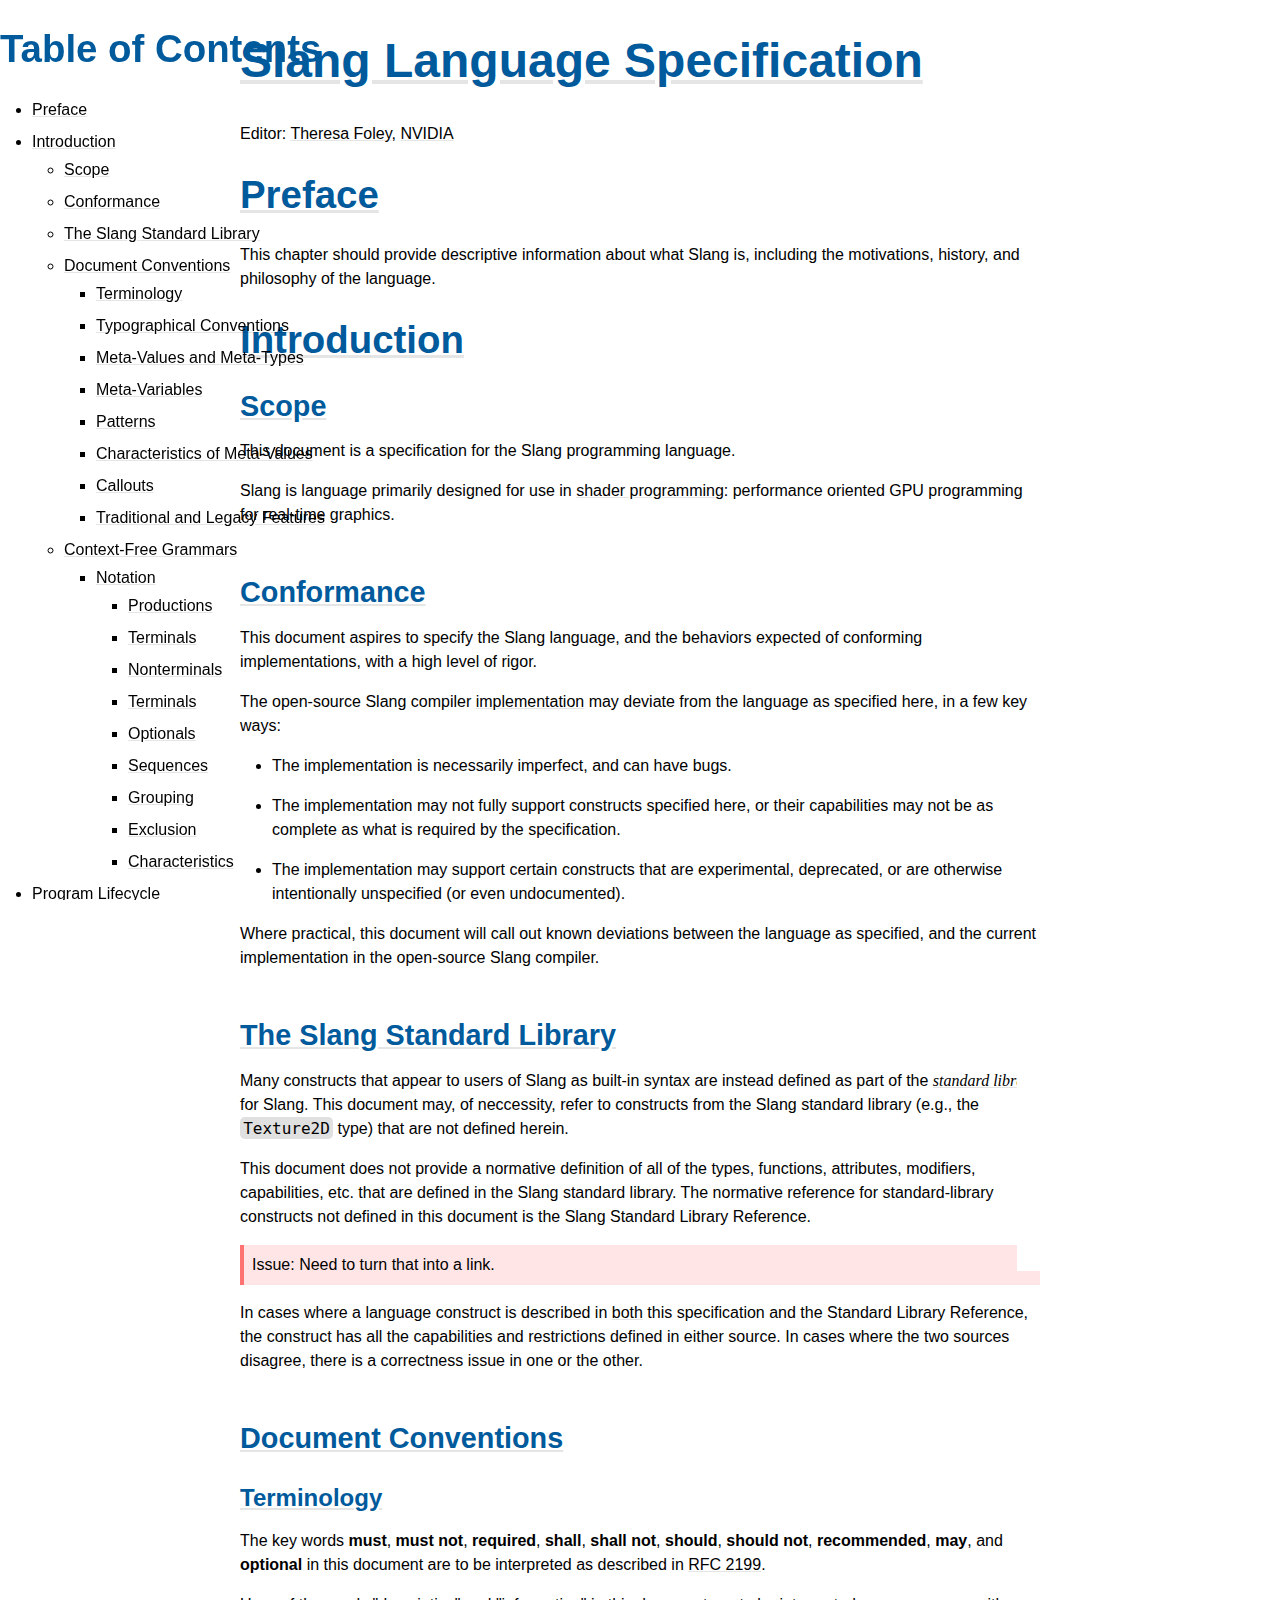
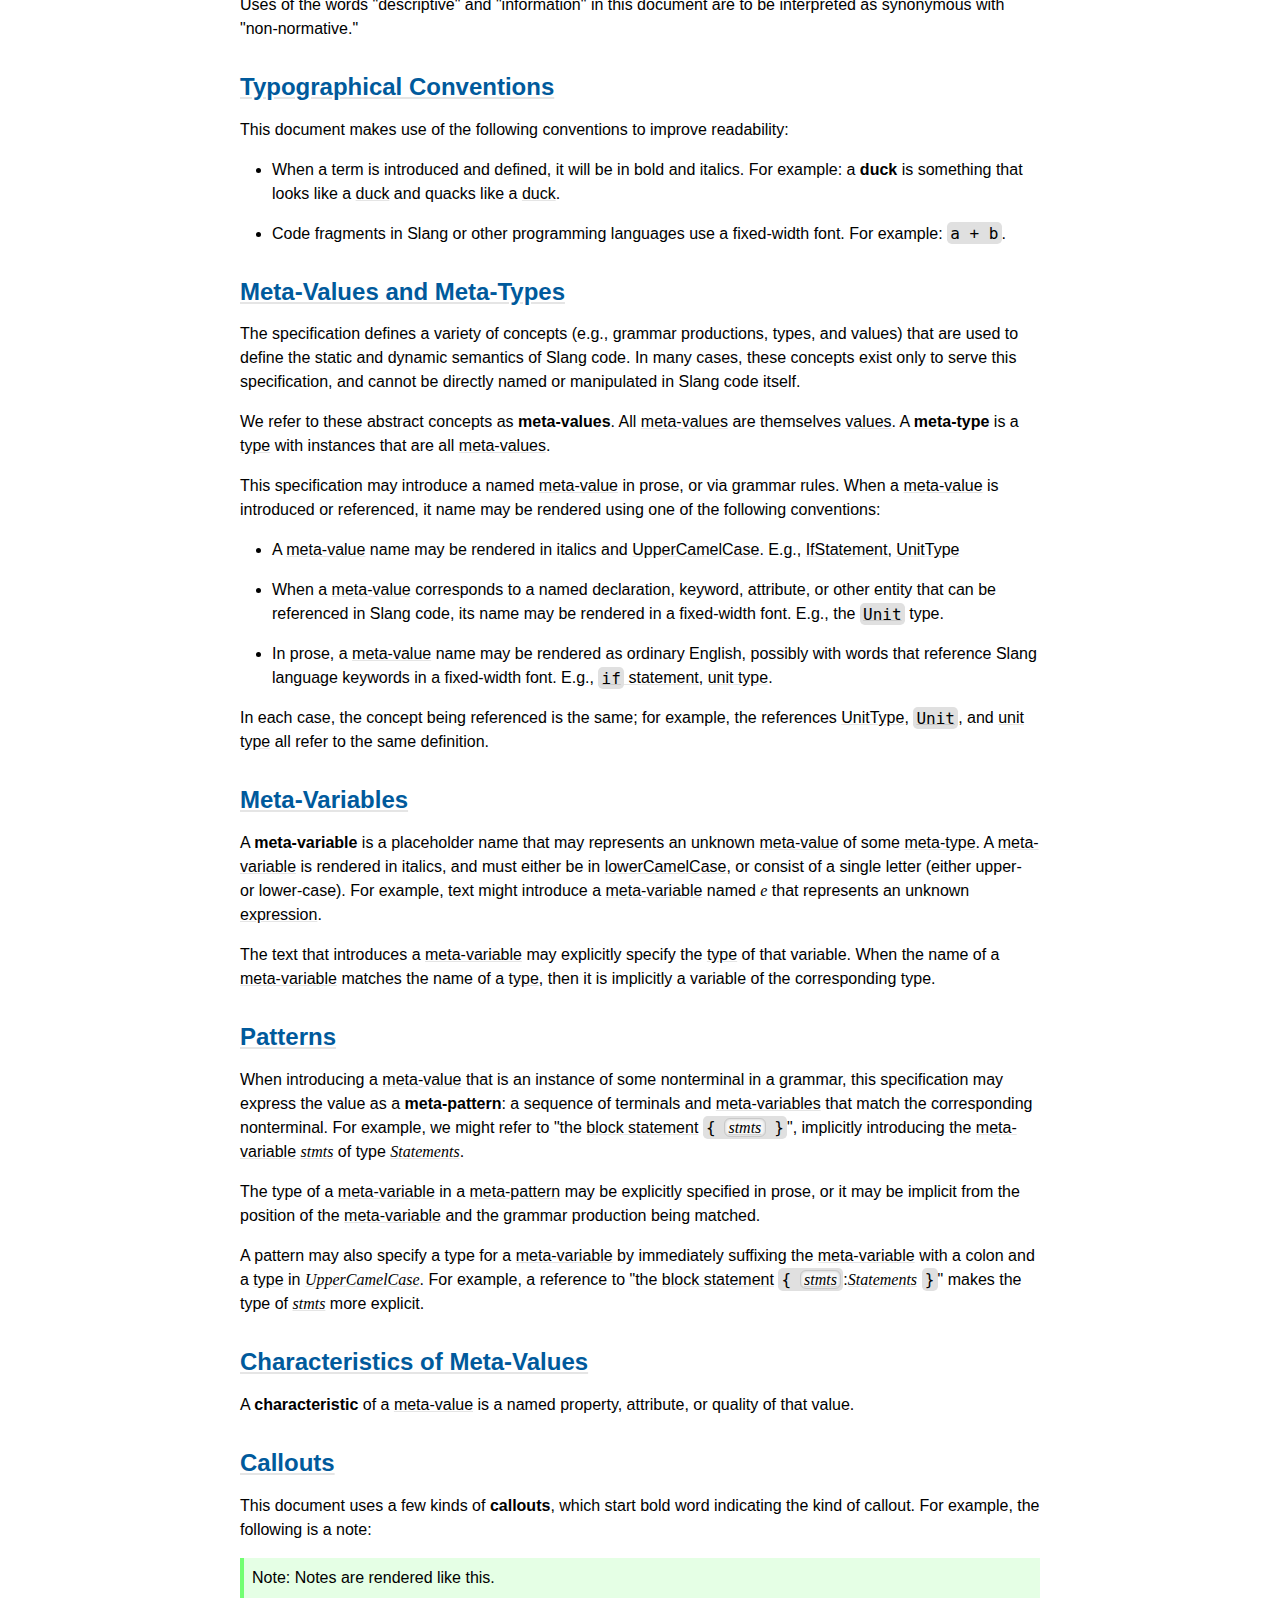
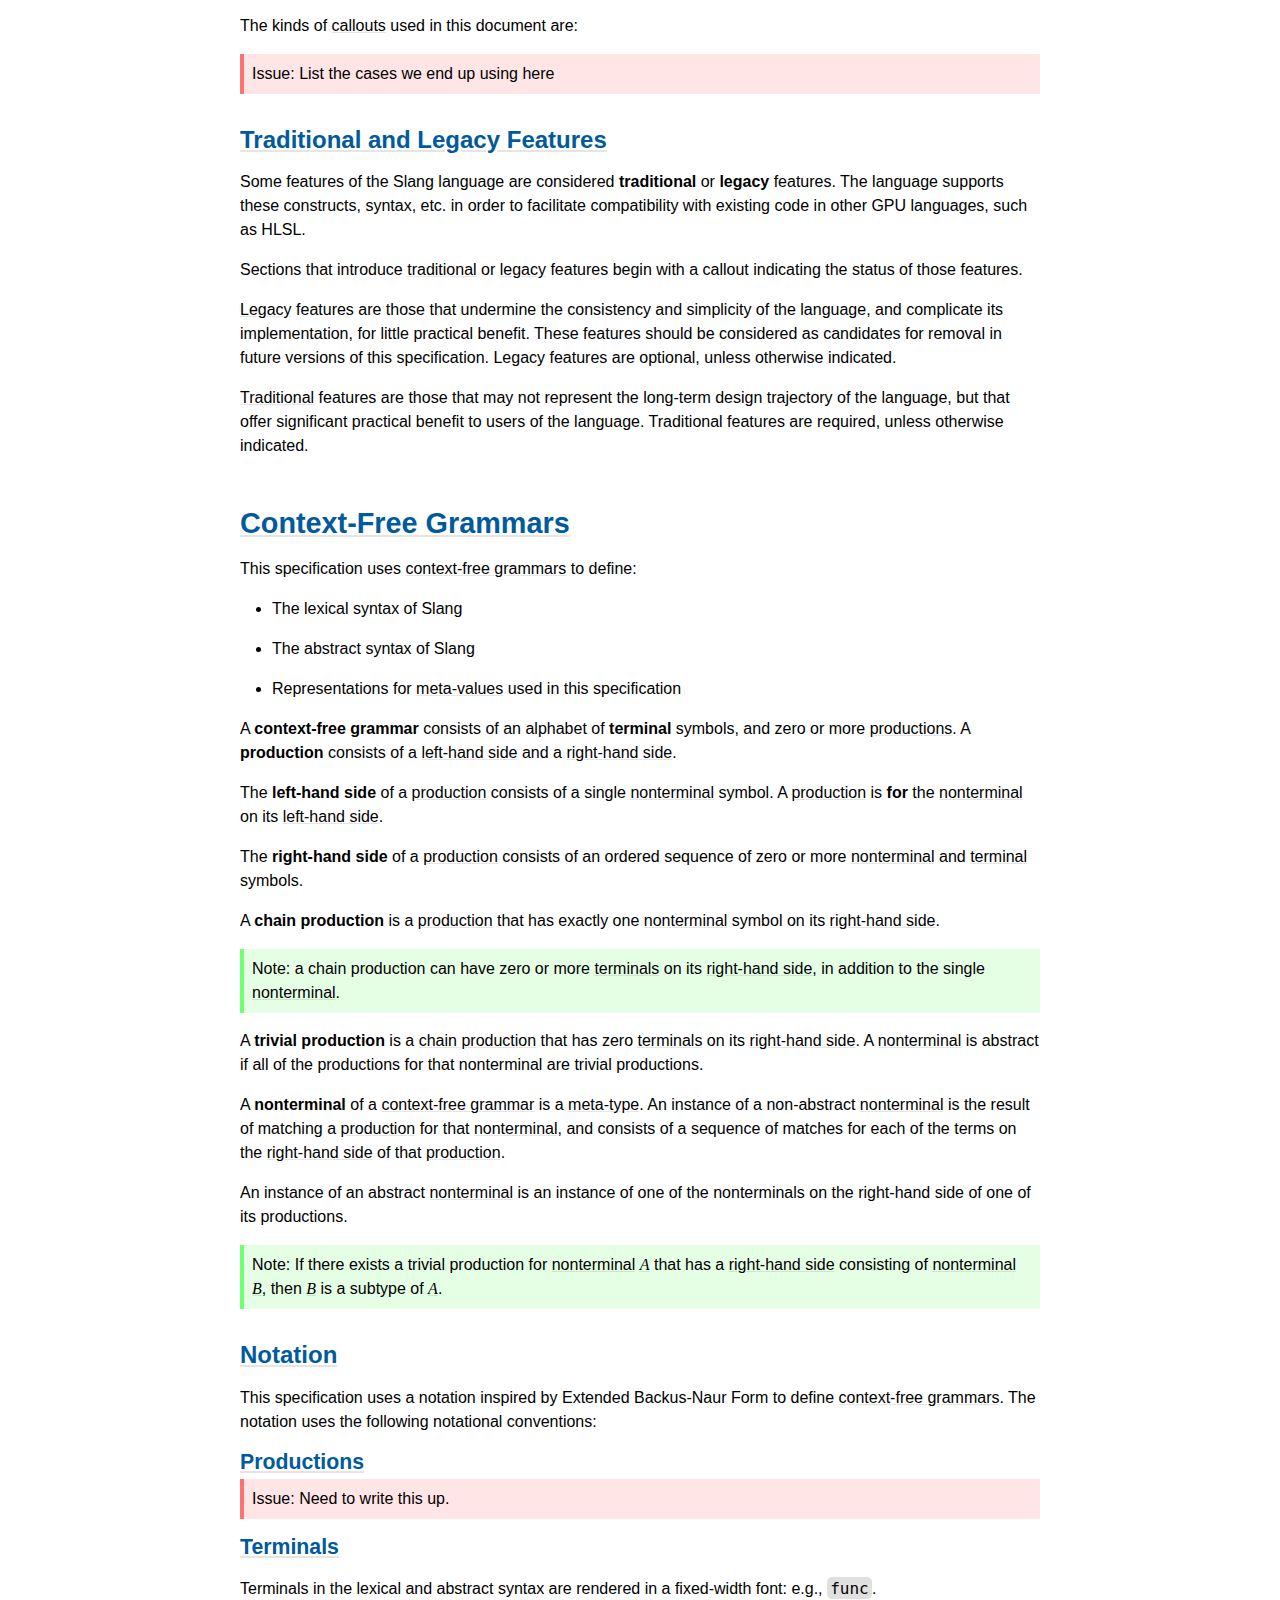
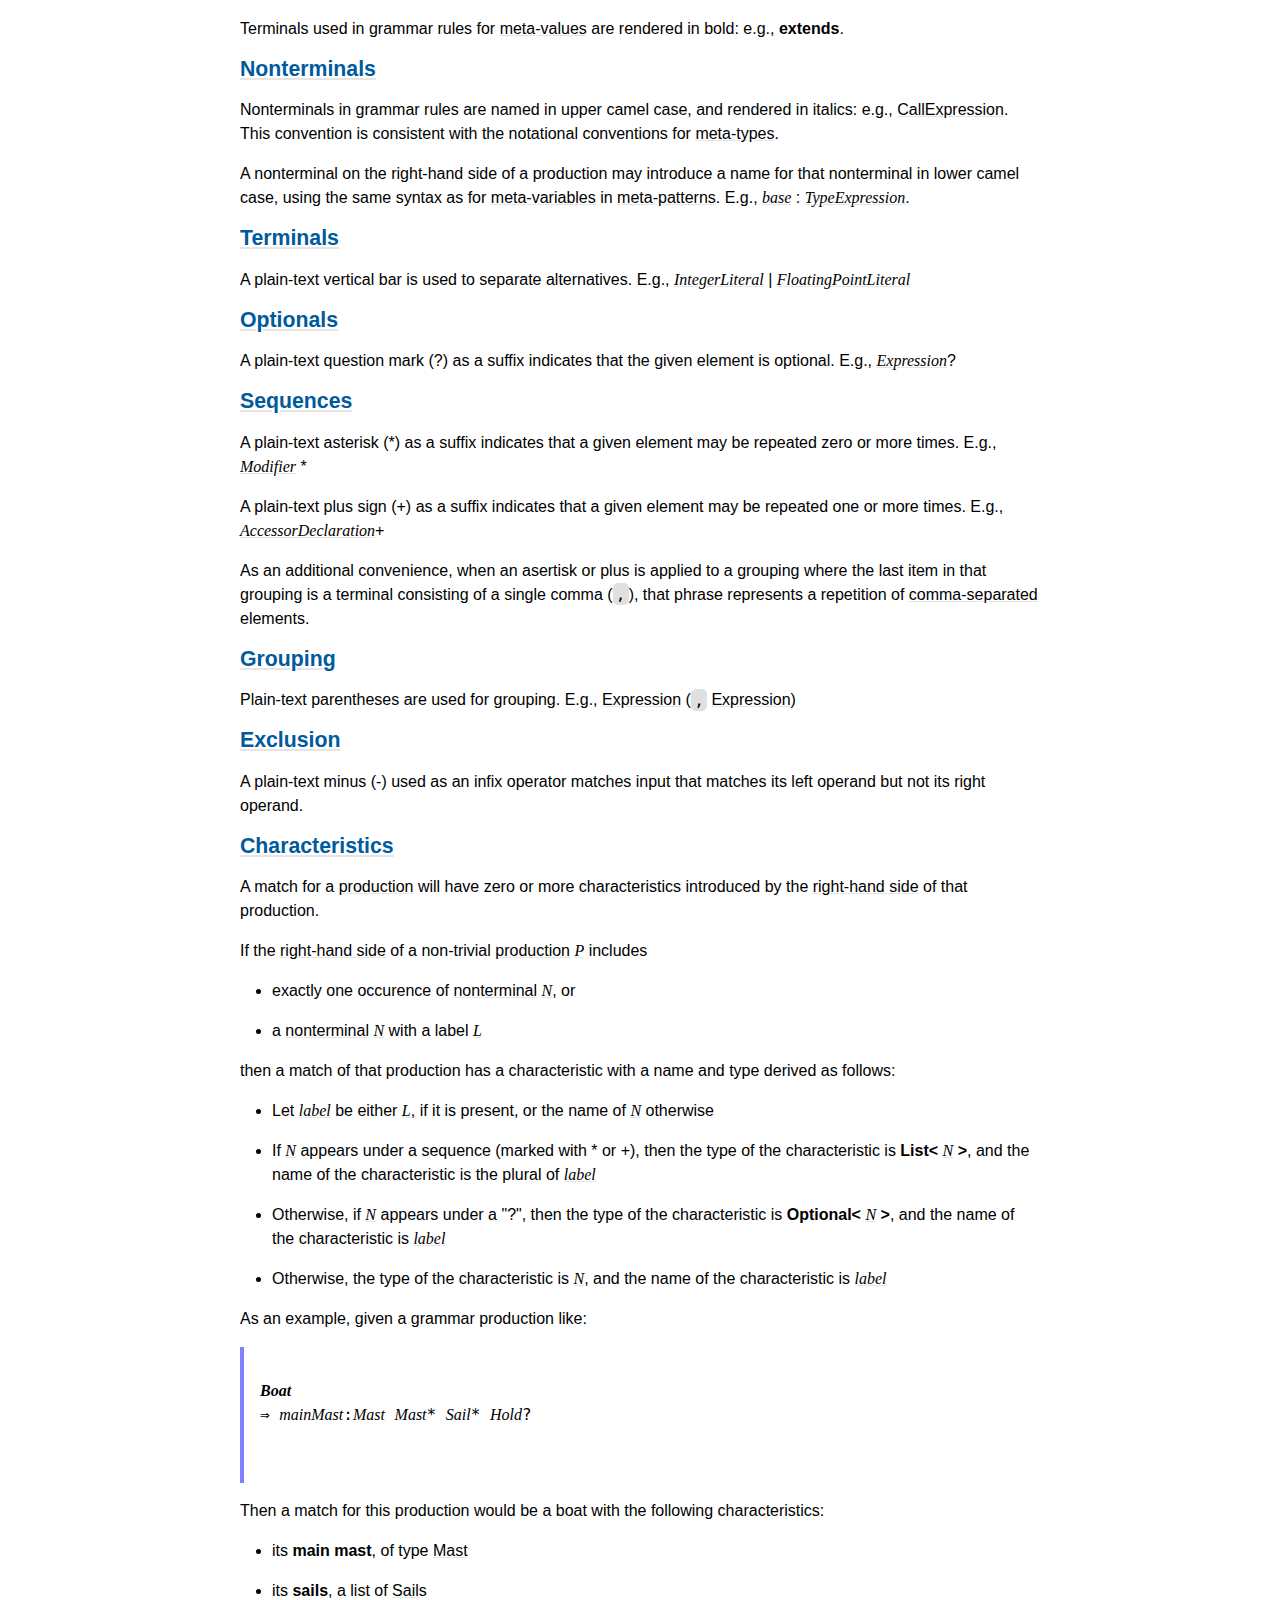
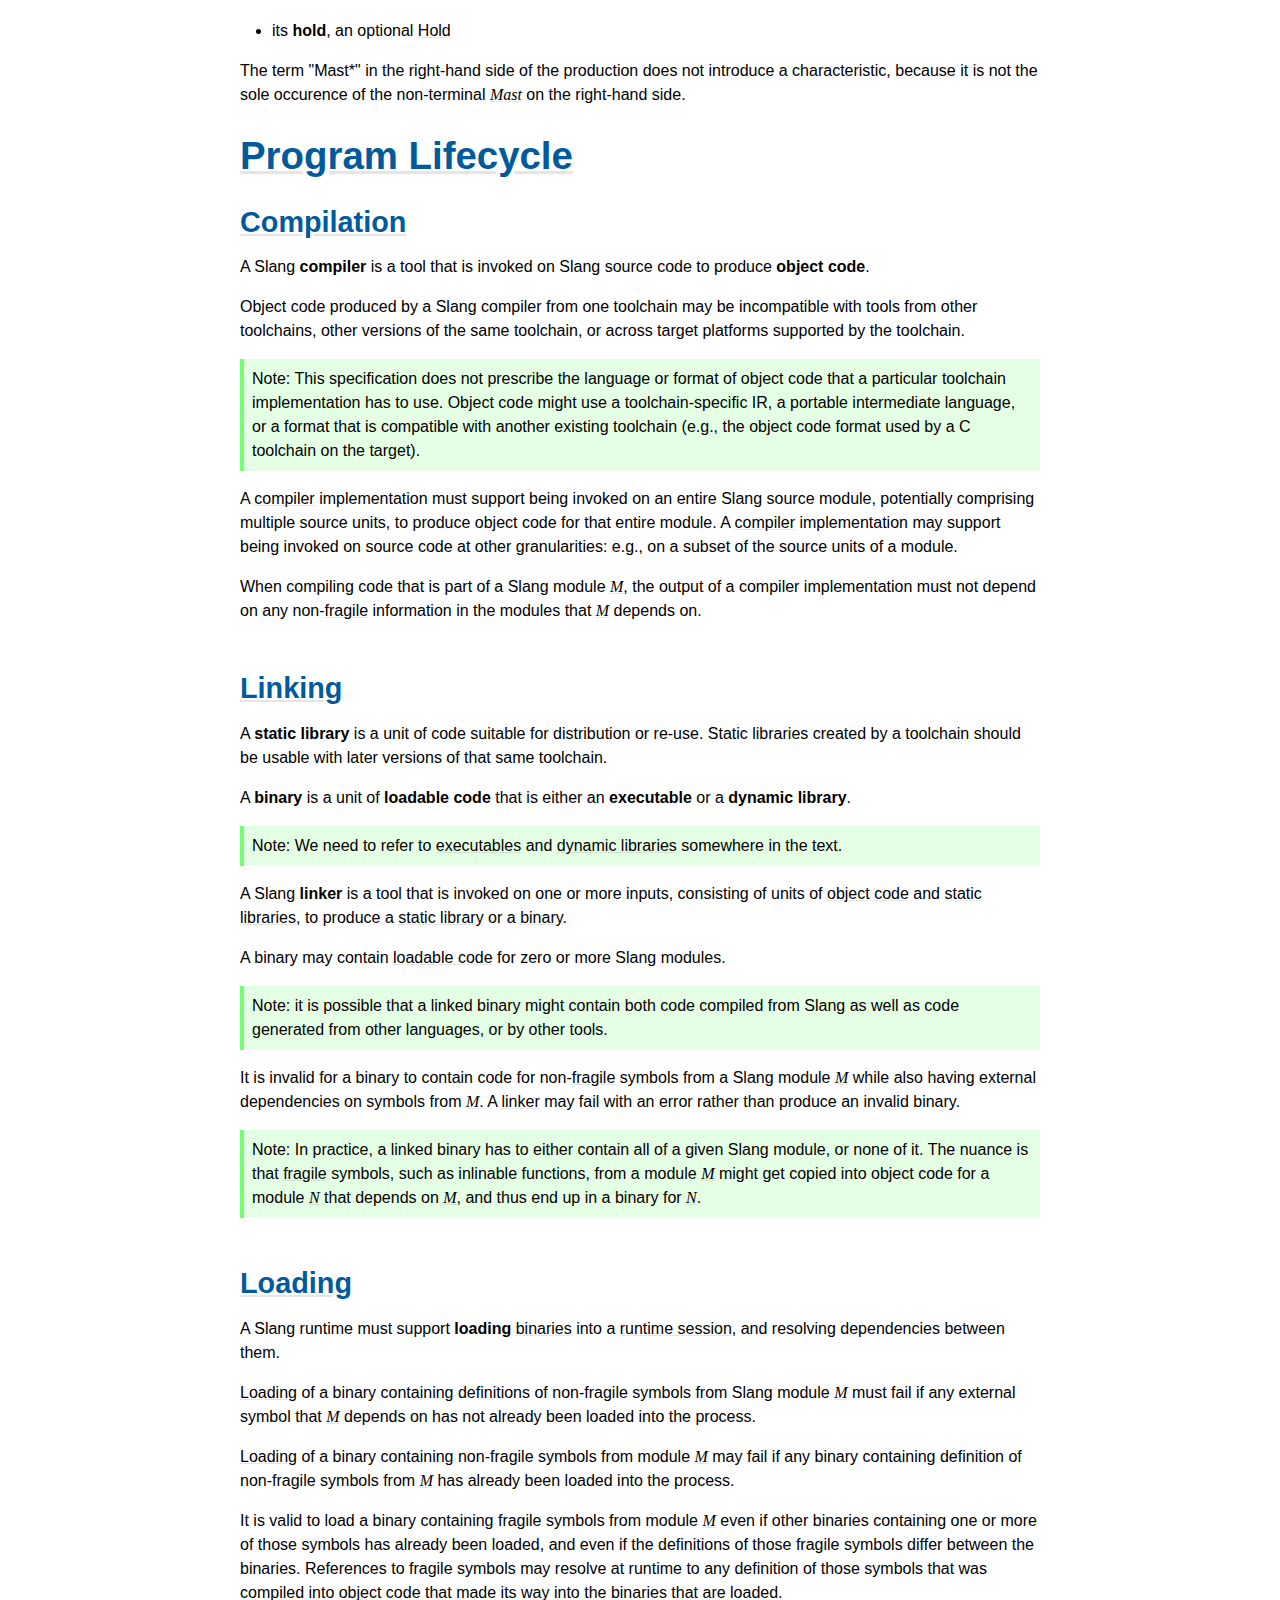
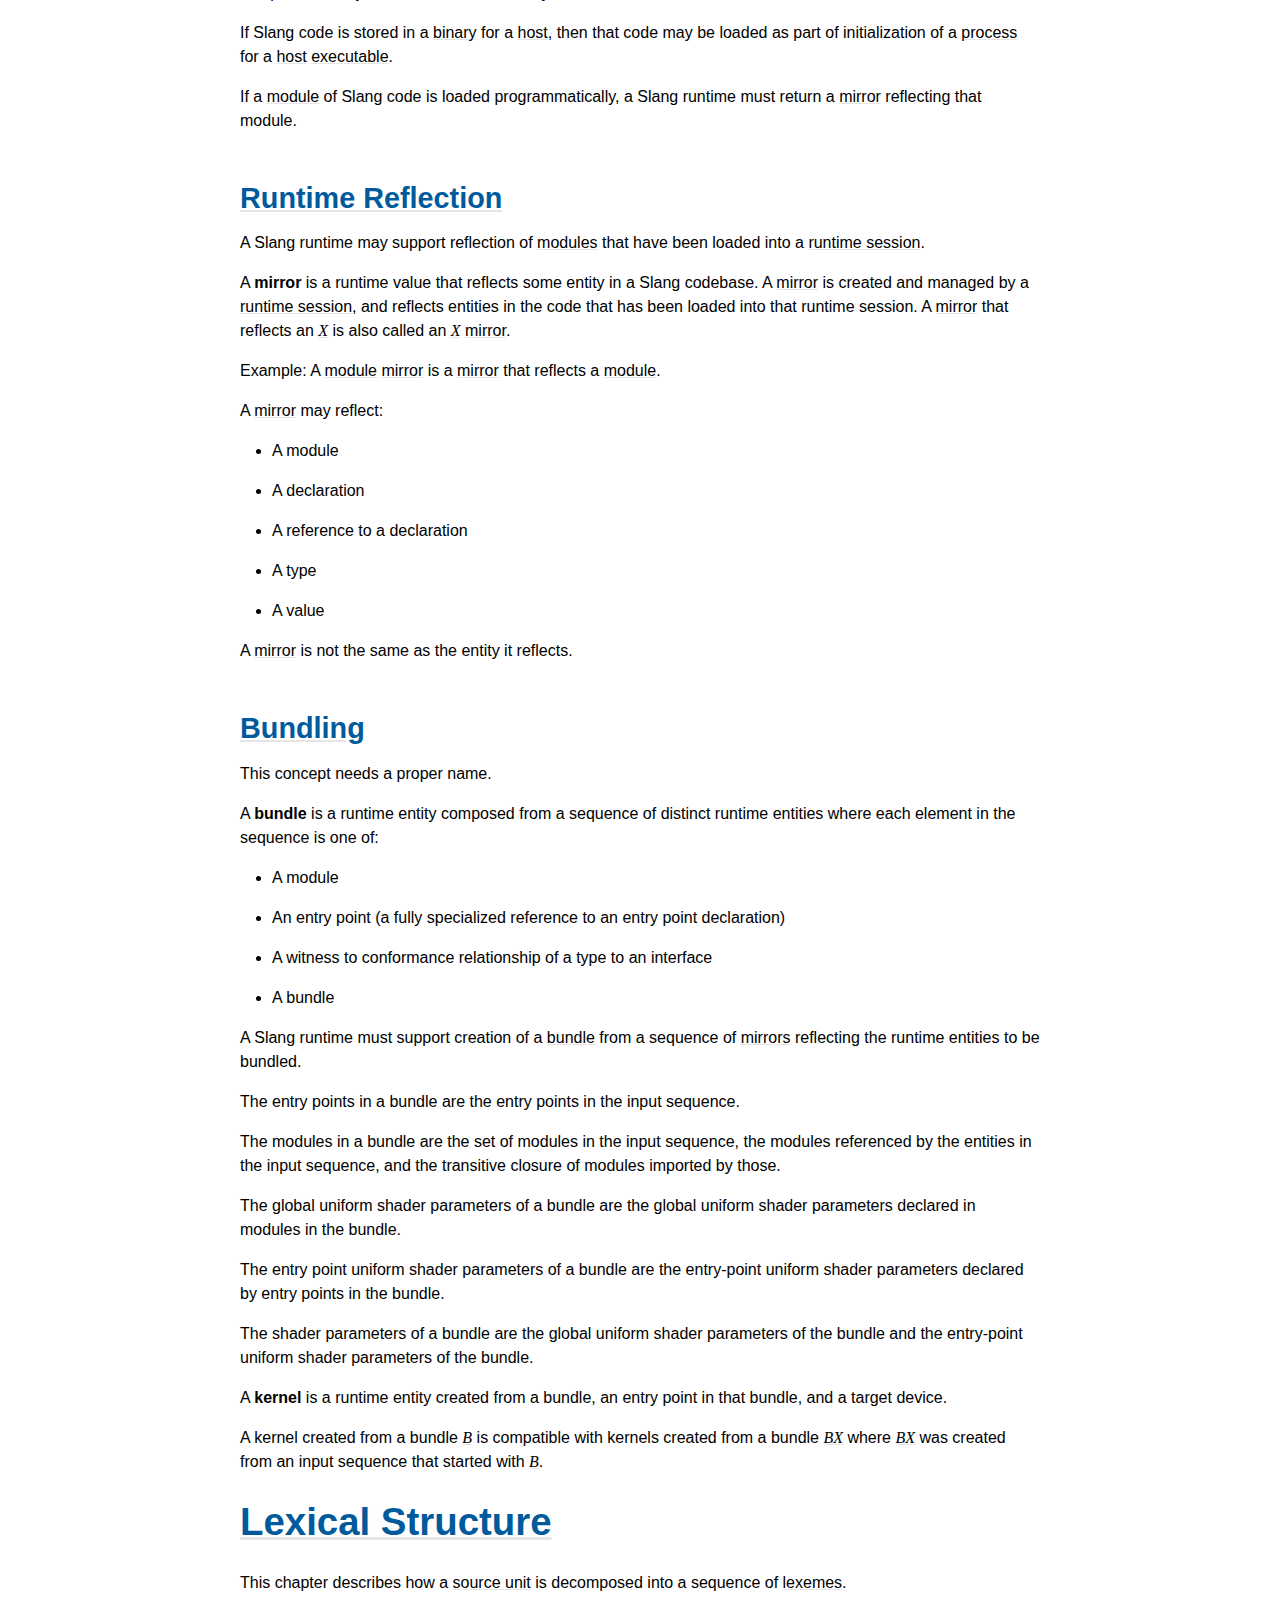
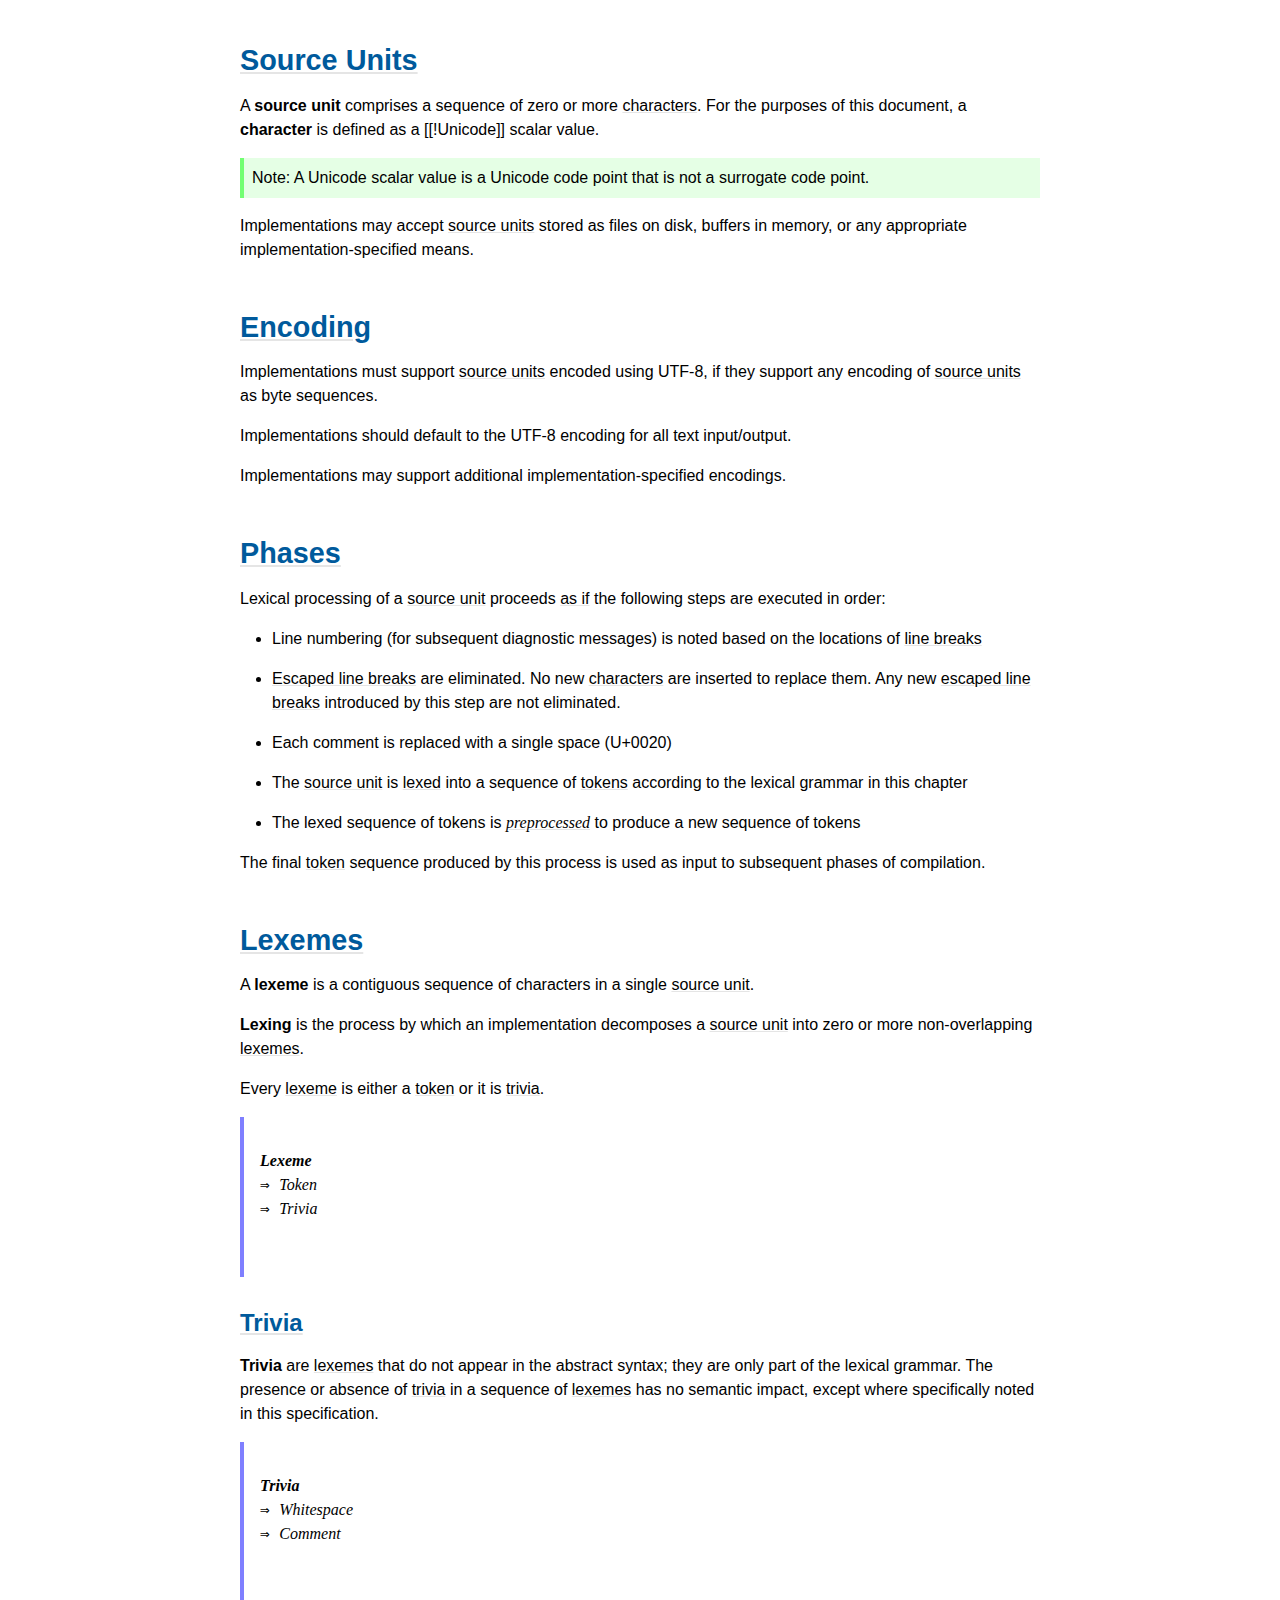
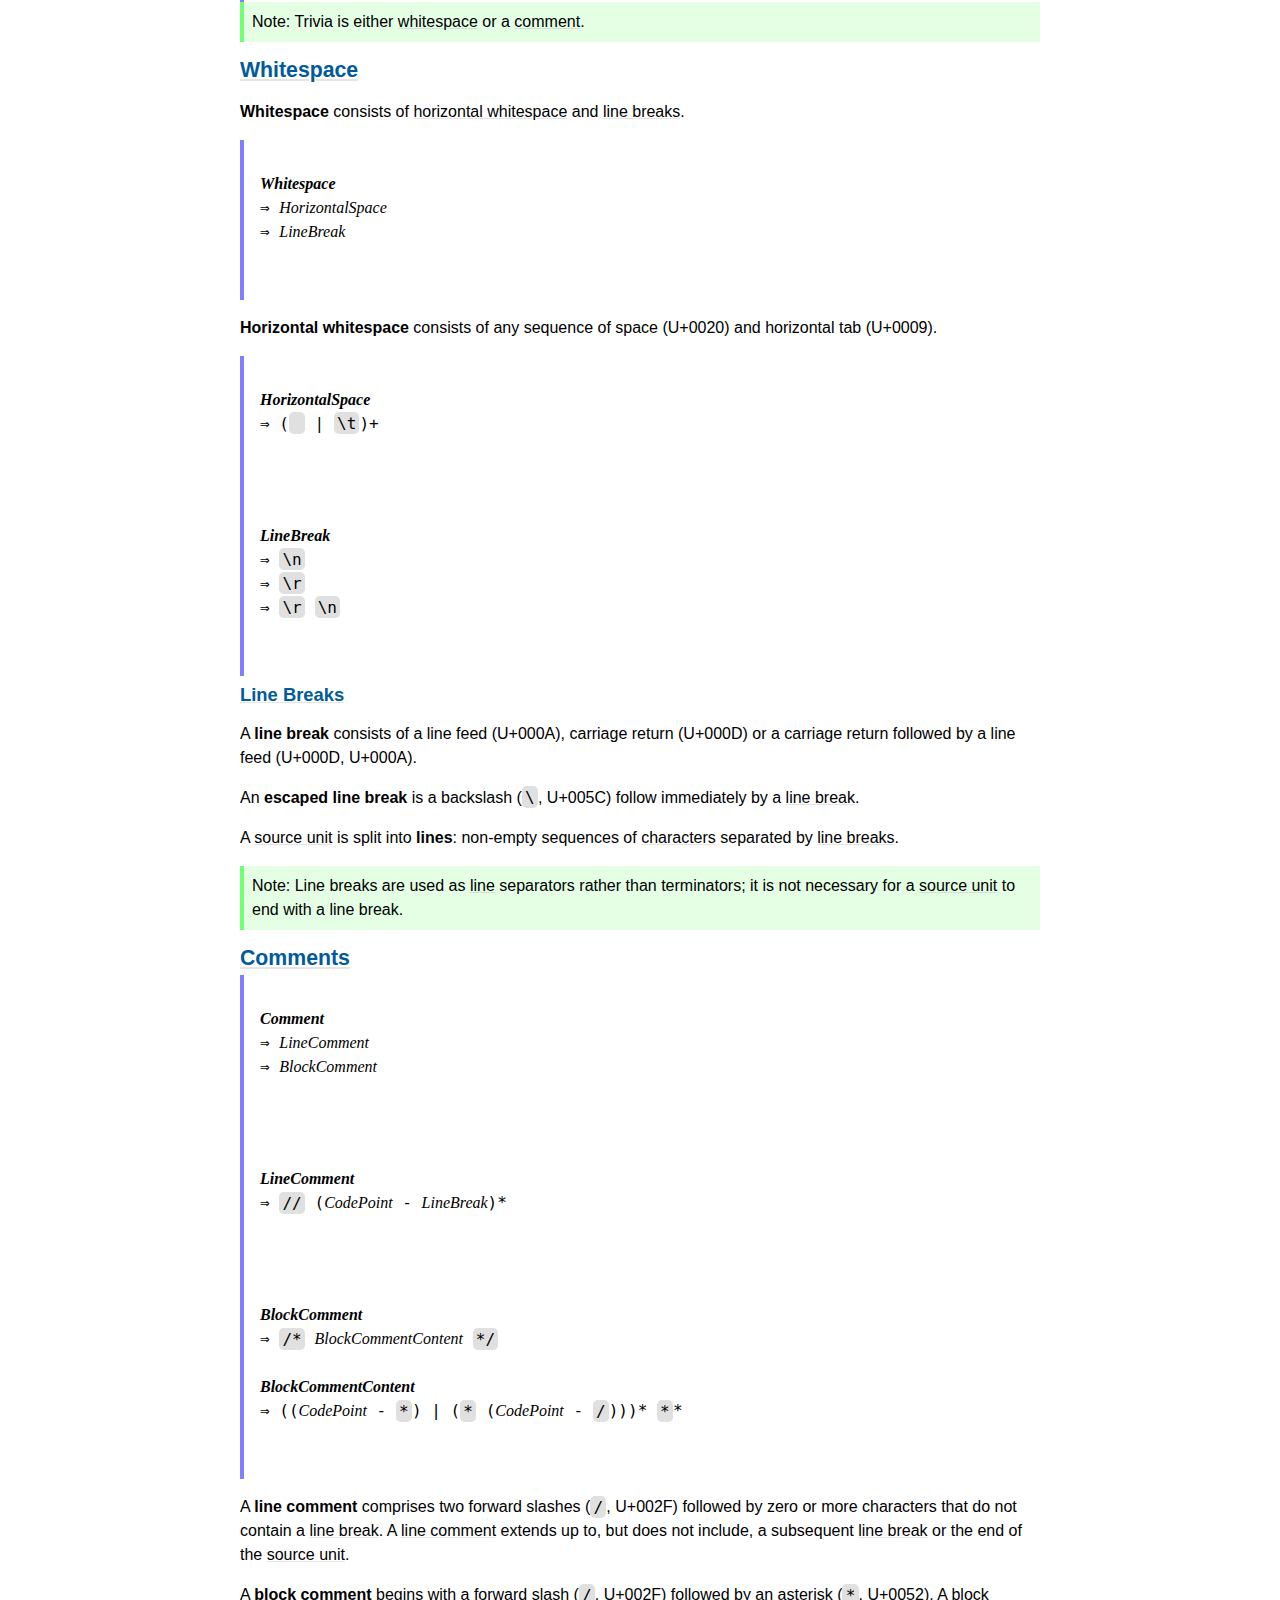
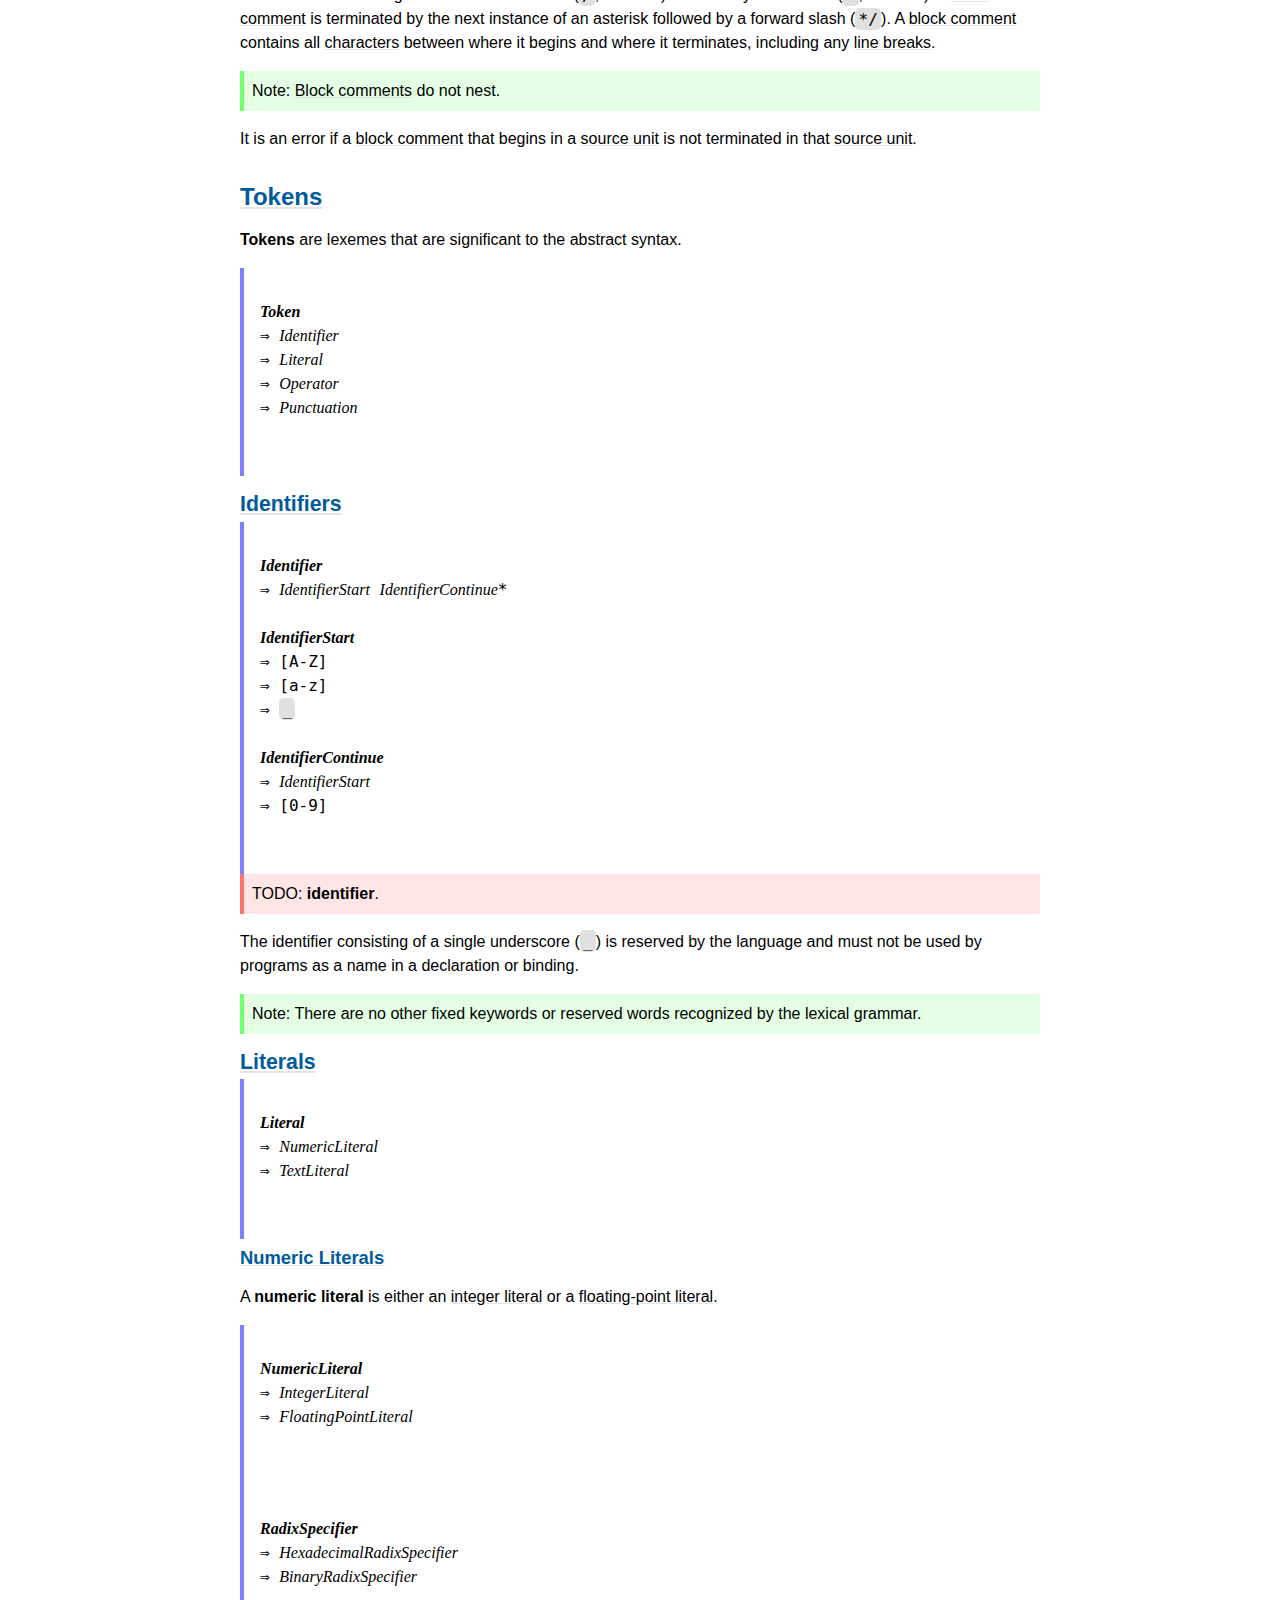
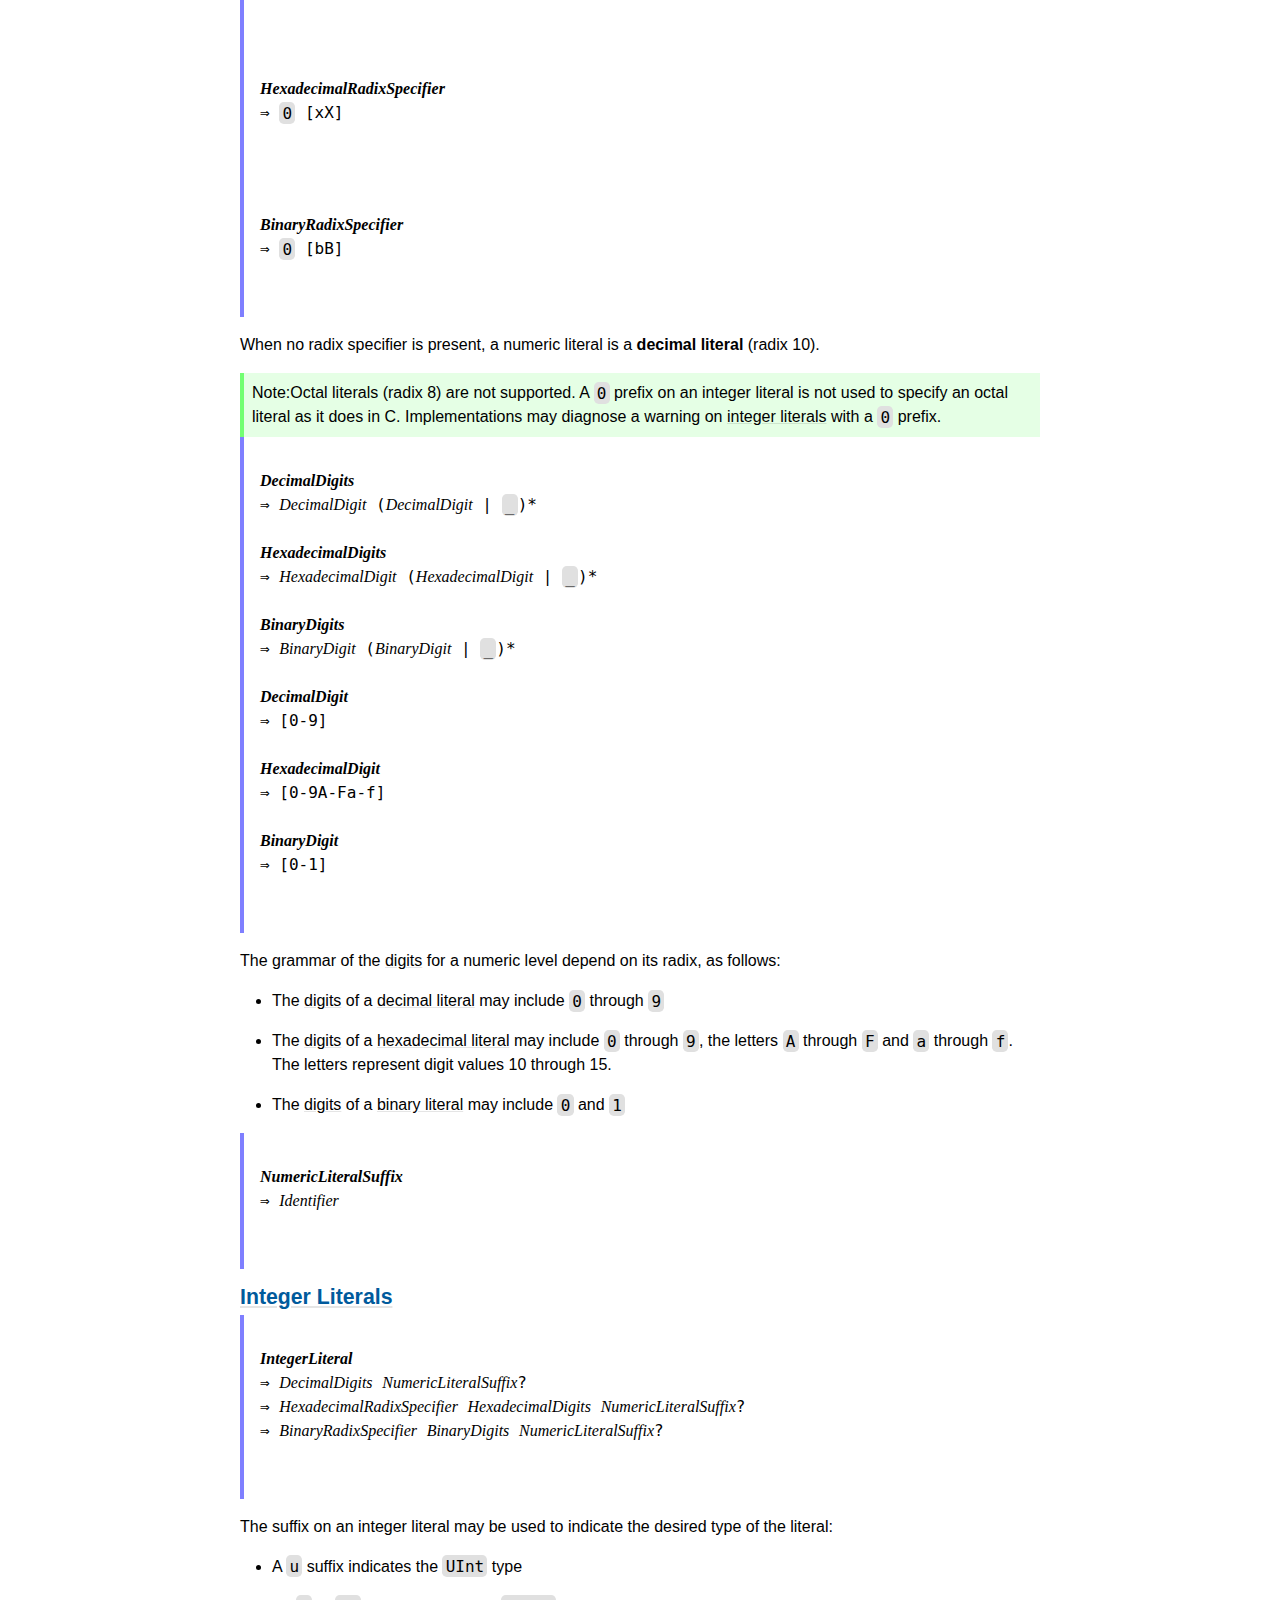
<file: specification/index.html>
<!DOCTYPE html>
<html lang="en">
<head>
    <title>Slang Language Specification</title>
    <link href="style.css" rel="stylesheet">
</head>
<body>
    <h1 id="section-slang-language-specification" class="title-heading"><a href="#section-slang-language-specification" class="anchor">Slang Language Specification</a></h1>
<p>Editor: <a href="tfoley@nvidia.com">Theresa Foley</a>, <a href="https://www.nvidia.com">NVIDIA</a></p>
<nav><h1>Table of Contents</h1>
<div class="toc"><ul><li><a href="#sec.preface">Preface</a></li>
<li><a href="#sec.intro">Introduction</a><ul><li><a href="#sec.intro.scope">Scope</a></li>
<li><a href="#sec.intro.conformance">Conformance</a></li>
<li><a href="#sec.intro.stdlib">The Slang Standard Library</a></li>
<li><a href="#sec.intro.conventions">Document Conventions</a><ul><li><a href="#sec.intro.conventions.terminology">Terminology</a></li>
<li><a href="#sec.intro.conventions.typographical">Typographical Conventions</a></li>
<li><a href="#sec.intro.conventions.meta">Meta-Values and Meta-Types</a></li>
<li><a href="#sec.intro.conventions.meta.var">Meta-Variables</a></li>
<li><a href="#sec.intro.conventions.meta.pattern">Patterns</a></li>
<li><a href="#sec.intro.conventions.meta.characteristic">Characteristics of Meta-Values</a></li>
<li><a href="#sec.intro.conventions.callouts">Callouts</a></li>
<li><a href="#sec.intro.conventions.traditional">Traditional and Legacy Features</a></li>
</ul>
</li>
<li><a href="#sec.intro.grammar">Context-Free Grammars</a><ul><li><a href="#sec.intro.grammar.notation">Notation</a><ul><li><a href="#sec.intro.grammar.notation.production">Productions</a></li>
<li><a href="#sec.intro.grammar.notation.terminal">Terminals</a></li>
<li><a href="#sec.intro.grammar.notation.nonterminal">Nonterminals</a></li>
<li><a href="#sec.intro.grammar.notation.alternative">Terminals</a></li>
<li><a href="#sec.intro.grammar.notation.optional">Optionals</a></li>
<li><a href="#sec.intro.grammar.notation.sequence">Sequences</a></li>
<li><a href="#sec.intro.grammar.notation.grouping">Grouping</a></li>
<li><a href="#sec.intro.grammar.notation.exclusion">Exclusion</a></li>
<li><a href="#sec.intro.grammar.notation.characteristics">Characteristics</a></li>
</ul>
</li>
</ul>
</li>
</ul>
</li>
<li><a href="#sec.lifecycle">Program Lifecycle</a><ul><li><a href="#sec.lifecyle.compilation">Compilation</a></li>
<li><a href="#sec.lifecycle.linking">Linking</a></li>
<li><a href="#sec.lifecycle.loading">Loading</a></li>
<li><a href="#sec.lifecyle.reflection">Runtime Reflection</a></li>
<li><a href="#sec.lifecycle.bundling">Bundling</a></li>
</ul>
</li>
<li><a href="#sec.CHAPTER.lex">Lexical Structure</a><ul><li><a href="#sec.lex.source-unit">Source Units</a></li>
<li><a href="#sec.lex.encoding">Encoding</a></li>
<li><a href="#sec.lex.phase">Phases</a></li>
<li><a href="#sec.lex.lexeme">Lexemes</a><ul><li><a href="#sec.lex.trivia">Trivia</a><ul><li><a href="#sec.lex.trivia.space">Whitespace</a><ul><li><a href="#sec.lex.trivia.space.line-break">Line Breaks</a></li>
</ul>
</li>
<li><a href="#sec.lex.trivia.comment">Comments</a></li>
</ul>
</li>
<li><a href="#sec.lex.token">Tokens</a><ul><li><a href="#sec.lex.token.ident">Identifiers</a></li>
<li><a href="#sec.lex.token.lit">Literals</a><ul><li><a href="#sec.lex.token.num">Numeric Literals</a></li>
</ul>
</li>
<li><a href="#sec.lex.token.int">Integer Literals</a></li>
<li><a href="#sec.lex.token.float">Floating-Point Literals</a></li>
</ul>
</li>
<li><a href="#sec.lex.token.text">Text Literals</a><ul><li><a href="#sec.lex.token.text.escape">Escape Sequences</a></li>
<li><a href="#sec.lex.token.text.string">String Literals</a></li>
<li><a href="#sec.lex.token.text.char">Character Literals</a></li>
</ul>
</li>
</ul>
</li>
<li><a href="#sec.lex.token.punctuation">Operators and Punctuation</a></li>
<li><a href="#sec.lex.token.trivia">Associating Trivia With Tokens</a></li>
</ul>
</li>
<li><a href="#sec.prepro">Preprocessor</a><ul><li><a href="#sec.prepro.changes">Changes</a></li>
<li><a href="#sec.prepro.extensions">Extensions</a></li>
</ul>
</li>
<li><a href="#sec.parse">Parsing</a><ul><li><a href="#sec.parse.context">Contexts</a></li>
<li><a href="#sec.parse.strat">Strategies</a><ul><li><a href="#sec.parse.strat.ordered">Ordered</a></li>
<li><a href="#sec.parse.strat.unordered">Unordered</a></li>
</ul>
</li>
<li><a href="#sec.parse.angle">Angle Brackets</a><ul><li><a href="#sec.parse.angle.open">Opening Angle Brackets</a><ul><li><a href="#sec.parse.angle.open.ordered">Ordered Mode</a></li>
<li><a href="#sec.parse.angle.open.unordered">Unordered Mode</a></li>
</ul>
</li>
<li><a href="#sec.parse.angle.close">Closing Angle Brackets</a></li>
</ul>
</li>
</ul>
</li>
<li><a href="#sec.section.type">Types and Values</a><ul><li><a href="#sec.value.level">Level</a></li>
<li><a href="#sec.type.type">Types of Types</a></li>
<li><a href="#sec.type.scalar">Scalars</a><ul><li><a href="#sec.type.unit">Unit</a></li>
<li><a href="#sec.type.bool">Booleans</a></li>
<li><a href="#sec.type.scalar.numeric">Numeric Scalars</a><ul><li><a href="#sec.type.scalar.numeric.int">Integers</a></li>
<li><a href="#sec.type.scalar.numeric.float">Floating-Point Numbers</a></li>
</ul>
</li>
<li><a href="#sec.type.scalar.unicode">Unicode Scalar Values</a></li>
</ul>
</li>
<li><a href="#sec.type.sequence.finite">Finite Sequences</a></li>
<li><a href="#sec.type.array">Array Types</a></li>
<li><a href="#sec.type.vector">Vectors</a></li>
<li><a href="#sec.type.matrix">Matrices</a></li>
<li><a href="#sec.type.never">The <code>Never</code>Type</a></li>
<li><a href="#sec.decl.ref">Declaration References</a><ul><li><a href="#sec.decl.ref.direct">Direct Declaration References</a></li>
<li><a href="#sec.decl.ref.member">Member Declaration Reference</a></li>
<li><a href="#sec.decl.ref.specialize">Specialized Declaration Reference</a></li>
<li><a href="#sec.decl.ref.specialized.fully">Fully-Specialized Declaration References</a></li>
</ul>
</li>
<li><a href="#sec.type.nominal">Nominal Types</a></li>
<li><a href="#sec.type.struct"><code>struct</code>Types</a></li>
<li><a href="#sec.type.class"><code>class</code>Types</a></li>
<li><a href="#sec.type.enum"><code>enum</code>Types</a></li>
<li><a href="#sec.type.alias">Type Aliases</a></li>
<li><a href="#sec.type.assoc">Associated Types</a></li>
<li><a href="#sec.type.interface">Interfaces</a></li>
<li><a href="#sec.type.any"><code>any</code>Types</a></li>
<li><a href="#sec.type.function">Functions</a></li>
<li><a href="#sec.type.generic">Generics</a></li>
<li><a href="#sec.type.witness">Witnesses</a></li>
<li><a href="#sec.value.module">Module Values</a></li>
<li><a href="#sec.type.text">Text</a><ul><li><a href="#sec.type.text.char">Characters</a></li>
<li><a href="#sec.type.text.string">Strings</a></li>
</ul>
</li>
</ul>
</li>
<li><a href="#sec.check">Semantic Checking</a><ul><li><a href="#sec.check.context">Contexts</a></li>
<li><a href="#sec.check.expr">Expressions</a><ul><li><a href="#sec.check.expr.prep">Preparation</a></li>
<li><a href="#sec.check.check">Checking</a></li>
</ul>
</li>
<li><a href="#sec.check.type">Type Expressions</a></li>
<li><a href="#sec.check.stmt">Statements</a></li>
<li><a href="#sec.check.decl">Declarations</a></li>
</ul>
</li>
<li><a href="#sec.sec.module">Modules</a><ul><li><a href="#sec.module.source.primary">Primary Source Unit</a></li>
<li><a href="#sec.module.source.secondary">Seconary Source Units</a><ul><li><a href="#sec.module.include">Include Declarations</a></li>
<li><a href="#sec.module.implementing">Implementing Declarations</a></li>
</ul>
</li>
<li><a href="#sec.module.import">Import Declarations</a></li>
</ul>
</li>
<li><a href="#sec.decl">Declarations</a><ul><li><a href="#sec.decl.shared">Shared Concepts</a><ul><li><a href="#sec.decl.body">Bodies</a><ul><li><a href="#sec.decl.body.statement">Statement Bodies</a></li>
<li><a href="#sec.decl.body.decl">Declaration Bodies</a></li>
<li><a href="#sec.decl.body.accessor">Accessor Bodies</a></li>
</ul>
</li>
<li><a href="#sec.decl.base">Bases</a></li>
<li><a href="#sec.decl.param">Parameters</a><ul><li><a href="#sec.dir">Directions</a><ul><li><a href="#sec.dir.in"><code>in</code></a></li>
<li><a href="#sec.out"><code>out</code></a></li>
<li><a href="#sec.take"><code>take</code></a></li>
<li><a href="#sec.borrow"><code>borrow</code></a></li>
<li><a href="#sec.inout"><code>inout</code></a></li>
<li><a href="#sec.ref"><code>ref</code></a></li>
</ul>
</li>
</ul>
</li>
<li><a href="#sec.decl.accessor">Accessors</a></li>
<li><a href="#sec.decl.invocable">Invocable Declarations</a></li>
</ul>
</li>
<li><a href="#sec.pattern">Patterns</a></li>
<li><a href="#sec.decl.generic">Generics</a><ul><li><a href="#section-implicit-generic-parameters">Implicit Generic Parameters</a></li>
<li><a href="#section-static-semantics">Static Semantics</a></li>
</ul>
</li>
<li><a href="#sec.decl.type">Type Declarations</a><ul><li><a href="#sec.decl.agg">Aggregate Types</a><ul><li><a href="#sec.decl.agg.member.static">Instance and Static Members</a></li>
<li><a href="#sec.field">Fields</a></li>
<li><a href="#sec.method">Methods</a></li>
</ul>
</li>
<li><a href="#sec.decl.agg.bases">Bases</a><ul><li><a href="#sec.decl.agg.syntax">Traditional Syntax</a><ul><li><a href="#sec.decl.agg.syntax.trailing-semicolon">Trailing Semicolon</a></li>
<li><a href="#sec.decl.agg.type-specifier">Aggregate Type Specifiers</a></li>
</ul>
</li>
</ul>
</li>
<li><a href="#sec.decl.enum"><code>enum</code>Declarations</a><ul><li><a href="#sec.case">Cases</a></li>
</ul>
</li>
<li><a href="#sec.decl.type.alias">Type Aliases</a><ul><li><a href="#section-static-semantics">Static Semantics</a></li>
<li><a href="#sec.decl.type.alias.syntax.traditional">Traditional Syntax</a></li>
</ul>
</li>
<li><a href="#sec.decl.type.associated">Associated Types</a></li>
</ul>
</li>
<li><a href="#sec.decl.traditional">Traditional Declarations</a></li>
<li><a href="#sec.decl.var">Variables</a><ul><li><a href="#sec.decl.var.traditional">Traditional Variable Declarations</a></li>
<li><a href="#sec.decl.var.global">Variables at Global Scope</a><ul><li><a href="#sec.decl.var.global.const">Global Constants</a></li>
<li><a href="#sec.decl.var.global.static">Static Global Variables</a></li>
<li><a href="#sec.global.param">Global Shader Parameters</a></li>
</ul>
</li>
<li><a href="#sec.decl.var.func">Variables at Function Scope</a><ul><li><a href="#sec.const">Function-Scope Constants</a></li>
<li><a href="#sec.static">Function-Scope Static Variables</a></li>
<li><a href="#sec.local">Local Variables</a></li>
</ul>
</li>
</ul>
</li>
<li><a href="#sec.decl.func">Functions</a><ul><li><a href="#sec.decl.func.result">Result Type</a></li>
<li><a href="#sec.decl.func.body">Body</a></li>
<li><a href="#sec.decl.func.traditional">Traditional Function Declarations</a></li>
<li><a href="#sec.decl.func.entry">Entry Points</a></li>
</ul>
</li>
<li><a href="#sec.decl.init">Constructors</a></li>
<li><a href="#sec.decl.prop">Properties</a><ul><li><a href="#section-static-semantics">Static Semantics</a></li>
<li><a href="#sec.decl.accessor">Accessors</a></li>
</ul>
</li>
<li><a href="#sec.decl.subscript">Subscripts</a><ul><li><a href="#section-static-semantics">Static Semantics</a></li>
</ul>
</li>
<li><a href="#sec.decl.extension">Extensions</a><ul><li><a href="#section-static-semantics">Static Semantics</a></li>
</ul>
</li>
<li><a href="#sec.decl.buffer">Traditional Buffer Declarations</a></li>
</ul>
</li>
<li><a href="#sec.stmt">Statements</a><ul><li><a href="#sec.stmt.expr">Expression Statement</a></li>
<li><a href="#sec.expr.decl">Declaration Statement</a></li>
<li><a href="#sec.stmt.block">Block Statement</a></li>
<li><a href="#sec.stmt.empty">Empty Statement</a></li>
<li><a href="#sec.stmt.cond">Conditional Statements</a><ul><li><a href="#sec.stmt.if">If Statement</a></li>
<li><a href="#sec.stmt.switch">Switch Statement</a></li>
</ul>
</li>
<li><a href="#sec.stmt.loop">Loop Statements</a><ul><li><a href="#sec.stmt.for">For Statement</a></li>
<li><a href="#sec.stmt.while">While Statement</a></li>
<li><a href="#sec.stmt.do-while">Do-While Statement</a></li>
</ul>
</li>
<li><a href="#sec.stmt.control">Control Transfer Statements</a><ul><li><a href="#sec.stmt.break"><code>break</code>Statement</a></li>
<li><a href="#sec.stmt.continue">Continue Statement</a></li>
<li><a href="#sec.stmt.return">Return Statement</a></li>
<li><a href="#sec.stmt.discard">Discard Statement</a></li>
</ul>
</li>
</ul>
</li>
<li><a href="#sec.expr">Expressions</a><ul><li><a href="#sec.expr.lit">Literal Expressions</a><ul><li><a href="#sec.expr.lit.int">Integer Literal Expressions</a></li>
<li><a href="#sec.expr.lit.float">Floating-Point Literal Expressions</a></li>
<li><a href="#sec.expr.lit.bool">Boolean Literal Expressions</a><ul><li><a href="#section-static-seamntics">Static Seamntics</a></li>
</ul>
</li>
<li><a href="#sec.expr.lit.string">String Literal Expressions</a></li>
</ul>
</li>
<li><a href="#sec.expr.name">Name Expressions</a></li>
<li><a href="#sec.expr.member">Member Expression</a><ul><li><a href="#sec.expr.member.static">Static Member Expression</a></li>
</ul>
</li>
<li><a href="#sec.expr.this">This Expression</a><ul><li><a href="#section-syntax">Syntax</a></li>
<li><a href="#section-static-semantics">Static Semantics</a></li>
</ul>
</li>
<li><a href="#sec.expr.paren">Parenthesized Expression</a><ul><li><a href="#section-syntax">Syntax</a></li>
<li><a href="#section-static-semantics">Static Semantics</a></li>
</ul>
</li>
<li><a href="#sec.expr.call">Call Expression</a><ul><li><a href="#section-static-semantics">Static Semantics</a></li>
</ul>
</li>
<li><a href="#sec.expr.subscript">Subscript Expression</a><ul><li><a href="#section-static-semantics">Static Semantics</a></li>
</ul>
</li>
<li><a href="#sec.expr.init-list">Initializer List Expression</a></li>
<li><a href="#sec.expr.cast">Cast Expression</a><ul><li><a href="#sec.expr.cast.compatiblity">Legacy: Compatibility Feature</a></li>
</ul>
</li>
<li><a href="#sec.expr.assign">Assignment Expression</a></li>
<li><a href="#sec.expr.op">Operator Expressions</a><ul><li><a href="#sec.expr.op.prefix">Prefix Operator Expressions</a></li>
</ul>
</li>
<li><a href="#sec.expr.op.postfix">Postfix Operator Expressions</a><ul><li><a href="#sec.expr.op.infix">Infix Operator Expressions</a></li>
<li><a href="#sec.expr.op.cond">Conditional Expression</a></li>
</ul>
</li>
</ul>
</li>
<li><a href="#sec.mod">Modifiers</a><ul><li><a href="#sec.mod.attr">Attributes</a></li>
<li><a href="#sec.mod.semantic">Semantics</a></li>
<li><a href="#section-interpolation-control">Interpolation Control</a></li>
<li><a href="#section-geometry-shader-input-primitive-type">Geometry Shader Input Primitive Type</a></li>
<li><a href="#section-matrix-layout-control">Matrix Layout Control</a></li>
<li><a href="#section-format-control">Format Control</a></li>
<li><a href="#section-fodder">Fodder</a></li>
</ul>
</li>
<li><a href="#sec.vis">Visibility Control</a></li>
<li><a href="#sec.lin">Type Linearization</a><ul><li><a href="#sec.lin.facet">Facets</a></li>
<li><a href="#sec.lin.algo">Algorithm</a></li>
<li><a href="#section-merging">Merging</a></li>
<li><a href="#section-fodder">Fodder</a></li>
</ul>
</li>
<li><a href="#sec.SECTION.interface">Interfaces</a></li>
<li><a href="#sec.section.generic">Generics</a></li>
<li><a href="#sec.lookup">Lookup</a><ul><li><a href="#sec.lookup.name">Names</a></li>
<li><a href="#sec.lookup.predicate">Lookup Predicates</a></li>
<li><a href="#sec.lookup.transform">Lookup Transform</a></li>
<li><a href="#sec.lookup.query">Lookup Queries</a></li>
<li><a href="#sec.lookup.algo">Algorithm</a></li>
<li><a href="#sec.lookup.shadow">Shadowing</a></li>
<li><a href="#sec.lookup.context">Lookup in a Context</a></li>
<li><a href="#sec.lookup.binding">Bindings</a></li>
<li><a href="#sec.lookup.scope">Scopes</a><ul><li><a href="#sec.lookup.scope.empty">Empty Scopes</a></li>
<li><a href="#sec.lookup.scope.layer">Layered Scopes</a></li>
<li><a href="#sec.lookup.scope.type">Type Scopes</a></li>
<li><a href="#sec.lookup.scope.instance">Instance Scopes</a></li>
<li><a href="#sec.lookup.scope.decl">Declaration Scopes</a></li>
<li><a href="#sec.lookup.scope.file">File Scope</a></li>
<li><a href="#sec.lookup.scope.module">Module Scope</a></li>
</ul>
</li>
<li><a href="#sec.lookup.member">Member Lookup</a><ul><li><a href="#sec.lookup.member.expr">Expressions</a></li>
<li><a href="#sec.lookup.member.decl-ref">Declaration References</a></li>
<li><a href="#sec.lookup.member.generic">Generics</a></li>
<li><a href="#sec.lookup.member.type">Type</a></li>
</ul>
</li>
<li><a href="#sec.lookup.direct">Direct Lookup</a><ul><li><a href="#sec.lookup.direct.facet">Facets</a></li>
<li><a href="#sec.lookup.direct.decl">Declarations</a></li>
</ul>
</li>
</ul>
</li>
<li><a href="#sec.overload">Overloading</a><ul><li><a href="#sec.overload.set">Overload Sets</a><ul><li><a href="#sec.overload.set.simplify">Simplification</a></li>
<li><a href="#sec.lookup.result.filter">Filtering</a></li>
</ul>
</li>
<li><a href="#sec.overload.candidate">Candidates</a><ul><li><a href="#sec.overload.candidate.distance">Distances</a></li>
</ul>
</li>
<li><a href="#sec.overload.resolution">Resolution</a></li>
<li><a href="#sec.overload.conversion">Type Conversion</a></li>
<li><a href="#sec.overload.call">Overloaded Calls</a></li>
<li><a href="#section-calling-a-generic">Calling a Generic</a></li>
<li><a href="#section-calling-a-function">Calling a Function</a></li>
<li><a href="#section-calling-a-type">Calling a Type</a></li>
</ul>
</li>
<li><a href="#sec.subtype">Subtyping</a></li>
<li><a href="#sec.conv">Type Conversions</a></li>
<li><a href="#sec.exec">Execution</a><ul><li><a href="#sec.exec.runtime">Runtime Sessions</a></li>
<li><a href="#sec.exec.strand">Strands</a></li>
<li><a href="#sec.exec.completion">Completion Status</a></li>
<li><a href="#sec.exec.stmt">Execution of Statements</a></li>
<li><a href="#sec.exec.eval">Evaluation of Expressions</a></li>
<li><a href="#sec.exec.invocation">Invocation</a><ul><li><a href="#sec.exec.invocation.record">Invocation Records</a></li>
<li><a href="#sec.exec.invocation.eval">Evaluation of Invocations</a></li>
</ul>
</li>
<li><a href="#sec.exec.wave">Waves</a></li>
<li><a href="#sec.exec.uniformity">Uniformity</a><ul><li><a href="#sec.exec.uniformity.collective">Collective Operations</a></li>
<li><a href="#sec.exec.uniformity.tangle">Tangles</a></li>
<li><a href="#sec.exec.cfg">Control-Flow Graphs</a><ul><li><a href="#sec.exec.cfg.dom">Dominance</a></li>
</ul>
</li>
<li><a href="#sec.exec.uniformity.region">Control-Flow Regions</a><ul><li><a href="#sec.exec.uniformity.region.break">Breaking Out Of a Region</a></li>
<li><a href="#sec.exec.uniformity.region.structured">Structured Regions</a></li>
</ul>
</li>
<li><a href="#sec.exec.uniformity.divergence">Divergence</a></li>
<li><a href="#sec.exec.uniformity.reconvergence">Reconvergence</a></li>
<li><a href="#sec.exec.uniformity.dynamic">Dynamic Uniformity</a><ul><li><a href="#sec.exec.uniformity.dynamic.value">Dynamically Uniform Values</a></li>
<li><a href="#sec.exec.uniformity.dynamic.control">Dynamically Uniform Control Flow</a></li>
</ul>
</li>
</ul>
</li>
<li><a href="#sec.exec.rate">Rates</a><ul><li><a href="#sec.exec.rate.value">Rates of Values</a></li>
<li><a href="#sec.exec.rate.control">Rates of Control-Flow</a></li>
</ul>
</li>
</ul>
</li>
<li><a href="#sec.gpu">GPUs</a><ul><li><a href="#sec.gpu.dispatch">Dispatches</a></li>
<li><a href="#sec.gpu.pipeline">Pipelines</a><ul><li><a href="#sec.gpu.pipeline.type">Pipeline Types</a></li>
<li><a href="#sec.gpu.pipeline.instance">Pipeline Instances</a><ul><li><a href="#sec.gpu.pipeline.stage">Stages</a><ul><li><a href="#sec.exec.gpu.pipeline.stage.type">Stage Types</a></li>
<li><a href="#sec.gpu.pipeline.stage.instance">Stage Instances</a></li>
</ul>
</li>
<li><a href="#sec.exec.gpu.pipeline.stage.signature">Signatures</a></li>
</ul>
</li>
<li><a href="#sec.exec.gpu.pipeline.record">Records</a></li>
<li><a href="#sec.exec.gpu.pipeline.compute">Compute</a><ul><li><a href="#section-blocks">Blocks</a></li>
<li><a href="#section-grids">Grids</a></li>
<li><a href="#section-attributes">Attributes</a><ul><li><a href="#section-[numthreads]"><code>[numthreads]</code></a></li>
</ul>
</li>
<li><a href="#section-signature">Signature</a></li>
</ul>
</li>
<li><a href="#sec.exec.gpu.pipeline.raster">Rasterization</a><ul><li><a href="#section-rasterization-system-values">Rasterization System Values</a></li>
<li><a href="#sec.exec.gpu.pipeline.raster.stage.fetch.index">Index Fetch</a></li>
<li><a href="#sec.exec.gpu.pipeline.raster.stage.fetch.vertex">Vertex Fetch</a></li>
<li><a href="#sec.exec.gpu.pipeline.raster.stage.vertex">Vertex Shader</a><ul><li><a href="#section-signature">Signature</a></li>
<li><a href="#section-system-values">System Values</a></li>
</ul>
</li>
<li><a href="#sec.exec.gpu.pipeline.raster.stage.primitive-assembly">Primitive Assembly</a></li>
<li><a href="#sec.exec.gpu.pipeline.raster.stage.tess">Tessellation</a><ul><li><a href="#sec.exec.gpu.pipeline.raster.stage.tess.hull">Hull Shader</a><ul><li><a href="#section-attributes">Attributes</a></li>
<li><a href="#section-signature">Signature</a></li>
<li><a href="#section-system-values">System Values</a></li>
</ul>
</li>
<li><a href="#sec.exec.gpu.pipeline.raster.stage.tess.domain">Domain Shader</a><ul><li><a href="#section-system-values">System Values</a></li>
</ul>
</li>
</ul>
</li>
<li><a href="#sec.exec.gpu.pipeline.raster.stage.geometry">Geometry Shader</a><ul><li><a href="#section-system-values">System Values</a></li>
</ul>
</li>
<li><a href="#sec.exec.gpu.pipeline.raster.stage.mesh">Mesh Shading</a></li>
<li><a href="#sec.exec.gpu.pipeline.raster.stage.rasterizer">Rasterizer</a></li>
<li><a href="#sec.exec.gpu.pipeline.raster.stage.depth-stencil-test">Depth/Stencil Test</a></li>
<li><a href="#sec.exec.gpu.pipeline.raster.stage.fragment">Fragment Shader</a><ul><li><a href="#section-signature">Signature</a></li>
<li><a href="#section-system-values">System Values</a></li>
</ul>
</li>
<li><a href="#sec.exec.gpu.pipeline.raster.stage.blend">Blend</a></li>
</ul>
</li>
<li><a href="#sec.exec.gpu.pipeline.ray-tracing">Ray Tracing</a></li>
</ul>
</li>
<li><a href="#sec.gpu.fodder">Fodder</a></li>
</ul>
</li>
<li><a href="#sec.memory">Memory</a><ul><li><a href="#sec.memory.location">Memory Locations</a></li>
<li><a href="#sec.memory.access">Memory Accesses</a><ul><li><a href="#sec.memory.access.mode">Memory Access Modes</a></li>
</ul>
</li>
<li><a href="#sec.memory.model">Memory Model</a></li>
</ul>
</li>
<li><a href="#sec.SECTION.layout">Layout</a></li>
<li><a href="#sec.storage">Storage</a><ul><li><a href="#sec.storage.concrete">Concrete Storage Locations</a><ul><li><a href="#sec.storage.concrete.type">Reference Types</a><ul><li><a href="#sec.storage.concrete.type.conversion">Type Conversion</a></li>
</ul>
</li>
</ul>
</li>
<li><a href="#sec.storage.abstract.location">Abstract Storage Locations</a></li>
<li><a href="#sec.storage.abstract.access">Abstract Storage Access</a></li>
<li><a href="#sec.storage.abstract.access.mode">Access Mode</a></li>
<li><a href="#sec.storage.abstract.reference.type">Abstract Storage References</a><ul><li><a href="#sec.storage.abstract.reference.type.conversion">Type Conversion</a></li>
</ul>
</li>
<li><a href="#sec.storage.location.contain">Containment</a><ul><li><a href="#sec.storage.access.conflict">Conflicts</a></li>
</ul>
</li>
<li><a href="#sec.storage.expr">Expressions That Reference Storage</a></li>
</ul>
</li>
<li><a href="#sec.stability">Source and Binary Stability</a></li>
<li><a href="#sec.autodiff">Automatic Differentiation</a></li>
</ul>
</div>
</nav>
<h1 id="sec.preface"><a href="#sec.preface" class="anchor">Preface</a></h1>
<p><div class="issue">
This chapter should provide descriptive information about what Slang is, including the motivations, history, and philosophy of the language.
</div></p>
<h1 id="sec.intro"><a href="#sec.intro" class="anchor">Introduction</a></h1>
<h2 id="sec.intro.scope"><a href="#sec.intro.scope" class="anchor">Scope</a></h2>
<p>This document is a specification for the Slang programming language.</p>
<p>Slang is language primarily designed for use in <a>shader programming</a>: performance oriented GPU programming for real-time graphics.</p>
<h2 id="sec.intro.conformance"><a href="#sec.intro.conformance" class="anchor">Conformance</a></h2>
<p>This document aspires to specify the Slang language, and the behaviors expected of conforming implementations, with a high level of rigor.</p>
<p>The open-source Slang compiler <a>implementation</a> may deviate from the language as specified here, in a few key ways:</p>
<ul><li><p>The implementation is necessarily imperfect, and can have bugs.</p>
</li>
<li><p>The implementation may not fully support constructs specified here, or their capabilities may not be as complete as what is required by the specification.</p>
</li>
<li><p>The implementation may support certain constructs that are experimental, deprecated, or are otherwise intentionally unspecified (or even undocumented).</p>
</li>
</ul>
<p>Where practical, this document will call out known deviations between the language as specified, and the current implementation in the open-source Slang compiler.</p>
<h2 id="sec.intro.stdlib"><a href="#sec.intro.stdlib" class="anchor">The Slang Standard Library</a></h2>
<p>Many constructs that appear to users of Slang as built-in syntax are instead defined as part of the <a><var class="meta">standard library</var></a> for Slang.
This document may, of neccessity, refer to constructs from the Slang standard library (e.g., the <code>Texture2D</code> type) that are not defined herein.</p>
<p>This document does not provide a normative definition of all of the types, functions, attributes, modifiers, capabilities, etc. that are defined in the Slang standard library.
The normative reference for standard-library constructs not defined in this document is the Slang Standard Library Reference.</p>
<div class="issue callout">Issue: Need to turn that into a link.</div>
<p>In cases where a language construct is described in <a>both</a> this specification and the Standard Library Reference, the construct has all the capabilities and restrictions defined in either source.
In cases where the two sources disagree, there is a correctness issue in one or the other.</p>
<h2 id="sec.intro.conventions"><a href="#sec.intro.conventions" class="anchor">Document Conventions</a></h2>
<h3 id="sec.intro.conventions.terminology"><a href="#sec.intro.conventions.terminology" class="anchor">Terminology</a></h3>
<p>The key words <dfn>must</dfn>, <dfn>must not</dfn>, <dfn>required</dfn>, <dfn>shall</dfn>, <dfn>shall not</dfn>, <dfn>should</dfn>, <dfn>should not</dfn>, <dfn>recommended</dfn>, <dfn>may</dfn>, and <dfn>optional</dfn> in this document are to be interpreted as described in <a href="https://www.ietf.org/rfc/rfc2119.txt">RFC 2199</a>.</p>
<p>Uses of the words "descriptive" and "information" in this document are to be interpreted as synonymous with "non-normative."</p>
<h3 id="sec.intro.conventions.typographical"><a href="#sec.intro.conventions.typographical" class="anchor">Typographical Conventions</a></h3>
<p>This document makes use of the following conventions to improve readability:</p>
<ul><li><p>When a term is introduced and defined, it will be in bold and italics. For example: a <dfn>duck</dfn> is something that looks like a <a>duck</a> and quacks like a <a>duck</a>.</p>
</li>
<li><p>Code fragments in Slang or other programming languages use a fixed-width font. For example: <code>a + b</code>.</p>
</li>
</ul>
<h3 id="sec.intro.conventions.meta"><a href="#sec.intro.conventions.meta" class="anchor">Meta-Values and Meta-Types</a></h3>
<p>The specification defines a variety of concepts (e.g., grammar productions, types, and values) that are used to define the static and dynamic semantics of Slang code.
In many cases, these concepts exist only to serve this specification, and cannot be directly named or manipulated in Slang code itself.</p>
<p>We refer to these abstract concepts as <dfn>meta-values</dfn>. All <a>meta-values</a> are themselves <a>values</a>.
A <dfn>meta-type</dfn> is a <a>type</a> with instances that are all <a>meta-values</a>.</p>
<p>This specification may introduce a named <a>meta-value</a> in prose, or via grammar rules.
When a <a>meta-value</a> is introduced or referenced, it name may be rendered using one of the following conventions:</p>
<ul><li><p>A <a>meta-value</a> name may be rendered in italics and <a>UpperCamelCase</a>. E.g., <a lt="if statement"><a>IfStatement</a></a>, <a lt="unit type"><a>UnitType</a></a></p>
</li>
<li><p>When a <a>meta-value</a> corresponds to a named declaration, keyword, attribute, or other entity that can be referenced in Slang code, its name may be rendered in a fixed-width font. E.g., the <a lt="unit type"><code>Unit</code></a> type.</p>
</li>
<li><p>In prose, a <a>meta-value</a> name may be rendered as ordinary English, possibly with words that reference Slang language keywords in a fixed-width font. E.g., <a lt="if statement"><code>if</code> statement</a>, <a lt="unit type">unit type</a>.</p>
</li>
</ul>
<p>In each case, the concept being referenced is the same; for example, the references <a lt="unit type"><a>UnitType</a></a>, <a lt="unit type"><code>Unit</code></a>, and <a lt="unit type">unit type</a> all refer to the same definition.</p>
<h3 id="sec.intro.conventions.meta.var"><a href="#sec.intro.conventions.meta.var" class="anchor">Meta-Variables</a></h3>
<p>A <dfn>meta-variable</dfn> is a placeholder name that may represents an unknown <a>meta-value</a> of some <a>meta-type</a>.
A <a>meta-variable</a> is rendered in italics, and must either be in <a>lowerCamelCase</a>, or consist of a single letter (either upper- or lower-case).
For example, text might introduce a <a>meta-variable</a> named <var ignore>e</var> that represents an unknown <a>expression</a>.</p>
<p>The text that introduces a <a>meta-variable</a> may explicitly specify the <a>type</a> of that variable.
When the name of a <a>meta-variable</a> matches the name of a <a>type</a>, then it is implicitly a variable of the corresponding type.</p>
<h3 id="sec.intro.conventions.meta.pattern"><a href="#sec.intro.conventions.meta.pattern" class="anchor">Patterns</a></h3>
<p>When introducing a <a>meta-value</a> that is an instance of some nonterminal in a grammar, this specification may express the value as a <dfn>meta-pattern</dfn>: a sequence of terminals and <a>meta-variables</a> that match the corresponding nonterminal.
For example, we might refer to "the <a>block statement</a> <code>{ <a><var class="meta">stmts</var></a> }</code>", implicitly introducing the <a>meta-variable</a> <a><var class="meta">stmts</var></a> of type <a><span class="meta">Statements</span></a>.</p>
<p>The type of a <a>meta-variable</a> in a <a>meta-pattern</a> may be explicitly specified in prose, or it may be implicit from the position of the <a>meta-variable</a> and the grammar production being matched.</p>
<p>A pattern may also specify a type for a <a>meta-variable</a> by immediately suffixing the <a>meta-variable</a> with a colon and a <a>type</a> in <a><span class="meta">UpperCamelCase</span></a>.
For example, a reference to "the <a>block statement</a> <code>{ <a><var class="meta">stmts</var></a></code>:<a><span class="meta">Statements</span></a> <code>}</code>" makes the type of <a><var class="meta">stmts</var></a> more explicit.</p>
<h3 id="sec.intro.conventions.meta.characteristic"><a href="#sec.intro.conventions.meta.characteristic" class="anchor">Characteristics of Meta-Values</a></h3>
<p>A <dfn>characteristic</dfn> of a <a>meta-value</a> is a named property, attribute, or quality of that value.</p>
<h3 id="sec.intro.conventions.callouts"><a href="#sec.intro.conventions.callouts" class="anchor">Callouts</a></h3>
<p>This document uses a few kinds of <dfn>callouts</dfn>, which start bold word indicating the kind of callout. For example, the following is a note:</p>
<div class="note callout">Note: Notes are rendered like this.</div>
<p>The kinds of <a>callouts</a> used in this document are:</p>
<div class="issue callout">Issue: List the cases we end up using here</div>
<h3 id="sec.intro.conventions.traditional"><a href="#sec.intro.conventions.traditional" class="anchor">Traditional and Legacy Features</a></h3>
<p>Some features of the Slang language are considered <dfn>traditional</dfn> or <dfn>legacy</dfn> features.
The language supports these constructs, syntax, etc. in order to facilitate compatibility with existing code in other GPU languages, such as HLSL.</p>
<p>Sections that introduce <a>traditional</a> or <a>legacy</a> features begin with a callout indicating the status of those features.</p>
<p><a>Legacy</a> features are those that undermine the consistency and simplicity of the language, and complicate its implementation, for little practical benefit.
These features should be considered as candidates for removal in future versions of this specification.
Legacy features are optional, unless otherwise indicated.</p>
<p><a>Traditional</a> features are those that may not represent the long-term design trajectory of the language, but that offer significant practical benefit to users of the language.
Traditional features are required, unless otherwise indicated.</p>
<h2 id="sec.intro.grammar"><a href="#sec.intro.grammar" class="anchor">Context-Free Grammars</a></h2>
<p>This specification uses <a>context-free grammars</a> to define:</p>
<ul><li><p>The lexical syntax of Slang</p>
</li>
<li><p>The abstract syntax of Slang</p>
</li>
<li><p>Representations for <a>meta-values</a> used in this specification</p>
</li>
</ul>
<p>A <dfn>context-free grammar</dfn> consists of an alphabet of <dfn>terminal</dfn> symbols, and zero or more <a>productions</a>.
A <dfn>production</dfn> consists of a <a>left-hand side</a> and a <a>right-hand side</a>.</p>
<p>The <dfn>left-hand side</dfn> of a <a>production</a> consists of a single <a>nonterminal</a> symbol.
A <a>production</a> is <dfn>for</dfn> the <a>nonterminal</a> on its <a>left-hand side</a>.</p>
<p>The <dfn>right-hand side</dfn> of a <a>production</a> consists of an ordered sequence of zero or more <a>nonterminal</a> and <a>terminal</a> symbols.</p>
<p>A <dfn>chain production</dfn> is a <a>production</a> that has exactly one <a>nonterminal</a> symbol on its <a>right-hand side</a>.</p>
<div class="note callout">Note: a chain production can have zero or more <a>terminals</a> on its <a>right-hand side</a>, in addition to the single <a>nonterminal</a>.</div>
<p>A <dfn>trivial production</dfn> is a <a>chain production</a> that has zero <a>terminals</a> on its <a>right-hand side</a>.
A <a>nonterminal</a> is abstract if all of the productions for that nonterminal are trivial productions.</p>
<p>A <dfn>nonterminal</dfn> of a <a>context-free grammar</a> is a <a>meta-type</a>.
An instance of a non-abstract <a>nonterminal</a> is the result of matching a <a>production</a> for that <a>nonterminal</a>, and consists of a sequence of matches for each of the terms on the <a>right-hand side</a> of that <a>production</a>.</p>
<p>An instance of an abstract <a>nonterminal</a> is an instance of one of the nonterminals on the right-hand side of one of its productions.</p>
<div class="note callout">Note: If there exists a trivial production for <a>nonterminal</a> <a><var class="meta">A</var></a> that has a <a>right-hand side</a> consisting of <a>nonterminal</a> <a><var class="meta">B</var></a>, then <a><var class="meta">B</var></a> is a subtype of <a><var class="meta">A</var></a>.</div>
<h3 id="sec.intro.grammar.notation"><a href="#sec.intro.grammar.notation" class="anchor">Notation</a></h3>
<p>This specification uses a notation inspired by Extended Backus-Naur Form to define <a>context-free grammars</a>.
The notation uses the following notational conventions:</p>
<h4 id="sec.intro.grammar.notation.production"><a href="#sec.intro.grammar.notation.production" class="anchor">Productions</a></h4>
<div class="issue callout">Issue: Need to write this up.</div>
<h4 id="sec.intro.grammar.notation.terminal"><a href="#sec.intro.grammar.notation.terminal" class="anchor">Terminals</a></h4>
<p>Terminals in the lexical and abstract syntax are rendered in a fixed-width font: e.g., <code>func</code>.</p>
<p>Terminals used in grammar rules for <a>meta-values</a> are rendered in bold: e.g., <dfn>extends</dfn>.</p>
<h4 id="sec.intro.grammar.notation.nonterminal"><a href="#sec.intro.grammar.notation.nonterminal" class="anchor">Nonterminals</a></h4>
<p>Nonterminals in grammar rules are named in upper camel case, and rendered in italics: e.g., <a>CallExpression</a>.
This convention is consistent with the notational conventions for <a>meta-types</a>.</p>
<p>A nonterminal on the right-hand side of a production may introduce a name for that nonterminal in lower camel case, using the same syntax as for <a>meta-variables</a> in <a>meta-patterns</a>. E.g., <a><var class="meta">base</var></a> : <a><span class="meta">TypeExpression</span></a>.</p>
<h4 id="sec.intro.grammar.notation.alternative"><a href="#sec.intro.grammar.notation.alternative" class="anchor">Terminals</a></h4>
<p>A plain-text vertical bar is used to separate alternatives. E.g., <a><span class="meta">IntegerLiteral</span></a> | <a><span class="meta">FloatingPointLiteral</span></a></p>
<h4 id="sec.intro.grammar.notation.optional"><a href="#sec.intro.grammar.notation.optional" class="anchor">Optionals</a></h4>
<p>A plain-text question mark (?) as a suffix indicates that the given element is optional. E.g., <a><span class="meta">Expression</span></a>?</p>
<h4 id="sec.intro.grammar.notation.sequence"><a href="#sec.intro.grammar.notation.sequence" class="anchor">Sequences</a></h4>
<p>A plain-text asterisk (*) as a suffix indicates that a given element may be repeated zero or more times. E.g., <a><span class="meta">Modifier</span></a> *</p>
<p>A plain-text plus sign (+) as a suffix indicates that a given element may be repeated one or more times. E.g., <a><span class="meta">AccessorDeclaration</span></a>+</p>
<p>As an additional convenience, when an asertisk or plus is applied to a grouping where the last item in that grouping is a terminal consisting of a single comma (<code>,</code>), that phrase represents a repetition of <a>comma-separated</a> elements.</p>
<h4 id="sec.intro.grammar.notation.grouping"><a href="#sec.intro.grammar.notation.grouping" class="anchor">Grouping</a></h4>
<p>Plain-text parentheses are used for grouping. E.g., <a>Expression</a> (<code>,</code> <a>Expression</a>)</p>
<h4 id="sec.intro.grammar.notation.exclusion"><a href="#sec.intro.grammar.notation.exclusion" class="anchor">Exclusion</a></h4>
<p>A plain-text minus (-) used as an infix operator matches input that matches its left operand but not its right operand.</p>
<h4 id="sec.intro.grammar.notation.characteristics"><a href="#sec.intro.grammar.notation.characteristics" class="anchor">Characteristics</a></h4>
<p>A match for a <a>production</a> will have zero or more characteristics introduced by the <a>right-hand side</a> of that production.</p>
<p>If the <a>right-hand side</a> of a non-trivial <a>production</a> <a><var class="meta">P</var></a> includes</p>
<ul><li><p>exactly one occurence of <a>nonterminal</a> <a><var class="meta">N</var></a>, or</p>
</li>
<li><p>a <a>nonterminal</a> <a><var class="meta">N</var></a> with a label <a><var class="meta">L</var></a></p>
</li>
</ul>
<p>then a match of that production has a characteristic with a name and type derived as follows:</p>
<ul><li><p>Let <a><var class="meta">label</var></a> be either <a><var class="meta">L</var></a>, if it is present, or the name of <a><var class="meta">N</var></a> otherwise</p>
</li>
<li><p>If <a><var class="meta">N</var></a> appears under a sequence (marked with * or +), then the type of the characteristic is <dfn>List<</dfn> <a><var class="meta">N</var></a> <dfn>></dfn>, and the name of the characteristic is the plural of <a><var class="meta">label</var></a></p>
</li>
<li><p>Otherwise, if <a><var class="meta">N</var></a> appears under a "?", then the type of the characteristic is <dfn>Optional<</dfn> <a><var class="meta">N</var></a> <dfn>></dfn>, and the name of the characteristic is <a><var class="meta">label</var></a></p>
</li>
<li><p>Otherwise, the type of the characteristic is <a><var class="meta">N</var></a>, and the name of the characteristic is <a><var class="meta">label</var></a></p>
</li>
</ul>
<p><div class="note">
As an example, given a grammar production like:</p>
<div class="syntax grammar callout"><pre class="lexical grammar"><div class="grammar production"><dfn><span class="meta">Boat</span></dfn>
⇒ <span class="alternative grammar"><span class="sequence grammar"><span class="introducer grammar"><span class="meta">mainMast</span>:<span class="meta">Mast</span></span> <span class="grammar"><span class="meta">Mast</span></span>* <span class="grammar"><span class="meta">Sail</span></span>* <span class="grammar"><span class="meta">Hold</span></span>?</span></span></div>
</pre>
</div>
<p>Then a match for this production would be a boat with the following characteristics:</p>
<ul><li><p>its <dfn>main mast</dfn>, of type <a>Mast</a></p>
</li>
<li><p>its <dfn>sails</dfn>, a list of <a>Sail</a>s</p>
</li>
<li><p>its <dfn>hold</dfn>, an <span class=allow-2119>optional</span> <a>Hold</a></p>
</li>
</ul>
<p>The term "Mast*" in the right-hand side of the production does not introduce a characteristic, because it is not the sole occurence of the non-terminal <a><span class="meta">Mast</span></a> on the right-hand side.
</div></p>
<h1 id="sec.lifecycle"><a href="#sec.lifecycle" class="anchor">Program Lifecycle</a></h1>
<h2 id="sec.lifecyle.compilation"><a href="#sec.lifecyle.compilation" class="anchor">Compilation</a></h2>
<p>A Slang <dfn>compiler</dfn> is a tool that is invoked on Slang source code to produce <dfn>object code</dfn>.</p>
<p>Object code produced by a Slang compiler from one toolchain may be incompatible with tools from other toolchains, other versions of the same toolchain, or across target platforms supported by the toolchain.</p>
<div class="note callout">Note: This specification does not prescribe the language or format of object code that a particular toolchain implementation has to use.
Object code might use a toolchain-specific IR, a portable intermediate language, or a format that is compatible with another existing toolchain (e.g., the object code format used by a C toolchain on the target).</div>
<p>A <a>compiler</a> implementation must support being invoked on an entire Slang source module, potentially comprising multiple source units, to produce object code for that entire module.
A <a>compiler</a> implementation may support being invoked on source code at other granularities: e.g., on a subset of the source units of a module.</p>
<p>When compiling code that is part of a Slang module <a><var class="meta">M</var></a>, the output of a compiler implementation must not depend on any non-<a>fragile</a> information in the modules that <a><var class="meta">M</var></a> depends on.</p>
<h2 id="sec.lifecycle.linking"><a href="#sec.lifecycle.linking" class="anchor">Linking</a></h2>
<p>A <dfn>static library</dfn> is a unit of code suitable for distribution or re-use.
Static libraries created by a toolchain should be usable with later versions of that same toolchain.</p>
<p>A <dfn>binary</dfn> is a unit of <dfn>loadable code</dfn> that is either an <dfn>executable</dfn> or a <dfn>dynamic library</dfn>.</p>
<div class="note callout">Note: We need to refer to <a>executables</a> and <a>dynamic libraries</a> somewhere in the text.</div>
<p>A Slang <dfn>linker</dfn> is a tool that is invoked on one or more inputs, consisting of units of <a>object code</a> and <a>static libraries</a>, to produce a <a>static library</a> or a <a>binary</a>.</p>
<p>A binary may contain <a>loadable code</a> for zero or more Slang modules.</p>
<div class="note callout">Note: it is possible that a linked binary might contain both code compiled from Slang as well as code generated from other languages, or by other tools.</div>
<p>It is invalid for a binary to contain code for non-<a>fragile</a> symbols from a Slang module <a><var class="meta">M</var></a> while also having external dependencies on symbols from <a><var class="meta">M</var></a>.
A <a>linker</a> may fail with an error rather than produce an invalid binary.</p>
<div class="note callout">Note: In practice, a linked binary has to either contain all of a given Slang module, or none of it.
The nuance is that <a>fragile</a> symbols, such as inlinable functions, from a module <a><var class="meta">M</var></a> might get copied into object code for a module <a><var class="meta">N</var></a> that depends on <a><var class="meta">M</var></a>, and thus end up in a binary for <a><var class="meta">N</var></a>.</div>
<h2 id="sec.lifecycle.loading"><a href="#sec.lifecycle.loading" class="anchor">Loading</a></h2>
<p>A Slang runtime must support <dfn>loading</dfn> <a>binaries</a> into a <a>runtime session</a>, and resolving dependencies between them.</p>
<p><a>Loading</a> of a binary containing definitions of non-fragile symbols from Slang module <a><var class="meta">M</var></a> must fail if any external symbol that <a><var class="meta">M</var></a> depends on has not already been loaded into the process.</p>
<p><a>Loading</a> of a binary containing non-fragile symbols from module <a><var class="meta">M</var></a> may fail if any binary containing definition of non-fragile symbols from <a><var class="meta">M</var></a> has already been loaded into the process.</p>
<p>It is valid to load a binary containing fragile symbols from module <a><var class="meta">M</var></a> even if other binaries containing one or more of those symbols has already been loaded, and even if the definitions of those fragile symbols differ between the binaries.
References to fragile symbols may resolve at runtime to any definition of those symbols that was compiled into object code that made its way into the binaries that are loaded.</p>
<p>If Slang code is stored in a <a>binary</a> for a <a>host</a>, then that code may be loaded as part of initialization of a <a>process</a> for a <a>host</a> <a>executable</a>.</p>
<p>If a <a>module</a> of Slang code is loaded programmatically, a Slang runtime must return a <a>mirror</a> reflecting that module.</p>
<h2 id="sec.lifecyle.reflection"><a href="#sec.lifecyle.reflection" class="anchor">Runtime Reflection</a></h2>
<p>A Slang runtime may support reflection of <a>modules</a> that have been loaded into a <a>runtime session</a>.</p>
<p>A <dfn>mirror</dfn> is a runtime value that reflects some entity in a Slang codebase.
A <a>mirror</a> is created and managed by a <a>runtime session</a>, and reflects entities in the code that has been loaded into that runtime session.
A <a>mirror</a> that reflects an <a><var class="meta">X</var></a> is also called an <a><var class="meta">X</var></a> <a>mirror</a>.</p>
<p>Example: A <a>module</a> <a>mirror</a> is a <a>mirror</a> that reflects a <a>module</a>.</p>
<p>A <a>mirror</a> may reflect:</p>
<ul><li><p>A module</p>
</li>
<li><p>A declaration</p>
</li>
<li><p>A reference to a declaration</p>
</li>
<li><p>A type</p>
</li>
<li><p>A value</p>
</li>
</ul>
<p>A <a>mirror</a> is not the same as the entity it reflects.</p>
<h2 id="sec.lifecycle.bundling"><a href="#sec.lifecycle.bundling" class="anchor">Bundling</a></h2>
<p><div class="issue">
This concept needs a proper name.
</div></p>
<p>A <dfn>bundle</dfn> is a runtime entity composed from a sequence of distinct runtime entities where each element in the sequence is one of:</p>
<ul><li><p>A module</p>
</li>
<li><p>An entry point (a fully specialized reference to an entry point declaration)</p>
</li>
<li><p>A witness to conformance relationship of a type to an interface</p>
</li>
<li><p>A bundle</p>
</li>
</ul>
<p>A Slang runtime must support creation of a <a>bundle</a> from a sequence of <a>mirrors</a> reflecting the runtime entities to be bundled.</p>
<p>The entry points in a bundle are the entry points in the input sequence.</p>
<p>The modules in a bundle are the set of modules in the input sequence, the modules referenced by the entities in the input sequence, and the transitive closure of modules imported by those.</p>
<p>The global uniform shader parameters of a bundle are the global uniform shader parameters declared in modules in the bundle.</p>
<p>The entry point uniform shader parameters of a bundle are the entry-point uniform shader parameters declared by entry points in the bundle.</p>
<p>The shader parameters of a bundle are the global uniform shader parameters of the bundle and the entry-point uniform shader parameters of the bundle.</p>
<p>A <dfn>kernel</dfn> is a runtime entity created from a bundle, an entry point in that bundle, and a target device.</p>
<p>A kernel created from a bundle <a><var class="meta">B</var></a> is compatible with kernels created from a bundle <a><span class="meta">BX</span></a> where <a><span class="meta">BX</span></a> was created from an input sequence that started with <a><var class="meta">B</var></a>.</p>
<h1 id="sec.CHAPTER.lex"><a href="#sec.CHAPTER.lex" class="anchor">Lexical Structure</a></h1>
<p>This chapter describes how a <a>source unit</a> is decomposed into a sequence of <a>lexemes</a>.</p>
<h2 id="sec.lex.source-unit"><a href="#sec.lex.source-unit" class="anchor">Source Units</a></h2>
<p>A <dfn>source unit</dfn> comprises a sequence of zero or more <a>characters</a>.
For the purposes of this document, a <dfn>character</dfn> is defined as a [[!Unicode]] scalar value.</p>
<div class="note callout">Note: A Unicode scalar value is a Unicode code point that is not a surrogate code point.</div>
<p>Implementations may accept <a>source units</a> stored as files on disk, buffers in memory, or any appropriate implementation-specified means.</p>
<h2 id="sec.lex.encoding"><a href="#sec.lex.encoding" class="anchor">Encoding</a></h2>
<p>Implementations must support <a>source units</a> encoded using UTF-8, if they support any encoding of <a>source units</a> as byte sequences.</p>
<p>Implementations should default to the UTF-8 encoding for all text input/output.</p>
<p>Implementations may support additional implementation-specified encodings.</p>
<h2 id="sec.lex.phase"><a href="#sec.lex.phase" class="anchor">Phases</a></h2>
<p>Lexical processing of a <a>source unit</a> proceeds <a>as if</a> the following steps are executed in order:</p>
<ul><li><p>Line numbering (for subsequent diagnostic messages) is noted based on the locations of <a>line breaks</a></p>
</li>
<li><p><a>Escaped line breaks</a> are eliminated. No new <a>characters</a> are inserted to replace them. Any new <a>escaped line breaks</a> introduced by this step are not eliminated.</p>
</li>
<li><p>Each comment is replaced with a single space (U+0020)</p>
</li>
<li><p>The <a>source unit</a> is <a lt=lex>lexed</a> into a sequence of <a>tokens</a> according to the lexical grammar in this chapter</p>
</li>
<li><p>The lexed sequence of tokens is <a><var class="meta">preprocessed</var></a> to produce a new sequence of tokens</p>
</li>
</ul>
<p>The final <a>token</a> sequence produced by this process is used as input to subsequent phases of compilation.</p>
<h2 id="sec.lex.lexeme"><a href="#sec.lex.lexeme" class="anchor">Lexemes</a></h2>
<p>A <dfn>lexeme</dfn> is a contiguous sequence of characters in a single <a>source unit</a>.</p>
<p><dfn>Lexing</dfn> is the process by which an implementation decomposes a <a>source unit</a> into zero or more non-overlapping <a>lexemes</a>.</p>
<p>Every <a>lexeme</a> is either a <a>token</a> or it is <a>trivia</a>.</p>
<div class="lexical grammar callout"><pre class="lexical grammar"><div class="grammar production"><dfn><span class="meta">Lexeme</span></dfn>
⇒ <span class="alternative grammar"><span class="meta">Token</span></span>
⇒ <span class="alternative grammar"><span class="meta">Trivia</span></span></div>
</pre>
</div>
<h3 id="sec.lex.trivia"><a href="#sec.lex.trivia" class="anchor">Trivia</a></h3>
<p><dfn>Trivia</dfn> are <a>lexemes</a> that do not appear in the abstract syntax; they are only part of the lexical grammar.
The presence or absence of <a>trivia</a> in a sequence of <a>lexemes</a> has no semantic impact, except where specifically noted in this specification.</p>
<div class="lexical grammar callout"><pre class="lexical grammar"><div class="grammar production"><dfn><span class="meta">Trivia</span></dfn>
⇒ <span class="alternative grammar"><span class="meta">Whitespace</span></span>
⇒ <span class="alternative grammar"><span class="meta">Comment</span></span></div>
</pre>
</div>
<div class="note callout">Note: Trivia is either <a>whitespace</a> or a <a>comment</a>.</div>
<h4 id="sec.lex.trivia.space"><a href="#sec.lex.trivia.space" class="anchor">Whitespace</a></h4>
<p><dfn>Whitespace</dfn> consists of <a>horizontal whitespace</a> and <a>line breaks</a>.</p>
<div class="lexical grammar callout"><pre class="lexical grammar"><div class="grammar production"><dfn><span class="meta">Whitespace</span></dfn>
⇒ <span class="alternative grammar"><span class="meta">HorizontalSpace</span></span>
⇒ <span class="alternative grammar"><span class="meta">LineBreak</span></span></div>
</pre>
</div>
<p><dfn>Horizontal whitespace</dfn> consists of any sequence of space (U+0020) and horizontal tab (U+0009).</p>
<div class="lexical grammar callout"><pre class="lexical grammar"><div class="grammar production"><dfn><span class="meta">HorizontalSpace</span></dfn>
⇒ <span class="alternative grammar"><span class="grammar">(<span class="grammar"><span class="grammar"><code> </code> | <code>\t</code></span></span>)</span>+</span></div>
</pre>
</div>
<div class="lexical grammar callout"><pre class="lexical grammar"><div class="grammar production"><dfn><span class="meta">LineBreak</span></dfn>
⇒ <span class="alternative grammar"><code>\n</code></span>
⇒ <span class="alternative grammar"><code>\r</code></span>
⇒ <span class="alternative grammar"><span class="sequence grammar"><code>\r</code> <code>\n</code></span></span></div>
</pre>
</div>
<h5 id="sec.lex.trivia.space.line-break"><a href="#sec.lex.trivia.space.line-break" class="anchor">Line Breaks</a></h5>
<p>A <dfn>line break</dfn> consists of a line feed (U+000A), carriage return (U+000D) or a carriage return followed by a line feed (U+000D, U+000A).</p>
<p>An <dfn>escaped line break</dfn> is a backslash (<code>\</code>, U+005C) follow immediately by a <a>line break</a>.</p>
<p>A <a>source unit</a> is split into <dfn>lines</dfn>: non-empty sequences of <a>characters</a> separated by <a>line breaks</a>.</p>
<div class="note callout">Note: Line breaks are used as <a>line</a> separators rather than terminators; it is not necessary for a <a>source unit</a> to end with a line break.</div>
<h4 id="sec.lex.trivia.comment"><a href="#sec.lex.trivia.comment" class="anchor">Comments</a></h4>
<div class="lexical grammar callout"><pre class="lexical grammar"><div class="grammar production"><dfn><span class="meta">Comment</span></dfn>
⇒ <span class="alternative grammar"><span class="meta">LineComment</span></span>
⇒ <span class="alternative grammar"><span class="meta">BlockComment</span></span></div>
</pre>
</div>
<div class="lexical grammar callout"><pre class="lexical grammar"><div class="grammar production"><dfn><span class="meta">LineComment</span></dfn>
⇒ <span class="alternative grammar"><span class="sequence grammar"><code>//</code> <span class="grammar">(<span class="grammar"><span class="grammar"><span class="meta">CodePoint</span> - <span class="meta">LineBreak</span></span></span>)</span>*</span></span></div>
</pre>
</div>
<div class="lexical grammar callout"><pre class="lexical grammar"><div class="grammar production"><dfn><span class="meta">BlockComment</span></dfn>
⇒ <span class="alternative grammar"><span class="sequence grammar"><code>/*</code> <span class="meta">BlockCommentContent</span> <code>*/</code></span></span></div>
<div class="grammar production"><dfn><span class="meta">BlockCommentContent</span></dfn>
⇒ <span class="alternative grammar"><span class="sequence grammar"><span class="grammar">(<span class="grammar"><span class="grammar">(<span class="grammar"><span class="grammar"><span class="meta">CodePoint</span> - <code>*</code></span></span>) | (<span class="grammar"><span class="sequence grammar"><code>*</code> (<span class="grammar"><span class="grammar"><span class="meta">CodePoint</span> - <code>/</code></span></span>)</span></span>)</span></span>)</span>* <span class="grammar"><code>*</code></span>*</span></span></div>
</pre>
</div>
<p>A <dfn>line comment</dfn> comprises two forward slashes (<code>/</code>, U+002F) followed by zero or more characters that do not contain a <a>line break</a>.
A <a>line comment</a> extends up to, but does not include, a subsequent <a>line break</a> or the end of the <a>source unit</a>.</p>
<p>A <dfn>block comment</dfn> begins with a forward slash (<code>/</code>, U+002F) followed by an asterisk (<code>*</code>, U+0052).
A <a>block comment</a> is terminated by the next instance of an asterisk followed by a forward slash (<code>*/</code>).
A <a>block comment</a> contains all <a>characters</a> between where it begins and where it terminates, including any <a>line breaks</a>.</p>
<div class="note callout">Note: <a>Block comments</a> do not nest.</div>
<p>It is an error if a <a>block comment</a> that begins in a <a>source unit</a> is not terminated in that <a>source unit</a>.</p>
<h3 id="sec.lex.token"><a href="#sec.lex.token" class="anchor">Tokens</a></h3>
<p><dfn>Tokens</dfn> are lexemes that are significant to the abstract syntax.</p>
<div class="lexical grammar callout"><pre class="lexical grammar"><div class="grammar production"><dfn><span class="meta">Token</span></dfn>
⇒ <span class="alternative grammar"><span class="meta">Identifier</span></span>
⇒ <span class="alternative grammar"><span class="meta">Literal</span></span>
⇒ <span class="alternative grammar"><span class="meta">Operator</span></span>
⇒ <span class="alternative grammar"><span class="meta">Punctuation</span></span></div>
</pre>
</div>
<h4 id="sec.lex.token.ident"><a href="#sec.lex.token.ident" class="anchor">Identifiers</a></h4>
<div class="lexical grammar callout"><pre class="lexical grammar"><div class="grammar production"><dfn><span class="meta">Identifier</span></dfn>
⇒ <span class="alternative grammar"><span class="sequence grammar"><span class="meta">IdentifierStart</span> <span class="grammar"><span class="meta">IdentifierContinue</span></span>*</span></span></div>
<div class="grammar production"><dfn><span class="meta">IdentifierStart</span></dfn>
⇒ <span class="alternative grammar">[<span class="character-class grammar"><span class="character-range grammar"><span class="character grammar">A</span>-<span class="character grammar">Z</span></span></span>]</span>
⇒ <span class="alternative grammar">[<span class="character-class grammar"><span class="character-range grammar"><span class="character grammar">a</span>-<span class="character grammar">z</span></span></span>]</span>
⇒ <span class="alternative grammar"><code>_</code></span></div>
<div class="grammar production"><dfn><span class="meta">IdentifierContinue</span></dfn>
⇒ <span class="alternative grammar"><span class="meta">IdentifierStart</span></span>
⇒ <span class="alternative grammar">[<span class="character-class grammar"><span class="character-range grammar"><span class="character grammar">0</span>-<span class="character grammar">9</span></span></span>]</span></div>
</pre>
</div>
<div class="issue callout">TODO: <dfn>identifier</dfn>.</div>
<p>The identifier consisting of a single underscore (<code>_</code>) is reserved by the language and must not be used by programs as a name in a declaration or binding.</p>
<div class="note callout">Note: There are no other fixed keywords or reserved words recognized by the lexical grammar.</div>
<h4 id="sec.lex.token.lit"><a href="#sec.lex.token.lit" class="anchor">Literals</a></h4>
<div class="lexical grammar callout"><pre class="lexical grammar"><div class="grammar production"><dfn><span class="meta">Literal</span></dfn>
⇒ <span class="alternative grammar"><span class="meta">NumericLiteral</span></span>
⇒ <span class="alternative grammar"><span class="meta">TextLiteral</span></span></div>
</pre>
</div>
<h5 id="sec.lex.token.num"><a href="#sec.lex.token.num" class="anchor">Numeric Literals</a></h5>
<p>A <dfn>numeric literal</dfn> is either an <a>integer literal</a> or a <a>floating-point literal</a>.</p>
<div class="lexical grammar callout"><pre class="lexical grammar"><div class="grammar production"><dfn><span class="meta">NumericLiteral</span></dfn>
⇒ <span class="alternative grammar"><span class="meta">IntegerLiteral</span></span>
⇒ <span class="alternative grammar"><span class="meta">FloatingPointLiteral</span></span></div>
</pre>
</div>
<div class="lexical grammar callout"><pre class="lexical grammar"><div class="grammar production"><dfn><span class="meta">RadixSpecifier</span></dfn>
⇒ <span class="alternative grammar"><span class="meta">HexadecimalRadixSpecifier</span></span>
⇒ <span class="alternative grammar"><span class="meta">BinaryRadixSpecifier</span></span></div>
</pre>
</div>
<div class="lexical grammar callout"><pre class="lexical grammar"><div class="grammar production"><dfn><span class="meta">HexadecimalRadixSpecifier</span></dfn>
⇒ <span class="alternative grammar"><span class="sequence grammar"><code>0</code> [<span class="character-class grammar"><span class="character grammar">x</span><span class="character grammar">X</span></span>]</span></span></div>
</pre>
</div>
<div class="lexical grammar callout"><pre class="lexical grammar"><div class="grammar production"><dfn><span class="meta">BinaryRadixSpecifier</span></dfn>
⇒ <span class="alternative grammar"><span class="sequence grammar"><code>0</code> [<span class="character-class grammar"><span class="character grammar">b</span><span class="character grammar">B</span></span>]</span></span></div>
</pre>
</div>
<p>When no radix specifier is present, a numeric literal is a <dfn>decimal literal</dfn> (radix 10).</p>
<div class="note callout">Note:Octal literals (radix 8) are not supported.
A <code>0</code> prefix on an integer literal is not used to specify an octal literal as it does in C.
Implementations may diagnose a warning on <a>integer literals</a> with a <code>0</code> prefix.</div>
<div class="lexical grammar callout"><pre class="lexical grammar"><div class="grammar production"><dfn><span class="meta">DecimalDigits</span></dfn>
⇒ <span class="alternative grammar"><span class="sequence grammar"><span class="meta">DecimalDigit</span> <span class="grammar">(<span class="grammar"><span class="grammar"><span class="meta">DecimalDigit</span> | <code>_</code></span></span>)</span>*</span></span></div>
<div class="grammar production"><dfn><span class="meta">HexadecimalDigits</span></dfn>
⇒ <span class="alternative grammar"><span class="sequence grammar"><span class="meta">HexadecimalDigit</span> <span class="grammar">(<span class="grammar"><span class="grammar"><span class="meta">HexadecimalDigit</span> | <code>_</code></span></span>)</span>*</span></span></div>
<div class="grammar production"><dfn><span class="meta">BinaryDigits</span></dfn>
⇒ <span class="alternative grammar"><span class="sequence grammar"><span class="meta">BinaryDigit</span> <span class="grammar">(<span class="grammar"><span class="grammar"><span class="meta">BinaryDigit</span> | <code>_</code></span></span>)</span>*</span></span></div>
<div class="grammar production"><dfn><span class="meta">DecimalDigit</span></dfn>
⇒ <span class="alternative grammar">[<span class="character-class grammar"><span class="character-range grammar"><span class="character grammar">0</span>-<span class="character grammar">9</span></span></span>]</span></div>
<div class="grammar production"><dfn><span class="meta">HexadecimalDigit</span></dfn>
⇒ <span class="alternative grammar">[<span class="character-class grammar"><span class="character-range grammar"><span class="character grammar">0</span>-<span class="character grammar">9</span></span><span class="character grammar">A</span><span class="character grammar">-</span><span class="character grammar">F</span><span class="character grammar">a</span><span class="character grammar">-</span><span class="character grammar">f</span></span>]</span></div>
<div class="grammar production"><dfn><span class="meta">BinaryDigit</span></dfn>
⇒ <span class="alternative grammar">[<span class="character-class grammar"><span class="character-range grammar"><span class="character grammar">0</span>-<span class="character grammar">1</span></span></span>]</span></div>
</pre>
</div>
<p>The grammar of the <a>digits</a> for a numeric level depend on its radix, as follows:</p>
<ul><li><p>The <a>digits</a> of a <a>decimal literal</a> may include <code>0</code> through <code>9</code></p>
</li>
<li><p>The <a>digits</a> of a <a>hexadecimal literal</a> may include <code>0</code> through <code>9</code>, the letters <code>A</code> through <code>F</code> and <code>a</code> through <code>f</code>. The letters represent digit values 10 through 15.</p>
</li>
<li><p>The <a>digits</a> of a <a>binary literal</a> may include <code>0</code> and <code>1</code></p>
</li>
</ul>
<div class="lexical grammar callout"><pre class="lexical grammar"><div class="grammar production"><dfn><span class="meta">NumericLiteralSuffix</span></dfn>
⇒ <span class="alternative grammar"><span class="meta">Identifier</span></span></div>
</pre>
</div>
<h4 id="sec.lex.token.int"><a href="#sec.lex.token.int" class="anchor">Integer Literals</a></h4>
<div class="lexical grammar callout"><pre class="lexical grammar"><div class="grammar production"><dfn><span class="meta">IntegerLiteral</span></dfn>
⇒ <span class="alternative grammar"><span class="sequence grammar"><span class="meta">DecimalDigits</span> <span class="grammar"><span class="meta">NumericLiteralSuffix</span></span>?</span></span>
⇒ <span class="alternative grammar"><span class="sequence grammar"><span class="meta">HexadecimalRadixSpecifier</span> <span class="meta">HexadecimalDigits</span> <span class="grammar"><span class="meta">NumericLiteralSuffix</span></span>?</span></span>
⇒ <span class="alternative grammar"><span class="sequence grammar"><span class="meta">BinaryRadixSpecifier</span> <span class="meta">BinaryDigits</span> <span class="grammar"><span class="meta">NumericLiteralSuffix</span></span>?</span></span></div>
</pre>
</div>
<p>The suffix on an integer literal may be used to indicate the desired type of the literal:</p>
<ul><li><p>A <code>u</code> suffix indicates the <code>UInt</code> type</p>
</li>
<li><p>An <code>l</code> or <code>ll</code> suffix indicates the <code>Int64</code> type</p>
</li>
<li><p>A <code>ul</code> or <code>ull</code> suffix indicates the <code>UInt64</code> type</p>
</li>
</ul>
<div class="issue callout">TODO: The suffixes should be documented in the type-checking rules.</div>
<h4 id="sec.lex.token.float"><a href="#sec.lex.token.float" class="anchor">Floating-Point Literals</a></h4>
<p>A <dfn>floating-point literal</dfn> consists of either</p>
<div class="lexical grammar callout"><pre class="lexical grammar"><div class="grammar production"><dfn><span class="meta">FloatingPointLiteral</span></dfn>
⇒ <span class="alternative grammar"><span class="meta">DecimalFloatingPointLiteral</span></span></div>
<div class="grammar production"><dfn><span class="meta">DecimalFloatingPointLiteral</span></dfn>
⇒ <span class="alternative grammar"><span class="sequence grammar"><span class="meta">DecimalDigits</span> <code>.</code> <span class="grammar"><span class="meta">DecimalDigits</span></span>? <span class="grammar"><span class="meta">Exponent</span></span>? <span class="grammar"><span class="meta">NumericLiteralSuffix</span></span>?</span></span>
⇒ <span class="alternative grammar"><span class="sequence grammar"><span class="meta">DecimalDigits</span> <span class="meta">Exponent</span> <span class="grammar"><span class="meta">NumericLiteralSuffix</span></span>?</span></span>
⇒ <span class="alternative grammar"><span class="sequence grammar"><code>.</code> <span class="meta">DecimalDigits</span> <span class="grammar"><span class="meta">Exponent</span></span>? <span class="grammar"><span class="meta">NumericLiteralSuffix</span></span>?</span></span></div>
<div class="grammar production"><dfn><span class="meta">HexadecimalFloatingPointLiteral</span></dfn>
⇒ <span class="alternative grammar"><span class="sequence grammar"><span class="meta">HexadecimalRadixSpecifier</span> <span class="meta">HexadecimalDigits</span> <code>.</code> <span class="grammar"><span class="meta">HexadecimalDigits</span></span>? <span class="grammar"><span class="meta">Exponent</span></span>? <span class="grammar"><span class="meta">NumericLiteralSuffix</span></span>?</span></span>
⇒ <span class="alternative grammar"><span class="sequence grammar"><span class="meta">HexadecimalRadixSpecifier</span> <span class="meta">HexadecimalDigits</span> <span class="meta">Exponent</span> <span class="grammar"><span class="meta">NumericLiteralSuffix</span></span>?</span></span></div>
<div class="grammar production"><dfn><span class="meta">Exponent</span></dfn>
⇒ <span class="alternative grammar"><span class="sequence grammar"><span class="grammar">[<span class="character-class grammar"><span class="character grammar">e</span><span class="character grammar">E</span></span>]</span>? <span class="grammar"><span class="meta">Sign</span></span>? <span class="meta">DecimalDigits</span></span></span></div>
<div class="grammar production"><dfn><span class="meta">Sign</span></dfn>
⇒ <span class="alternative grammar"><code>+</code></span>
⇒ <span class="alternative grammar"><code>-</code></span></div>
</pre>
</div>
<h3 id="sec.lex.token.text"><a href="#sec.lex.token.text" class="anchor">Text Literals</a></h3>
<div class="lexical grammar callout"><pre class="lexical grammar"><div class="grammar production"><dfn><span class="meta">TextLiteral</span></dfn>
⇒ <span class="alternative grammar"><span class="meta">StringLiteral</span></span>
⇒ <span class="alternative grammar"><span class="meta">CharacterLiteral</span></span></div>
</pre>
</div>
<h4 id="sec.lex.token.text.escape"><a href="#sec.lex.token.text.escape" class="anchor">Escape Sequences</a></h4>
<div class="lexical grammar callout"><pre class="lexical grammar"><div class="grammar production"><dfn><span class="meta">TextLiteralEscapeSequence</span></dfn>
⇒ <span class="alternative grammar"><span class="sequence grammar"><code>\</code> <code>n</code></span></span>
⇒ <span class="alternative grammar"><span class="sequence grammar"><code>\</code> <code>r</code></span></span>
⇒ <span class="alternative grammar"><span class="sequence grammar"><code>\</code> <code>t</code></span></span></div>
</pre>
</div>
<div class="issue callout">Issue: This needs to be expanded to include all of the escape sequences.</div>
<h4 id="sec.lex.token.text.string"><a href="#sec.lex.token.text.string" class="anchor">String Literals</a></h4>
<div class="lexical grammar callout"><pre class="lexical grammar"><div class="grammar production"><dfn><span class="meta">StringLiteral</span></dfn>
⇒ <span class="alternative grammar"><span class="sequence grammar"><code>"</code> <span class="grammar"><span class="meta">StringLiteralItem</span></span>* <code>"</code></span></span></div>
<div class="grammar production"><dfn><span class="meta">StringLiteralItem</span></dfn>
⇒ <span class="alternative grammar"><span class="grammar"><span class="meta">CodePoint</span> - <code>"</code></span></span>
⇒ <span class="alternative grammar"><span class="meta">TextLiteralEscapeSequence</span></span></div>
</pre>
</div>
<p>A <dfn>string literal</dfn> consists of a sequence of characters enclosed between two <code>"</code>, with the constraint that any <code>"</code> within the sequence must be escaped with <code>\</code>.</p>
<div class="issue callout">TODO: <a>string literal</a></div>
<h4 id="sec.lex.token.text.char"><a href="#sec.lex.token.text.char" class="anchor">Character Literals</a></h4>
<div class="lexical grammar callout"><pre class="lexical grammar"><div class="grammar production"><dfn><span class="meta">CharacterLiteral</span></dfn>
⇒ <span class="alternative grammar"><span class="sequence grammar"><code>'</code> <span class="grammar"><span class="meta">CharacterLiteralItem</span></span>* <code>'</code></span></span></div>
<div class="grammar production"><dfn><span class="meta">CharacterLiteralItem</span></dfn>
⇒ <span class="alternative grammar"><span class="grammar"><span class="meta">CodePoint</span> - <code>'</code></span></span>
⇒ <span class="alternative grammar"><span class="meta">TextLiteralEscapeSequence</span></span></div>
</pre>
</div>
<p>A <dfn>character literal</dfn> consists of a sequence of characters enclosed between two <code>'</code>, with the constraint that any <code>'</code> within the sequence must be escaped with <code>\</code>.</p>
<p>The sequence of characters within a <a>character literal</a> must represent a single character.</p>
<h2 id="sec.lex.token.punctuation"><a href="#sec.lex.token.punctuation" class="anchor">Operators and Punctuation</a></h2>
<p>The following table defines tokens that are used as operators and punctuation in the syntax.
When a given sequence of characters could be interpreted as starting with more than one of the following tokens, the longest matching token is used.
The name or names given to tokens by this table may be used in the rest of this document to refer to those tokens.</p>
<div class="lexical grammar callout"><pre class="lexical grammar">
<div class="grammar production"><dfn><span class="meta">Punctuation</span></dfn>
⇒ <span class="alternative grammar"><code>(</code></span>
⇒ <span class="alternative grammar"><code>)</code></span>
⇒ <span class="alternative grammar"><code>[</code></span>
⇒ <span class="alternative grammar"><code>]</code></span>
⇒ <span class="alternative grammar"><code>{</code></span>
⇒ <span class="alternative grammar"><code>}</code></span>
⇒ <span class="alternative grammar"><code>;</code></span>
⇒ <span class="alternative grammar"><code>:</code></span>
⇒ <span class="alternative grammar"><code>,</code></span>
⇒ <span class="alternative grammar"><code>.</code></span>
⇒ <span class="alternative grammar"><code>...</code></span>
⇒ <span class="alternative grammar"><code>::</code></span>
⇒ <span class="alternative grammar"><code>-></code></span></div>
<div class="grammar production"><dfn><span class="meta">Operator</span></dfn>
⇒ <span class="alternative grammar"><code>`</code></span>
⇒ <span class="alternative grammar"><code>!</code></span>
⇒ <span class="alternative grammar"><code>@</code></span>
⇒ <span class="alternative grammar"><code>$</code></span>
⇒ <span class="alternative grammar"><code>%</code></span>
⇒ <span class="alternative grammar"><code>~</code></span>
⇒ <span class="alternative grammar"><code>^</code></span>
⇒ <span class="alternative grammar"><code>&</code></span>
⇒ <span class="alternative grammar"><code>*</code></span>
⇒ <span class="alternative grammar"><code>-</code></span>
⇒ <span class="alternative grammar"><code>=</code></span>
⇒ <span class="alternative grammar"><code>+</code></span>
⇒ <span class="alternative grammar"><code>|</code></span>
⇒ <span class="alternative grammar"><code><</code></span>
⇒ <span class="alternative grammar"><code>></code></span>
⇒ <span class="alternative grammar"><code>/</code></span>
⇒ <span class="alternative grammar"><code>?</code></span>
⇒ <span class="alternative grammar"><code>==</code></span>
⇒ <span class="alternative grammar"><code>!=</code></span>
⇒ <span class="alternative grammar"><code>%=</code></span>
⇒ <span class="alternative grammar"><code>+=</code></span>
⇒ <span class="alternative grammar"><code>^=</code></span>
⇒ <span class="alternative grammar"><code>&=</code></span>
⇒ <span class="alternative grammar"><code>*=</code></span>
⇒ <span class="alternative grammar"><code>-=</code></span>
⇒ <span class="alternative grammar"><code>|=</code></span>
⇒ <span class="alternative grammar"><code><=</code></span>
⇒ <span class="alternative grammar"><code>>=</code></span>
⇒ <span class="alternative grammar"><code>/=</code></span>
⇒ <span class="alternative grammar"><code>&&</code></span>
⇒ <span class="alternative grammar"><code>--</code></span>
⇒ <span class="alternative grammar"><code>++</code></span>
⇒ <span class="alternative grammar"><code>||</code></span>
⇒ <span class="alternative grammar"><code><<</code></span>
⇒ <span class="alternative grammar"><code>>></code></span></div>
</pre>
</div>
<h2 id="sec.lex.token.trivia"><a href="#sec.lex.token.trivia" class="anchor">Associating Trivia With Tokens</a></h2>
<div class="issue callout">Issue: We should define lexing in terms of producing a sequence of tokens-with-trivia instead of just lexemes.</div>
<p>Each token in a source unit may be prededed or followed by trivia:</p>
<div class="lexical grammar callout"><pre class="lexical grammar"><div class="grammar production"><dfn><span class="meta">TokenWithTrivia</span></dfn>
⇒ <span class="alternative grammar"><span class="sequence grammar"><span class="meta">LeadingTrivia</span> <span class="meta">Token</span> <span class="meta">TrailingTrivia</span></span></span></div>
<div class="grammar production"><dfn><span class="meta">LeadingTrivia</span></dfn>
⇒ <span class="alternative grammar"><span class="grammar"><span class="meta">Trivia</span></span>*</span></div>
<div class="grammar production"><dfn><span class="meta">TrailingTrivia</span></dfn>
⇒ <span class="alternative grammar"><span class="sequence grammar"><span class="grammar">(<span class="grammar"><span class="grammar"><span class="meta">Trivia</span> - <span class="meta">LineBreak</span></span></span>)</span>* <span class="grammar"><span class="meta">LineBreak</span></span>?</span></span></div>
</pre>
</div>
<p>A compiler implementation must use the "maximal munch" rule when lexing, so that each <a>TokenWithTrivia</a> includes as many characters of <a>TrailingTrivia</a> as possible.</p>
<div class="note callout">Note: Informally, the trailing trivia of a token is all the trivia up to the next line break, the next token, or the end of the source unit - whichever comes first.
The leading trivia of a token starts immediately after the trailing trivia of the preceding token, or at the beginning of the file if there is no preceding token.</div>
<p>Lexing decomposes a source unit into a sequence of zero or more tokens with trivia, as well as zero or more pieces of trivia that do not belong to any token:</p>
<div class="lexical grammar callout"><pre class="lexical grammar"><div class="grammar production"><dfn><span class="meta">LexicalSourceUnit</span></dfn>
⇒ <span class="alternative grammar"><span class="sequence grammar"><span class="grammar"><span class="meta">TokenWithTrivia</span></span>* <span class="grammar"><span class="meta">Trivia</span></span>*</span></span></div>
</pre>
</div>
<p>The terminals of the context-free grammar should be understood to be tokens with trivia.
A reference to a nonterminal <a><var class="meta">N</var></a> in productions for the abstract syntax should be understood as matching the <a>TokenWithTrivia</a> rule, restricted to the case where the contained token is <a><var class="meta">N</var></a>.</p>
<div class="issue callout">Issue: We should probably make a dedicated <dfn>EOF</dfn> be part of the alphabet for input source units, so that the <a>LexicalSourceUnit</a> can be simpler to define.
E.g., "The alphabet of the lexical grammar comprises all Unicode scalar values, as well as the unique meta-value <dfn>EOF</dfn>."</div>
<h1 id="sec.prepro"><a href="#sec.prepro" class="anchor">Preprocessor</a></h1>
<p>As the last phase of lexical processing the token sequence of a <a>source unit</a> is preprocessed to produce a new token stream.</p>
<p>The preprocessor supported by Slang is derived from the C/C++ preprocessor with a few changes and extensions.</p>
<div class="issue callout">Issue: We either need to pick a normative reference here for some existing preprocessor (and thus bind ourselves to eventually supporting the semantics of that normative reference), or we need to take the time to fully document what the semantics of our current preprocessor are.</div>
<p>Slang programs may use the following preprocessor directives, with the same semantics as their C/C++ equivalent:</p>
<ul><li><p><code>#include</code></p>
</li>
<li><p><code>#define</code></p>
</li>
<li><p><code>#undef</code></p>
</li>
<li><p><code>#if</code>, <code>#ifdef</code>, <code>#ifndef</code></p>
</li>
<li><p><code>#else</code>, <code>#elif</code></p>
</li>
<li><p><code>#endif</code></p>
</li>
<li><p><code>#error</code></p>
</li>
<li><p><code>#warning</code></p>
</li>
<li><p><code>#line</code></p>
</li>
<li><p><code>#pragma</code></p>
</li>
</ul>
<p>An implementation may use any implementation-specified means to resolve paths provided to <code>#include</code> directives.</p>
<p>An implementation that supports <code>#pragma  once</code> may use any implementation-specified means to determine if two <a>source units</a> are identical.</p>
<h2 id="sec.prepro.changes"><a href="#sec.prepro.changes" class="anchor">Changes</a></h2>
<p>The input to the Slang preprocessor is a token sequence produced by the rules in Chapter 2, and does not use the definition of "preprocessor tokens" as they are used by the C/C++ preprocessor.</p>
<div class="note callout">Note: The key place where this distinction matters is in macros that perform token pasting.
The input to the Slang preprocessor has to be a valid sequence of tokens <a>before</a> any token pasting occurs.</div>
<p>When tokens are pasted with the <code>##</code> operator, the resulting concatenated text is decomposed into one or more new tokens.
It is an error if the concatenated text does not form a valid sequence of tokens.</p>
<div class="note callout">Note: The C/C++ preprocessor always yields a single token from any token pasting, whether or not that token is valid.</div>
<h2 id="sec.prepro.extensions"><a href="#sec.prepro.extensions" class="anchor">Extensions</a></h2>
<div class="issue callout">Issue: At the very least we need to document support for the GLSL <code>#version</code> directive, if we intend to keep it.</div>
<h1 id="sec.parse"><a href="#sec.parse" class="anchor">Parsing</a></h1>
<p><div class=issue>
The intention of this chapter is to establish the overall rules for the recursive-descent <a>parsing</a> strategy needed for Slang's grammar.</p>
<p>Slang attempts to thread the needle by supporting the familiar C-like syntax of existing shading languages, while also support out-of-order declarations.
The parsing strategy is necessarily complicated as a result, but we hope to isolate most of the details to this chapter so that the grammar for each construct can be presented in its simplest possible fashion.
</div></p>
<p><dfn>Parsing</dfn> is the process of matching a sequence of tokens from the lexical grammar with a rule of the abstract syntax grammar.</p>
<h2 id="sec.parse.context"><a href="#sec.parse.context" class="anchor">Contexts</a></h2>
<p>Parsing is always performed with respect to a <a>context</a>, which determines which identifiers are bound, and what they are bound to.</p>
<p>The <dfn>initial context</dfn> for parsing includes bindings for syntax rules corresponding to each declaration, statement, and expression keyword defined in this specification.</p>
<div class="note callout">Note: For example, an <code>if</code> expression begins with the <code>if</code> keyword, so the <a>initial context</a> contains a binding for the identifier <code>if</code> to a syntax rule that parses an <code>if</code> expression.</div>
<p>The initial context also includes bindings for the declarations in the Slang standard library.
Implementations may include additional bindings in the initial context.</p>
<h2 id="sec.parse.strat"><a href="#sec.parse.strat" class="anchor">Strategies</a></h2>
<p>Parsing is always performed in one of two modes: <a>unordered</a> or <a>ordered</a>.
Unless otherwise specified, each grammar rule matches its sub-rules in the same mode.</p>
<h3 id="sec.parse.strat.ordered"><a href="#sec.parse.strat.ordered" class="anchor">Ordered</a></h3>
<p>Parsing in <dfn>ordered</dfn> mode interleaves parsing and semantic analysis.
When the parser is in ordered mode and is about to parse a <a>declaration</a>, <a>statement</a>, or <a>expression</a>, and the lookahead is an Identifier, it first looks up that identifier in the context.</p>
<ul><li><p>If the identifier is bound to a syntax rule <a><var class="meta">s</var></a>, then the parser attempts to match the corresponding production in the grammar given here.</p>
</li>
<li><p>Otherwise, the parser first matches a <a>term</a>, and then based on whether the result of checking that term is a <a>type</a> or an <a>expression</a>, it either considers only productions starting with a <a>type expression</a> or those starting with an <a>expression</a>.</p>
</li>
</ul>
<p>If the parser is in ordered mode and is about to parse a <a>declaration body</a>, it switches to unordered mode before parsing the body, and switches back to ordered mode afterward.</p>
<h3 id="sec.parse.strat.unordered"><a href="#sec.parse.strat.unordered" class="anchor">Unordered</a></h3>
<p>In <dfn>unordered</dfn> mode, semantic analysis is deferred.</p>
<p>When the parser is in unordered mode and is about to parse a <a>declaration</a>, and the lookahead is an Identifier, it first looks up that identifier in the context.</p>
<ul><li><p>If the identifier is bound to a syntax rule <a><var class="meta">s</var></a>, then the parser attempts to match the corresponding production in the grammar given here.</p>
</li>
<li><p>Otherwise, it considers only productions that start with a <a>type specifier</a>.</p>
</li>
</ul>
<p><dfn>Balanced tokens</dfn> are those that match the following production:</p>
<div class="syntax grammar callout"><pre class="lexical grammar"><div class="grammar production"><dfn><span class="meta">BalancedTokens</span></dfn>
⇒ <span class="alternative grammar"><span class="grammar"><span class="meta">BalancedToken</span></span>*</span></div>
<div class="grammar production"><dfn><span class="meta">BalancedToken</span></dfn>
⇒ <span class="alternative grammar"><span class="sequence grammar"><code>{</code> <span class="meta">BalancedTokens</span> <code>}</code></span></span>
⇒ <span class="alternative grammar"><span class="sequence grammar"><code>(</code> <span class="meta">BalancedTokens</span> <code>)</code></span></span>
⇒ <span class="alternative grammar"><span class="sequence grammar"><code>[</code> <span class="meta">BalancedTokens</span> <code>]</code></span></span>
⇒ <span class="alternative grammar"><span class="block-comment grammar">/* any token other than `{`, `}`, `(`, `)`, `[`, `]` */</span></span></div>
</pre>
</div>
<p>A <dfn>balanced</dfn> rule in the grammar is one that meets one of the following criteria:</p>
<ul><li><p>starts with a <code>{</code> and ends with a <code>}</code></p>
</li>
<li><p>starts with a <code>(</code> and ends with a <code>)</code></p>
</li>
<li><p>starts with a <code>[</code> and ends with a <code>]</code></p>
</li>
</ul>
<p>Whenever the parser is in ordered mode and would attempt to match a <a>balanced</a> rule <a><var class="meta">r</var></a>, it instead matches the <a>balanced token</a> rule and saves the token sequence that was matched.
Those tokens are then matched against <a><var class="meta">r</var></a> as part of semantic analysis, using the context that the checking rules specify.</p>
<h2 id="sec.parse.angle"><a href="#sec.parse.angle" class="anchor">Angle Brackets</a></h2>
<h3 id="sec.parse.angle.open"><a href="#sec.parse.angle.open" class="anchor">Opening Angle Brackets</a></h3>
<h4 id="sec.parse.angle.open.ordered"><a href="#sec.parse.angle.open.ordered" class="anchor">Ordered Mode</a></h4>
<p>If the parser is in ordered mode with a lookahead of <code><</code>, and it could match that token as part of either an <a>infix expression</a> or a <a>specialize expression</a>, then it considers the term that has been matched so far:</p>
<ul><li><p>If the term has a generic type or overloaded type, then the <a>specialize expression</a> case is favored.</p>
</li>
<li><p>Otherwise the <a>infix expression</a> case is favored.</p>
</li>
</ul>
<h4 id="sec.parse.angle.open.unordered"><a href="#sec.parse.angle.open.unordered" class="anchor">Unordered Mode</a></h4>
<p>If the parser is in ordered mode with a lookahead of <code><</code>, and it could match that token as part of either an  <a>infix expression</a> or a <a>specialize expression</a>, then it first attempts to match the <a>generic arguments</a> rule. If that rule is matched successfully, then the new lookahead token is inspected:</p>
<ul><li><p>If the lookahead token is an <a>identifier</a>, <code>(</code>, <a>literal</a>, or <a>prefix operator</a>, then roll back to before the <code><</code> was matched and favor the  <a>infix expression</a> rule.</p>
</li>
<li><p>Otherwise, use the generic arguments already matched as part of matching the <a>specialize expression</a> rule.</p>
</li>
</ul>
<h3 id="sec.parse.angle.close"><a href="#sec.parse.angle.close" class="anchor">Closing Angle Brackets</a></h3>
<p>If the parser is attempting to match the closing <code>></code> in the <a>generic parameters</a> or <a>generic arguments</a> rules, and the lookahead is any token other than <code>></code> that starts with a <code>></code> character (<code>>=</code>, <code>>></code>, or <code>>>=</code>), then it splits the opening <code>></code> off and matches it, replacing the lookahead with a token comprised of the remaining characters (<code>=</code>, <code>></code>, or <code>>=</code>).</p>
<h1 id="sec.section.type"><a href="#sec.section.type" class="anchor">Types and Values</a></h1>
<p>A <dfn>type</dfn> is a set of <dfn>values</dfn>;
the values in that set are <dfn>instances</dfn> of the type.</p>
<div class="note callout">Note: A given <a>value</a> might be an <a>instance</a> of zero or more <a>types</a>. We avoid saying that a value <a>has</a> some type, except in cases where there is an "obviously right" type for such a value.</div>
<div class="semantics grammar callout"><pre class="lexical grammar"><div class="grammar production"><dfn><span class="meta">Value</span></dfn>
⇒ <span class="alternative grammar"><span class="meta">ImplicitlyTypedValue</span></span>
⇒ <span class="alternative grammar"><span class="meta">UntypedValue</span></span></div>
<div class="grammar production"><dfn><span class="meta">TypedValue</span></dfn>
⇒ <span class="alternative grammar"><span class="meta">ImplicitlyTypedValue</span></span>
⇒ <span class="alternative grammar"><span class="meta">ExplicitlyTypedValue</span></span></div>
<div class="grammar production"><dfn><span class="meta">ExplicitlyTypedValue</span></dfn>
⇒ <span class="alternative grammar"><span class="sequence grammar"><span class="meta">UntypedValue</span> <code>:</code> <span class="meta">Type</span></span></span></div>
<div class="grammar production"><dfn><span class="meta">ImplicitlyTypedValue</span></dfn>
⇒ <span class="alternative grammar"><span class="block-comment grammar">/* TODO */</span></span></div>
<div class="grammar production"><dfn><span class="meta">UntypedValue</span></dfn>
⇒ <span class="alternative grammar"><span class="block-comment grammar">/* TODO */</span></span></div>
</pre>
</div>
<h2 id="sec.value.level"><a href="#sec.value.level" class="anchor">Level</a></h2>
<p>Every <a>value</a> has a positive integer <dfn>level</dfn>.</p>
<div class="note callout">Note: Typical values that a Slang program calculates and works with have <a>level</a> zero.</div>
<h2 id="sec.type.type"><a href="#sec.type.type" class="anchor">Types of Types</a></h2>
<p>A <a>type</a> is itself a <a>value</a>.</p>
<p>The level of a <a>type</a> is one greater than the maximum of zero and the maximum level of the instances of that type.</p>
<div class="note callout">Note: It is impossible for a type to be an instance of itself.</div>
<p>A <a>type</a> whose instances are all <a>values</a> with <a>level</a> zero is a <dfn>proper type</dfn>.</p>
<div class="note callout">Note: Most of what a programmer thinks of as types are <a>proper types</a>. The <a>level</a> of a <a>proper type</a> will always be one.</div>
<p>A <a>type</a> whose instances are <a>types</a> with <a>level</a> one is a <dfn>kind</dfn>.</p>
<p>The <a>kind</a> <code>Type</code> is the <a>kind</a> of all <a>proper types</a>.</p>
<p>A <a>type</a> whose instances are <a>types</a> with <a>level</a> two is a <dfn>sort</dfn>.</p>
<p>The <a>sort</a> <code>Kind</code> is the <a>sort</a> of all <a>kinds</a>.</p>
<h2 id="sec.type.scalar"><a href="#sec.type.scalar" class="anchor">Scalars</a></h2>
<p>All scalar values have <a>level</a> zero.</p>
<h3 id="sec.type.unit"><a href="#sec.type.unit" class="anchor">Unit</a></h3>
<p>The <dfn>unit type</dfn>, named <a lt="unit type"><code>Unit</code></a>, has a single instance: the <dfn>unit value</dfn>.
The name <code>void</code> is an alias for the unit type.</p>
<h3 id="sec.type.bool"><a href="#sec.type.bool" class="anchor">Booleans</a></h3>
<p>The type <code>Bool</code> has two instances: <code>true</code> and <code>false</code>.</p>
<h3 id="sec.type.scalar.numeric"><a href="#sec.type.scalar.numeric" class="anchor">Numeric Scalars</a></h3>
<h4 id="sec.type.scalar.numeric.int"><a href="#sec.type.scalar.numeric.int" class="anchor">Integers</a></h4>
<p>The <dfn>integer types</dfn> are:</p>
<p><table>
<tr><th>Type</th><th>Kind</th></tr></p>
<p><tr><td><code>Int8</code></td>  <td>8-bit signed integer type</td></tr>
<tr><td><code>Int16</code></td><td>16-bit signed integer type</td></tr>
<tr><td><code>Int32</code></td><td>32-bit signed integer type</td></tr>
<tr><td><dfn><code>Int64</code></dfn></td><td>64-bit signed integer type</td></tr></p>
<p><tr><td><code>UInt8</code></td>  <td>8-bit unsigned integer type</td></tr>
<tr><td><code>UInt16</code></td><td>16-bit unsigned integer type</td></tr>
<tr><td><code>UInt32</code></td><td>32-bit unsigned integer type</td></tr>
<tr><td><code>UInt64</code></td><td>64-bit unsigned integer type</td></tr></p>
<p></table></p>
<p>An <a>integer type</a> is either signed or unsigned.
An integer type has a bit width.</p>
<p>Signed integer types use two's complement representation.
Arithmetic operations on values of integer type (both signed and unsigned) wrap on overflow/underflow.</p>
<p>The name <code>Int</code> is an alias for the type <code>Int32</code>.
The name <code>UInt</code> is an alias for the type <code>UInt32</code>.</p>
<h4 id="sec.type.scalar.numeric.float"><a href="#sec.type.scalar.numeric.float" class="anchor">Floating-Point Numbers</a></h4>
<p>The <dfn>floating-point types</dfn> are:</p>
<p><table>
<tr><th>Type</th><th>Kind</th><th>IEEE 754 Format</tr></p>
<p><tr><td><code>Float16</code></td><td>16-bit floating-point type</td><td><code>binary16</code></td></tr>
<tr><td><code>Float32</code></td><td>32-bit floating-point type</td><td><code>binary16</code></td></tr>
<tr><td><code>Float64</code></td><td>64-bit floating-point type</td><td><code>binary16</code></td></tr>
</table></p>
<p>All <a>floating-point types</a> are signed.
A floating-point type has a bit width.</p>
<p>A <a>floating-point type</a> has a corresponding IEEE 754 format.
The instances of a floating-point type are all the values of its IEEE 754 format.</p>
<p>The name <code>Float</code> is an alias for the <code>Float32</code> type.</p>
<h3 id="sec.type.scalar.unicode"><a href="#sec.type.scalar.unicode" class="anchor">Unicode Scalar Values</a></h3>
<p>A <dfn>unicode scalar</dfn> is defined by the Unicode specification.</p>
<p><div class="note">
A unicode scalar is a Unicode code point that is not a surrogate code point.
</div></p>
<h2 id="sec.type.sequence.finite"><a href="#sec.type.sequence.finite" class="anchor">Finite Sequences</a></h2>
<p>The <dfn>element count</dfn> of a finite sequence is the number of elements in it.</p>
<p>The <dfn>element type</dfn> of a homogeneous sequence is the type of elements in it.</p>
<p>The <a>level</a> of a sequence is the level of its <a>element type</a>.</p>
<div class="semantics grammar callout"><pre class="lexical grammar"><div class="grammar production"><dfn><span class="meta">Sequence</span></dfn>
⇒ <span class="alternative grammar"><span class="sequence grammar"><code>{</code> <span class="grammar">(<span class="grammar"><span class="sequence grammar"><span class="meta">Value</span> <code>,</code></span></span>)</span>* <code>}</code></span></span></div>
</pre>
</div>
<h2 id="sec.type.array"><a href="#sec.type.array" class="anchor">Array Types</a></h2>
<div class="semantics grammar callout"><pre class="lexical grammar"><div class="grammar production"><dfn><span class="meta">ArrayType</span></dfn>
⇒ <span class="alternative grammar"><span class="sequence grammar"><span class="introducer grammar"><span class="meta">elementType</span>:<span class="meta">Type</span></span> <code>[</code> <span class="introducer grammar"><span class="meta">elementCount</span>:<span class="meta">Int</span></span> <code>]</code></span></span></div>
</pre>
</div>
<p>An <dfn>array</dfn> is a finite homogenous sequence.
An <dfn>array type</dfn> <code><a><var class="meta">T</var></a>[<a><var class="meta">N</var></a>]</code> is the type of <a><var class="meta">N</var></a>-element <a>arrays</a> with elements of type <a><var class="meta">T</var></a>.</p>
<p>The <a>element count</a> of an <a>array type</a> must be a non-negative <code>Int</code>.</p>
<h2 id="sec.type.vector"><a href="#sec.type.vector" class="anchor">Vectors</a></h2>
<div class="semantics grammar callout"><pre class="lexical grammar"><div class="grammar production"><dfn><span class="meta">VectorType</span></dfn>
⇒ <span class="alternative grammar"><span class="sequence grammar"><code>Vector</code> <code><</code> <span class="introducer grammar"><span class="meta">elementType</span>:<span class="meta">Type</span></span> <code>,</code> <span class="introducer grammar"><span class="meta">elementCount</span>:<span class="meta">Int</span></span> <code>></code></span></span></div>
</pre>
</div>
<p>A <dfn>vector</dfn> is a finite homogenous sequence.
The <a>element type</a> of a vector must be a scalar numeric type.</p>
<p>A <dfn>vector type</dfn> <code>Vector<<a><var class="meta">T</var></a>,<a><var class="meta">N</var></a>></code> is the type of <a>vectors</a> with <a><var class="meta">N</var></a> elements of type <a><var class="meta">T</var></a>.</p>
<p>The <a>element count</a> of a <a>vector type</a> must be a non-negative <code>Int</code>.</p>
<h2 id="sec.type.matrix"><a href="#sec.type.matrix" class="anchor">Matrices</a></h2>
<p>A <dfn>matrix</dfn> is a finite homogenous sequence.
The <a>element type</a> of a <a>matrix</a> must be a <a>vector type</a>.</p>
<p>The <dfn>rows</dfn> of a matrix are its elements.
The <dfn>row type</dfn> of a matrix is its <a>element type</a>.
The <dfn>row count</dfn> of a matrix is its <a>element count</a>.</p>
<p>The <dfn>scalar type</dfn> of a matrix is the <a>element type</a> of its <a>element type</a>.</p>
<p>The <dfn>column count</dfn> of a matrix is the <a>element count</a> of its <a>row type</a>.
The <dfn>column type</dfn> of a matrix with <a>scalar type</a> <a><var class="meta">T</var></a> and <a>column count</a> <a><var class="meta">C</var></a> is <code>Vec<</code>T<code>,<a><var class="meta">C</var></a>></code></p>
<p>A <dfn>matrix type</dfn> <code>Matrix<<a><var class="meta">T</var></a>,<a><var class="meta">R</var></a>,<a><var class="meta">C</var></a>></code> is the type of matrices with <a><var class="meta">R</var></a> <a>rows</a> of type <code>Vector<<a><var class="meta">C</var></a>,<a><var class="meta">T</var></a>></code>.</p>
<h2 id="sec.type.never"><a href="#sec.type.never" class="anchor">The <code>Never</code>Type</a></h2>
<div class="semantics grammar callout"><pre class="lexical grammar"><div class="grammar production"><dfn><span class="meta">NeverType</span></dfn>
⇒ <span class="alternative grammar"><code>Never</code></span></div>
</pre>
</div>
<p>The type <code>Never</code> has no instances.</p>
<h2 id="sec.decl.ref"><a href="#sec.decl.ref" class="anchor">Declaration References</a></h2>
<p>A <dfn>declaration reference</dfn> is a <a>value</a> that refers to some <a>declaration</a>.</p>
<div class="semantics grammar callout"><pre class="lexical grammar"><div class="grammar production"><dfn><span class="meta">DeclarationReference</span></dfn>
⇒ <span class="alternative grammar"><span class="meta">DirectDeclarationReference</span></span>
⇒ <span class="alternative grammar"><span class="meta">MemberDeclarationReference</span></span>
⇒ <span class="alternative grammar"><span class="meta">SpecializedDeclarationReference</span></span></div>
</pre>
</div>
<h3 id="sec.decl.ref.direct"><a href="#sec.decl.ref.direct" class="anchor">Direct Declaration References</a></h3>
<p>A <a>declaration</a> serves as a <dfn>direct declaration reference</dfn> to itself.</p>
<div class="semantics grammar callout"><pre class="lexical grammar"><div class="grammar production"><dfn><span class="meta">DirectDeclarationReference</span></dfn>
⇒ <span class="alternative grammar"><span class="meta">Declaration</span></span></div>
</pre>
</div>
<h3 id="sec.decl.ref.member"><a href="#sec.decl.ref.member" class="anchor">Member Declaration Reference</a></h3>
<div class="semantics grammar callout"><pre class="lexical grammar"><div class="grammar production"><dfn><span class="meta">MemberDeclarationReference</span></dfn>
⇒ <span class="alternative grammar"><span class="sequence grammar"><span class="introducer grammar"><span class="meta">base</span>:<span class="meta">DeclarationReference</span></span> <code>::</code> <span class="introducer grammar"><span class="meta">member</span>:<span class="meta">Declaration</span></span></span></span></div>
</pre>
</div>
<p>A <dfn>member declaration reference</dfn> refers to some <a>member</a> <a>declaration</a> of a base <a>declaration reference</a>.
A <a>member declaration reference</a> must satisfy the following constraints:</p>
<ul><li><p>The <a>base</a> must refer to a declaration with members (TODO: make this precise)</p>
</li>
<li><p>The <a>member</a> must be a direct member declaration of the <a>base</a></p>
</li>
</ul>
<div class="issue callout">TODO: The most important case here is when the base is a subtype or conformance witness (aka, a facet), since this operation then amounts to a lookup of the satisfying value for the given requirement in the witness table. It's not 100% clear if we should use distinct representations for the <code>virtual</code>-ish case and the pure static member lookup case in general.</div>
<h3 id="sec.decl.ref.specialize"><a href="#sec.decl.ref.specialize" class="anchor">Specialized Declaration Reference</a></h3>
<div class="semantics grammar callout"><pre class="lexical grammar"><div class="grammar production"><dfn><span class="meta">SpecializedDeclarationReference</span></dfn>
⇒ <span class="alternative grammar"><span class="sequence grammar"><span class="introducer grammar"><span class="meta">base</span>:<span class="meta">Value</span></span> <code><</code> <span class="grammar">(<span class="grammar"><span class="sequence grammar"><span class="introducer grammar"><span class="meta">arguments</span>:<span class="meta">Value</span></span> <code>,</code></span></span>)</span>* <code>></code></span></span></div>
</pre>
</div>
<p>A <dfn>specialized declaration reference</dfn> refers to a specialization of some generic declaration.
A <a>specialized declaration reference</a> must satisfy the following constraints:</p>
<ul><li><p>The <a>base</a> must refer to a generic declaration</p>
</li>
<li><p>The <a>base</a> must not be a <a>specialized declaration reference</a></p>
</li>
<li><p>The number of <a>arguments</a> must match the number of parameters of <a>base</a></p>
</li>
<li><p>Each of the <a>arguments</a> must be an instance of the type of the corresponding parameter of <a>base</a></p>
</li>
</ul>
<h3 id="sec.decl.ref.specialized.fully"><a href="#sec.decl.ref.specialized.fully" class="anchor">Fully-Specialized Declaration References</a></h3>
<p>A <a>declaration reference</a> <a><var class="meta">r</var></a> is <dfn>unspecialized</dfn> if <a><var class="meta">r</var></a> refers to a generic declaration and <a><var class="meta">r</var></a> is not a <a>specialized declaration reference</a>.</p>
<p>A <a>declaration reference</a> <a><var class="meta">r</var></a> is <dfn>fully specialized</dfn> if all of:</p>
<ul><li><p><a><var class="meta">r</var></a> is <a>unspecialized</a></p>
</li>
<li><p>if <a><var class="meta">r</var></a> has a base <a>declaration reference</a>, then its base is <a>fully specialized</a></p>
</li>
</ul>
<p><div class="issue">
We need to do some work to define what a fully-qualified declaration reference is, since some parts of the semantics want it.</p>
<p>A direct declaration reference is fully qualified if it is to a module, a parameter (generic or value), or a local declaration.</p>
<p>A member declaration reference is fully qualified if its base is.
A specialization is fully qualified if its base is.
</div></p>
<h2 id="sec.type.nominal"><a href="#sec.type.nominal" class="anchor">Nominal Types</a></h2>
<p>A <dfn>nominal type</dfn> is a fully-specialized declaration reference to a <a>type declaration</a>.</p>
<h2 id="sec.type.struct"><a href="#sec.type.struct" class="anchor"><code>struct</code>Types</a></h2>
<p>A <dfn>struct type</dfn> is a fully-specialized declaration reference to a <code>struct</code> declaration.</p>
<p>A <a>struct type</a> is a <a>proper type</a>.</p>
<h2 id="sec.type.class"><a href="#sec.type.class" class="anchor"><code>class</code>Types</a></h2>
<p>A <dfn>class type</dfn> is a fully-specialized declaration reference to a <code>class</code> declaration.</p>
<p>An instance of a <a>class type</a> is an <dfn>object</dfn>.</p>
<p>A <a>class type</a> is a <a>proper type</a>.</p>
<h2 id="sec.type.enum"><a href="#sec.type.enum" class="anchor"><code>enum</code>Types</a></h2>
<p>An <dfn>enum type</dfn> is a fully-specialized declaration reference to an <code>enum</code> declaration.</p>
<p>An <a>enum type</a> is a <a>proper type</a>.</p>
<h2 id="sec.type.alias"><a href="#sec.type.alias" class="anchor">Type Aliases</a></h2>
<p>A <dfn>type alias</dfn> is a fully-specialized declaration reference to an <code>typealias</code> declaration.</p>
<p>A <a>type alias</a> is a <a>proper type</a>.</p>
<h2 id="sec.type.assoc"><a href="#sec.type.assoc" class="anchor">Associated Types</a></h2>
<p>An <dfn>associated type</dfn> is a fully-specialized declaration reference to an <code>associatedtype</code> declaration.</p>
<p>An <a>associated type</a> is a <a>proper type</a>.</p>
<h2 id="sec.type.interface"><a href="#sec.type.interface" class="anchor">Interfaces</a></h2>
<p>An <dfn>interface</dfn> is a value that is either:</p>
<ul><li><p>a fully-specialized declaration reference to an <code>interface</code> declaration</p>
</li>
<li><p>a conjunction of interfaces</p>
</li>
</ul>
<p>The <a>instances</a> of an interface are the <a>proper types</a> that conform to it.</p>
<p>An <a>interface</a> has level two.</p>
<p>The <a>sort</a> <code>Interface</code> is the <a>sort</a> of all <a>interfaces</a>.</p>
<h2 id="sec.type.any"><a href="#sec.type.any" class="anchor"><code>any</code>Types</a></h2>
<div class="semantics grammar callout"><pre class="lexical grammar"><div class="grammar production"><dfn><span class="meta">ExistentialAnyType</span></dfn>
⇒ <span class="alternative grammar"><span class="sequence grammar"><code>any</code> <span class="meta">Interface</span></span></span></div>
</pre>
</div>
<p>An <dfn>any type</dfn> takes the form <code>any <a><var class="meta">I</var></a></code>, where <a><var class="meta">I</var></a> is an <a>interface</a>.</p>
<p>The <a>level</a> of an <a>any type</a> is one.</p>
<p>An instance of <code>any <a><var class="meta">I</var></a></code> is an <dfn>existential value</dfn>.</p>
<ul><li><p>a <a>type</a> <a><var class="meta">T</var></a></p>
</li>
<li><p>a witness that <a><var class="meta">T</var></a> conforms to <a><var class="meta">I</var></a></p>
</li>
<li><p>a <a>value</a> of type <a><var class="meta">T</var></a></p>
</li>
</ul>
<p>The <a>level</a> of an existential value is zero.</p>
<h2 id="sec.type.function"><a href="#sec.type.function" class="anchor">Functions</a></h2>
<p>A <dfn>function</dfn> is a value that can be called.</p>
<p>A function is called with zero or more values as <dfn>arguments</dfn>.
The <a>arguments</a> to a function call must match the function's <dfn>parameters</dfn></p>
<p>If a call to a function returns normally, it returns a value of the function's <dfn>result type</dfn>.</p>
<p>A call to a function may have additional <dfn>effects</dfn>.</p>
<p>A <dfn>function type</dfn> takes the form:</p>
<div class="semantics grammar callout"><pre class="lexical grammar"><div class="grammar production"><dfn><span class="meta">FunctionType</span></dfn>
⇒ <span class="alternative grammar"><span class="sequence grammar"><code>(</code> <span class="grammar">(<span class="grammar"><span class="sequence grammar"><span class="meta">Parameter</span> <code>,</code></span></span>)</span>* <code>)</code> <span class="grammar"><span class="meta">Effect</span></span>* <code>-></code> <span class="introducer grammar"><span class="meta">resultType</span>:<span class="meta">Type</span></span></span></span></div>
<div class="grammar production"><dfn><span class="meta">Parameter</span></dfn>
⇒ <span class="alternative grammar"><span class="sequence grammar"><span class="grammar">(<span class="grammar"><span class="sequence grammar"><span class="meta">Name</span> <code>:</code></span></span>)</span>? <span class="meta">Type</span></span></span></div>
</pre>
</div>
<p><code>( <a><var class="meta">parameters</var></a> ) <a><var class="meta">effects</var></a> -> <a><var class="meta">resultType</var></a></code></p>
<p>where:</p>
<ul><li><p><a><var class="meta">parameters</var></a> is a comma-separated sequence of zero or more <a>parameters</a></p>
</li>
<li><p><a><var class="meta">effects</var></a> is zero or more <a>effects</a></p>
</li>
<li><p><a><var class="meta">resultType</var></a> is a <a>type</a></p>
</li>
</ul>
<p>Each of the <a><var class="meta">parameters</var></a> of a function type may either be a <a>type</a> or of the form <a>name</a><code>:</code><a>type</a>.</p>
<p>A fully-specialized declaration reference to a function declaration is a <a>function</a>.</p>
<p>The level of a function is the maximum of the levels of its parameter types and result types.</p>
<h2 id="sec.type.generic"><a href="#sec.type.generic" class="anchor">Generics</a></h2>
<p>A <dfn>generic</dfn> is a value that can be specialized.</p>
<p>A generic is specialized with one or more values as <a>arguments</a>.
The <a>arguments</a> to a specialization must match the generic's <a>parameters</a>.</p>
<p>A <dfn>dependent function type</dfn> takes the form:</p>
<div class="semantics grammar callout"><pre class="lexical grammar"><div class="grammar production"><dfn><span class="meta">DependentFunctionType</span></dfn>
⇒ <span class="alternative grammar"><span class="sequence grammar"><code><</code> <span class="grammar">(<span class="grammar"><span class="sequence grammar"><span class="meta">Parameter</span> <code>,</code></span></span>)</span>* <code>></code> <code>-></code> <span class="introducer grammar"><span class="meta">resultType</span>:<span class="meta">Type</span></span></span></span></div>
</pre>
</div>
<p><code>< <a><var class="meta">parameters</var></a> > -> <a><var class="meta">resultType</var></a></code></p>
<p>where:</p>
<ul><li><p><a><var class="meta">parameters</var></a> is a comma-separated sequence of zero or more parameters</p>
</li>
<li><p><a><var class="meta">resultType</var></a> is a type</p>
</li>
</ul>
<p>The <a><var class="meta">parameters</var></a> of a generic type may either be a type or of the form <a>name</a><code>:</code><a>type</a>.</p>
<p>The result type of a generic type may refer to the parameters.</p>
<p>An unspecialized declaration reference to a generic declaration is a <a>generic</a>.</p>
<p>The level of a generic is the maximum of the level of its result type and one greater than the maximul of the levels of its parameter types.</p>
<h2 id="sec.type.witness"><a href="#sec.type.witness" class="anchor">Witnesses</a></h2>
<p>A <dfn>proposition</dfn> is a phrase that logically may be either true or false.</p>
<p><a>Propositions</a> are <a>types</a>.
A <dfn>witness</dfn> is an instance of a <a>proposition</a>.
The existance of a <a>witness</a> of some <a>proposition</a> <a><var class="meta">P</var></a> demonstrates the truth of <a><var class="meta">P</var></a>.</p>
<p>The notation "a <a>witness</a> that <a><var class="meta">P</var></a>", where <a><var class="meta">P</var></a> is a proposition, is equivalent to "an <a>instance</a> of <a><var class="meta">P</var></a>".</p>
<p>The notation <code><a><var class="meta">T</var></a> extends <a><var class="meta">S</var></a></code> denotes a <a>proposition</a> that the <a>type</a> <a><var class="meta">T</var></a> is a subtype of the <a>type</a> <a><var class="meta">S</var></a>.</p>
<p>The notation <code><a><var class="meta">T</var></a> implements <a><var class="meta">I</var></a></code> denotes a <a>proposition</a> that the <a>type</a> <a><var class="meta">T</var></a> conforms to the <a>interface</a> <a><var class="meta">I</var></a>.</p>
<div class="semantics grammar callout"><pre class="lexical grammar"><div class="grammar production"><dfn><span class="meta">Proposition</span></dfn>
⇒ <span class="alternative grammar"><span class="block-comment grammar">/* TODO */</span></span></div>
<div class="grammar production"><dfn><span class="meta">SubtypeProposition</span></dfn>
⇒ <span class="alternative grammar"><span class="sequence grammar"><span class="introducer grammar"><span class="meta">subtype</span>:<span class="meta">Type</span></span> <code>extends</code> <span class="introducer grammar"><span class="meta">supertype</span>:<span class="meta">Type</span></span></span></span></div>
<div class="grammar production"><dfn><span class="meta">ImplementationProposition</span></dfn>
⇒ <span class="alternative grammar"><span class="sequence grammar"><span class="meta">Type</span> <code>implements</code> <span class="meta">Interface</span></span></span></div>
</pre>
</div>
<p><div class="issue">
A witness that <a>t</a> <code>implements</code> <a>i</a> is a witness table.</p>
<p>Given:</p>
<ul><li><p>an interface <a>i</a></p>
</li>
<li><p>a requirement of <a>i</a>, represented as a direct member declaration of <a>r</a></p>
</li>
<li><p>a type <a>t</a></p>
</li>
<li><p>a witness table <a>w</a>, of type <a>t</a> <code>implements</code> <a>i</a></p>
</li>
</ul>
<p>then looking up the witness value for <a>r</a> should basically amount to a (static) member reference into <a>w</a>.</p>
<p>This would all be easier if Slang followed the approach of something like Haskell, where the <code>This</code> parameter is basically explicit.</p>
<p>Basically this amounts to saying that <a>t</a> <code>implements</code> <a>i</a> acts as a declaration reference to <a>i</a>, and that a declaration reference to an <code>interface</code> is not "fully specialized" (in the sense that members can be looked up) without that added parameter.</p>
<p>(<a>t</a> <code>implements</code> <a>i</a>)::<a>r</a></p>
<p>So... I need to do that.
</div></p>
<h2 id="sec.value.module"><a href="#sec.value.module" class="anchor">Module Values</a></h2>
<p>A <a>module</a> is a <a>value</a>.</p>
<h2 id="sec.type.text"><a href="#sec.type.text" class="anchor">Text</a></h2>
<h3 id="sec.type.text.char"><a href="#sec.type.text.char" class="anchor">Characters</a></h3>
<p>A <dfn>character</dfn> is an ordered sequence of one or more unicode scalar values, matching the definition of a Unicode extended grapheme cluster.</p>
<h3 id="sec.type.text.string"><a href="#sec.type.text.string" class="anchor">Strings</a></h3>
<p>A <dfn>string</dfn> is an ordered sequence of zero or unicode scalar values.</p>
<div class="issue callout">Issue: This text should eventually clarify how to decompose a string into a sequence of characters.</div>
<h1 id="sec.check"><a href="#sec.check" class="anchor">Semantic Checking</a></h1>
<div class="issue callout"><h6>Issue</h6>
<p>The intention of this chapter is to establish the formalisms and notations that will be used for expressing typing judgements and other semantic-checking rules in this specification.</p>
<p>The notation being used here is aligned with how papers in the PLT world on type theory, semantics, etc. present a language.</p>
</div>
<h2 id="sec.check.context"><a href="#sec.check.context" class="anchor">Contexts</a></h2>
<p>A <dfn>context</dfn> is an ordered sequence of zero or more <dfn>context entries</dfn>.
<a>Context entries</a> include <dfn>bindings</dfn> of the name of a variable (an <a>identifier</a>) to its type.</p>
<pre><code class="language-.checking">
    Context :
        ContextEntry*
    
    ContextEntry :
        Binding
    
    Binding :
        Identifier : Type // variable
        Identifer = TypedValue // alias
</code></pre>
<p>A context <a><var class="meta">c</var></a> <dfn>binds</dfn> an identifier <a><var class="meta">n</var></a> if <a><var class="meta">c</var></a> contains one or more <a>bindings</a> with <a><var class="meta">n</var></a> on the left-hand side.</p>
<div class="issue callout">Issue: We need to describe here the process by which an identifier resolves to a <a>binding</a>, including overloaded, etc.
The discussion here will have to be a forward reference to the algorithms to be given later.</div>
<h2 id="sec.check.expr"><a href="#sec.check.expr" class="anchor">Expressions</a></h2>
<p>Slang expressions are validated across two steps: <a>preparation</a> and <a>checking</a>.</p>
<div class="semantics grammar callout"><pre class="lexical grammar"><div class="grammar production"><dfn><span class="meta">CheckedExpression</span></dfn>
⇒ <span class="alternative grammar"><span class="meta">TypedValue</span></span>
⇒ <span class="alternative grammar"><span class="sequence grammar"><span class="meta">CheckedExpression</span> <code>(</code> <span class="grammar"><span class="meta">CheckedExpression</span></span>* <code>)</code></span></span>
⇒ <span class="alternative grammar"><span class="sequence grammar"><code>let</code> <span class="meta">Identifier</span> <code>=</code> <span class="meta">CheckedExpression</span> <code>in</code> <span class="meta">CheckedExpression</span></span></span></div>
<div class="grammar production"><dfn><span class="meta">PreparedExpression</span></dfn>
⇒ <span class="alternative grammar"><span class="meta">CheckedExpression</span></span>
⇒ <span class="alternative grammar"><span class="meta">OverloadSet</span></span>
⇒ <span class="alternative grammar"><span class="sequence grammar"><code>$InitializerList</code> <span class="grammar"><span class="meta">PreparedExpression</span></span>*</span></span></div>
<div class="grammar production"><dfn><span class="meta">Expression</span></dfn>
⇒ <span class="alternative grammar"><span class="meta">ParsedExpression</span></span>
⇒ <span class="alternative grammar"><span class="meta">PreparedExpression</span></span></div>
</pre>
</div>
<h3 id="sec.check.expr.prep"><a href="#sec.check.expr.prep" class="anchor">Preparation</a></h3>
<p><dfn>Preparing</dfn> an <a>expression</a> in a <a>context</a> yields a <a>prepared expression</a>, or diagnoses an error.</p>
<div class="issue callout"><h6>Issue</h6>
<p>It has been a struggle to pick an appropriate term for this operation.</p>
<p>More or less, the idea is that we can "poke" an expression and ask it to check itself as much as it can without committing to any difficult decisions.
It is possible that the result will be a fully-checked expression with a single clear type, but it is <a>also</a> possible that the result will be something like an overload set that cannot be resolved to a single expression with a single type without some help.</p>
<p>Those familiar with bidirectional type-checking might see this as similar to a synthesis judgement, but what we are descriving here is different in two main ways:</p>
<ul><li><p>The first, incidental, difference is that the <a>preparation</a> step yields not just a <a>type</a> but an entire <a>expression</a>.</p>
</li>
<li><p>The second, more important, difference is that <a>preparing</a> an expression does not necessarily yield a typed result; it is also possible for preparation to throw up its hands and say that it just doesn't know.</p>
</li>
</ul>
<p>When preparation fails to produce a fully typed expression, additional context is required to finish the job (or, if additional context isn't available, an error must be diagnosed).
One might wonder: why have the checking rules withold such information, if it is available?</p>
<p>Thinking about function calls helps make the design choices clear.
Consider a trivial call <code><a><var class="meta">f</var></a> ( <a><var class="meta">a</var></a> )</code>.
If we <a>prepare</a> each of <a><var class="meta">f</var></a> and <a><var class="meta">a</var></a>, then each can either yield a fully-typed expression, or not.
Thus there are four cases:</p>
<ul><li><p>If <a><var class="meta">f</var></a> and <a><var class="meta">a</var></a> both prepare into fully-typed expressions, then everything is easy. We can try to implicitly convert <a><var class="meta">a</var></a> to the type expected by the parameter of <a><var class="meta">f</var></a>, and the overall type is the result type of <a><var class="meta">f</var></a>.</p>
</li>
<li><p>If <a><var class="meta">f</var></a> prepares into a fully-typed expression, but <a><var class="meta">a</var></a> does not (imagine <a><var class="meta">a</var></a> is an <a>initializer list</a>), then things are <a>still</a> easy. We can do the same implicit conversion as the previous case, so that checking of <a><var class="meta">a</var></a> now has additional context to resolve the ambiguity (e.g., we know what type to construct from the initializer list).</p>
</li>
<li><p>If <a><var class="meta">a</var></a> prepares into a fully-typed expression, but <a><var class="meta">f</var></a> does not (imagine <a><var class="meta">f</var></a> is an <a>overload set</a>), then things are harder, but we can still exploit the information we <a>do</a> have. We can <a>filter</a> the <a>overload</a> set for <a><var class="meta">f</var></a> down to just the <a>candidates</a> that can be called on a single argument with the type of <a><var class="meta">a</var></a>.</p>
</li>
<li><p>If <a>neither</a> of <a><var class="meta">a</var></a> or <a><var class="meta">f</var></a> prepares into a fully-typed expression, we are in the hardest case. We can filter the candidates of <a><var class="meta">f</var></a> down into those with the right arity. Filtering any further requires a kind of back-and-forth exchange of information between the candidates for <a><var class="meta">f</var></a> and the form of the argument <a><var class="meta">a</var></a>.</p>
</li>
</ul>
<p>For the third and fourth of these options, it  becomes useful to have information from the context surrounding the call expression: namely, the type (if any) that the call is expected to produce.</p>
<p>Note how by including the <a>preparation</a> step, the semantic-checking rules are able to tailor a solution to each of these four cases. A classic problem for bidirectional type-checking systems is whether the function or the arguments "go first" in the synthesis judgement, but here we get to try both options and see if either bears fruit.</p>
</div>
<h3 id="sec.check.check"><a href="#sec.check.check" class="anchor">Checking</a></h3>
<p><dfn>Checking</dfn> an <a>expression</a> against a <a>type</a> in a <a>context</a> may yield a <a>checked expression</a>, or diagnoses an error.</p>
<div class="note callout">Note: Checking is used in places where the type that an expression is expected to have is known.</div>
<p>To check an <a>expression</a> <a><var class="meta">e</var></a> against a type <a><var class="meta">T</var></a> when form of <a><var class="meta">e</var></a> does not define a checking rule:</p>
<ul><li><p>Let <a><var class="meta">pe</var></a> be the result of <a>preparing</a> <a><var class="meta">e</var></a></p>
</li>
<li><p>Return the result of <a>implicitly converting</a> <a><var class="meta">pe</var></a> to <a><var class="meta">T</var></a></p>
</li>
</ul>
<h2 id="sec.check.type"><a href="#sec.check.type" class="anchor">Type Expressions</a></h2>
<p><a>Type expressions</a> are syntactically a subset of <a>expressions</a>.</p>
<p>To check an expression <a><var class="meta">e</var></a> <dfn>as a type</dfn>, check it against the type <code>TYPE</code>.</p>
<h2 id="sec.check.stmt"><a href="#sec.check.stmt" class="anchor">Statements</a></h2>
<p>Statement also use <a>checking judgements</a>.
A checking judgement for a statement determines that <a>statement</a> <a><var class="meta">s</var></a> <dfn>checks</dfn> in <a>context</a> <a><var class="meta">c</var></a>.</p>
<h2 id="sec.check.decl"><a href="#sec.check.decl" class="anchor">Declarations</a></h2>
<p>Declarations also use <a>checking judgements</a>.
A checking judgement for a declaration determines that <a>declaration</a> <a><var class="meta">d</var></a> <a>checks</a> in <a>context</a> <a><var class="meta">c</var></a>.</p>
<p>Checking of a declaration may modify the context <a><var class="meta">c</var></a> to include additional bindings.</p>
<h1 id="sec.sec.module"><a href="#sec.sec.module" class="anchor">Modules</a></h1>
<p>A <dfn>module</dfn> is a unit of encapsulation for declarations.</p>
<h2 id="sec.module.source.primary"><a href="#sec.module.source.primary" class="anchor">Primary Source Unit</a></h2>
<p>One or more <a>source units</a> may be compiled together to form a module.
Compilation of a module begins with a single <a>source unit</a> that is the <dfn>primary source unit</dfn> of the module.
An implementation <a>should</a> use the <a>primary source unit</a> as a means to identify a module when resolving references from one module to another.</p>
<p>A <a>primary source unit</a> may start with a <dfn>module declaration</dfn>, which specifies the name of the module:</p>
<div class="syntax grammar callout"><pre class="lexical grammar"><div class="grammar production"><dfn><span class="meta">ModuleDeclaration</span></dfn>
⇒ <span class="alternative grammar"><span class="sequence grammar"><code>module</code> <span class="meta">Identifier</span> <code>;</code></span></span></div>
</pre>
</div>
<p>If a <a>primary source unit</a> does not start with a <a>module declaration</a>, the module comprises only a single source unit, and the name of the module must be determined by some implementation-specified method.
A <a>primary source unit</a> without a <a>module declaration</a> must not contain any <code>include</code> declarations.</p>
<div class="note callout">Note: An implementation might derive a default module name from a file name/path, command-line arguments, build configuration files, etc.</div>
<div class="note callout">Note: A module might be defined in a single source unit, but have code spread across multiple files.
For example, <code>#include</code> directives might be used so that the content of a single <a>source unit</a> comes from multiple files.</div>
<p>A <a>module declaration</a> must always be the first declaration in its <a>source unit</a>.
A <a>module declaration</a> must not appear in any <a>source unit</a> that is not a primary <a>source unit</a>.</p>
<h2 id="sec.module.source.secondary"><a href="#sec.module.source.secondary" class="anchor">Seconary Source Units</a></h2>
<p>Any <a>source units</a> in a module other than the <a>primary source unit</a> are <dfn>secondary source units</dfn>.</p>
<h3 id="sec.module.include"><a href="#sec.module.include" class="anchor">Include Declarations</a></h3>
<p>Secondary <a>source units</a> are included into a module via <dfn>include declarations</dfn>.</p>
<div class="syntax grammar callout"><pre class="lexical grammar"><div class="grammar production"><dfn><span class="meta">IncludeDeclaration</span></dfn>
⇒ <span class="alternative grammar"><span class="sequence grammar"><code>include</code> <span class="introducer grammar"><span class="meta">path</span>:<span class="meta">PathSpecifier</span></span> <code>;</code></span></span></div>
<div class="grammar production"><dfn><span class="meta">PathSpecifier</span></dfn>
⇒ <span class="alternative grammar"><span class="sequence grammar"><span class="meta">PathElement</span> <span class="grammar">(<span class="grammar"><span class="sequence grammar"><code>.</code> <span class="meta">PathElement</span></span></span>)</span>*</span></span></div>
<div class="grammar production"><dfn><span class="meta">PathElement</span></dfn>
⇒ <span class="alternative grammar"><span class="meta">Identifier</span></span>
⇒ <span class="alternative grammar"><span class="meta">StringLiteral</span></span></div>
</pre>
</div>
<p>An implementation must use the <a><var class="meta">path</var></a> given in an <a>include declaration</a> to identify a <a>source unit</a> via implementation-specified means.
It is an error if <a>source unit</a> matching the given name cannot be identified.</p>
<p><div class=note>
Include declarations are distinct from preprocessor <code>#include</code> directives.</p>
<p>Each <a>source unit</a> in a module is preprocessed independently, and the preprocessor state at the point where an <code>include</code> declaration appears does not have any impact on how the <a>source unit</a> identified by that include declaration will be preprocessed.
</div></p>
<p>A <a>module</a> comprises the transitive closure of <a>source units</a> referred to via <a>include declarations</a>.
An implementation must use an implementation-specified means to determine if multiple <a>include declarations</a> refer to the same <a>source unit</a> or not.</p>
<div class="note callout">Note: Circular, and even self-referential, <code>include</code> declarations are allowed.</div>
<h3 id="sec.module.implementing"><a href="#sec.module.implementing" class="anchor">Implementing Declarations</a></h3>
<p>Secondary <a>source units</a> must start with an <dfn>implementing declaration</dfn>, naming the module that the <a>secondary source unit</a> is part of:</p>
<div class="syntax grammar callout"><pre class="lexical grammar"><div class="grammar production"><dfn><span class="meta">ImplementingDeclaration</span></dfn>
⇒ <span class="alternative grammar"><span class="sequence grammar"><code>implementing</code> <span class="meta">PathSpecifier</span> <code>;</code></span></span></div>
</pre>
</div>
<div class="note callout">Note: It is an error if the name on an <a>implementing declaration</a> in a <a>secondary source unit</a> does not match the name on the <a>module declaration</a> of the corresponding primary <a>source unit</a>.</div>
<div class="note callout">Note: <a>implementing declaration</a>s ensure that given a source unit, a tool can always identify the module that the <a>source unit</a> is part of (which can in turn be used to identify all of the <a>source units</a> in the module via its <code>include</code> declarations).</div>
<p>An <a>implementing declaration</a> must always be the first declaration in its <a>source unit</a>.
An <a>implementing declaration</a> must not appear in any <a>source unit</a> that is not a secondary <a>source unit</a>.</p>
<h2 id="sec.module.import"><a href="#sec.module.import" class="anchor">Import Declarations</a></h2>
<p>Modules may depend on one another via <code>import</code> declarations.</p>
<div class="syntax grammar callout"><pre class="lexical grammar"><div class="grammar production"><dfn><span class="meta">ImportDeclaration</span></dfn>
⇒ <span class="alternative grammar"><span class="sequence grammar"><code>import</code> <span class="meta">PathSpecifier</span> <code>;</code></span></span></div>
</pre>
</div>
<p>An <code>import</code> declaration names a module, and makes the public declarations in the named module visible to the current <a>source unit</a>.</p>
<div class="note callout">Note: An <code>import</code> declaration only applies to the scope of the current source unit, and does not import the chosen module so that it is visible to other <a>source units</a> of the current module.</div>
<p>Implementations must use an implementation-specified method to resolve the name given in an <code>import</code> declaration to a module.
Implementations may resolve an <code>import</code> declaration to a previously compiled module.
Implementations may resolve an <code>import</code> declaration to a source unit, and then attempt to compile a module using that <a>source unit</a> as its primary <a>source unit</a>.
If an implementation fails to resolve the name given in an <code>import</code> declaration, it must diagnose an error.
If an implementation diagnoses erros when compiling a soure unit named via an <code>import</code> declaration fails, it must diagnose an error.</p>
<p><div class=note>
The current Slang implementation searches for a module by translating the specified module name into a file path by:</p>
<ul><li><p>Replacing any dot (<code>.</code>) separators in a compound name with path separators (e.g., <code>/</code>)</p>
</li>
<li><p>Replacing any underscores (<code>_</code>) in the name with hyphens (<code>-</code>)</p>
</li>
<li><p>Appending the extension <code>.slang</code></p>
</li>
</ul>
<p>The implementation then looks for a file matching this path on any of its configured search paths.
If such a file is found it is loaded as a module comprising a single <a>source unit</a>.
</div></p>
<h1 id="sec.decl"><a href="#sec.decl" class="anchor">Declarations</a></h1>
<p>A <dfn>declaration</dfn> is a unit of syntax that typically affects what names are visibile in a scope, and how those names are interpreted.
In the abstract syntax, a <a>source unit</a> comprises a sequence of declarations.</p>
<div class="syntax grammar callout"><pre class="lexical grammar"><div class="grammar production"><dfn><span class="meta">SourceUnit</span></dfn>
⇒ <span class="alternative grammar"><span class="sequence grammar"><span class="grammar">(<span class="grammar"><span class="grammar"><span class="meta">ModuleDeclaration</span> | <span class="meta">ImplementingDeclaration</span></span></span>)</span>? <span class="grammar"><span class="meta">IncludeDeclaration</span></span>* <span class="grammar"><span class="meta">ImportDeclaration</span></span>* <span class="grammar">(<span class="grammar"><span class="meta">Declaration</span></span>)</span>*</span></span></div>
</pre>
</div>
<p>A declaration may be preceded by zero or more modifiers.</p>
<div class="syntax grammar callout"><pre class="lexical grammar"><div class="grammar production"><dfn><span class="meta">Declaration</span></dfn>
⇒ <span class="alternative grammar"><span class="sequence grammar"><span class="meta">Modifier</span> <span class="meta">Declaration</span></span></span>
⇒ <span class="alternative grammar"><span class="meta">VariableDeclaration</span></span>
⇒ <span class="alternative grammar"><span class="meta">FunctionDeclaration</span></span>
⇒ <span class="alternative grammar"><span class="meta">TypeDeclaration</span></span></div>
</pre>
</div>
<p>A <dfn>binding</dfn> is an association of an identifier with a specific entity, such as a declaration.
A <dfn>scope</dfn> is a set of bindings.</p>
<div class="note callout">Note: A <a>scope</a> can include more than one binding for the same identifier.</div>
<p>An <dfn>environment</dfn> is either the unique <dfn>empty environment</dfn>, or it comprises a scope that is the <dfn>local scope</dfn> of that environment, and a <dfn>parent environment</dfn>.</p>
<div class="note callout">Note: No Slang code is ever parsed or checked in the <a>empty environment</a>.
Many checking rules are expected to introduce new <a>local scopes</a>, which will use the current environment as the <a>parent environment</a>.</div>
<p>For each production in the abtract syntax, there is a <dfn>input environment</dfn> in effect at the start of that production, and an <dfn>output environment</dfn> in effect after that production.
Each production determines the <a>input environment</a> used by its sub-terms.
When the description of a production does not say otherwise:</p>
<ul><li><p>The input environment of a production's first sub-term is the input environment of that production.</p>
</li>
<li><p>The input environment of each sub-term other than the first is the output environment of the preceding sub-term.</p>
</li>
<li><p>The <a>output environment</a> of the entire production is the output environment of its last sub-term.</p>
</li>
</ul>
<p>The output environment of a token is its input environment.
The output environment of an empty production is its input <a>environment</a>.</p>
<p>When we say that a declaration <dfn>introduces</dfn> a binding, we mean that its output environment is the output environment of its last sub-term extended with that binding.</p>
<h2 id="sec.decl.shared"><a href="#sec.decl.shared" class="anchor">Shared Concepts</a></h2>
<div class="issue callout">Issue: We need to define concepts that are used by traditional-style declarations, including <dfn>type specifiers</dfn>.</div>
<h3 id="sec.decl.body"><a href="#sec.decl.body" class="anchor">Bodies</a></h3>
<h4 id="sec.decl.body.statement"><a href="#sec.decl.body.statement" class="anchor">Statement Bodies</a></h4>
<p>To check a <a>statement body</a> <a><var class="meta">b</var></a>:</p>
<ul><li><p>With a <a>local scope</a>:</p>
<ul><li><p>Check the statement of <a><var class="meta">b</var></a></p>
</li>
</ul>
</li>
</ul>
<h4 id="sec.decl.body.decl"><a href="#sec.decl.body.decl" class="anchor">Declaration Bodies</a></h4>
<p>To check a <a>declaration body</a> <a><var class="meta">b</var></a>:</p>
<ul><li><p>For each <a>declaration</a> <a><var class="meta">d</var></a> in <a><var class="meta">b</var></a>:</p>
<ul><li><p>Validate: <a><var class="meta">d</var></a> is allowed to appear in the current context</p>
</li>
<li><p>Check <a><var class="meta">d</var></a></p>
</li>
<li><p>For each <a>declaration</a> <a><var class="meta">e</var></a> in <a><var class="meta">b</var></a>, other than <a><var class="meta">d</var></a>:</p>
<ul><li><p>If the name of <a><var class="meta">e</var></a> is the same as the name of <a><var class="meta">d</var></a>:</p>
<ul><li><p>Validate: <a><var class="meta">d</var></a> and <a><var class="meta">e</var></a> do not conflict</p>
</li>
</ul>
</li>
</ul>
</li>
</ul>
</li>
</ul>
<h4 id="sec.decl.body.accessor"><a href="#sec.decl.body.accessor" class="anchor">Accessor Bodies</a></h4>
<p>To check an <a>accessor body</a> <a><var class="meta">b</var></a>:</p>
<ul><li><p>...</p>
</li>
</ul>
<h3 id="sec.decl.base"><a href="#sec.decl.base" class="anchor">Bases</a></h3>
<div class="syntax grammar callout"><pre class="lexical grammar"><div class="grammar production"><dfn><span class="meta">BasesClause</span></dfn>
⇒ <span class="alternative grammar"><span class="sequence grammar"><code>:</code> <span class="grammar">(<span class="grammar"><span class="sequence grammar"><span class="meta">Base</span> <code>,</code></span></span>)</span>+</span></span></div>
<div class="grammar production"><dfn><span class="meta">Base</span></dfn>
⇒ <span class="alternative grammar"><span class="meta">TypeExpression</span></span></div>
</pre>
</div>
<h3 id="sec.decl.param"><a href="#sec.decl.param" class="anchor">Parameters</a></h3>
<div class="syntax grammar callout"><pre class="lexical grammar"><div class="grammar production"><dfn><span class="meta">ParametersClause</span></dfn>
⇒ <span class="alternative grammar"><span class="sequence grammar"><code>(</code> <span class="grammar">(<span class="grammar"><span class="sequence grammar"><span class="meta">ParameterDeclaration</span> <code>,</code></span></span>)</span>* <code>)</code></span></span></div>
<div class="grammar production"><dfn><span class="meta">ParameterDeclaration</span></dfn>
⇒ <span class="alternative grammar"><span class="sequence grammar"><span class="meta">Identifier</span> <code>:</code> <span class="grammar"><span class="meta">Direction</span></span>?</span></span></div>
<div class="grammar production"><dfn><span class="meta">TypeExpression</span></dfn>
⇒ <span class="alternative grammar"><span class="grammar"><span class="meta">DefaultValueClause</span></span>?</span></div>
<div class="grammar production"><dfn><span class="meta">DefaultValueClause</span></dfn>
⇒ <span class="alternative grammar"><span class="sequence grammar"><code>=</code> <span class="meta">Expression</span></span></span></div>
</pre>
</div>
<p>A <a>parameter declaration</a> must include a type expression; the type of the parameter is the result of evaluating that type expression.</p>
<p>A parameter declaration may include a default-value clause; it it does, the default value for that parameter is the result of evaluating the expression in that clause with an expected type that is the type of the parameter.</p>
<h4 id="sec.dir"><a href="#sec.dir" class="anchor">Directions</a></h4>
<p>Every parameter has a <dfn>direction</dfn>, which determines how an argument provided at a call site is connected to that parameter.</p>
<div class="syntax grammar callout"><pre class="lexical grammar"><div class="grammar production"><dfn><span class="meta">Direction</span></dfn>
⇒ <span class="alternative grammar"><code>in</code></span>
⇒ <span class="alternative grammar"><code>out</code></span>
⇒ <span class="alternative grammar"><code>take</code></span>
⇒ <span class="alternative grammar"><code>borrow</code></span>
⇒ <span class="alternative grammar"><code>inout</code></span>
⇒ <span class="alternative grammar"><span class="sequence grammar"><code>in</code> <code>out</code></span></span>
⇒ <span class="alternative grammar"><code>ref</code></span></div>
</pre>
</div>
<p>If a parameter declaration includes a <a>direction</a>, then that determines the direction of the parameter; otherwise the direction of the parameter is <code>in</code>.</p>
<h5 id="sec.dir.in"><a href="#sec.dir.in" class="anchor"><code>in</code></a></h5>
<p>The <code>in</code> direction indicates typical pass-by-value (copy-in) semantics.
The parameter in the callee binds to a copy of the argument value passed by the caller.</p>
<h5 id="sec.out"><a href="#sec.out" class="anchor"><code>out</code></a></h5>
<p>The <code>out</code> direction indicates copy-out semantics.
The parameter in the callee binds to a fresh storage location that is uninitialized on entry.
When the callee returns, the value in that location is moved to the storage location referenced by the argument.</p>
<h5 id="sec.take"><a href="#sec.take" class="anchor"><code>take</code></a></h5>
<p>The <code>take</code> direction indicates move-in semantics.
The argument provided by the caller is moved into the parameter of the callee, ending the lifetime of the argument.</p>
<h5 id="sec.borrow"><a href="#sec.borrow" class="anchor"><code>borrow</code></a></h5>
<p>The <code>borrow</code> direction indicates immutable borrow semantics.</p>
<p>If the parameter has a noncopyable type, then the parameter in the callee binds to the storage location referenced by the argument.</p>
<p>If the parameter has a copyable type, then the parameter in the callee may, at the discretion of the implementation, bind to either the storage location referenced by the argument, or a copy of the argument value.</p>
<h5 id="sec.inout"><a href="#sec.inout" class="anchor"><code>inout</code></a></h5>
<p>The <code>inout</code> direction indicates exclusive mutable borrow semantics.
The syntax <code>in out</code> is equivalent to <code>inout</code></p>
<p>If the parameter has a noncopyable type, then the parameter in the callee binds to the storage location referenced by the argument.</p>
<p>If the parameter has a copyable type, then the parameter in the callee may, at the discretion of the implementation, bind to either:</p>
<ul><li><p>the storage location referenced by the argument</p>
</li>
<li><p>a fresh storage location, in which case that location is initialized with a copy of the argument value on entry, and the value at that location is written to the argument on return from the function.</p>
</li>
</ul>
<h5 id="sec.ref"><a href="#sec.ref" class="anchor"><code>ref</code></a></h5>
<p>The <code>ref</code> direction indicates pass-by-reference semantics.
The parameter in the callee binds to the storage location referenced by the argument.</p>
<h3 id="sec.decl.accessor"><a href="#sec.decl.accessor" class="anchor">Accessors</a></h3>
<h3 id="sec.decl.invocable"><a href="#sec.decl.invocable" class="anchor">Invocable Declarations</a></h3>
<p>A declaration that is <dfn>invocable</dfn> can be invoked by a strand during execution.</p>
<h2 id="sec.pattern"><a href="#sec.pattern" class="anchor">Patterns</a></h2>
<div class="syntax grammar callout"><pre class="lexical grammar">
<div class="grammar production"><dfn><span class="meta">Pattern</span></dfn>
⇒ <span class="alternative grammar"><span class="meta">BindingPattern</span></span>
⇒ <span class="alternative grammar"><span class="meta">TuplePattern</span></span>
⇒ <span class="alternative grammar"><span class="meta">ExpressionPattern</span></span></div>
<div class="grammar production"><dfn><span class="meta">TuplePattern</span></dfn>
⇒ <span class="alternative grammar"><span class="sequence grammar"><code>(</code> <span class="grammar">(<span class="grammar"><span class="sequence grammar"><span class="meta">Pattern</span> <code>,</code></span></span>)</span>* <code>)</code></span></span></div>
<div class="grammar production"><dfn><span class="meta">ExpressionPattern</span></dfn>
⇒ <span class="alternative grammar"><span class="meta">Expression</span></span></div>
<div class="grammar production"><dfn><span class="meta">BindingPattern</span></dfn>
⇒ <span class="alternative grammar"><span class="sequence grammar"><code>let</code> <span class="meta">BindingPatternInner</span></span></span></div>
<div class="grammar production"><dfn><span class="meta">BindingPatternInner</span></dfn>
⇒ <span class="alternative grammar"><span class="meta">Identifier</span></span>
⇒ <span class="alternative grammar"><span class="meta">TuplePatternInner</span></span></div>
<div class="grammar production"><dfn><span class="meta">TuplePatternInner</span></dfn>
⇒ <span class="alternative grammar"><span class="sequence grammar"><code>(</code> <span class="grammar">(<span class="grammar"><span class="sequence grammar"><span class="meta">BindingPatternInner</span> <code>,</code></span></span>)</span>* <code>)</code></span></span></div>
</pre>
</div>
<div class="issue callout">TODO: patterns belong in the statements section, really...</div>
<h2 id="sec.decl.generic"><a href="#sec.decl.generic" class="anchor">Generics</a></h2>
<div class="syntax grammar callout"><pre class="lexical grammar"><div class="grammar production"><dfn><span class="meta">GenericParametersClause</span></dfn>
⇒ <span class="alternative grammar"><span class="sequence grammar"><code><</code> <span class="grammar"><span class="meta">GenericParameter</span></span>+ <code>></code></span></span></div>
<div class="grammar production"><dfn><span class="meta">GenericParameter</span></dfn>
⇒ <span class="alternative grammar"><span class="meta">Identifier</span></span>
⇒ <span class="alternative grammar"><span class="sequence grammar"><span class="meta">Identifier</span> <code>:</code> <span class="meta">TypeExpression</span></span></span></div>
</pre>
</div>
<div class="syntax grammar callout"><pre class="lexical grammar"><div class="grammar production"><dfn><span class="meta">WhereClause</span></dfn>
⇒ <span class="alternative grammar"><span class="sequence grammar"><code>where</code> <span class="grammar"><span class="meta">WhereConstraint</span></span>+</span></span></div>
<div class="grammar production"><dfn><span class="meta">WhereConstraint</span></dfn>
⇒ <span class="alternative grammar"><span class="sequence grammar"><span class="meta">TypeExpression</span> <code>:</code> <span class="meta">TypeExpression</span></span></span></div>
</pre>
</div>
<p>A category of declaration is <dfn>potentially generic</dfn> if its syntax allows for a <a>generic parameters clause</a> and/or a <a><code>where</code> clause</a>.</p>
<p>It is an error for a <a>potentially generic</a> <a>declaration</a> to have a <a><code>where</code> clause</a> but no <a>generic parameters clause</a>.</p>
<p>A declaration is a <dfn>generic declaration</dfn> if it has a <a>generic parameters clause</a> or it has any <a>implicit generic parameters</a>.</p>
<h3 id="section-implicit-generic-parameters"><a href="#section-implicit-generic-parameters" class="anchor">Implicit Generic Parameters</a></h3>
<div class="issue callout">TODO: Need to specify the rules for how to determine if a declaration has implicit generic parameters. This basically amounts to scanning its signature (parameters, result type, etc.) for any <code>some</code> type expressions.</div>
<h3 id="section-static-semantics"><a href="#section-static-semantics" class="anchor">Static Semantics</a></h3>
<p>To check a <a>generic declaration</a> <a><var class="meta">d</var></a>:</p>
<ul><li><p>With a <a>generic declaration scope</a> for <a><var class="meta">d</var></a></p>
<ul><li><p>Check the generic parameters of <a><var class="meta">d</var></a></p>
</li>
<li><p>Check the generic constraints of <a><var class="meta">d</var></a></p>
</li>
<li><p>// accumulate and check implied constraints?</p>
</li>
<li><p>Check <a><var class="meta">d</var></a> as a non-generic declaration</p>
</li>
</ul>
</li>
</ul>
<div class="issue callout">TODO: The phrasing here needs to get precise, so that its clear that this logic wraps the other checking logic.</div>
<h2 id="sec.decl.type"><a href="#sec.decl.type" class="anchor">Type Declarations</a></h2>
<p>A <dfn>type declaration</dfn> <a>introduces</a> a binding to a type.</p>
<div class="syntax grammar callout"><pre class="lexical grammar"><div class="grammar production"><dfn><span class="meta">TypeDeclaration</span></dfn>
⇒ <span class="alternative grammar"><span class="meta">AggregateTypeDeclaration</span></span>
⇒ <span class="alternative grammar"><span class="meta">EnumDeclaration</span></span>
⇒ <span class="alternative grammar"><span class="meta">TypeAliasDeclaration</span></span></div>
</pre>
</div>
<h3 id="sec.decl.agg"><a href="#sec.decl.agg" class="anchor">Aggregate Types</a></h3>
<div class="syntax grammar callout"><pre class="lexical grammar"><div class="grammar production"><dfn><span class="meta">AggregateTypeDeclaration</span></dfn>
⇒ <span class="alternative grammar"><span class="sequence grammar">(<span class="grammar"><span class="grammar"><code>struct</code> | <code>class</code> | <code>interface</code></span></span>) <span class="meta">Identifier</span> <span class="grammar"><span class="meta">GenericParametersClause</span></span>? <span class="grammar"><span class="meta">BasesClause</span></span>? <span class="grammar"><span class="meta">WhereClause</span></span>? <span class="meta">DeclarationBodyClause</span> <span class="grammar"><code>;</code></span>?</span></span></div>
<div class="grammar production"><dfn><span class="meta">DeclarationBodyClause</span></dfn>
⇒ <span class="alternative grammar"><span class="sequence grammar"><code>{</code> <span class="grammar"><span class="meta">Declaration</span></span>* <code>}</code></span></span></div>
</pre>
</div>
<p>An <dfn>aggregate type declaration</dfn> is either a <code>struct</code> declaration, a <code>class</code> declaration, or an <dfn>interface declaration</dfn>.</p>
<p>The declarations in the body clause of an <a>aggregate type declaration</a> are referred the <dfn>direct members</dfn> of that declaration.</p>
<div class="note callout">Note: We need rules to define what the members that aren't <a>direct members</a> are.</div>
<h4 id="sec.decl.agg.member.static"><a href="#sec.decl.agg.member.static" class="anchor">Instance and Static Members</a></h4>
<p>Members of an aggregate type may me marked with a <code>static</code> modifier, in which case they are <dfn>static members</dfn> of the type.
Members not marked with <code>static</code> are <dfn>instance members</dfn> of the type.</p>
<p><a>Static members</a> are referenced through the type itself.
<a>Instance members</a> are referened through values that are instances of the type.</p>
<h4 id="sec.field"><a href="#sec.field" class="anchor">Fields</a></h4>
<p>Variable declarations that are instance members of an aggregate type declaration are also referred to as the <dfn>fields</dfn> of the aggregate type declaration.</p>
<h4 id="sec.method"><a href="#sec.method" class="anchor">Methods</a></h4>
<p><a>Function declarations</a> that are instance members of an aggregate type declaration are also referred to as <dfn>methods</dfn>.</p>
<p>By default, the implicit <code>this</code> parameter of a method acts has a direction of <code>in</code>.
A method of a <code>struct</code> type declaration may be modified with the <code>[mutating]</code> attribute, in which case the implicit <code>this</code> parameter has a direction of <code>inout</code>.</p>
<h3 id="sec.decl.agg.bases"><a href="#sec.decl.agg.bases" class="anchor">Bases</a></h3>
<p>An aggregate type declaration has zero or more <dfn>bases</dfn>.
If an aggregate type declaration has no bases clause, then it has zero <a>bases</a>;
otherwise, the bases of the aggregate type declaration are the types identified by eachBase in that clause.</p>
<p>The list of bases of a <code>struct</code> declaration must consist of:</p>
<ul><li><p>at most one <code>struct</code> type</p>
</li>
<li><p>zero or more interface types</p>
</li>
</ul>
<p>The list of bases of a <code>class</code> declaration must consist of:</p>
<ul><li><p>at most one <code>class</code> type</p>
</li>
<li><p>zero or more interface types</p>
</li>
</ul>
<p>The list of bases of an <a>interface declaration</a> must consist of:</p>
<ul><li><p>zero or more interface types</p>
</li>
</ul>
<h4 id="sec.decl.agg.syntax"><a href="#sec.decl.agg.syntax" class="anchor">Traditional Syntax</a></h4>
<h5 id="sec.decl.agg.syntax.trailing-semicolon"><a href="#sec.decl.agg.syntax.trailing-semicolon" class="anchor">Trailing Semicolon</a></h5>
<p>For compatibility, the body clause of an aggregate type declaration may end with a semicolon (<code>;</code>).
The body clause of an aggregate type declaration must end with a semicolon if there are any tokens between the closing <code>}</code> token and the next line break that follows it.</p>
<div class="note callout">Note: Put more simply: a closing <code>;</code> can be left off of an aggregate type declaration so long as there is nothing but trivia after it on the same line.</div>
<h5 id="sec.decl.agg.type-specifier"><a href="#sec.decl.agg.type-specifier" class="anchor">Aggregate Type Specifiers</a></h5>
<p>An aggregate type declaration may be used as a type specififer in declarations using traditional syntax.</p>
<p>When an aggregate type declaration is used as a type specififer, the closing <code>}</code> of its body must be followed by another token on the same line.</p>
<h3 id="sec.decl.enum"><a href="#sec.decl.enum" class="anchor"><code>enum</code>Declarations</a></h3>
<div class="syntax grammar callout"><pre class="lexical grammar"><div class="grammar production"><dfn><span class="meta">EnumDeclaration</span></dfn>
⇒ <span class="alternative grammar"><span class="sequence grammar"><code>enum</code> <span class="meta">Identifier</span> <span class="grammar"><span class="meta">GenericParametersClause</span></span>? <span class="grammar"><span class="meta">BasesClause</span></span>? <span class="grammar"><span class="meta">GenericWhereClause</span></span>? <span class="meta">EnumBody</span> <span class="grammar"><code>;</code></span>?</span></span></div>
<div class="grammar production"><dfn><span class="meta">EnumBody</span></dfn>
⇒ <span class="alternative grammar"><span class="meta">TraditionalEnumBody</span></span>
⇒ <span class="alternative grammar"><span class="meta">DeclarationBody</span></span></div>
</pre>
</div>
<p>An <dfn><code>enum</code> declaration</dfn> introduces a binding for a type whose instances value into one or more cases.</p>
<p>An <a>enum declaration</a> that has a declaration body is a modern <code>enum</code> declaration.
A <a>enum declaration</a> that has a traditional <code>enum</code> body is a traditional <code>enum</code> declaration.</p>
<p>An <a>enum declaration</a> may have a bases clause, in which case the list of bases must consist of:</p>
<ul><li><p>at most one proper type; if present, this determines an <dfn>underlying type</dfn> for the <code>enum</code> declaration.</p>
</li>
<li><p>zero or more interface types</p>
</li>
</ul>
<p>A traditional <a>enum declaration</a> always has an <a>underlying type</a>.
If an underlying type is not specified in the bases list of a traditional <code>enum</code> declaration, then the underlying type of that declaration is <code>Int</code>.
The underlying type of a traditional <a>enum declaration</a> must be a built-in integer type.</p>
<p>A modern <a>enum declaration</a> must not specify an underlying type.</p>
<h4 id="sec.case"><a href="#sec.case" class="anchor">Cases</a></h4>
<div class="syntax grammar callout"><pre class="lexical grammar"><div class="grammar production"><dfn><span class="meta">CaseDeclaration</span></dfn>
⇒ <span class="alternative grammar"><span class="sequence grammar"><code>case</code> <span class="meta">Identifier</span> <span class="grammar"><span class="meta">InitialValueClause</span></span>?</span></span></div>
<div class="grammar production"><dfn><span class="meta">TraditionalEnumBody</span></dfn>
⇒ <span class="alternative grammar"><span class="sequence grammar"><code>{</code> <span class="grammar">(<span class="grammar"><span class="sequence grammar"><span class="meta">TraditionalCaseDeclaration</span> <code>,</code></span></span>)</span>* <code>}</code></span></span></div>
<div class="grammar production"><dfn><span class="meta">TraditionalCaseDeclaration</span></dfn>
⇒ <span class="alternative grammar"><span class="sequence grammar"><span class="meta">Identifier</span> <span class="grammar"><span class="meta">InitialValueClause</span></span>?</span></span></div>
</pre>
</div>
<p>The possible values of an <code>enum</code> type are determined by the <dfn>case declarations</dfn> in its body.
An <code>enum</code> type has one case for each case declaration in its body.</p>
<p>The <a>case declarations</a> in a modern <a>enum declaration</a> are declared using the <code>case</code> keyword.
The case declarations in a traditional <code>enum</code> body are traditional case declarations.</p>
<p>Each case of a traditional <a>enum declaration</a> has an <dfn>underlying value</dfn>, that is a value of the <a>underlying type</a> of that <code>enum</code> declaration.
When a traditional case declaration includes an initial-value expression, its <a>underlying value</a> is the result of evaluating that expression, with the underlying type of the <a>enum declaration</a> as the expected type.
The underlying value of a traditional case declaration must be an compile-time-constant integer value.
If a traditional case declaration does not have an initial-value expression, then its underlying value is one greater than the underlying value of the preceding case declaration, or zero if there is no preceding case declaration.</p>
<p>Case declarations are implicitly static.</p>
<p><!-->
%
%### Conversions [decl.enum.conv]
%
%A value of an enumeration type can be implicitly converted to a value of its tag %type:
%
%<code>hlsl %int r = Color.Red; %</code>
%
%Values of the tag type can be explicitly converted to the enumeration type:
%
%<code>hlsl %Color red = Color(r); %</code>
</--></p>
<h3 id="sec.decl.type.alias"><a href="#sec.decl.type.alias" class="anchor">Type Aliases</a></h3>
<p>A <dfn>type alias declaration</dfn> introduces a binding that resolves to some other type.</p>
<div class="syntax grammar callout"><pre class="lexical grammar"><div class="grammar production"><dfn><span class="meta">TypeAliasDeclaration</span></dfn>
⇒ <span class="alternative grammar"><span class="sequence grammar"><code>typealias</code> <span class="meta">Identifier</span> <span class="grammar"><span class="meta">GenericParametersClause</span></span>? <span class="grammar"><span class="meta">GenericWhereClause</span></span>? <code>=</code> <span class="meta">TypeExpression</span> <code>;</code></span></span></div>
</pre>
</div>
<h4 id="section-static-semantics"><a href="#section-static-semantics" class="anchor">Static Semantics</a></h4>
<p>To check a <a>type alias declaration</a> <a><var class="meta">d</var></a>:</p>
<ul><li><p>With a <a>declaration scope</a> for <a><var class="meta">d</var></a>:</p>
<ul><li><p>Check the type expression of <a><var class="meta">d</var></a> as a type</p>
</li>
</ul>
</li>
</ul>
<h4 id="sec.decl.type.alias.syntax.traditional"><a href="#sec.decl.type.alias.syntax.traditional" class="anchor">Traditional Syntax</a></h4>
<p>A type alias may also be declared using a <dfn>traditional type alias declaration</dfn>.</p>
<div class="syntax grammar callout"><pre class="lexical grammar"><div class="grammar production"><dfn><span class="meta">TraditionalTypeAliasDeclaration</span></dfn>
⇒ <span class="alternative grammar"><span class="sequence grammar"><code>typedef</code> <span class="meta">TypeSpecifier</span> <span class="meta">Declarator</span> <code>;</code></span></span></div>
</pre>
</div>
<div class="issue callout">TODO: <a>traditional type alias declaration</a></div>
<p>To desguar a <a>traditional type alias declaration</a> <code>typedef <a><var class="meta">ts</var></a> <a><var class="meta">d</var></a> ;</code>, where <a><var class="meta">ts</var></a> is a type specifier and <a><var class="meta">d</var></a> is a declarator:</p>
<ul><li><p>Unwrap <a><var class="meta">d</var></a> for <a><var class="meta">ts</var></a> to yield type expression <a><var class="meta">t</var></a> and optional name declarator <a><var class="meta">nd</var></a></p>
</li>
<li><p>If <a><var class="meta">nd</var></a> is not present then:</p>
<ul><li><p>diagnose an error</p>
</li>
</ul>
</li>
<li><p>Otherwise:</p>
<ul><li><p>Let <a><var class="meta">n</var></a> be the name of <a><var class="meta">nd</var></a></p>
</li>
<li><p>Return the modern type alias declaration <code>typealias <a><var class="meta">n</var></a> = <a><var class="meta">t</var></a> ;</code></p>
</li>
</ul>
</li>
</ul>
<h3 id="sec.decl.type.associated"><a href="#sec.decl.type.associated" class="anchor">Associated Types</a></h3>
<p>An <dfn>associated type declaration</dfn> introduces a type requirement to an <a>interface declaration</a>.</p>
<div class="syntax grammar callout"><pre class="lexical grammar"><div class="grammar production"><dfn><span class="meta">AssociatedTypeDeclaration</span></dfn>
⇒ <span class="alternative grammar"><span class="sequence grammar"><code>associatedtype</code> <span class="meta">Identifier</span> <span class="grammar"><span class="meta">GenericParametersClause</span></span>? <span class="grammar"><span class="meta">BasesClause</span></span>? <span class="grammar"><span class="meta">GenericWhereClause</span></span>? <code>;</code></span></span></div>
</pre>
</div>
<p>An <a>associated type declaration</a> may only appear as a member declaration of an <a>interface declaration</a>.</p>
<p>An associated type is an interface requirement, and different implementations of an interface may provide different types that satisfy the same associated type interface requirement.</p>
<h2 id="sec.decl.traditional"><a href="#sec.decl.traditional" class="anchor">Traditional Declarations</a></h2>
<div class="syntax grammar callout"><pre class="lexical grammar"><div class="grammar production"><dfn><span class="meta">Declarator</span></dfn>
⇒ <span class="alternative grammar"><span class="meta">NameDeclarator</span></span>
⇒ <span class="alternative grammar"><span class="meta">ParenthesizedDeclarator</span></span>
⇒ <span class="alternative grammar"><span class="meta">ArrayDeclarator</span></span>
⇒ <span class="alternative grammar"><span class="meta">PointerDeclarator</span></span></div>
<div class="grammar production"><dfn><span class="meta">NameDeclarator</span></dfn>
⇒ <span class="alternative grammar"><span class="meta">Identifier</span></span></div>
<div class="grammar production"><dfn><span class="meta">ParenthesizedDeclarator</span></dfn>
⇒ <span class="alternative grammar"><code>(</code></span></div>
<div class="grammar production"><dfn><span class="meta">Declarator</span></dfn>
⇒ <span class="alternative grammar"><code>)</code></span></div>
<div class="grammar production"><dfn><span class="meta">ArrayDeclarator</span></dfn>
⇒ <span class="alternative grammar"><span class="sequence grammar"><span class="meta">Declarator</span> <code>[</code> <span class="grammar">(<span class="grammar"><span class="sequence grammar"><span class="meta">Expression</span> <code>,</code></span></span>)</span>* <code>]</code></span></span></div>
<div class="grammar production"><dfn><span class="meta">PointerDeclarator</span></dfn>
⇒ <span class="alternative grammar"><span class="sequence grammar"><code>*</code> <span class="grammar"><span class="meta">PointerQualifier</span></span>* <span class="meta">Declarator</span></span></span></div>
</pre>
</div>
<p>Unwrapping a declarator for some type expression yields a type expression and an optional name declarator.</p>
<p>The unwrapping of a name declarator <a><var class="meta">nd</var></a> for a type expression <a><var class="meta">t</var></a> is (<a><var class="meta">t</var></a>, <a><var class="meta">nd</var></a>).</p>
<p>The unwrapping of a parenthesized declarator <code>( <a><var class="meta">d</var></a> )</code> for a type expression <a><var class="meta">t</var></a> is the unwrapping of <a><var class="meta">d</var></a> for <a><var class="meta">t</var></a>.</p>
<p>The unwrapping of an array declarator <code><a><var class="meta">d</var></a> [ <a><var class="meta">args</var></a> ]</code> for a type expression <a><var class="meta">t</var></a> is the unwrapping of <a><var class="meta">d</var></a> for <code>Array<<a><var class="meta">t</var></a></code>, <code><a><var class="meta">args</var></a>></code>.</p>
<p>The unwrapping of a pointer declarator <code>* <a><var class="meta">q</var></a> <a><var class="meta">d</var></a></code> for a type expression <a><var class="meta">t</var></a> is the unwrapping of <a><var class="meta">d</var></a> for <code>Ptr<(<a><var class="meta">q</var></a> <a><var class="meta">t</var></a>)></code></p>
<h2 id="sec.decl.var"><a href="#sec.decl.var" class="anchor">Variables</a></h2>
<div class="syntax grammar callout"><pre class="lexical grammar"><div class="grammar production"><dfn><span class="meta">VariableDeclaration</span></dfn>
⇒ <span class="alternative grammar"><span class="sequence grammar">(<span class="grammar"><span class="grammar"><code>let</code> | <code>var</code></span></span>) <span class="meta">Identifier</span> <span class="grammar"><span class="meta">TypeAscriptionClause</span></span>? <span class="grammar"><span class="meta">InitialValueClause</span></span>? <code>;</code></span></span></div>
<div class="grammar production"><dfn><span class="meta">TypeAscriptionClause</span></dfn>
⇒ <span class="alternative grammar"><span class="sequence grammar"><code>:</code> <span class="meta">TypeExpression</span></span></span></div>
<div class="grammar production"><dfn><span class="meta">InitialValueClause</span></dfn>
⇒ <span class="alternative grammar"><span class="sequence grammar"><code>=</code> <span class="meta">Expression</span></span></span></div>
</pre>
</div>
<p>A <dfn>variable</dfn> is an <a>abstract storage location</a> that can hold a value.
Every <a>variable</a> has a type, and it can only hold values of that type.
Every variable is either immutable or mutable.</p>
<p>A <dfn>variable declaration</dfn> introduces a binding for the given Identifier, to a variable.
A <a>variable declaration</a> using the <code>let</code> keyword binds an immutable variable.
A <a>variable declaration</a> using the <code>var</code> keyword binds a mutable variable.</p>
<p>Every variable declaration has a type, and the variable it <a>binds</a> is of the same type.</p>
<p>A variable declaration must have either a TypeAscriptionClause or an InitialValueClause; a variable declaration may have both.</p>
<p>If a variable declaration has a type ascription, then let <a><var class="meta">T</var></a> be the type that results from evaluating the type expression of that type ascription in the input environment of the declaration.</p>
<p>If a variable declaration has a TypeAscriptionClause and no InitialValueClause, then the type of that variable declaration is <a><var class="meta">T</var></a>.</p>
<p>If a variable declaration has both a TypeAscriptionClause and an InitialValueClause, then let <a><var class="meta">E</var></a> be the value that results from evaluating the expression of the initial value clause against the expected type <a><var class="meta">T</var></a> in the input environment of the declaration.
The type of the variable declaration is the type of <a><var class="meta">E</var></a>, and its initial value is <a><var class="meta">E</var></a>.</p>
<p>If a variable declaration has an InitialValueClause but no TypeAscriptionClause, then let <a><var class="meta">E</var></a> be the value that results from evaluating the expression of the initial value clause in the input environment of the declaration.
The type of the variable declaration is the type of <a><var class="meta">E</var></a>, and its initial value is <a><var class="meta">E</var></a>.</p>
<h3 id="sec.decl.var.traditional"><a href="#sec.decl.var.traditional" class="anchor">Traditional Variable Declarations</a></h3>
<p>Variable declaration may also be declared using traditional syntax, which is similar to C:</p>
<div class="syntax grammar callout"><pre class="lexical grammar"><div class="grammar production"><dfn><span class="meta">VariableDeclaration</span></dfn>
⇒ <span class="alternative grammar"><span class="meta">LegacyVariableDeclaration</span></span></div>
<div class="grammar production"><dfn><span class="meta">LegacyVariableDeclaration</span></dfn>
⇒ <span class="alternative grammar"><span class="sequence grammar"><span class="meta">TypeSpecifier</span> <span class="grammar"><span class="meta">InitDeclarator</span></span>* <code>;</code></span></span></div>
<div class="grammar production"><dfn><span class="meta">InitDeclarator</span></dfn>
⇒ <span class="alternative grammar"><span class="sequence grammar"><span class="meta">Declarator</span> <span class="grammar"><span class="meta">InitialValueClause</span></span>?</span></span></div>
</pre>
</div>
<p>To desugar a traditional variable declaration <code><a><var class="meta">typeSpecifier</var></a> <a><var class="meta">initDeclarators</var></a> ;</code>:</p>
<ul><li><p>Let variable <a><var class="meta">result</var></a> be an empty sequence of declarations</p>
</li>
<li><p>Let <a><var class="meta">ts</var></a> be a fresh name</p>
</li>
<li><p>Append <code>typealias <a><var class="meta">ts</var></a> = <a><var class="meta">typeSpecifier</var></a> ;</code> to <a><var class="meta">result</var></a></p>
</li>
<li><p>For each <a><var class="meta">i</var></a> in <a><var class="meta">initDeclarators</var></a>:</p>
<ul><li><p>Let <a><var class="meta">d</var></a> be the declarator of <a><var class="meta">i</var></a></p>
</li>
<li><p>Unwrap <a><var class="meta">d</var></a> for <a><var class="meta">ts</var></a> to yield <a><var class="meta">n</var></a> and <a><var class="meta">t</var></a></p>
</li>
<li><p>Let <a><var class="meta">iv</var></a> be the initial value clause of <a><var class="meta">i</var></a></p>
</li>
<li><p>Let <a><var class="meta">v</var></a> be <code>var <a><var class="meta">n</var></a> : <a><var class="meta">t</var></a> <a><var class="meta">iv</var></a> ;</code></p>
</li>
<li><p>Append <a><var class="meta">v</var></a> to <a><var class="meta">result</var></a></p>
</li>
</ul>
</li>
<li><p>Return <a><var class="meta">result</var></a></p>
</li>
</ul>
<div class="issue callout"><h6>Issue</h6>
<p>The above desugaring logic is ignoring modifiers.
It also isn't making sure to use a <code>let</code> declaration where possible (because <a><var class="meta">t</var></a> ends up being <code>const</code>).</p>
</div>
<p>A legacy variable declaration introduces a binding for each InitDeclarator.
Let <a><var class="meta">S</var></a> be the type that results from evaluating the TypeSpecifier in the input environment.
The type <a><var class="meta">T</var></a> corresponding to each declarator is determined by evaluating the declarator in the input environment, against input type <a><var class="meta">S</var></a>.</p>
<div class="note callout">Note: Slang does not support the equivalent of the <code>auto</code> type specifier in C++.
Variables declared using <code>let</code> and <code>var</code> can be used to fill a similar role.</div>
<p>The variables introduced by a legacy variable declaration are immutable if the declaration has a <code>const</code> modifier; otherwise it is mutable.</p>
<h3 id="sec.decl.var.global"><a href="#sec.decl.var.global" class="anchor">Variables at Global Scope</a></h3>
<p>A variable declaration at global scope may be either a global constant, a static global variable, or a global shader parameter.</p>
<p>Variables declared at global scope may be either a global constant, a static global variables, or a global shader parameters.</p>
<h4 id="sec.decl.var.global.const"><a href="#sec.decl.var.global.const" class="anchor">Global Constants</a></h4>
<p>A variable declared at global scope and marked with <code>static</code> and <code>const</code> is a <dfn>global constant</dfn>.</p>
<p>A <a>global constant</a> must have an initial-value clause, and the initial-value expression must be a compile-time constant expression.</p>
<div class="issue callout">Issue: Need a section to define what a "compile-time constant expression" is.</div>
<h4 id="sec.decl.var.global.static"><a href="#sec.decl.var.global.static" class="anchor">Static Global Variables</a></h4>
<p>A variable declared at global scope and marked with <code>static</code> but not with <code>const</code> is a <dfn>static global variable</dfn>.</p>
<p>A <a>static global variable</a> provides storage for each strand executing an entry point.
Writes to a static global variable from one strand do not affect the value seen by other strands.</p>
<div class="note callout">Note: The semantics of static global variable are similar to a "thread-local" variable in other programming models.</div>
<p>A static global variable may include an initial-value expression; if an initial-value expression is included it is guaranteed to be evaluated and assigned to the variable before any other expression that references the variable is <a>evaluated</a>.
If a thread attempts to read from a static global variable during the evaluation of the initial-value expression for that variable, a runtime error is raised.</p>
<p>There is no guarantee that the initial-value expression for a static global variable is evaluated before entry point execution begins, or even that the initial-value expression is evaluated at all (in cases where the variable might not be referenced at runtime).</p>
<div class="note callout">Note: The above rules mean that an implementation can perform dead code elimination on static global variables, and can choose between eager and lazy initialization of those variables at its discretion.</div>
<h4 id="sec.global.param"><a href="#sec.global.param" class="anchor">Global Shader Parameters</a></h4>
<p>A variable declared at global scope and not marked with <code>static</code> is a <dfn>global shader parameter</dfn>.</p>
<p><a>Global shader parameters</a> are used to pass arguments from application code into strands executing an entry point.
The mechanisms for parameter passing are specific to each target platform.</p>
<p>A global shader parameter may include an initial-value expression, but such an expression does not affect the semantics of the compiled program.</p>
<div class="note callout">Note: An implementation can choose to provide ways to query the initial-value expression of a global shader parameter, or to evaluate it to a value.
<a>Host</a> applications can use such capabilities to establish a default value for global shader parameters.</div>
<div class="issue callout">TODO: We need to define <dfn>uniform shader parameters</dfn> somewhere.</div>
<h3 id="sec.decl.var.func"><a href="#sec.decl.var.func" class="anchor">Variables at Function Scope</a></h3>
<p>Variables declared at <dfn>function scope</dfn> (in the body of a function, initializer, subscript acessor, etc.) may be either a function-scope constant, function-scope static variable, or a local variable.</p>
<h4 id="sec.const"><a href="#sec.const" class="anchor">Function-Scope Constants</a></h4>
<p>A variable declared at <a>function scope</a> and marked with both <code>static</code> and <code>const</code> is a <dfn>function-scope constant</dfn>.
Semantically, a <a>function-scope constant</a> behaves like a global constant except that its name is only bound in the local scope.</p>
<h4 id="sec.static"><a href="#sec.static" class="anchor">Function-Scope Static Variables</a></h4>
<p>A variable declared at function scope and marked with <code>static</code> (but not <code>const</code>) is a <dfn>function-scope static variable</dfn>.
Semantically, a <a>function-scope static variable</a> behaves like a global static variable except that its name is only visible in the local scope.</p>
<p>The initial-value expression for a function-scope static variable may refer to non-static variables in the body of the function.
In these cases initialization of the variable is guaranteed not to occur until at least the first time the function body is evaluated for a given invocation.</p>
<h4 id="sec.local"><a href="#sec.local" class="anchor">Local Variables</a></h4>
<p>A variable declared at function scope and not marked with <code>static</code> (even if marked with <code>const</code>) is a <dfn>local variable</dfn>.
A <a>local variable</a> has unique storage for each activation of a function.</p>
<div class="note callout">Note: When a function is called recursively, each call produces a distinct activation with its own copies of local variables.</div>
<h2 id="sec.decl.func"><a href="#sec.decl.func" class="anchor">Functions</a></h2>
<p>A <dfn>function declaration</dfn> introduces a binding to a function.</p>
<div class="syntax grammar callout"><pre class="lexical grammar"><div class="grammar production"><dfn><span class="meta">FunctionDeclaration</span></dfn>
⇒ <span class="alternative grammar"><span class="sequence grammar"><code>func</code> <span class="meta">Identifier</span> <span class="grammar"><span class="meta">GenericParametersClause</span></span>? <span class="meta">ParametersClause</span> <span class="grammar"><span class="meta">GenericWhereClause</span></span>? <span class="grammar"><span class="meta">ResultTypeClause</span></span>? <span class="meta">FunctionBodyClause</span></span></span></div>
</pre>
</div>
<p>A function declaration is invocable.</p>
<h3 id="sec.decl.func.result"><a href="#sec.decl.func.result" class="anchor">Result Type</a></h3>
<div class="syntax grammar callout"><pre class="lexical grammar"><div class="grammar production"><dfn><span class="meta">ResultTypeClause</span></dfn>
⇒ <span class="alternative grammar"><span class="sequence grammar"><code>-></code> <span class="meta">TypeExpression</span></span></span></div>
</pre>
</div>
<p>If a function declaration has a result type clause, then the <a>result type</a> of the function is the type that results from evaluating the type expression in that clause.
If a function declaration does not have a result type clause, then the result type of the function is the unit type.</p>
<h3 id="sec.decl.func.body"><a href="#sec.decl.func.body" class="anchor">Body</a></h3>
<div class="syntax grammar callout"><pre class="lexical grammar"><div class="grammar production"><dfn><span class="meta">FunctionBodyClause</span></dfn>
⇒ <span class="alternative grammar"><span class="meta">BlockStatement</span></span>
⇒ <span class="alternative grammar"><code>;</code></span></div>
</pre>
</div>
<p>A function declaration may have a <dfn>body</dfn>.
A function declaration with a <a>body</a> is a <dfn>function definition</dfn>.</p>
<p>If the function body clause is a block statement, then that statement is the body of the <a>function definition</a>.
If the function body clause is <code>;</code>, then that function declaration has no body.</p>
<h3 id="sec.decl.func.traditional"><a href="#sec.decl.func.traditional" class="anchor">Traditional Function Declarations</a></h3>
<p>A <dfn>traditional function declaration</dfn> is a function declaration that uses traditional C-like syntax.</p>
<div class="syntax grammar callout"><pre class="lexical grammar"><div class="grammar production"><dfn><span class="meta">TraditionalFunctionDeclaration</span></dfn>
⇒ <span class="alternative grammar"><span class="sequence grammar"><span class="meta">TypeSpecifier</span> <span class="meta">Declarator</span> <span class="grammar"><span class="meta">GenericParametersClause</span></span>? <span class="meta">TraditionalParametersClause</span> <span class="grammar"><span class="meta">GenericWhereClause</span></span>? <span class="meta">FunctionBodyClause</span></span></span></div>
<div class="grammar production"><dfn><span class="meta">TraditionalParametersClause</span></dfn>
⇒ <span class="alternative grammar"><span class="sequence grammar"><code>(</code> <span class="grammar">(<span class="grammar"><span class="sequence grammar"><span class="meta">TraditionalParameterDeclaration</span> <code>,</code></span></span>)</span>* <code>)</code></span></span></div>
<div class="grammar production"><dfn><span class="meta">TraditionalParameterDeclaration</span></dfn>
⇒ <span class="alternative grammar"><span class="sequence grammar"><span class="meta">Direction</span> <span class="meta">TypeSpecifier</span></span></span></div>
<div class="grammar production"><dfn><span class="meta">Declarator</span></dfn>
⇒ <span class="alternative grammar"><span class="grammar"><span class="meta">DefaultValueClause</span></span>?</span></div>
</pre>
</div>
<div class="issue callout">TODO: <a>traditional function declaration</a></div>
<h3 id="sec.decl.func.entry"><a href="#sec.decl.func.entry" class="anchor">Entry Points</a></h3>
<p>An <dfn>entry point declaration</dfn> is a function declaration that can be used as the starting point of execution for a thread.</p>
<div class="issue callout">TODO: reference <a>entry point declaration</a>.</div>
<h2 id="sec.decl.init"><a href="#sec.decl.init" class="anchor">Constructors</a></h2>
<p>A <dfn>constructor declaration</dfn> introduces logic for initializing an instance of the enclosing <a>type declaration</a>.
A <a>constructor declaration</a> is implicitly static.</p>
<div class="syntax grammar callout"><pre class="lexical grammar"><div class="grammar production"><dfn><span class="meta">ConstructorDeclaration</span></dfn>
⇒ <span class="alternative grammar"><span class="sequence grammar"><code>init</code> <span class="grammar"><span class="meta">GenericParametersClause</span></span>? <span class="meta">ParametersClause</span> <span class="grammar"><span class="meta">WhereClause</span></span>? <span class="meta">StatementBodyClause</span></span></span></div>
</pre>
</div>
<p>A constructor declaration is invocable.
A constructor declaratin has an implicit <code>this</code> parameter, with a direction of <code>out</code>.</p>
<div class="note callout">Note: Slang does not provide any equivalent to C++ destructors, which run automatically when an instance goes out of scope.</div>
<h2 id="sec.decl.prop"><a href="#sec.decl.prop" class="anchor">Properties</a></h2>
<p>A <dfn>property declaration</dfn> introduces a binding that can have its behavior for read and write operations customized.</p>
<div class="syntax grammar callout"><pre class="lexical grammar"><div class="grammar production"><dfn><span class="meta">PropertyDeclaration</span></dfn>
⇒ <span class="alternative grammar"><span class="sequence grammar"><code>property</code> <span class="meta">Identifier</span> <span class="grammar"><span class="meta">GenericParametersClause</span></span>? <span class="meta">TypeAscriptionClause</span> <span class="grammar"><span class="meta">WhereClause</span></span>? <span class="meta">PropertyBody</span></span></span></div>
<div class="grammar production"><dfn><span class="meta">PropertyBody</span></dfn>
⇒ <span class="alternative grammar"><span class="sequence grammar"><code>{</code> <span class="grammar"><span class="meta">AccessorDecl</span></span>* <code>}</code></span></span></div>
</pre>
</div>
<h3 id="section-static-semantics"><a href="#section-static-semantics" class="anchor">Static Semantics</a></h3>
<p>To check a <a>property declaration</a> <a><var class="meta">d</var></a>:</p>
<ul><li><p>With a <a>declaration scope</a> for <a><var class="meta">d</var></a>:</p>
<ul><li><p>Check the type expression of <a><var class="meta">d</var></a></p>
</li>
<li><p>Check the body of <a><var class="meta">d</var></a></p>
</li>
</ul>
</li>
</ul>
<h3 id="sec.decl.accessor"><a href="#sec.decl.accessor" class="anchor">Accessors</a></h3>
<div class="syntax grammar callout"><pre class="lexical grammar"><div class="grammar production"><dfn><span class="meta">AccessorDecl</span></dfn>
⇒ <span class="alternative grammar"><span class="meta">GetAccessorDecl</span></span></div>
<div class="grammar production"><dfn><span class="meta">SetAccessorDecl</span></dfn>
⇒ <span class="alternative grammar"><span class="sequence grammar"><span class="meta">GetAccessorDecl</span> <code>get</code> <span class="meta">FunctionBodyClause</span></span></span></div>
<div class="grammar production"><dfn><span class="meta">SetAccessorDecl</span></dfn>
⇒ <span class="alternative grammar"><span class="sequence grammar"><code>set</code> <span class="grammar"><span class="meta">ParametersClause</span></span>? <span class="meta">FunctionBodyClause</span></span></span></div>
</pre>
</div>
<p>An accessor declaration is invocable.</p>
<h2 id="sec.decl.subscript"><a href="#sec.decl.subscript" class="anchor">Subscripts</a></h2>
<p>A <dfn>subscript declaration</dfn> introduces a way for the enclosing type to be used as the base expression of a subscript expression.</p>
<div class="syntax grammar callout"><pre class="lexical grammar"><div class="grammar production"><dfn><span class="meta">SubscriptDeclaration</span></dfn>
⇒ <span class="alternative grammar"><span class="sequence grammar"><code>subscript</code> <span class="grammar"><span class="meta">GenericParametersClause</span></span>? <span class="meta">ParametersClause</span> <span class="meta">ResultTypeClause</span> <span class="grammar"><span class="meta">GenericWhereClause</span></span>? <span class="meta">PropertyBody</span></span></span></div>
</pre>
</div>
<p>A subscript declaration is invocable.</p>
<div class="note callout">Note: Unlike a function declaration, a <a>subscript declaration</a> cannot elide the result type clause.</div>
<h3 id="section-static-semantics"><a href="#section-static-semantics" class="anchor">Static Semantics</a></h3>
<p>To check a <a>subscript declaration</a> <a><var class="meta">d</var></a> in <a>context</a> <a><var class="meta">C</var></a>:</p>
<ul><li><p>Validate: <a><var class="meta">d</var></a> must have at least one parameter</p>
</li>
<li><p>With a <a>declaration scope</a> for <a><var class="meta">d</var></a>:</p>
<ul><li><p>Check the parameters of <a><var class="meta">d</var></a></p>
</li>
<li><p>Let <a><var class="meta">resultType</var></a> be the result type of <a><var class="meta">d</var></a></p>
</li>
<li><p>Check <a><var class="meta">resultType</var></a> as a type</p>
</li>
<li><p>With an <a>expected storage type</a> of <a><var class="meta">resultType</var></a>:</p>
<ul><li><p>Check the body of <a><var class="meta">d</var></a></p>
</li>
</ul>
</li>
</ul>
</li>
</ul>
<h2 id="sec.decl.extension"><a href="#sec.decl.extension" class="anchor">Extensions</a></h2>
<div class="syntax grammar callout"><pre class="lexical grammar"><div class="grammar production"><dfn><span class="meta">ExtensionDecl</span></dfn>
⇒ <span class="alternative grammar"><span class="sequence grammar"><code>extension</code> <span class="grammar"><span class="meta">GenericParametersClause</span></span>? <span class="meta">TypeExpression</span> <span class="grammar"><span class="meta">BasesClause</span></span>? <span class="grammar"><span class="meta">WhereClause</span></span>? <span class="meta">DeclarationBody</span></span></span></div>
</pre>
</div>
<p><div algorithm>
In order to avoid problems with conflicting conformances, when a module <a><var class="meta">M</var></a> introduces a conformance of type <a><var class="meta">T</var></a> to interface <a><var class="meta">I</var></a>, one of the following should be true:</p>
<ul><li><p>The type <a><var class="meta">T</var></a> is declared in module <a><var class="meta">M</var></a></p>
</li>
<li><p>The interface <a><var class="meta">I</var></a> is declared in module <a><var class="meta">M</var></a></p>
</li>
</ul>
<p>Any conformance that does not follow these rules (that is, where both <a><var class="meta">T</var></a> and <a><var class="meta">I</var></a> are imported into module <a><var class="meta">M</var></a>) is called a <dfn>retroactive conformance</dfn>, and there is no way to guarantee that another module <a><var class="meta">N</var></a> will not introduce the same conformance.
The runtime behavior of programs that include overlapping <a>retroactive conformances</a> is currently undefined.
</div></p>
<p>Currently, extension declarations can only apply to structure types.</p>
<h3 id="section-static-semantics"><a href="#section-static-semantics" class="anchor">Static Semantics</a></h3>
<p>To check an <a><code>extension</code> declaration</a> <a><var class="meta">d</var></a>:</p>
<ul><li><p>Let <a><var class="meta">typeExpr</var></a> be the type expression of <a><var class="meta">d</var></a></p>
</li>
<li><p>With a <a>type declaration scope</a> for <a><var class="meta">d</var></a>:</p>
<ul><li><p>Check <a><var class="meta">typeExpr</var></a> as a type expression</p>
</li>
<li><p>Check the bases of <a><var class="meta">d</var></a> // TODO: details</p>
</li>
<li><p>Check the body of <a><var class="meta">d</var></a></p>
</li>
<li><p>// check declared conformances</p>
</li>
</ul>
</li>
</ul>
<h2 id="sec.decl.buffer"><a href="#sec.decl.buffer" class="anchor">Traditional Buffer Declarations</a></h2>
<p>A <dfn>traditional buffer declaration</dfn> is a shorthand for declaring a global-scope shader parameter.</p>
<div class="syntax grammar callout"><pre class="lexical grammar"><div class="grammar production"><dfn><span class="meta">TraditionalBufferDeclaration</span></dfn>
⇒ <span class="alternative grammar"><span class="sequence grammar">(<span class="grammar"><span class="grammar"><code>cbuffer</code> | <code>tbuffer</code></span></span>) <span class="meta">Identifier</span> <span class="meta">DeclarationBody</span> <span class="grammar"><code>;</code></span>?</span></span></div>
</pre>
</div>
<p>Given a <a>traditional buffer declaration</a>, an implementation shall behave as if the declaration were desugared into:</p>
<ul><li><p>A <code>struct</code> declaration with some unique name <a><var class="meta">S</var></a>, and with the declaration body of the buffer declaration.</p>
</li>
<li><p>A global shader parameter declaration with some unique name <a><var class="meta">P</var></a>, where the type of the parameter is <code>ConstantBuffer<<a><var class="meta">S</var></a>></code> in the case of a <code>cbuffer</code> declaration, or <code>TextureBuffer<<a><var class="meta">S</var></a>></code> in the case of a <code>tbuffer</code> declaration.</p>
</li>
</ul>
<p>For each member declared in <a><var class="meta">S</var></a>, a traditional buffer declaration introduces a binding that refers to that member accessed through <a><var class="meta">P</var></a>.</p>
<h1 id="sec.stmt"><a href="#sec.stmt" class="anchor">Statements</a></h1>
<p>A <dfn>statement</dfn> is an entity in the abstract syntax that describes actions to be taken by a thread.
Statements are executed for their effect, rather than evaluated to produce a value.</p>
<div class="syntax grammar callout"><pre class="lexical grammar"><div class="grammar production"><dfn><span class="meta">Statement</span></dfn>
⇒ <span class="alternative grammar"><span class="meta">ExpressionStatement</span></span>
⇒ <span class="alternative grammar"><span class="meta">DeclarationStatement</span></span>
⇒ <span class="alternative grammar"><span class="meta">BlockStatement</span></span>
⇒ <span class="alternative grammar"><span class="meta">EmptyStatement</span></span>
⇒ <span class="alternative grammar"><span class="meta">IfStatement</span></span>
⇒ <span class="alternative grammar"><span class="meta">SwitchStatement</span></span>
⇒ <span class="alternative grammar"><span class="meta">CaseStmt</span></span>
⇒ <span class="alternative grammar"><span class="meta">ForStatement</span></span>
⇒ <span class="alternative grammar"><span class="meta">WhileStatement</span></span>
⇒ <span class="alternative grammar"><span class="meta">DoWhileStatement</span></span>
⇒ <span class="alternative grammar"><span class="meta">BreakStatement</span></span>
⇒ <span class="alternative grammar"><span class="meta">ContinueStatement</span></span>
⇒ <span class="alternative grammar"><span class="meta">ReturnStatement</span></span>
⇒ <span class="alternative grammar"><span class="meta">DiscardStatement</span></span>
⇒ <span class="alternative grammar"><span class="meta">LabeledStatement</span></span></div>
</pre>
</div>
<h2 id="sec.stmt.expr"><a href="#sec.stmt.expr" class="anchor">Expression Statement</a></h2>
<p>An <dfn>expression statement</dfn> evaluates an expression, and then ignores the resulting value.</p>
<div class="syntax grammar callout"><pre class="lexical grammar"><div class="grammar production"><dfn><span class="meta">ExpressionStatement</span></dfn>
⇒ <span class="alternative grammar"><span class="sequence grammar"><span class="meta">Expression</span> <code>;</code></span></span></div>
</pre>
</div>
<pre><code class="language-.checking">GIVEN context c, expression e
GIVEN e synthesizes type t in context c
THEN e `;` checks in context c
</code></pre>
<p>An implementation may diagnose a warning when execution of an <a>expression statement</a> cannot have side effects.</p>
<h2 id="sec.expr.decl"><a href="#sec.expr.decl" class="anchor">Declaration Statement</a></h2>
<p>A <dfn>declaration statement</dfn> introduces a declaration into the current scope.</p>
<pre><code class="language-">	
</code></pre>
<div class="syntax grammar callout"><pre class="lexical grammar"><div class="grammar production"><dfn><span class="meta">DeclarationStatement</span></dfn>
⇒ <span class="alternative grammar"><span class="meta">Declaration</span></span></div>
</pre>
</div>
<pre><code class="language-.checking">GIVEN context c, declaration d
GIVEN declaration d checks in context c
THEN statement d checks in context c
</code></pre>
<pre><code class="language-">	
</code></pre>
<p>Only the following types of declarations may be used in a <a>declaration statement</a>:</p>
<ul><li><p>VariableDeclaration</p>
</li>
</ul>
<h2 id="sec.stmt.block"><a href="#sec.stmt.block" class="anchor">Block Statement</a></h2>
<p>A <dfn>block statement</dfn> executes each of its constituent statements in order.</p>
<div class="syntax grammar callout"><pre class="lexical grammar"><div class="grammar production"><dfn><span class="meta">BlockStatement</span></dfn>
⇒ <span class="alternative grammar"><span class="sequence grammar"><code>{</code> <span class="grammar"><span class="meta">Statement</span></span>* <code>}</code></span></span></div>
</pre>
</div>
<pre><code class="language-.checking">
GIVEN context c
GIVEN statements s0,s1,...
GIVEN context d, a fresh sub-context of c
GIVEN s0,s1,... check in d
THEN `{` s0,s1,... `}` checks in c
</code></pre>
<div class="note callout">Note: Declarations in a <a>block statement</a> are visible to later statements in the same block, but not to earlier statements in the block, or to code outside the block.</div>
<h2 id="sec.stmt.empty"><a href="#sec.stmt.empty" class="anchor">Empty Statement</a></h2>
<p>Executing an empty statement has no effect.</p>
<pre><code class="language-">	
</code></pre>
<div class="syntax grammar callout"><pre class="lexical grammar"><div class="grammar production"><dfn><span class="meta">EmptyStatement</span></dfn>
⇒ <span class="alternative grammar"><code>;</code></span></div>
</pre>
</div>
<pre><code class="language-.checking">GIVEN context c
THEN `;` checks in c
</code></pre>
<h2 id="sec.stmt.cond"><a href="#sec.stmt.cond" class="anchor">Conditional Statements</a></h2>
<h3 id="sec.stmt.if"><a href="#sec.stmt.if" class="anchor">If Statement</a></h3>
<p>An <dfn>if statement</dfn> executes a sub-statement conditionally.</p>
<div class="syntax grammar callout"><pre class="lexical grammar"><div class="grammar production"><dfn><span class="meta">IfStatement</span></dfn>
⇒ <span class="alternative grammar"><span class="sequence grammar"><code>if</code> <code>(</code> <span class="meta">IfCondition</span> <code>)</code> <span class="meta">Statement</span> <span class="grammar"><span class="meta">ElseClause</span></span>?</span></span></div>
<div class="grammar production"><dfn><span class="meta">IfCondition</span></dfn>
⇒ <span class="alternative grammar"><span class="meta">Expression</span></span>
⇒ <span class="alternative grammar"><span class="meta">LetDeclaration</span></span></div>
<div class="grammar production"><dfn><span class="meta">ElseClause</span></dfn>
⇒ <span class="alternative grammar"><span class="sequence grammar"><code>else</code> <span class="meta">Statement</span></span></span></div>
</pre>
</div>
<pre><code class="language-.checking">
GIVEN context c, expression e, statement t
GIVEN e checks against `Bool` in c
GIVEN t checks in C
THEN `if(` e `)` t checks in c

GIVEN context c, expression e, statement t
GIVEN e checks against `Bool` in c
GIVEN t checks in C
GIVEN f checks in C
THEN `if(` e `)` t `else` f checks in c	
</code></pre>
<p>If the condition of an <a>if statement</a> is an expression, then it is evaluated against an expected type of <code>Bool</code> to yield a value <a><var class="meta">C</var></a>.
If <a><var class="meta">C</var></a> is <code>true</code>, then the ThenClause is executed.
If <a><var class="meta">C</var></a> is <code>false</code> and there is a ElseClause, then it is executed.</p>
<p>If the condition of an <code>if</code> statement is a <code>let</code> declaration, then that declaration must have an initial-value expression.
That initial-value expression is evaluated against an expected type of <code>Optional<T></code>, where <a><var class="meta">T</var></a> is a fresh type variable, to yield a value <a><var class="meta">D</var></a>.
If <a><var class="meta">D</var></a> is <code>Some(_C_)</code>, then the ThenClause is executed, in an environment where the name of the <code>let</code> declaration is bound to <a><var class="meta">C</var></a>.
If <a><var class="meta">D</var></a> is <code>null</code> and there is a ElseClause, then it is executed.</p>
<h3 id="sec.stmt.switch"><a href="#sec.stmt.switch" class="anchor">Switch Statement</a></h3>
<p>A <dfn><code>switch</code> statement</dfn> conditionally executes up to one of its <dfn>alternatives</dfn>, based on the value of an expression.</p>
<pre><code class="language-">	
</code></pre>
<div class="syntax grammar callout"><pre class="lexical grammar"><div class="grammar production"><dfn><span class="meta">SwitchStatement</span></dfn>
⇒ <span class="alternative grammar"><span class="sequence grammar"><code>switch</code> <code>(</code> <span class="meta">Expression</span> <code>)</code> <code>{</code> <span class="grammar"><span class="meta">SwitchAlternative</span></span>+ <code>}</code></span></span></div>
<div class="grammar production"><dfn><span class="meta">SwitchAlternative</span></dfn>
⇒ <span class="alternative grammar"><span class="sequence grammar"><span class="grammar"><span class="meta">SwitchAlternativeLabel</span></span>+ <span class="grammar"><span class="meta">Statement</span></span>+</span></span></div>
<div class="grammar production"><dfn><span class="meta">SwitchAlternativeLabel</span></dfn>
⇒ <span class="alternative grammar"><span class="meta">CaseClause</span></span>
⇒ <span class="alternative grammar"><span class="meta">DefaultClause</span></span></div>
<div class="grammar production"><dfn><span class="meta">CaseClause</span></dfn>
⇒ <span class="alternative grammar"><code>case</code></span></div>
<div class="grammar production"><dfn><span class="meta">Expression</span></dfn>
⇒ <span class="alternative grammar"><code>:</code></span></div>
<div class="grammar production"><dfn><span class="meta">DefaultClause</span></dfn>
⇒ <span class="alternative grammar"><span class="sequence grammar"><code>default</code> <code>:</code></span></span></div>
</pre>
</div>
<pre><code class="language-.checking">GIVEN context c, expression e, switch alternatives a0,a1,...
GIVEN e synthesizes type t in c
GIVEN a0,a1,... check against t in c
THEN `switch(` e `) {` a0,a1,... `}` checks in c
</code></pre>
<div class="note callout">Note:
A <code>switch</code> statement is checked by first checking the expression, and then checking each of the <a>alternatives</a> against the type of that expression.</div>
<pre><code class="language-.checking">GIVEN context c, type t,
GIVEN switch alternative labels l0,l1,...
GIVEN statements s0,s1,...
GIVEN l0,l1,... check against t in c
GIVEN s0,s1,... check in c
THEN switch alternative l0,l1,... s0,s1,... checks in c

GIVEN context c, type t, expression e
GIVEN e checks against t in c
THEN `case` e `:` checks against t in c

GIVEN context c, type t
THEN `default:` checks against t in c
</code></pre>
<div class="note callout">Note:
A <code>case</code> clause is valid if its expression <a>checks against</a> the type of the control expressio nof the <code>switch</code> statement.</div>
<p>A <code>switch</code> statement may have at most one <code>default</code> clause.</p>
<p>If the type of the controlling expression of a <code>switch</code> statement is a built-in integer type, then:</p>
<ul><li><p>The expression of each <code>case</code> clause must be a compile-time constant expression.</p>
</li>
<li><p>The constant value of the expression for each <code>case</code> clause must not be equal to that of any other <code>case</code> clause in the same <code>switch</code>.</p>
</li>
</ul>
<p>Each alternative of a <code>switch</code> statement must exit the <code>switch</code> statement via a <code>break</code> or other control transfer statement.
"Fall-through" from one switch case clause to another is not allowed.</p>
<div class="note callout">Note:
Semantically, a <code>switch</code> statement is equivalent to an "<code>if</code> cascade" that compares the value of the conditional expression against each <code>case</code> clause,</div>
<h2 id="sec.stmt.loop"><a href="#sec.stmt.loop" class="anchor">Loop Statements</a></h2>
<p>A <dfn>loop statement</dfn> executes a body statement one or more times.</p>
<h3 id="sec.stmt.for"><a href="#sec.stmt.for" class="anchor">For Statement</a></h3>
<div class="syntax grammar callout"><pre class="lexical grammar"><div class="grammar production"><dfn><span class="meta">ForStatement</span></dfn>
⇒ <span class="alternative grammar"><span class="sequence grammar"><code>for</code> <code>(</code> <span class="grammar"><span class="introducer grammar"><span class="meta">initial</span>:<span class="meta">Statement</span></span></span>? <code>;</code> <span class="grammar"><span class="introducer grammar"><span class="meta">conditional</span>:<span class="meta">Expression</span></span></span>? <code>;</code> <span class="grammar"><span class="introducer grammar"><span class="meta">sideEffect</span>:<span class="meta">Expression</span></span></span>? <code>)</code> <span class="introducer grammar"><span class="meta">body</span>:<span class="meta">Statement</span></span></span></span></div>
</pre>
</div>
<pre><code class="language-.checking">GIVEN init checks in c
GIVEN cond checks against `Bool` in c
GIVEN iter synthesizes type t in c
GIVEN body checks in c
THEN `for(init;cond;iter) body` checks in c
</code></pre>
<div class="issue callout">Issue: The checking judgements above aren't complete because they don't handle the case where <a><var class="meta">cond</var></a> is absent, in which case it should be treated like it was <code>true</code>.</div>
<h3 id="sec.stmt.while"><a href="#sec.stmt.while" class="anchor">While Statement</a></h3>
<div class="syntax grammar callout"><pre class="lexical grammar"><div class="grammar production"><dfn><span class="meta">WhileStatement</span></dfn>
⇒ <span class="alternative grammar"><span class="sequence grammar"><code>while</code> <code>(</code> <span class="introducer grammar"><span class="meta">conditional</span>:<span class="meta">Expression</span></span> <code>)</code> <span class="introducer grammar"><span class="meta">body</span>:<span class="meta">Statement</span></span></span></span></div>
</pre>
</div>
<pre><code class="language-.checking">GIVEN cond checks against `Bool` in c
GIVEN body checks in c
THEN `while(cond) body` checks in c
</code></pre>
<h3 id="sec.stmt.do-while"><a href="#sec.stmt.do-while" class="anchor">Do-While Statement</a></h3>
<p>A do-while statement uses the following form:</p>
<div class="syntax grammar callout"><pre class="lexical grammar"><div class="grammar production"><dfn><span class="meta">DoWhileStatement</span></dfn>
⇒ <span class="alternative grammar"><span class="sequence grammar"><code>do</code> <span class="introducer grammar"><span class="meta">body</span>:<span class="meta">Statement</span></span> <code>while</code> <code>(</code> <span class="introducer grammar"><span class="meta">conditional</span>:<span class="meta">Expression</span></span> <code>)</code> <code>;</code></span></span></div>
</pre>
</div>
<pre><code class="language-.checking">GIVEN body checks in c
GIVEN cond checks againt `Bool` in c
THEN `do body while(cond);` checks in c
</code></pre>
<div class="issue callout">Issue: These simplified prose checking rules are leaving out all the subtlties of sub-contexts, etc.</div>
<h2 id="sec.stmt.control"><a href="#sec.stmt.control" class="anchor">Control Transfer Statements</a></h2>
<h3 id="sec.stmt.break"><a href="#sec.stmt.break" class="anchor"><code>break</code>Statement</a></h3>
<p>A <dfn>break statement</dfn> is used to transfer control out of the context of some enclosing statement.
A <a>break statement</a> may optionally provide a <dfn>label</dfn>, to identify the enclosing statement.</p>
<div class="syntax grammar callout"><pre class="lexical grammar"><div class="grammar production"><dfn><span class="meta">BreakStatement</span></dfn>
⇒ <span class="alternative grammar"><span class="sequence grammar"><code>break</code> <span class="grammar"><span class="introducer grammar"><span class="meta">label</span>:<span class="meta">Identifier</span></span></span>? <code>;</code></span></span></div>
</pre>
</div>
<p>A <a>break statement</a> without a <a>label</a> transfers control to after the end of the closest lexically enclosing <a>switch statement</a> or <a>loop statement</a>.</p>
<p>A <a>break statement</a> with a <a>label</a> transfers control to after the end of the lexically enclosing <a>switch statement</a> or <a>loop statement</a> labeled with a matching <a>label</a>.</p>
<pre><code class="language-.checking">GIVEN context c
GIVEN lookup of BREAK_LABEL in c yields label l
THEN `break;` checks in context c

GIVEN context c, label l
GIVEN c contains an entry of the form BREAK_LABEL = l
THEN `break l;` checks in context c
</code></pre>
<p><div class=issue>
Issue: The checking rules for <code>break</code>-able statements should add a suitable item to the context used for checking their body statements, which will be matched by the rules above.</p>
<p>We also need to define the context-containment rule that is being used to look up the <code>break</code> item in the context.
</div></p>
<h3 id="sec.stmt.continue"><a href="#sec.stmt.continue" class="anchor">Continue Statement</a></h3>
<div class="syntax grammar callout"><pre class="lexical grammar"><div class="grammar production"><dfn><span class="meta">ContinueStatement</span></dfn>
⇒ <span class="alternative grammar"><span class="sequence grammar"><code>continue</code> <span class="grammar"><span class="introducer grammar"><span class="meta">label</span>:<span class="meta">Identifier</span></span></span>? <code>;</code></span></span></div>
</pre>
</div>
<p>A <code>continue</code> statement transfers control to the start of the next iteration of a loop statement.
In a <code>for</code> statement with a side effect expression, the side effect expression is evaluated when <code>continue</code> is used:</p>
<pre><code class="language-.checking">GIVEN context c
GIVEN lookup of CONTINUE_LABEL in c yields label l
THEN `continue;` checks in context c

GIVEN context c, label l
GIVEN c contains an entry of the form CONTINUE_LABEL = l
THEN `continue l;` checks in context c
</code></pre>
<h3 id="sec.stmt.return"><a href="#sec.stmt.return" class="anchor">Return Statement</a></h3>
<p>A <code>return</code> statement transfers control out of the current function.</p>
<pre><code class="language-">	
</code></pre>
<div class="syntax grammar callout"><pre class="lexical grammar"><div class="grammar production"><dfn><span class="meta">ReturnStatement</span></dfn>
⇒ <span class="alternative grammar"><span class="sequence grammar"><code>return</code> <span class="grammar"><span class="meta">Expression</span></span>? <code>;</code></span></span></div>
</pre>
</div>
<pre><code class="language-.checking">GIVEN context c, expression e
GIVEN lookup of RESULT_TYPE in c yields type t
GIVEN e checks against t in c
THEN `return e;` checks in c
</code></pre>
<pre><code class="language-.checking">GIVEN context c
GIVEN lookup of RESULT_TYPE in c yield type t
GIVEN `Unit` is a subtype of t
THEN `return;` checks in c
</code></pre>
<div class="note callout">Note: A <code>return</code> statement without an expression is equivalent to a <code>return</code> of a value of type <code>Unit</code>.</div>
<h3 id="sec.stmt.discard"><a href="#sec.stmt.discard" class="anchor">Discard Statement</a></h3>
<div class="syntax grammar callout"><pre class="lexical grammar"><div class="grammar production"><dfn><span class="meta">DiscardStatement</span></dfn>
⇒ <span class="alternative grammar"><span class="sequence grammar"><code>discard</code> <code>;</code></span></span></div>
</pre>
</div>
<p>A <code>discard</code> statement may only be used in the context of a fragment shader, in which case it causes the current invocation to terminate and the graphics system to discard the corresponding fragment so that it does not get combined with the framebuffer pixel at its coordinates.</p>
<p>Operations with side effects that were executed by the invocation before a <code>discard</code> will still be performed and their results will become visible according to the rules of the platform.</p>
<pre><code class="language-.checking">GIVEN context c
GIVEN capability `fragment` is available in c
THEN `discard;` checks in c
</code></pre>
<div class="issue callout">Issue:
The intent of the above rule is that checking a <code>discard</code> statement will add the <code>fragment</code> capability to the context, so that it can be checked against the capabilities of the surrounding function/context.
However, the way the other statement rules handle the context, they do not allow for anything in the context to flow upward/outward in that fashion.
It may be simplest to have the process of collecting the capabilities required by a function body be a different judgement than the type checking rules.</div>
<h1 id="sec.expr"><a href="#sec.expr" class="anchor">Expressions</a></h1>
<p><dfn>Expressions</dfn> are terms that can be <dfn>evaluated</dfn> to produce values.
This section provides a list of the kinds of expressions that may be used in a Slang program.</p>
<div class="issue callout"><h6>Issue</h6>
<p>We need a place to define a <dfn>term</dfn> and note how it can be either an expression or a <dfn>type expression</dfn>.</p>
<p>A <dfn>specialize expression</dfn> might occur in either the expression or type expression grammar.</p>
</div>
<p>In general, the order of evaluation of a Slang expression proceeds from left to right.
Where specific expressions do not follow this order of evaluation, it will be noted.</p>
<p>Some expressions can yield <dfn>l-values</dfn>, which allows them to be used on the left-hand-side of assignment, or as arguments for <code>out</code> or <code>in out</code> parameters.</p>
<h2 id="sec.expr.lit"><a href="#sec.expr.lit" class="anchor">Literal Expressions</a></h2>
<div class="issue callout"><h6>TODO</h6>
<ul><li><p><code>nullptr</code> literals</p>
</li>
<li><p><code>none</code> literals</p>
</li>
</ul>
</div>
<h3 id="sec.expr.lit.int"><a href="#sec.expr.lit.int" class="anchor">Integer Literal Expressions</a></h3>
<p>An integer literal expression consists of a single IntegerLiteral token.</p>
<pre><code class="language-.checking">	\DerivationRule{
		\begin{trgather}
        \CheckConforms{\ContextVarA,\alpha}{\alpha}{`IFromIntegerLiteral`}{\ContextVarB}
		\end{trgather}	
	}{
		\SynthExpr{\ContextVarA}{i}{\alpha}{\ContextVarB}
	}
</code></pre>
<p>To check an unsuffixed integer literal <a><var class="meta">lit</var></a> against type <a><var class="meta">T</var></a>:</p>
<ul><li><p>Validate that <a><var class="meta">T</var></a> conforms to <code>IFromIntegerLiteral</code>, yielding conformance witness <code>w</code></p>
</li>
<li><p>Let <a><var class="meta">f</var></a> be a declaration reference to <code>IFromIntegerLiteral.init</code> looked up through <code>w</code></p>
</li>
<li><p>Return the checked expression <code><a><var class="meta">f</var></a> ( <a><var class="meta">lit</var></a> ) : <a><var class="meta">T</var></a></code></p>
</li>
</ul>
<div class="issue callout">Issue: We need a description of how suffixed integer literals have their type derived from their suffix.</div>
<h3 id="sec.expr.lit.float"><a href="#sec.expr.lit.float" class="anchor">Floating-Point Literal Expressions</a></h3>
<p>A floating-point literal expression consists of a single FloatingPointLiteral token.</p>
<pre><code class="language-.checking">	\DerivationRule{
		\begin{trgather}
        \CheckConforms{\ContextVarA,\alpha}{\alpha}{`IFromFloatingPointLiteral`}{\ContextVarB}
		\end{trgather}	
	}{
		\SynthExpr{\ContextVarA}{f}{\alpha}{\ContextVarB}
	}
</code></pre>
<div class="note callout">Note:
An unsuffixed floating-point literal synthesizes a type that is a fresh type variable $\alpha$, constrained to conform to <code>IFromFloatingPointLiteral</code>.</div>
<div class="issue callout">Issue: We need a description of how suffixed floating-point literals have their type derived from their suffix.</div>
<pre><code class="language-">
</code></pre>
<h3 id="sec.expr.lit.bool"><a href="#sec.expr.lit.bool" class="anchor">Boolean Literal Expressions</a></h3>
<div class="syntax grammar callout"><pre class="lexical grammar"><div class="grammar production"><dfn><span class="meta">BooleanLiteralExpression</span></dfn>
⇒ <span class="alternative grammar"><code>true</code></span>
⇒ <span class="alternative grammar"><code>false</code></span></div>
</pre>
</div>
<h4 id="section-static-seamntics"><a href="#section-static-seamntics" class="anchor">Static Seamntics</a></h4>
<p>To prepare a <a>Boolean literal expression</a> <a><var class="meta">b</var></a>:</p>
<ul><li><p>Return the <a>typed value</a> <code><a><var class="meta">b</var></a> : @Constant Bool</code></p>
</li>
</ul>
<h3 id="sec.expr.lit.string"><a href="#sec.expr.lit.string" class="anchor">String Literal Expressions</a></h3>
<div class="note callout">Note:
A string literal expressions consists of one or more string literal tokens in a row.</div>
<div class="syntax grammar callout"><pre class="lexical grammar"><div class="grammar production"><dfn><span class="meta">StringLiteralExpression</span></dfn>
⇒ <span class="alternative grammar"><span class="grammar"><span class="meta">StringLiteral</span></span>+</span></div>
</pre>
</div>
<p>A string literal expression <a><var class="meta">s</var></a> synthesizes the checked expression <code><a><var class="meta">s</var></a> : @Constant String</code>.</p>
<h2 id="sec.expr.name"><a href="#sec.expr.name" class="anchor">Name Expressions</a></h2>
<div class="syntax grammar callout"><pre class="lexical grammar"><div class="grammar production"><dfn><span class="meta">NameExpression</span></dfn>
⇒ <span class="alternative grammar"><span class="meta">Name</span></span></div>
</pre>
</div>
<p>To <a>prepare</a> a <a>name expression</a> <a><var class="meta">n</var></a>:</p>
<ul><li><p>Return the result of <a>looking up</a> <a><var class="meta">n</var></a> in the current context</p>
</li>
</ul>
<h2 id="sec.expr.member"><a href="#sec.expr.member" class="anchor">Member Expression</a></h2>
<div class="issue callout"><h6>TODO</h6>
<ul><li><p><code>-></code> operator</p>
</li>
<li><p><code>::</code> operator</p>
</li>
</ul>
</div>
<div class="syntax grammar callout"><pre class="lexical grammar"><div class="grammar production"><dfn><span class="meta">MemberExpression</span></dfn>
⇒ <span class="alternative grammar"><span class="sequence grammar"><span class="introducer grammar"><span class="meta">base</span>:<span class="meta">Expression</span></span> <code>.</code> <span class="introducer grammar"><span class="meta">member</span>:<span class="meta">Name</span></span></span></span></div>
</pre>
</div>
<p>To <a>prepare</a> a <a>member expression</a> <a><var class="meta">expr</var></a>:</p>
<ul><li><p>Let <a><var class="meta">base</var></a> be the result of preparing the base of <a><var class="meta">expr</var></a></p>
</li>
<li><p>Let <a><var class="meta">n</var></a> be the member name of <a><var class="meta">expr</var></a></p>
</li>
<li><p>Return the result of <a>looking up</a> <a><var class="meta">n</var></a> in <a><var class="meta">base</var></a></p>
</li>
</ul>
<h3 id="sec.expr.member.static"><a href="#sec.expr.member.static" class="anchor">Static Member Expression</a></h3>
<div class="syntax grammar callout"><pre class="lexical grammar"><div class="grammar production"><dfn><span class="meta">StaticMemberExpression</span></dfn>
⇒ <span class="alternative grammar"><span class="sequence grammar"><span class="introducer grammar"><span class="meta">base</span>:<span class="meta">Expression</span></span> <code>::</code> <span class="introducer grammar"><span class="meta">member</span>:<span class="meta">Name</span></span></span></span></div>
</pre>
</div>
<div class="issue callout"><h6>Issue</h6>
<p>Semantically, there is no reason to treat static member lookup as a special case. All that really gets added here is an assertion that <code>base</code> must not be an value-level expression (that is, it must be a type, module, etc.)</p>
</div>
<h2 id="sec.expr.this"><a href="#sec.expr.this" class="anchor">This Expression</a></h2>
<h3 id="section-syntax"><a href="#section-syntax" class="anchor">Syntax</a></h3>
<div class="syntax grammar callout"><pre class="lexical grammar"><div class="grammar production"><dfn><span class="meta">ThisExpression</span></dfn>
⇒ <span class="alternative grammar"><code>this</code></span></div>
</pre>
</div>
<h3 id="section-static-semantics"><a href="#section-static-semantics" class="anchor">Static Semantics</a></h3>
<p>To <a>prepare</a> a <a><code>this</code> expression</a> <a><var class="meta">expr</var></a>:</p>
<ul><li><p>Return the result of <a>looking up</a> <span class="meta terminal">this</span> in the current context</p>
</li>
</ul>
<h2 id="sec.expr.paren"><a href="#sec.expr.paren" class="anchor">Parenthesized Expression</a></h2>
<h3 id="section-syntax"><a href="#section-syntax" class="anchor">Syntax</a></h3>
<div class="syntax grammar callout"><pre class="lexical grammar"><div class="grammar production"><dfn><span class="meta">ParenthesizedExpression</span></dfn>
⇒ <span class="alternative grammar"><span class="sequence grammar"><code>(</code> <span class="meta">Expression</span> <code>)</code></span></span></div>
</pre>
</div>
<h3 id="section-static-semantics"><a href="#section-static-semantics" class="anchor">Static Semantics</a></h3>
<p>To <a>prepare</a> a <a>parenthesized expression</a> <code>( <a><var class="meta">e</var></a> )</code>:</p>
<ul><li><p>Return the result of <a>preparing</a> <a><var class="meta">e</var></a></p>
</li>
</ul>
<h2 id="sec.expr.call"><a href="#sec.expr.call" class="anchor">Call Expression</a></h2>
<div class="syntax grammar callout"><pre class="lexical grammar"><div class="grammar production"><dfn><span class="meta">CallExpression</span></dfn>
⇒ <span class="alternative grammar"><span class="sequence grammar"><span class="meta">Expression</span> <code>(</code> <span class="grammar">(<span class="grammar"><span class="sequence grammar"><span class="meta">Argument</span> <code>,</code></span></span>)</span>* <code>)</code></span></span></div>
<div class="grammar production"><dfn><span class="meta">Argument</span></dfn>
⇒ <span class="alternative grammar"><span class="meta">Expression</span></span>
⇒ <span class="alternative grammar"><span class="meta">NamedArgument</span></span></div>
<div class="grammar production"><dfn><span class="meta">NamedArgument</span></dfn>
⇒ <span class="alternative grammar"><span class="sequence grammar"><span class="meta">Identifier</span> <code>:</code> <span class="meta">Expression</span></span></span></div>
</pre>
</div>
<h3 id="section-static-semantics"><a href="#section-static-semantics" class="anchor">Static Semantics</a></h3>
<p>To <a>prepare</a> a <a>call expression</a> <code><a><var class="meta">f</var></a> ( <a><var class="meta">args</var></a> )</code>:</p>
<ul><li><p>let <a><var class="meta">pf</var></a> be the result of preparing <a><var class="meta">f</var></a></p>
</li>
<li><p>let <a><var class="meta">pargs</var></a> be the result of preparing each of <a><var class="meta">args</var></a></p>
</li>
<li><p>Return the result of <a>preparing a call</a> to <a><var class="meta">pf</var></a> on <a><var class="meta">pargs</var></a></p>
</li>
</ul>
<h2 id="sec.expr.subscript"><a href="#sec.expr.subscript" class="anchor">Subscript Expression</a></h2>
<div class="syntax grammar callout"><pre class="lexical grammar"><div class="grammar production"><dfn><span class="meta">SubscriptExpression</span></dfn>
⇒ <span class="alternative grammar"><span class="sequence grammar"><span class="meta">Expression</span> <code>[</code> <span class="grammar">(<span class="grammar"><span class="sequence grammar"><span class="meta">Argument</span> <code>,</code></span></span>)</span>* <code>]</code></span></span></div>
</pre>
</div>
<h3 id="section-static-semantics"><a href="#section-static-semantics" class="anchor">Static Semantics</a></h3>
<p>To <a>prepare</a> a <a>subscript expression</a> <code><a><var class="meta">base</var></a> [ <a><var class="meta">args</var></a> ]</code>:</p>
<ul><li><p>let <a><var class="meta">pb</var></a> be the result of preparing <a><var class="meta">base</var></a></p>
</li>
<li><p>let <a><var class="meta">pargs</var></a> be the result of preparing each of the <a><var class="meta">args</var></a></p>
</li>
<li><p>let <a><var class="meta">psub</var></a> be the result of looking up <span class="meta terminal">subscript</span> in <a><var class="meta">pb</var></a></p>
</li>
<li><p>Return the result of <a>preparing a call</a> to <a><var class="meta">psub</var></a> on <a><var class="meta">pargs</var></a></p>
</li>
</ul>
<h2 id="sec.expr.init-list"><a href="#sec.expr.init-list" class="anchor">Initializer List Expression</a></h2>
<div class="syntax grammar callout"><pre class="lexical grammar"><div class="grammar production"><dfn><span class="meta">InitializerListExpression</span></dfn>
⇒ <span class="alternative grammar"><span class="sequence grammar"><code>{</code> <span class="grammar">(<span class="grammar"><span class="sequence grammar"><span class="meta">Argument</span> <code>,</code></span></span>)</span>* <code>}</code></span></span></div>
</pre>
</div>
<p>To <a>prepare</a> an <a>initializer-list expression</a> <code>{ <a><var class="meta">args</var></a> }</code>:</p>
<ul><li><p>let <a><var class="meta">pargs</var></a> be the result of preparing each of the <a><var class="meta">args</var></a></p>
</li>
<li><p>return the <a>prepared expression</a> <span class="meta terminal">InitializerList</span> <a><var class="meta">pargs</var></a></p>
</li>
</ul>
<p>To <a>check</a> the expression <span class="meta terminal">InitializerList</span> <a><var class="meta">args</var></a> against <a>type</a> <a><var class="meta">t</var></a>:</p>
<ul><li><p>Return the result of <a>checking a call</a> to <a><var class="meta">t</var></a> on <a><var class="meta">args</var></a></p>
</li>
</ul>
<h2 id="sec.expr.cast"><a href="#sec.expr.cast" class="anchor">Cast Expression</a></h2>
<div class="syntax grammar callout"><pre class="lexical grammar"><div class="grammar production"><dfn><span class="meta">CastExpression</span></dfn>
⇒ <span class="alternative grammar"><span class="sequence grammar"><code>(</code> <span class="meta">TypeExpression</span> <code>)</code> <span class="meta">Expression</span></span></span></div>
</pre>
</div>
<p>To <a>prepare</a> a <a>cast expression</a> <code>( <a><var class="meta">typeExp</var></a> ) <a><var class="meta">exp</var></a></code>:</p>
<ul><li><p>let <a><var class="meta">type</var></a> be the result of <a>checking</a> <a><var class="meta">typeExp</var></a> <a>as a type</a></p>
</li>
<li><p>let <a><var class="meta">pexp</var></a> be the result of <a>preparing</a> <a><var class="meta">exp</var></a></p>
</li>
<li><p>return the result of <a>explicitly converting</a> <a><var class="meta">pexp</var></a> to <a><var class="meta">type</var></a></p>
</li>
</ul>
<h3 id="sec.expr.cast.compatiblity"><a href="#sec.expr.cast.compatiblity" class="anchor">Legacy: Compatibility Feature</a></h3>
<p>As a compatiblity feature for older code, Slang supports using a cast where the base expression is an integer literal zero and the target type is a user-defined structure type:</p>
<pre><code class="language-">MyStruct s = (MyStruct) 0;    
</code></pre>
<p>The semantics of such a cast are equivalent to initialization from an empty initializer list:</p>
<pre><code class="language-">MyStruct s = {};
</code></pre>
<h2 id="sec.expr.assign"><a href="#sec.expr.assign" class="anchor">Assignment Expression</a></h2>
<div class="syntax grammar callout"><pre class="lexical grammar"><div class="grammar production"><dfn><span class="meta">AssignmentExpression</span></dfn>
⇒ <span class="alternative grammar"><span class="sequence grammar"><span class="introducer grammar"><span class="meta">destination</span>:<span class="meta">Expression</span></span> <code>=</code> <span class="introducer grammar"><span class="meta">source</span>:<span class="meta">Expression</span></span></span></span></div>
</pre>
</div>
<p>Checking an assignment expression <code><a><var class="meta">dst</var></a> = <a><var class="meta">src</var></a></code> against type <a><var class="meta">t</var></a> yields <code><a><var class="meta">checkedDst</var></a> = <a><var class="meta">checkedSrc</var></a></code> if:</p>
<ul><li><p>Checking <a><var class="meta">dst</var></a> against <code>out <a><var class="meta">t</var></a></code> yields <a><var class="meta">checkedDst</var></a></p>
</li>
<li><p>Checking <a><var class="meta">src</var></a> against <a><var class="meta">t</var></a> yields <a><var class="meta">checkedSrc</var></a></p>
</li>
</ul>
<div class="note callout">Note: Assignment does not have a synthesis rule, so an assignment in a context where an expected type is not available (the typical case) will be checked against a fresh type variable.</div>
<div class="issue callout">TODO: The above logic is missing the part where we need to actually invoke property getters/setters</div>
<h2 id="sec.expr.op"><a href="#sec.expr.op" class="anchor">Operator Expressions</a></h2>
<h3 id="sec.expr.op.prefix"><a href="#sec.expr.op.prefix" class="anchor">Prefix Operator Expressions</a></h3>
<div class="syntax grammar callout"><pre class="lexical grammar"><div class="grammar production"><dfn><span class="meta">PrefixOperatorExpression</span></dfn>
⇒ <span class="alternative grammar"><span class="sequence grammar"><span class="meta">PrefixOperator</span> <span class="meta">Expression</span></span></span></div>
<div class="grammar production"><dfn><span class="meta">PrefixOperator</span></dfn>
⇒ <span class="alternative grammar"><code>+</code></span>
⇒ <span class="alternative grammar"><code>-</code></span>
⇒ <span class="alternative grammar"><code>\~</code></span>
⇒ <span class="alternative grammar"><code>!</code></span>
⇒ <span class="alternative grammar"><code>++</code></span>
⇒ <span class="alternative grammar"><code>--</code></span></div>
</pre>
</div>
<p>A prefix operator expression <a><var class="meta">op</var></a> <a><var class="meta">e</var></a> desugars into <code>operator prefix <a><var class="meta">op</var></a> ( <a><var class="meta">e</var></a> )</code>.</p>
<h2 id="sec.expr.op.postfix"><a href="#sec.expr.op.postfix" class="anchor">Postfix Operator Expressions</a></h2>
<div class="syntax grammar callout"><pre class="lexical grammar"><div class="grammar production"><dfn><span class="meta">PostfixOperatorExpression</span></dfn>
⇒ <span class="alternative grammar"><span class="sequence grammar"><span class="meta">Expression</span> <span class="meta">PostfixOperator</span></span></span></div>
<div class="grammar production"><dfn><span class="meta">PostfixOperator</span></dfn>
⇒ <span class="alternative grammar"><code>++</code></span>
⇒ <span class="alternative grammar"><code>--</code></span></div>
</pre>
</div>
<p>A postifx operator expression <a><var class="meta">e</var></a> <a><var class="meta">op</var></a> desugars into <code>operator postfix <a><var class="meta">op</var></a> ( <a><var class="meta">e</var></a> )</code>.</p>
<h3 id="sec.expr.op.infix"><a href="#sec.expr.op.infix" class="anchor">Infix Operator Expressions</a></h3>
<div class="syntax grammar callout"><pre class="lexical grammar"><div class="grammar production"><dfn><span class="meta">InfixOperatorExpression</span></dfn>
⇒ <span class="alternative grammar"><span class="sequence grammar"><span class="meta">Expression</span> <span class="meta">InfixOperator</span> <span class="meta">Expression</span></span></span></div>
<div class="grammar production"><dfn><span class="meta">InfixOperator</span></dfn>
⇒ <span class="alternative grammar"><code>*</code></span>
⇒ <span class="alternative grammar"><code>/</code></span>
⇒ <span class="alternative grammar"><code>\%</code></span>
⇒ <span class="alternative grammar"><code>+</code></span>
⇒ <span class="alternative grammar"><code>-</code></span>
⇒ <span class="alternative grammar"><code><<</code></span>
⇒ <span class="alternative grammar"><code>>></code></span>
⇒ <span class="alternative grammar"><code><</code></span>
⇒ <span class="alternative grammar"><code>></code></span>
⇒ <span class="alternative grammar"><code><=</code></span>
⇒ <span class="alternative grammar"><code>>=</code></span>
⇒ <span class="alternative grammar"><code>==</code></span>
⇒ <span class="alternative grammar"><code>!=</code></span>
⇒ <span class="alternative grammar"><code>&</code></span>
⇒ <span class="alternative grammar"><code>^</code></span>
⇒ <span class="alternative grammar"><code>|</code></span>
⇒ <span class="alternative grammar"><code>&&</code></span>
⇒ <span class="alternative grammar"><code>||</code></span>
⇒ <span class="alternative grammar"><code>+=</code></span>
⇒ <span class="alternative grammar"><code>-=</code></span>
⇒ <span class="alternative grammar"><code>*=</code></span>
⇒ <span class="alternative grammar"><code>/=</code></span>
⇒ <span class="alternative grammar"><code>\%=</code></span>
⇒ <span class="alternative grammar"><code><<=</code></span>
⇒ <span class="alternative grammar"><code>>>=</code></span>
⇒ <span class="alternative grammar"><code>&=</code></span>
⇒ <span class="alternative grammar"><code>\|=</code></span>
⇒ <span class="alternative grammar"><code>^=</code></span>
⇒ <span class="alternative grammar"><code>=</code></span>
⇒ <span class="alternative grammar"><code>,</code></span></div>
</pre>
</div>
<p>%TODO: need to get the precedence groups from this table into the grammar rules.
%
%| Operator 	| Kind        | Description |
%|-----------|-------------|-------------|
%| <code>*</code>		| Multiplicative 	| multiplication |
%| <code>/</code>		| Multiplicative 	| division |
%| <code>%</code>		| Multiplicative 	| remainder of division |
%| <code>+</code>		| Additive 			| addition |
%| <code>-</code>		| Additive 			| subtraction |
%| <code><<</code>		| Shift 			| left shift |
%| <code>>></code>		| Shift 			| right shift |
%| <code><</code> 		| Relational 		| less than |
%| <code>></code>		| Relational 		| greater than |
%| <code><=</code>		| Relational 		| less than or equal to |
%| <code>>=</code>		| Relational 		| greater than or equal to |
%| <code>==</code>		| Equality 			| equal to |
%| <code>!=</code>		| Equality 			| not equal to |
%| <code>&</code>		| BitAnd 			| bitwise and |
%| <code>^</code>		| BitXor			| bitwise exclusive or |
%| <code>\|</code>		| BitOr 			| bitwise or |
%| <code>&&</code>		| And 				| logical and |
%| <code>\|\|</code>	| Or 				| logical or |
%| <code>+=</code>		| Assignment  		| compound add/assign |
%| <code>-=</code>      | Assignment  		| compound subtract/assign |
%| <code>*=</code>      | Assignment  		| compound multiply/assign |
%| <code>/=</code>      | Assignment  		| compound divide/assign |
%| <code>%=</code>      | Assignment  		| compound remainder/assign |
%| <code><<=</code>     | Assignment  		| compound left shift/assign |
%| <code>>>=</code>     | Assignment  		| compound right shift/assign |
%| <code>&=</code>      | Assignment  		| compound bitwise and/assign |
%| <code>\|=</code>     | Assignment  		| compound bitwise or/assign |
%| <code>^=</code>      | Assignment  		| compound bitwise xor/assign |
%| <code>=</code>       | Assignment  		| assignment |
%| <code>,</code>		| Sequencing  		| sequence |</p>
<p>An infix operator expression <a><var class="meta">left</var></a> <a><var class="meta">op</var></a> <a><var class="meta">right</var></a> desugars into <code>operator <a><var class="meta">op</var></a> ( <a><var class="meta">left</var></a> , <a><var class="meta">right</var></a> )</code>.</p>
<div class="issue callout">TODO: The above rule implies incorrect handling of the short-circuiting <code>&&</code> and <code>||</code> operators.</div>
<h3 id="sec.expr.op.cond"><a href="#sec.expr.op.cond" class="anchor">Conditional Expression</a></h3>
<div class="syntax grammar callout"><pre class="lexical grammar"><div class="grammar production"><dfn><span class="meta">ConditionalExpression</span></dfn>
⇒ <span class="alternative grammar"><span class="sequence grammar"><span class="introducer grammar"><span class="meta">condition</span>:<span class="meta">Expression</span></span> <code>?</code> <span class="introducer grammar"><span class="meta">then</span>:<span class="meta">Expression</span></span> <code>:</code> <span class="introducer grammar"><span class="meta">else</span>:<span class="meta">Expression</span></span></span></span></div>
</pre>
</div>
<p>A conditional expression <code><a><var class="meta">c</var></a> ? <a><var class="meta">t</var></a> : <a><var class="meta">e</var></a></code> checks against expected type <a><var class="meta">T</var></a> if:</p>
<ul><li><p><a><var class="meta">c</var></a> checks against <code>Bool</code></p>
</li>
<li><p><a><var class="meta">t</var></a> checks against <a><var class="meta">T</var></a></p>
</li>
<li><p><a><var class="meta">e</var></a> checks against <a><var class="meta">T</var></a></p>
</li>
</ul>
<h1 id="sec.mod"><a href="#sec.mod" class="anchor">Modifiers</a></h1>
<div class="issue callout">Issue: This chapter needs to list the built-in attributes that impact the language semantics, and also to specify the rules for how user-define attributes are defined and used.</div>
<div class="syntax grammar callout"><pre class="lexical grammar"><div class="grammar production"><dfn><span class="meta">Modifier</span></dfn>
⇒ <span class="alternative grammar"><span class="meta">Attribute</span></span>
⇒ <span class="alternative grammar"><span class="meta">KeywordModifier</span></span>
⇒ <span class="alternative grammar"><span class="meta">SuffixModifier</span></span></div>
</pre>
</div>
<h2 id="sec.mod.attr"><a href="#sec.mod.attr" class="anchor">Attributes</a></h2>
<div class="syntax grammar callout"><pre class="lexical grammar"><div class="grammar production"><dfn><span class="meta">Attribute</span></dfn>
⇒ <span class="alternative grammar"><span class="sequence grammar"><code>[</code> <span class="meta">AttributeName</span> <span class="grammar"><span class="meta">AttributeArguments</span></span>? <code>]</code></span></span></div>
<div class="grammar production"><dfn><span class="meta">AttributeName</span></dfn>
⇒ <span class="alternative grammar"><span class="sequence grammar"><span class="meta">Identifier</span> <span class="grammar">(<span class="grammar"><span class="sequence grammar"><code>.</code> <span class="meta">Identifier</span></span></span>)</span>*</span></span></div>
<div class="grammar production"><dfn><span class="meta">AttributeArguments</span></dfn>
⇒ <span class="alternative grammar"><span class="sequence grammar"><code>(</code> <span class="grammar"><span class="meta">Argument</span></span>* <code>)</code></span></span></div>
</pre>
</div>
<div class="syntax grammar callout"><pre class="lexical grammar"><div class="grammar production"><dfn><span class="meta">KeywordModifier</span></dfn>
⇒ <span class="alternative grammar"><span class="meta">TypeModifier</span></span>
⇒ <span class="alternative grammar"><span class="meta">InterpolationModifier</span></span>
⇒ <span class="alternative grammar"><span class="block-comment grammar">/* ... */</span></span></div>
</pre>
</div>
<h2 id="sec.mod.semantic"><a href="#sec.mod.semantic" class="anchor">Semantics</a></h2>
<div class="syntax grammar callout"><pre class="lexical grammar"><div class="grammar production"><dfn><span class="meta">SuffixModifier</span></dfn>
⇒ <span class="alternative grammar"><span class="sequence grammar"><code>:</code> <span class="meta">Semantic</span></span></span>
⇒ <span class="alternative grammar"><span class="sequence grammar"><code>:</code> <span class="meta">PackOffset</span></span></span>
⇒ <span class="alternative grammar"><span class="sequence grammar"><code>:</code> <span class="meta">Register</span></span></span>
⇒ <span class="alternative grammar"><span class="sequence grammar"><code>:</code> <span class="meta">BitFieldWidth</span></span></span></div>
</pre>
</div>
<h2 id="section-interpolation-control"><a href="#section-interpolation-control" class="anchor">Interpolation Control</a></h2>
<p>An <dfn>interpolation mode modifier</dfn> is one of:</p>
<table><tr><th>Modifier</th>
<th>Description</th>
</tr>
<tr><td><code>linear</code> (default)</td>
<td>linear interpolation</td>
</tr>
<tr><td><code>nointerpolation</code></td>
<td>constant interpolation</td>
</tr>
</table>
<p>Any <a>interpolation mode modifier</a> conflicts with any other <a>interpolation mode modifier</a>.</p>
<p>A <dfn>perspective correction modifier</dfn> is one of:</p>
<table><tr><th>Modifier</th>
<th>Description</th>
</tr>
<tr><td><code>noperspective</code></td>
<td>perspective-correction disabled</td>
</tr>
<tr><td>none (default)</td>
<td>perspective-correction enabled</td>
</tr>
</table>
<p>The <code>nointeroplation</code> modifier conflicts with any <a>perspective correction modifier</a>.</p>
<p>An <dfn>interpolation location modifier</dfn> is one of:</p>
<table><tr><th>Modifier</th>
<th>Description</th>
</tr>
<tr><td><code>centroid</code></td>
<td>interpolate at centroid of a fragment's samples</td>
</tr>
<tr><td><code>sample</code></td>
<td>interpolate at each of a fragment's samples</td>
</tr>
<tr><td>none (default)</td>
<td>interpolate at one of fragment's samples</td>
</tr>
</table>
<p>The <code>nointeroplation</code> modifier conflicts with any <a>interpolation location modifier</a>.</p>
<h2 id="section-geometry-shader-input-primitive-type"><a href="#section-geometry-shader-input-primitive-type" class="anchor">Geometry Shader Input Primitive Type</a></h2>
<p>A <dfn>geometry shader input primitive type modifier</dfn> is one of:</p>
<table><tr><th>Modifier</th>
<th>Description</th>
</tr>
<tr><td><code>point</code></td>
<td>...</td>
</tr>
<tr><td><code>line</code></td>
<td>...</td>
</tr>
<tr><td><code>lineadj</code></td>
<td>...</td>
</tr>
<tr><td><code>triangle</code></td>
<td>...</td>
</tr>
<tr><td><code>triangleadj</code></td>
<td>...</td>
</tr>
</table>
<h2 id="section-matrix-layout-control"><a href="#section-matrix-layout-control" class="anchor">Matrix Layout Control</a></h2>
<p>A <dfn>matrix layout modifier</dfn> is one of:</p>
<table><tr><th>Modifier</th>
<th>Description</th>
</tr>
<tr><td><code>row_major</code></td>
<td><a>row-major</a> layout</td>
</tr>
<tr><td><code>column_major</code></td>
<td><a>column-major</a> layout</td>
</tr>
</table>
<h2 id="section-format-control"><a href="#section-format-control" class="anchor">Format Control</a></h2>
<div class="syntax grammar callout"><pre class="lexical grammar"><div class="grammar production"><dfn><span class="meta">TypeModifier</span></dfn>
⇒ <span class="alternative grammar"><span class="meta">FormatModifier</span></span>
⇒ <span class="alternative grammar"><span class="meta">MatrixLayoutModifier</span></span>
⇒ <span class="alternative grammar"><code>const</code></span></div>
</pre>
</div>
<div class="syntax grammar callout"><pre class="lexical grammar"><div class="grammar production"><dfn><span class="meta">FormatModifier</span></dfn>
⇒ <span class="alternative grammar"><code>unorm</code></span>
⇒ <span class="alternative grammar"><code>snorm</code></span></div>
</pre>
</div>
<h2 id="section-fodder"><a href="#section-fodder" class="anchor">Fodder</a></h2>
<pre><code class="language-">
// Tessellation
[domain]
[maxtessfactor]
[outputcontrolpoints] // HS output control point count
[outputtopology] // (HS) tessellator output topology
[partitioning] // (HS) partitioning scheme
[patchconstantfunc] // HS "patch-constant function"

// Geometry
[instance]
[maxvertexcount]


// Fragment
[earlydepthstencil]

// Compute
[numthreads]
groupshared

// Legacy
shared

// Mesh Shader
indices
vertices
primitives

// General
[shader]
[allow_uav_condition]
globallycoherent
[branch]
[call]
[fastopt]
[flatten]
[forcecase]
[loop]
[unroll]
[clipplanes] // not supported (?)
[RootSignature] // not supported (?)
precise
uniform
export

// TODO:
payload
rapayload
wavesensitive
wavesize
waveopsincludehelperlanes

[nodelaunch(LaunchType)]

</code></pre>
<h1 id="sec.vis"><a href="#sec.vis" class="anchor">Visibility Control</a></h1>
<p><div class=issue>
This chapter needs to explain the rules for:</p>
<ul><li><p>What declarations in a module are visible to modules that <code>import</code> it?</p>
</li>
<li><p>What are the modifiers that can be used to control visibility (<code>public</code>, <code>internal</code>, <code>private</code>), and what are their semantics.</p>
</li>
<li><p>What is the inferred visibility of a declaration without an explicit modifier?</p>
</li>
<li><p>What are the rules about what modifiers are legal in what contexts?</p>
<ul><li><p>E.g., a <code>public</code> field should not be allowed in an <code>internal</code> type.</p>
</li>
<li><p>E.g., a <code>public</code> function should not be allowed to have a non-<code>public</code> type used in its signature.</p>
</li>
</ul>
</li>
<li><p>How is visibility controlled for interface conformances?</p>
</li>
</ul>
<p></div></p>
<h1 id="sec.lin"><a href="#sec.lin" class="anchor">Type Linearization</a></h1>
<p>The <dfn>linearization</dfn> of a <a>type</a>, in a given <a>context</a>, comprises a sequence of <a>facets</a>.</p>
<h2 id="sec.lin.facet"><a href="#sec.lin.facet" class="anchor">Facets</a></h2>
<div class="semantics grammar callout"><pre class="lexical grammar"><div class="grammar production"><dfn><span class="meta">Facet</span></dfn>
⇒ <span class="alternative grammar"><span class="sequence grammar"><span class="introducer grammar"><span class="meta">descendent</span>:<span class="meta">Value</span></span> <span class="introducer grammar"><span class="meta">ancestor</span>:<span class="meta">DeclarationReference</span></span> <span class="grammar"><span class="meta">PriorityTag</span></span>*</span></span></div>
</pre>
</div>
<blockquote><p>A <a>facet</a> represents the fact that a given type has/provides access to the members of a given declaration.</p>
</blockquote>
<div class="note callout">Note: A <a>facet</a> is usable as a <a>witness</a> for the appropriate relationship. For example, a facet for an base type in the linearization of a derived type <a>is</a> the witness for the subtype relationship. Similarly, a facet for an interface in some concrete type <a>is</a> a witness for the conformance relationship.</div>
<h2 id="sec.lin.algo"><a href="#sec.lin.algo" class="anchor">Algorithm</a></h2>
<p>To calculate the <a>linearizatin</a> of <a>type declaration reference</a> <a><var class="meta">d</var></a> in <a>context</a> <a><var class="meta">C</var></a>:</p>
<ul><li><p>Let <a><var class="meta">id</var></a> be a fresh <a>unique id</a></p>
</li>
<li><p>Let variable <a><var class="meta">resultLin</var></a> be a an empty list of facets</p>
</li>
<li><p>Let <a><var class="meta">directFacet</var></a> be the facet <code><a><var class="meta">d</var></a> <a><var class="meta">d</var></a> [ <a><var class="meta">id</var></a></code> 1 <code>]</code></p>
</li>
<li><p>Add <a><var class="meta">directFacet</var></a> to <a><var class="meta">resultLin</var></a></p>
</li>
<li><p>For each <a>declared base</a> <a><var class="meta">b</var></a> of <a><var class="meta">d</var></a>:</p>
<ul><li><p>Let variable <a><var class="meta">baseLin</var></a> be a copy of the <a>linearization</a> of <a><var class="meta">b</var></a> in <a><var class="meta">C</var></a></p>
</li>
<li><p>For each <a><var class="meta">baseFacet</var></a> in <a><var class="meta">baseLin</var></a>:</p>
<ul><li><p>Set the descendent of <a><var class="meta">baseFacet</var></a> to <a><var class="meta">d</var></a></p>
</li>
<li><p>Add a <a>priority tag</a> with key <a><var class="meta">id</var></a> and value 0 to <a><var class="meta">baseFacet</var></a></p>
</li>
</ul>
</li>
<li><p>Set <a><var class="meta">resultLin</var></a> to the result of merging <a><var class="meta">resultLin</var></a> and <a><var class="meta">baseLin</var></a></p>
</li>
</ul>
</li>
<li><p>For each extension declaration <a><var class="meta">extDecl</var></a> that is visible in <a><var class="meta">C</var></a>:</p>
<ul><li><p>Attempt to apply <a><var class="meta">extDecl</var></a> to <a><var class="meta">d</var></a>:</p>
<ul><li><p>If the attempt succeeds, yielding <a>extension declaration reference</a> <a><var class="meta">extDeclRef</var></a>:</p>
<ul><li><p>Let <a><var class="meta">extLin</var></a> be a copy of the <a>linearization</a> of <a><var class="meta">extDeclRef</var></a> in <a><var class="meta">C</var></a></p>
</li>
<li><p>For each <a><var class="meta">baseFacet</var></a> in <a><var class="meta">baseLin</var></a>:</p>
<ul><li><p>Set the descendent of <a><var class="meta">baseFacet</var></a> to <a><var class="meta">d</var></a></p>
</li>
<li><p>Add a <a>priority tag</a> with key <a><var class="meta">id</var></a> and value 0 to <a><var class="meta">baseFacet</var></a></p>
</li>
</ul>
</li>
<li><p>Set <a><var class="meta">resultLin</var></a> to the result of merging <a><var class="meta">resultLin</var></a> and <a><var class="meta">baseLin</var></a></p>
</li>
</ul>
</li>
</ul>
</li>
</ul>
</li>
<li><p>Return <a><var class="meta">resultLin</var></a></p>
</li>
</ul>
<p>To calculate the <a>linearization</a> of a <a>conjunction</a> type <a><var class="meta">t</var></a>, of the form <span class="meta terminal">And(</span> <code><a><var class="meta">left</var></a> , <a><var class="meta">right</var></a> )</code>:</p>
<ul><li><p>Let <a><var class="meta">leftLin</var></a> be a copy of the <a>linearization</a> of <a><var class="meta">left</var></a> in <a><var class="meta">C</var></a></p>
</li>
<li><p>For each <a><var class="meta">f</var></a> in _leftLin, set the descendent of <a><var class="meta">f</var></a> to <a><var class="meta">t</var></a></p>
</li>
<li><p>Let <a><var class="meta">rightLin</var></a> be a copy of the <a>linearization</a> of <a><var class="meta">right</var></a> in <a><var class="meta">C</var></a></p>
</li>
<li><p>For each <a><var class="meta">f</var></a> in <a><var class="meta">rightLin</var></a>, set the descendent of <a><var class="meta">f</var></a> to <a><var class="meta">t</var></a></p>
</li>
<li><p>Return the result of <a>merging</a> <a><var class="meta">leftLin</var></a> and <a><var class="meta">rightLin</var></a></p>
</li>
</ul>
<h2 id="section-merging"><a href="#section-merging" class="anchor">Merging</a></h2>
<p>To calculate the merge of <a>linearizations</a> <a><var class="meta">left</var></a> and <a><var class="meta">right</var></a>:</p>
<ul><li><p>Let variable <a><var class="meta">result</var></a> be an empty linearization</p>
</li>
<li><p>Loop:</p>
<ul><li><p>If <a><var class="meta">left</var></a> is empty:</p>
<ul><li><p>Return the concanentation of <a><var class="meta">result</var></a> and <a><var class="meta">right</var></a></p>
</li>
</ul>
</li>
<li><p>If <a><var class="meta">right</var></a> is empty:</p>
<ul><li><p>Return the concatenation of <a><var class="meta">result</var></a> and <a><var class="meta">left</var></a></p>
</li>
</ul>
</li>
<li><p>Let <a><var class="meta">firstLeft</var></a> be the first element of <a><var class="meta">left</var></a></p>
</li>
<li><p>If <a><var class="meta">right</var></a> does not contain a facet with the same ancestor as <a><var class="meta">firstLeft</var></a>:</p>
<ul><li><p>Pop <a><var class="meta">firstLeft</var></a> from the front of <a><var class="meta">left</var></a></p>
</li>
<li><p>Append <a><var class="meta">firstLeft</var></a> to <a><var class="meta">result</var></a></p>
</li>
<li><p>Continue</p>
</li>
</ul>
</li>
<li><p>Let <a><var class="meta">firstRight</var></a> be the first element of <a><var class="meta">right</var></a></p>
</li>
<li><p>If <a><var class="meta">left</var></a> does not contain a facet with the same ancestor as <a><var class="meta">firstRight</var></a>:</p>
<ul><li><p>Pop <a><var class="meta">firstRight</var></a> from the front of <a><var class="meta">right</var></a></p>
</li>
<li><p>Append <a><var class="meta">firstRight</var></a> to <a><var class="meta">result</var></a></p>
</li>
<li><p>Continue</p>
</li>
</ul>
</li>
<li><p>Pop <a><var class="meta">firstLeft</var></a> from the front of <a><var class="meta">left</var></a></p>
</li>
<li><p>Let <a><var class="meta">matchRight</var></a> be the first facet in <a><var class="meta">right</var></a> with the same ancestor as <a><var class="meta">firstLeft</var></a></p>
</li>
<li><p>Remove <a><var class="meta">matchRight</var></a> from <a><var class="meta">right</var></a></p>
</li>
<li><p>Let <a><var class="meta">merged</var></a> be the result of merging <a><var class="meta">firstLeft</var></a> and <a><var class="meta">matchRight</var></a></p>
</li>
<li><p>Append <a><var class="meta">merged</var></a> to <a><var class="meta">result</var></a></p>
</li>
<li><p>Continue</p>
</li>
</ul>
</li>
</ul>
<p>To merge <a>facets</a> <a><var class="meta">left</var></a> and <a><var class="meta">right</var></a>:</p>
<ul><li><p>Assert: <a><var class="meta">left</var></a> and <a><var class="meta">right</var></a> have the same descendent</p>
</li>
<li><p>Assert: <a><var class="meta">left</var></a> and <a><var class="meta">right</var></a> have the same ancestor</p>
</li>
<li><p>Let <a><var class="meta">d</var></a> be the descendent of <a><var class="meta">left</var></a></p>
</li>
<li><p>Let <a><var class="meta">a</var></a> be the ancestor of <a><var class="meta">left</var></a></p>
</li>
<li><p>Let <a><var class="meta">leftKeys</var></a> be the set of keys of the priority tags of <a><var class="meta">left</var></a></p>
</li>
<li><p>Let <a><var class="meta">rightKeys</var></a> be the set of keys of the priority tags of <a><var class="meta">right</var></a></p>
</li>
<li><p>Let <a><var class="meta">keys</var></a> be the union of <a><var class="meta">leftKeys</var></a> and <a><var class="meta">rightKeys</var></a></p>
</li>
<li><p>Let variable <a><var class="meta">tags</var></a> be an empty list of priority tags</p>
</li>
<li><p>For each <a><var class="meta">k</var></a> in <a><var class="meta">keys</var></a>:</p>
<ul><li><p>let <a><var class="meta">val</var></a> be the minimum of:</p>
<ul><li><p>the value of any priority tag of <a><var class="meta">left</var></a> with key <a><var class="meta">k</var></a></p>
</li>
<li><p>the value of any priority tag of <a><var class="meta">right</var></a> with key <a><var class="meta">k</var></a></p>
</li>
</ul>
</li>
<li><p>Add priority tag <a><var class="meta">k</var></a> <a><var class="meta">val</var></a> to <a><var class="meta">tags</var></a></p>
</li>
</ul>
</li>
<li><p>Return the <a>facet</a> <a><var class="meta">d</var></a> <a><var class="meta">a</var></a> <a><var class="meta">tags</var></a></p>
</li>
</ul>
<h2 id="section-fodder"><a href="#section-fodder" class="anchor">Fodder</a></h2>
<p>If <a>type</a> <a><var class="meta">t</var></a> is a subtype of <a>type</a> <a><var class="meta">s</var></a> in <a>context</a> <a><var class="meta">c</var></a>, and <a><var class="meta">s</var></a> is a <a>declaration reference</a> to a <a>type declaration</a> with a <a>declaration body</a>, then the <a>linearization</a> of <a><var class="meta">t</var></a> in <a><var class="meta">c</var></a> has a <a>facet</a> corresponding to <a><var class="meta">s</var></a>.</p>
<p>If <a>type</a> <a><var class="meta">t</var></a> implements <a>interface</a> <a><var class="meta">i</var></a> in <a>context</a> <a><var class="meta">c</var></a>, then the <a>linearization</a> of <a><var class="meta">t</var></a> in <a><var class="meta">c</var></a> has a <a>facet</a> corresponding to <a><var class="meta">i</var></a>.</p>
<div class="issue callout">TODO: need to communicate that if <a><var class="meta">a</var></a> is a subtype of <a><var class="meta">b</var></a>, then <a><var class="meta">a</var></a> will precede <a><var class="meta">b</var></a> in the linearization. And same if interface <a><var class="meta">i</var></a> extends interface <a><var class="meta">j</var></a>; <a><var class="meta">i</var></a> will precede <a><var class="meta">j</var></a>.</div>
<div class="issue callout">Issue: it may be that it is more effective to define an inhertiance graph (a DAG) first, rather than starting with the linearization. The main reason to do this is so that things like overload resolution won't treat methods from unrelated types <a><var class="meta">x</var></a> and <a><var class="meta">y</var></a> as having a well-defined relative priority order, when they shouldn't.</div>
<div class="issue callout"><h6>Issue</h6>
<p>This chapter needs to explain how, given a type, an implementation should derive the \emph{linearization} of that type into an ordered list of \emph{facets}.
Each facet corresponds to some DeclBody, and thus has a set of declarations in it that may bind certain names.</p>
<p>The linearization of a type should include:</p>
<ul><li><p>A facet for the type itself, which will include the declarations explicitly written inside the body of that type's DeclBody.</p>
</li>
<li><p>One facet for each transitive base of the type, including both concrete types it inherits from and <code>interface</code>s it conforms to.</p>
</li>
<li><p>One facet for each <code>extension</code> that is both visible in the context where linearization is being performed \emph{and} applicable to the type.</p>
</li>
</ul>
<p>Note that base facets are included even for bases that are introduced via an <code>extension</code>.
Similarly, extension facets are included for extensions that might apply to the type through one of its bases.</p>
<p>The set of facets for a type will always be a subset of those for each of its bases.</p>
<p>The order of facets is significant, because it affects the relative priority of the bindings in those facets for lookup.
In the simplest terms, facets earlier in the list will be prioritized over those later in the list.
Thus, derived types should always appear before their bases.
In general, facets for extensions should appear after the facet for the type declaration that the extension applies to.</p>
<p>(It is possible that a simple \emph{sequence} of facets will not actually be sufficient, and a DAG representation might be needed, if forcing a total ordering on facets would risk > unintuitive lookup results)</p>
<p>There is good precedent in the PL world for this kind of linearization, which is sometimes referred to as the \emph{method resolution order} (MRO).
A particular solution, known as the \emph{C3 linearization algorithm} is often recommended as the one to use, and it is what the Slang compiler currently implements.</p>
</div>
<h1 id="sec.SECTION.interface"><a href="#sec.SECTION.interface" class="anchor">Interfaces</a></h1>
<p><div class=issue>
This chapter needs to document the rules for what it means for a type to \emph{conform} to an interface, and how the compiler should check for conformance.</p>
<p>The biggest challenge in specifying the rules for conformance is that the Slang compiler does not require an \emph{exact} match between the requirement in an <code>interface</code> and the concrete declaration that satisfies it:</p>
<ul><li><p>A field can satisfy a <code>property</code> requirement.</p>
</li>
<li><p>A non-<code>throws</code> function can satisfy a <code>throws</code> requirement</p>
</li>
<li><p>A non-<code>[mutating]</code> function can satisfy a <code>[mutating]</code> requirement</p>
</li>
<li><p>A function with default arguments can satisfy a requirement without those arguments</p>
</li>
<li><p>A generic function may satisfy a non-generic requirement</p>
</li>
<li><p>A generic declaration with fewer constraints may satisfy a generic requirement with more constraints</p>
</li>
</ul>
<p>In the limit, we can say that a type satisfies a requirement if a \emph{synthesized} declaration that exactly matches the requirement signature would type-check successfully.
The body of a synthesized <code>get</code> accessor for a property <code>p</code> would consist of something like <code>return this.p;</code>.
Similarly, the body of a synthesized <code>func</code> for a function <code>f</code> would consist of something like <code>return this.f(a0, a1, ...);</code> where the values <code>a0</code>, etc., are the declared parameters of the synthesized function.</p>
<p>The main place where the above approach runs into wrinkles is around synthesis for generic requirements, where subtle semantic choices need to be made.</p>
<p>Ideally, checking of conformances is something that can be done after checking of all explicit function bodies (statements/expressions) in a module.
Other checking rules can \emph{assume} that a type conforms to an interface if it is declared to, knowing that the error will be caught later if it doesn't.</p>
<p>The important case where conformances can't be checked late is if we support inference (not just synthesis) of declarations to satisfy requirements.
Basically, if we want to support inference of <code>associatedtype</code>s, then only way to infer that type is by looking for the declarations that satisfy other requirements.</p>
<p>(Conveniently, checking of requirements also doesn't require looking at function bodies: only signatures)</p>
<p>This chapter is probably also the right place to define the rules for canonicalization of interface conjunctions.</p>
<p></div></p>
<h1 id="sec.section.generic"><a href="#sec.section.generic" class="anchor">Generics</a></h1>
<div class="issue callout"><h6>Issue</h6>
<p>This chapter needs to define the key semantic-checking operations that relate to generics, including:</p>
<ul><li><p>Inference of \emph{implied constraints} on a generic declaration, based on the signature of that declaration.</p>
</li>
<li><p>Validation and canonicalization of constraints on generic declarations.</p>
</li>
<li><p>Validation of explicit specialization of a generic (e.g., <code>G<A,B></code>), which includes validating that the constraints on the generic are satisfied by the parameters.</p>
</li>
<li><p>Inference of generic arguments in contexts where a generic function is called on value arguments (without first specializing it).</p>
</li>
</ul>
</div>
<h1 id="sec.lookup"><a href="#sec.lookup" class="anchor">Lookup</a></h1>
<p><dfn>Lookup</dfn> is an operation that takes a <a>name</a> and maps it to zero or more <a>candidate</a> meanings that the <a>name</a> has in a particular entity.
Lookup may be performed in a <a>static context</a>, or in a particular <a>expression</a> or <a>declaration</a>.</p>
<div class="note callout"><h6>Note</h6>
<p><a>Lookup</a> is performed in a <a>static context</a> when a <a>name</a> is used by itself as an <a>expression</a>.</p>
<p><a>Lookup</a> is performed in an <a>expression</a> as part of checking a <a>member expression</a>.</p>
</div>
<h2 id="sec.lookup.name"><a href="#sec.lookup.name" class="anchor">Names</a></h2>
<div class="issue callout">TODO: The definition of <a><span class="meta">Name</span></a> really belongs in another section.</div>
<div class="semantics grammar callout"><pre class="lexical grammar"><div class="grammar production"><dfn><span class="meta">Name</span></dfn>
⇒ <span class="alternative grammar"><span class="meta">ParsedName</span></span>
⇒ <span class="alternative grammar"><span class="meta">SpecialName</span></span></div>
<div class="grammar production"><dfn><span class="meta">ParsedName</span></dfn>
⇒ <span class="alternative grammar"><span class="meta">Identifier</span></span>
⇒ <span class="alternative grammar"><span class="sequence grammar"><code>operator</code> <span class="meta">InfixOperator</span> <code> </code></span></span>
⇒ <span class="alternative grammar"><span class="sequence grammar"><code>operator</code> <code>prefix</code> <span class="meta">PrefixOperator</span> <code> </code></span></span>
⇒ <span class="alternative grammar"><span class="sequence grammar"><code>operator</code> <code>postfix</code> <span class="meta">PostfixOperator</span> <code> </code></span></span></div>
<div class="grammar production"><dfn><span class="meta">SpecialName</span></dfn>
⇒ <span class="alternative grammar"><code>$init</code></span>
⇒ <span class="alternative grammar"><code>$subscript</code></span>
⇒ <span class="alternative grammar"><code>$this</code></span>
⇒ <span class="alternative grammar"><code>$This</code></span></div>
</pre>
</div>
<div class="issue callout">TODO: The formatting of the above grammar block is wrong; fixes are required to the script that extracts and formats the grammars.</div>
<div class="note callout"><h6>Note</h6>
<p>A <a>parsed name</a> is a name that can appear in Slang source code.
<a>Parsed names</a> include the ordinary case of simple identifiers, but also allow operators to be named.</p>
<p>A <a>special name</a> is a name that cannot appear in Slang soure code.
<a>Special names</a> are used by this specification to allow the mechanisms for lookup and overload resolution to be shared by multiple kinds of declarations.</p>
</div>
<h2 id="sec.lookup.predicate"><a href="#sec.lookup.predicate" class="anchor">Lookup Predicates</a></h2>
<p>A <dfn>lookup predicate</dfn> is a <a>predicate</a> on <a>declarations</a>.</p>
<h2 id="sec.lookup.transform"><a href="#sec.lookup.transform" class="anchor">Lookup Transform</a></h2>
<p>A <dfn>lookup transform</dfn> is a compile-time operation that takes a <a>declaration reference</a> as input and returns a <a>declaration reference</a> as output.</p>
<h2 id="sec.lookup.query"><a href="#sec.lookup.query" class="anchor">Lookup Queries</a></h2>
<p>A <dfn>lookup query</dfn> is an object that consists of:</p>
<ul><li><p>the <a>name</a> being looked up</p>
</li>
<li><p>an optional <a>lookup predicate</a> to be used to filter <a>candidates</a></p>
</li>
<li><p>a mutable list of <a>candidates</a> that have been collected</p>
</li>
<li><p>a mutable stack of <a>distances</a> to apply to candidate values</p>
</li>
<li><p>a mutable stack of <a>lookup transforms</a> to apply to candidate values</p>
</li>
</ul>
<p>To add a <a>declaration</a> <a><var class="meta">d</var></a> to a <a>lookup query</a> <a><var class="meta">q</var></a>:</p>
<ul><li><p>if <a><var class="meta">d</var></a> satisfies the <a>lookup predicate</a> of <a><var class="meta">q</var></a></p>
<ul><li><p>let variable <a><var class="meta">declRef</var></a>, a <a>declaration reference</a>, be a <a>direct declaration reference</a> to <a><var class="meta">d</var></a></p>
</li>
<li><p>for each <a>lookup transform</a> <a><var class="meta">f</var></a> of <a><var class="meta">q</var></a> in top-down order:</p>
<ul><li><p>set <a><var class="meta">declRef</var></a> to the result of applying <a><var class="meta">f</var></a> to <a><var class="meta">declRef</var></a></p>
</li>
</ul>
</li>
<li><p>let <a><var class="meta">d</var></a> be the distances of <a><var class="meta">q</var></a></p>
</li>
<li><p>let <a><var class="meta">candidate</var></a> be a <a>candidate</a> with <a><var class="meta">declRef</var></a> and <a><var class="meta">d</var></a></p>
</li>
<li><p>append <a><var class="meta">candidate</var></a> to the candidtes of <a><var class="meta">q</var></a></p>
</li>
</ul>
</li>
</ul>
<h2 id="sec.lookup.algo"><a href="#sec.lookup.algo" class="anchor">Algorithm</a></h2>
<p>To <a>look up</a> a <a>name</a> <a><var class="meta">n</var></a> in some entity <a><var class="meta">e</var></a> with optional <a>lookup predicate</a> <a><var class="meta">p</var></a>:</p>
<ul><li><p>if <a><var class="meta">p</var></a> is absent:</p>
<ul><li><p>set <a><var class="meta">p</var></a> to a <a>lookup predicate</a> that is true for <a>declarations</a> that <a>should be included in default lookup results</a></p>
</li>
</ul>
</li>
<li><p>let <a><var class="meta">q</var></a> be a fresh <a>lookup query</a> with name <a><var class="meta">n</var></a> and predicate <a><var class="meta">p</var></a></p>
</li>
<li><p>with <a><var class="meta">q</var></a>:</p>
<ul><li><p><a>collect lookup candidates</a> from <a><var class="meta">e</var></a></p>
</li>
</ul>
</li>
<li><p>let <a><var class="meta">candidates</var></a> be the candidates of <a><var class="meta">q</var></a></p>
</li>
<li><p>if <a><var class="meta">candidates</var></a> contains a <a>candidate</a> <a><var class="meta">best</var></a> such that <a><var class="meta">best</var></a> <a>shadows</a> all of the other <a>candidates</a> in <a><var class="meta">candidates</var></a></p>
<ul><li><p>return the expression of <a><var class="meta">best</var></a></p>
</li>
</ul>
</li>
<li><p>if <a><var class="meta">candidates</var></a> is empty:</p>
<ul><li><p>fail with an error</p>
</li>
</ul>
</li>
<li><p>if <a><var class="meta">candidates</var></a> has a single entry <a><var class="meta">c</var></a>:</p>
<ul><li><p>return the expression of <a><var class="meta">c</var></a></p>
</li>
</ul>
</li>
<li><p>otherwise:</p>
<ul><li><p>return an <a>overload set</a> with <a><var class="meta">candidates</var></a></p>
</li>
</ul>
</li>
</ul>
<p><dfn>Collecting lookup candidates</dfn> from an entity is an operation performed in context of some <a>lookup query</a>.</p>
<p>A <a>declaration</a> <a><var class="meta">d</var></a> <dfn>should be included in default lookup results</dfn> if all of the following are true:</p>
<ul><li><p><a><var class="meta">d</var></a> is not an <a>attribute declaration</a></p>
</li>
<li><p><a><var class="meta">d</var></a> is not a <a>system-value declaration</a></p>
</li>
<li><p>// ...</p>
</li>
</ul>
<h2 id="sec.lookup.shadow"><a href="#sec.lookup.shadow" class="anchor">Shadowing</a></h2>
<p>A <a>candidate</a> <a><var class="meta">a</var></a> <dfn>shadows</dfn> a <a>candidate</a> <a><var class="meta">b</var></a> if:</p>
<ul><li><p><a><var class="meta">a</var></a> is <a>closer</a> than <a><var class="meta">b</var></a></p>
</li>
<li><p>the expression of <a><var class="meta">a</var></a> is not <a>overloadable</a></p>
</li>
</ul>
<p>A <a>checked expression</a> <a><var class="meta">e</var></a> is <dfn>overloadable</dfn> if:</p>
<ul><li><p><a><var class="meta">e</var></a> is a <a>declaration reference</a> to some declaration <a><var class="meta">d</var></a></p>
</li>
<li><p><a><var class="meta">d</var></a> is one of:</p>
<ul><li><p>a <a>function declaration</a></p>
</li>
<li><p>a <a>constructor declaration</a></p>
</li>
<li><p>a <a>subscript declaration</a></p>
</li>
</ul>
</li>
</ul>
<h2 id="sec.lookup.context"><a href="#sec.lookup.context" class="anchor">Lookup in a Context</a></h2>
<p>To <a>collect lookup candidates</a> from a <a>context</a> <a><var class="meta">c</var></a>:</p>
<ul><li><p>let <a><var class="meta">scope</var></a> be the <a>current scope</a> of <a><var class="meta">c</var></a></p>
</li>
<li><p><a>collect lookup candidates</a> from <a><var class="meta">scope</var></a></p>
</li>
</ul>
<h2 id="sec.lookup.binding"><a href="#sec.lookup.binding" class="anchor">Bindings</a></h2>
<div class="semantics grammar callout"><pre class="lexical grammar"><div class="grammar production"><dfn><span class="meta">Binding</span></dfn>
⇒ <span class="alternative grammar"><span class="sequence grammar"><span class="meta">Name</span> <code>=</code> <span class="meta">Declaration</span></span></span></div>
</pre>
</div>
<blockquote><p>A <a>binding</a> associates a <a>name</a> with a single meaning (a <a>declaration</a>) that it denotes.</p>
</blockquote>
<div class="note callout"><h6>Note</h6>
<p>Many formal type systems have bindings that associate a name with a type, but the representation of <a>bindings</a> here assocaites a <a>name</a> with a <a>checked expression</a> (which has a type).</p>
</div>
<p>To <a>collect lookup candidates</a> from a <a>binding</a> <a><var class="meta">b</var></a>:</p>
<ul><li><p>let <a><var class="meta">queryName</var></a> be the name of the current <a>lookup query</a></p>
</li>
<li><p>if the name of <a><var class="meta">b</var></a> is equal to <a><var class="meta">queryName</var></a>:</p>
<ul><li><p>let <a><var class="meta">v</var></a> be the value of <a><var class="meta">b</var></a></p>
</li>
<li><p>add <a><var class="meta">v</var></a> to the current <a>lookup query</a></p>
</li>
</ul>
</li>
</ul>
<h2 id="sec.lookup.scope"><a href="#sec.lookup.scope" class="anchor">Scopes</a></h2>
<div class="semantics grammar callout"><pre class="lexical grammar"><div class="grammar production"><dfn><span class="meta">Scope</span></dfn>
⇒ <span class="alternative grammar"><span class="meta">EmptyScope</span></span>
⇒ <span class="alternative grammar"><span class="meta">Binding</span></span>
⇒ <span class="alternative grammar"><span class="meta">LayeredScope</span></span>
⇒ <span class="alternative grammar"><span class="meta">TypeScope</span></span>
⇒ <span class="alternative grammar"><span class="meta">InstanceScope</span></span>
⇒ <span class="alternative grammar"><span class="meta">DeclarationScope</span></span>
⇒ <span class="alternative grammar"><span class="meta">FileScope</span></span>
⇒ <span class="alternative grammar"><span class="meta">ModuleScope</span></span></div>
</pre>
</div>
<h3 id="sec.lookup.scope.empty"><a href="#sec.lookup.scope.empty" class="anchor">Empty Scopes</a></h3>
<div class="semantics grammar callout"><pre class="lexical grammar">
<div class="grammar production"><dfn><span class="meta">EmptyScope</span></dfn>
⇒ <span class="alternative grammar"><code>$Empty</code></span></div>
</pre>
</div>
<p>To <a>collect lookup candidates</a> from an <a>empty scope</a>, do nothing.</p>
<h3 id="sec.lookup.scope.layer"><a href="#sec.lookup.scope.layer" class="anchor">Layered Scopes</a></h3>
<div class="semantics grammar callout"><pre class="lexical grammar"><div class="grammar production"><dfn><span class="meta">LayeredScope</span></dfn>
⇒ <span class="alternative grammar"><span class="sequence grammar"><span class="introducer grammar"><span class="meta">inner</span>:<span class="meta">Scope</span></span> <span class="introducer grammar"><span class="meta">outer</span>:<span class="meta">Scope</span></span></span></span></div>
</pre>
</div>
<p>To <a>collect lookup candidates</a> from a <a>layered scope</a> <a><var class="meta">s</var></a>:</p>
<ul><li><p>let <a><var class="meta">k</var></a> be a fresh <a>distance key</a></p>
</li>
<li><p>with a <a>distance</a> with key <a><var class="meta">k</var></a> and value zero:</p>
<ul><li><p><a>collect lookup candidates</a> from the inner scope of <a><var class="meta">s</var></a></p>
</li>
</ul>
</li>
<li><p>with a <a>distance</a> with key <a><var class="meta">k</var></a> and value one:</p>
<ul><li><p><a>collect lookup candidates</a> from the outer scope of <a><var class="meta">s</var></a></p>
</li>
</ul>
</li>
</ul>
<div class="note callout"><h6>Note</h6>
<p>The intention of the algorithm here is that every <a>candidate</a> found through the inner <a>scope</a> should be considered closer than ever <a>candidate</a> find through the outer <a>scope</a>.</p>
</div>
<h3 id="sec.lookup.scope.type"><a href="#sec.lookup.scope.type" class="anchor">Type Scopes</a></h3>
<div class="semantics grammar callout"><pre class="lexical grammar"><div class="grammar production"><dfn><span class="meta">TypeScope</span></dfn>
⇒ <span class="alternative grammar"><span class="sequence grammar"><code>$ThisType</code> <code>=</code> <span class="introducer grammar"><span class="meta">implicitThisType</span>:<span class="meta">Declaration</span></span></span></span></div>
</pre>
</div>
<blockquote><p>A <a>type scope</a> represents a scope in which an implicit <code>This</code> type is available.</p>
</blockquote>
<p>To <a>collect lookup candidates</a> a <a>type scope</a> <a><var class="meta">s</var></a>:</p>
<ul><li><p>if <a><var class="meta">n</var></a> is <span class="meta terminal">ThisType</span>:</p>
<ul><li><p>let <a><var class="meta">thisType</var></a> be the implicit <code>This</code> type of <a><var class="meta">s</var></a></p>
</li>
<li><p>add <a><var class="meta">thisType</var></a> to <a><var class="meta">q</var></a> to the current <a>lookup query</a></p>
</li>
</ul>
</li>
<li><p>if <a><var class="meta">n</var></a> is <span class="meta terminal">this</span>:</p>
<ul><li><p>add <span class="meta terminal">thisInStaticContext</span>  to the current <a>lookup query</a></p>
</li>
</ul>
</li>
<li><p><a>collect lookup candidates</a> from <a><var class="meta">thisType</var></a></p>
</li>
</ul>
<h3 id="sec.lookup.scope.instance"><a href="#sec.lookup.scope.instance" class="anchor">Instance Scopes</a></h3>
<div class="semantics grammar callout"><pre class="lexical grammar"><div class="grammar production"><dfn><span class="meta">InstanceScope</span></dfn>
⇒ <span class="alternative grammar"><span class="sequence grammar"><code>$this</code> <code>=</code> <span class="introducer grammar"><span class="meta">implicitThisParameter</span>:<span class="meta">Declaration</span></span></span></span></div>
</pre>
</div>
<blockquote><p>An <a>instance scope</a> represents a scope in which an implicit <code>this</code> expression is available.</p>
</blockquote>
<p>To <a>collect lookup candidates</a> from an <a>instance scope</a> <a><var class="meta">s</var></a>:</p>
<ul><li><p>if <a><var class="meta">n</var></a> is <span class="meta terminal">this</span>:</p>
<ul><li><p>let <a><var class="meta">thisParam</var></a> be the implicit <code>this</code> parameter of <a><var class="meta">s</var></a></p>
</li>
<li><p>add <a><var class="meta">thisParam</var></a> to <a><var class="meta">q</var></a></p>
</li>
</ul>
</li>
<li><p><a>collect lookup candidates</a> from <a><var class="meta">thisExpr</var></a></p>
</li>
</ul>
<h3 id="sec.lookup.scope.decl"><a href="#sec.lookup.scope.decl" class="anchor">Declaration Scopes</a></h3>
<div class="semantics grammar callout"><pre class="lexical grammar"><div class="grammar production"><dfn><span class="meta">DeclarationScope</span></dfn>
⇒ <span class="alternative grammar"><span class="sequence grammar"><code>$DeclarationScope(</code> <span class="meta">DeclarationReference</span> <code>)</code></span></span></div>
</pre>
</div>
<p>To <a>collect lookup candidates</a> from a <a>declaration scope</a> <a><var class="meta">s</var></a>:</p>
<ul><li><p>let <a><var class="meta">declRef</var></a> be the declaration reference of <a><var class="meta">s</var></a></p>
</li>
<li><p><a>collect lookup candidates</a> from <a><var class="meta">declRef</var></a></p>
</li>
</ul>
<h3 id="sec.lookup.scope.file"><a href="#sec.lookup.scope.file" class="anchor">File Scope</a></h3>
<div class="semantics grammar callout"><pre class="lexical grammar"><div class="grammar production"><dfn><span class="meta">FileScope</span></dfn>
⇒ <span class="alternative grammar"><span class="sequence grammar"><code>$FileScope(</code> <span class="meta">SourceUnit</span> <code>)</code></span></span></div>
</pre>
</div>
<p>To <a>collect lookup candidates</a> from a <a>file scope</a> <a><var class="meta">s</var></a>:</p>
<ul><li><p>let <a><var class="meta">sourceUnit</var></a> be the source unit of <a><var class="meta">s</var></a></p>
</li>
<li><p>for each <a>import declaration</a> <a><var class="meta">importDecl</var></a> in <a><var class="meta">sourceUnit</var></a>:</p>
<ul><li><p>let <a><var class="meta">importedModule</var></a> be the <a>module</a> imported by <a><var class="meta">importDecl</var></a></p>
</li>
<li><p>// need to fill out the details here, since visibility matters for this case</p>
</li>
</ul>
</li>
</ul>
<div class="note callout">Note: File scopes only handle lookup of declaration from modules <code>import</code>ed into a particular source unit; they do not do anything around lookup of declarations inside the module itself.</div>
<h3 id="sec.lookup.scope.module"><a href="#sec.lookup.scope.module" class="anchor">Module Scope</a></h3>
<div class="semantics grammar callout"><pre class="lexical grammar"><div class="grammar production"><dfn><span class="meta">ModuleScope</span></dfn>
⇒ <span class="alternative grammar"><span class="sequence grammar"><code>$ModuleScope(</code> <span class="meta">Module</span> <code>)</code></span></span></div>
</pre>
</div>
<p>To <a>collect lookup candidates</a> from a <a>module scope</a> <a><var class="meta">s</var></a>:</p>
<ul><li><p>let <a><var class="meta">m</var></a> be the module of <a><var class="meta">s</var></a></p>
</li>
<li><p>for each <a><var class="meta">sourceUnit</var></a> in <a><var class="meta">m</var></a></p>
<ul><li><p><a>collect lookup candidates</a> from <a><var class="meta">sourceUnit</var></a></p>
</li>
</ul>
</li>
</ul>
<div class="note callout">Note: Lookup at module scope can always just return direct declaration references, since no qualification is needed.</div>
<h2 id="sec.lookup.member"><a href="#sec.lookup.member" class="anchor">Member Lookup</a></h2>
<h3 id="sec.lookup.member.expr"><a href="#sec.lookup.member.expr" class="anchor">Expressions</a></h3>
<p>To <a>collect lookup candidates</a> from a <a>checked expression</a> <a><var class="meta">e</var></a>, where <a><var class="meta">e</var></a> is not a <a>type</a>:</p>
<ul><li><p>let <a><var class="meta">T</var></a> be the type of <a><var class="meta">e</var></a></p>
</li>
<li><p>with a <a>lookup transform</a> that <a>tries to bind</a> a <a>declaration reference</a> to <a><var class="meta">e</var></a>:</p>
<ul><li><p><a>collect lookup candidates</a> from <a><var class="meta">T</var></a></p>
</li>
</ul>
</li>
<li><p>if <a><var class="meta">T</var></a> is a <a>pointer-like type</a>:</p>
<ul><li><p>let <a><var class="meta">derefExpr</var></a> be the result of <a>dereferencing</a> <a><var class="meta">e</var></a></p>
</li>
<li><p><a>collect lookup candidates</a> from <a><var class="meta">derefExpr</var></a> for <a><var class="meta">q</var></a></p>
</li>
</ul>
</li>
<li><p>// swizzle cases go here</p>
</li>
</ul>
<p>To <dfn>try to bind</dfn> a <a>declaration reference</a> <a><var class="meta">memberDeclRef</var></a> to a <a>checked expression</a> <a><var class="meta">e</var></a>:</p>
<ul><li><p>if the <a>declaration</a> of <a><var class="meta">memberDeclRef</var></a> is <a>effectively static</a>:</p>
<ul><li><p>return <a><var class="meta">memberDeclRef</var></a></p>
</li>
</ul>
</li>
<li><p>otherwise:</p>
<ul><li><p>return the <a>checked</a> <a>member expression</a> <code><a><var class="meta">e</var></a> . <a><var class="meta">member</var></a></code></p>
</li>
</ul>
</li>
</ul>
<div class="issue callout">TODO: The definition of <a>effectively static</a> needs to go somewhere.</div>
<h3 id="sec.lookup.member.decl-ref"><a href="#sec.lookup.member.decl-ref" class="anchor">Declaration References</a></h3>
<p>To <a>collect lookup candidates</a> from a <a>fully-specialized</a> <a>declaration reference</a> <a><var class="meta">baseDeclRef</var></a>, where <a><var class="meta">baseDeclRef</var></a> is not a <a>type</a>:</p>
<ul><li><p>with a <a>lookup transform</a> that <a>statically binds</a> a <a>declaration</a> to <a><var class="meta">baseDeclRef</var></a></p>
<ul><li><p><a>collect direct lookup candidates</a> from the decalration of <a><var class="meta">baseDeclRef</var></a></p>
</li>
</ul>
</li>
</ul>
<p>To <dfn>statically bind</dfn> a <a>declaration</a> <a><var class="meta">memberDecl</var></a> to a <a>declaration reference</a> <a><var class="meta">baseDeclRef</var></a>:</p>
<ul><li><p>return a <a>checked</a> <a>static member reference</a> <code><a><var class="meta">baseDeclRef</var></a> :: <a><var class="meta">memberDecl</var></a></code></p>
</li>
</ul>
<div class="issue callout">TODO: This case is being slippery, since a <a>declaration reference</a> is itself an <a>expression</a>, so some rule needs to explain when this case applies vs. when the instance-member-lookup case applies.</div>
<h3 id="sec.lookup.member.generic"><a href="#sec.lookup.member.generic" class="anchor">Generics</a></h3>
<p>To <a>collect lookup candidates</a> from a <a>generic declaration reference</a> <a><var class="meta">genericRef</var></a>:</p>
<ul><li><p>let <a><var class="meta">declRef</var></a> be the result of <a>instantiating</a> <a><var class="meta">genericRef</var></a></p>
</li>
<li><p><a>collect lookup candidates</a> from <a><var class="meta">declRef</var></a></p>
</li>
</ul>
<h3 id="sec.lookup.member.type"><a href="#sec.lookup.member.type" class="anchor">Type</a></h3>
<p>To <a>collect lookup candidates</a> from a <a>type</a> <a><var class="meta">t</var></a>:</p>
<ul><li><p>let <a><var class="meta">facets</var></a> be the result of <a>linearizing</a> <a><var class="meta">t</var></a></p>
</li>
<li><p>for each <a><var class="meta">facet</var></a> in <a><var class="meta">facets</var></a>:</p>
<ul><li><p><a>collect lookup candidates</a> from <a><var class="meta">facet</var></a></p>
</li>
</ul>
</li>
</ul>
<h2 id="sec.lookup.direct"><a href="#sec.lookup.direct" class="anchor">Direct Lookup</a></h2>
<div class="note callout">Note: <dfn>Direct</dfn> lookup refers to the case where there is no attempt to perform recursive or hierarchical walks.</div>
<h3 id="sec.lookup.direct.facet"><a href="#sec.lookup.direct.facet" class="anchor">Facets</a></h3>
<p>To <a>collect direct lookup candidates</a> from a <a>facet</a> <a><var class="meta">f</var></a>:</p>
<ul><li><p>let <a>declaration reference</a> <a><var class="meta">ancestorDeclRef</var></a> be the ancestor of <a><var class="meta">f</var></a></p>
</li>
<li><p>let <a><var class="meta">ancestorDecl</var></a> be the <a>declaration</a> of <a><var class="meta">ancestorDeclRef</var></a></p>
</li>
<li><p>let <a><var class="meta">distances</var></a> be the <a>distances</a> of <a><var class="meta">f</var></a></p>
</li>
<li><p>with <a><var class="meta">distances</var></a> pushed on the current <a>lookup query</a></p>
<ul><li><p>with a <a>lookup transform</a> that transforms a <a>declaration</a> <a><var class="meta">d</var></a> into <span class="meta terminal">DynamicLookup(</span> <code><a><var class="meta">f</var></a> , <a><var class="meta">d</var></a> )</code></p>
<ul><li><p><a>collect direct lookup candidates</a> from <a><var class="meta">ancestorDecl</var></a></p>
</li>
</ul>
</li>
</ul>
</li>
</ul>
<div class="note callout">Note: Each <a>facet</a> in the <a>linearization</a> of a type <a><var class="meta">t</var></a> already stores <a>distances</a> to represent the relative priority of nodes in the inheritance graph of <a><var class="meta">t</var></a>. By including those distances in the result of lookup, other parts of the specification that need to consider such prioritization do not need to inspect the inheritance graph itself.</div>
<div class="issue callout">TODO: As described above, a member lookup into the facet (a subtype witness) always gets generated. This really shouldn't be the case, depending on the nature of the facet. A direct facet (representing the type itself) should simply return a static member reference, as should any <code>extension</code> facets. A conformance facet should be the ones to look up a conforming member.</div>
<h3 id="sec.lookup.direct.decl"><a href="#sec.lookup.direct.decl" class="anchor">Declarations</a></h3>
<p>To <a>collect direct lookup candidates</a> from a <a>declaration</a> <a><var class="meta">baseDecl</var></a>:</p>
<ul><li><p>if <a><var class="meta">baseDecl</var></a> has a <a>declaration body</a> <a><var class="meta">body</var></a>:</p>
<ul><li><p>for each <a><var class="meta">memberDecl</var></a> in <a><var class="meta">body</var></a>:</p>
<ul><li><p>add <a><var class="meta">memberDecl</var></a> to the current <a>lookup query</a></p>
</li>
</ul>
</li>
</ul>
</li>
</ul>
<h1 id="sec.overload"><a href="#sec.overload" class="anchor">Overloading</a></h1>
<p><dfn>Overloading</dfn> occurs when a single <a>name</a> has multiple meanings in a given context.</p>
<h2 id="sec.overload.set"><a href="#sec.overload.set" class="anchor">Overload Sets</a></h2>
<div class="semantics grammar callout"><pre class="lexical grammar"><div class="grammar production"><dfn><span class="meta">OverloadSet</span></dfn>
⇒ <span class="alternative grammar"><span class="sequence grammar"><code>$OverloadSet(</code> <span class="grammar"><span class="meta">Candidate</span></span>* <code>)</code></span></span></div>
</pre>
</div>
<p>An <a>overload set</a> is an <a>intermediate expression</a> that represents a set of <a>candidate</a> meanings.</p>
<h3 id="sec.overload.set.simplify"><a href="#sec.overload.set.simplify" class="anchor">Simplification</a></h3>
<p>The <dfn>simplification</dfn> of an <a>overload set</a> is a <a>checked expression</a>.</p>
<p>The compute the <a>simplification</a> of an <a>overload set</a> <a><var class="meta">overloadSet</var></a>:</p>
<ul><li><p>If <a><var class="meta">overloadSet</var></a> has exactly one <a>candidate</a> <a><var class="meta">c</var></a>:</p>
<ul><li><p>Return the value of <a><var class="meta">c</var></a></p>
</li>
</ul>
</li>
<li><p>If <a><var class="meta">overloadSet</var></a> has no <a>candidates</a>:</p>
<ul><li><p>return <span class="meta terminal">Error</span></p>
</li>
</ul>
</li>
<li><p>Return <a><var class="meta">overloadSet</var></a></p>
</li>
</ul>
<h3 id="sec.lookup.result.filter"><a href="#sec.lookup.result.filter" class="anchor">Filtering</a></h3>
<div class="issue callout">TODO: Need to specify how to filter an overload set down to only those candidates that satisfy some predicate</div>
<h2 id="sec.overload.candidate"><a href="#sec.overload.candidate" class="anchor">Candidates</a></h2>
<p>A <a>candidate</a> represents on possible meaning for a <a>name</a> or <a>expression</a> in a given context.</p>
<div class="semantics grammar callout"><pre class="lexical grammar"><div class="grammar production"><dfn><span class="meta">Candidate</span></dfn>
⇒ <span class="alternative grammar"><span class="sequence grammar"><code>$Candidate</code> <span class="meta">CheckedExpression</span> <span class="grammar"><span class="meta">Distance</span></span>* <span class="meta">Cost</span> <span class="grammar"><span class="meta">Constraint</span></span>*</span></span></div>
<div class="grammar production"><dfn><span class="meta">Cost</span></dfn>
⇒ <span class="alternative grammar"><code>$NoCost</code></span>
⇒ <span class="alternative grammar"><code>$Infinite</code></span>
⇒ <span class="alternative grammar"><span class="block-comment grammar">/* need a representation for costs */</span></span></div>
<div class="grammar production"><dfn><span class="meta">Constraint</span></dfn>
⇒ <span class="alternative grammar"><span class="block-comment grammar">/* need a representation for solver constraints */</span></span></div>
</pre>
</div>
<h3 id="sec.overload.candidate.distance"><a href="#sec.overload.candidate.distance" class="anchor">Distances</a></h3>
<div class="semantics grammar callout"><pre class="lexical grammar"><div class="grammar production"><dfn><span class="meta">Distance</span></dfn>
⇒ <span class="alternative grammar"><span class="sequence grammar"><span class="meta">DistanceKey</span> <span class="introducer grammar"><span class="meta">value</span>:<span class="meta">Integer</span></span></span></span></div>
<div class="grammar production"><dfn><span class="meta">DistanceKey</span></dfn>
⇒ <span class="alternative grammar"><span class="meta">UniqueID</span></span></div>
</pre>
</div>
<p>Given <a>candidate</a> <a><var class="meta">a</var></a>, <a>candidate</a> <a><var class="meta">b</var></a>, and <a>distance key</a> <a><var class="meta">k</var></a>, <a><var class="meta">a</var></a> is <dfn>closer for</dfn> <a><var class="meta">k</var></a> than <a><var class="meta">b</var></a> if:</p>
<ul><li><p>There exists a <a>distance</a> <a><var class="meta">da</var></a> in <a><var class="meta">a</var></a> with <a>key</a> <a><var class="meta">k</var></a></p>
</li>
<li><p>There exists a <a>distance</a> <a><var class="meta">db</var></a> in <a><var class="meta">b</var></a> with <a>key</a> <a><var class="meta">k</var></a></p>
</li>
<li><p>The value of <a><var class="meta">da</var></a> is less than the value of <a><var class="meta">db</var></a></p>
</li>
</ul>
<p>A <a>candidate</a> <a><var class="meta">a</var></a> is <dfn>closer</dfn> than <a><var class="meta">b</var></a> if:</p>
<ul><li><p>There exists a <a><var class="meta">k0</var></a> such that <a><var class="meta">a</var></a> is <a>closer for</a> <a><var class="meta">k0</var></a> than <a><var class="meta">b</var></a></p>
</li>
<li><p>There does not exist any <a><var class="meta">k1</var></a> such that <a><var class="meta">b</var></a> is <a>closer for</a> <a><var class="meta">k1</var></a> than <a><var class="meta">a</var></a></p>
</li>
</ul>
<h2 id="sec.overload.resolution"><a href="#sec.overload.resolution" class="anchor">Resolution</a></h2>
<div class="issue callout">TODO: Overload resolution should basically just amount to finding a minimal-cost (or highest-priority, equivalently) element in the set of candidates.</div>
<h2 id="sec.overload.conversion"><a href="#sec.overload.conversion" class="anchor">Type Conversion</a></h2>
<blockquote><p>When an <a>overload set</a> is implicitly converted to a specific <a>type</a>, it is possible to filter candidates to only those that can be converted to that type.</p>
</blockquote>
<p>To implicitly convert an <a>overload set</a> <a><var class="meta">overloadSet</var></a> to <a>type</a> <a><var class="meta">toType</var></a>:</p>
<ul><li><p>Let variable <a><var class="meta">result</var></a> be an empty overload set</p>
</li>
<li><p>For each <a>candidate</a> <a><var class="meta">fromExpr</var></a> <a><var class="meta">distances</var></a> <a><var class="meta">fromCost</var></a> <a><var class="meta">fromConstraints</var></a> in <a><var class="meta">overloadSet</var></a>:</p>
<ul><li><p>Let <a><var class="meta">scope</var></a> be a fresh <a>solver scope</a></p>
</li>
<li><p>Copy each of the <a><var class="meta">fromConstraints</var></a> into <a><var class="meta">scope</var></a></p>
</li>
<li><p>With <a><var class="meta">scope</var></a>:</p>
<ul><li><p>let <a><var class="meta">toExpr</var></a> <a><var class="meta">toCost</var></a> be the result of implicitly converting <a><var class="meta">fromExpr</var></a> to <a><var class="meta">toType</var></a></p>
</li>
<li><p>If <a><var class="meta">toCost</var></a> is not <span class="meta terminal">Infinite</span>:</p>
<ul><li><p>let <a><var class="meta">cost</var></a> be the merge of <a><var class="meta">toCost</var></a> and <a><var class="meta">fromCost</var></a></p>
</li>
<li><p>let <a><var class="meta">constraints</var></a> be the constraints of <a><var class="meta">scope</var></a></p>
</li>
<li><p>let <a><var class="meta">candidate</var></a> be a fresh <a>candidate</a> <a><var class="meta">toExpr</var></a> <a><var class="meta">distances</var></a> <a><var class="meta">cost</var></a> <a><var class="meta">constraints</var></a></p>
</li>
<li><p>Add <a><var class="meta">candidate</var></a> to <a><var class="meta">result</var></a></p>
</li>
</ul>
</li>
</ul>
</li>
</ul>
</li>
<li><p>Return <a><var class="meta">result</var></a></p>
</li>
</ul>
<h2 id="sec.overload.call"><a href="#sec.overload.call" class="anchor">Overloaded Calls</a></h2>
<p>To check a call to an <a><var class="meta">overloadSet</var></a> on a list of <a><var class="meta">arguments</var></a>:</p>
<ul><li><p>Let variable <a><var class="meta">result</var></a> be an empty overload set</p>
</li>
<li><p>For each <a>candidate</a> <a><var class="meta">f</var></a> <a><var class="meta">distances</var></a> <a><var class="meta">fromCost</var></a> <a><var class="meta">fromConstraints</var></a> in <a><var class="meta">overloadSet</var></a>:</p>
<ul><li><p>Let <a><var class="meta">scope</var></a> be a fresh <a>solver scope</a></p>
</li>
<li><p>Copy each of the <a><var class="meta">fromConstraints</var></a> into <a><var class="meta">scope</var></a></p>
</li>
<li><p>With <a><var class="meta">scope</var></a>:</p>
<ul><li><p>Let <a><var class="meta">candidateCall</var></a> <a><var class="meta">callCost</var></a> be the result of checking a call to <a><var class="meta">f</var></a> on <a><var class="meta">arguments</var></a></p>
</li>
<li><p>If <a><var class="meta">candidateCallCost</var></a> is not <span class="meta terminal">Infinite</span>:</p>
<ul><li><p>let <a><var class="meta">cost</var></a> be the merge of <a><var class="meta">callCost</var></a> and <a><var class="meta">fromCost</var></a></p>
</li>
<li><p>let <a><var class="meta">constraints</var></a> be the constraints of <a><var class="meta">scope</var></a></p>
</li>
<li><p>Add <a>candidate</a> <a><var class="meta">candidateCall</var></a> <a><var class="meta">distances</var></a> <a><var class="meta">cost</var></a> <a><var class="meta">constraints</var></a> to <a><var class="meta">result</var></a></p>
</li>
</ul>
</li>
</ul>
</li>
</ul>
</li>
<li><p>Return <a><var class="meta">result</var></a></p>
</li>
</ul>
<h2 id="section-calling-a-generic"><a href="#section-calling-a-generic" class="anchor">Calling a Generic</a></h2>
<p>To check a call to a <a>generic declaration reference</a> <a><var class="meta">genericDeclRef</var></a> on a list of <a><var class="meta">arguments</var></a>:</p>
<ul><li><p>Let <a><var class="meta">declRef</var></a> be the result of <a>instantiating</a> <a><var class="meta">genericDeclRef</var></a></p>
</li>
<li><p>Return the result of calling <a><var class="meta">declRef</var></a> on <a><var class="meta">arguments</var></a></p>
</li>
</ul>
<h2 id="section-calling-a-function"><a href="#section-calling-a-function" class="anchor">Calling a Function</a></h2>
<p>To check a call to a <a>fully-specialized declaration reference</a> <a><var class="meta">f</var></a> on a list of <a><var class="meta">arguments</var></a>, where <a><var class="meta">f</var></a> refers to a <a>function declaration</a>:</p>
<ul><li><p>Match the arguments to the parameters by index and/or name (and build a cost model)</p>
</li>
<li><p>For each <a><var class="meta">arg</var></a> and its corresponding <a><var class="meta">param</var></a>:</p>
<ul><li><p>Let <a><var class="meta">convertedArg</var></a> be the result of implicitly converting <a><var class="meta">arg</var></a> to the type of <a><var class="meta">param</var></a></p>
</li>
<li><p>// Need to take "direction" into account...</p>
</li>
<li><p>// Need to accumulate the cost of each <a><var class="meta">convertedArg</var></a></p>
</li>
</ul>
</li>
<li><p>// Construct the checked call expression, with its full cost</p>
</li>
</ul>
<h2 id="section-calling-a-type"><a href="#section-calling-a-type" class="anchor">Calling a Type</a></h2>
<p>To check a call to a <a>type</a> <a><var class="meta">t</var></a> on a list of <a><var class="meta">arguments</var></a>:</p>
<ul><li><p>If there is exactly one element <a><var class="meta">arg</var></a> in <a><var class="meta">arguments</var></a>:</p>
<ul><li><p>Return the result of <a>explicitly converting</a> <a><var class="meta">arg</var></a> to <a><var class="meta">t</var></a></p>
</li>
</ul>
</li>
<li><p>Let <a><var class="meta">init</var></a> be the result of looking up <span class="meta terminal">init</span> in <a><var class="meta">t</var></a></p>
</li>
<li><p>Return the result of calling <a><var class="meta">init</var></a> on <a><var class="meta">arguments</var></a></p>
</li>
</ul>
<h1 id="sec.subtype"><a href="#sec.subtype" class="anchor">Subtyping</a></h1>
<p><div class=issue></p>
<p>This chapter needs to define what the subtyping rules are, as something distinct from the conversion/coercion rules (which need their own chapter).</p>
<p>At the most basic, we want to have a guarantee that if <code>T</code> is a subtype of <code>S</code>, then it is safe and meaningful to read an <code>S</code> from a memory location that holds a <code>T</code>.
Beyond that, we need to decide whether it a subtype (in the formal semantics) must have the same size and stride as the supertype, or it if is allowed to be larger.</p>
<p>The key reason to have the subtyping rules kept distinct from the conversion/coercion rules is that many built-in types (as well as the conceptual/intermediate types that are needed for semantic checking) are covariant type constructors, where the covariance must be defined in terms of true subtyping and not just convertability. E.g., a <code>borrow</code> T} can be converted to a <code>borrow</code> S} only if <code>T</code> is truly a subtype of <code>S</code>, and not just convertible to it.</p>
<p>Note that the <code>is-a-subtype-of'' relationship between two types is distinct from the </code>conforms-to'' relationship between a proper type and an interface type.
The ``conforms-to'' relationship might need to be documented in this chapter as well, just because it shares a lot of structurally similar machinery.</p>
<p>(In fact, it may be best to have a judgement that is parameterized over the type relationship that is being checked: conformance, subtyping, implicit coercion, explicit conversion.)</p>
<p></div></p>
<h1 id="sec.conv"><a href="#sec.conv" class="anchor">Type Conversions</a></h1>
<div class="issue callout"><h6>Issue</h6>
<p>Broadly this chapter needs to do two things:</p>
<ul><li><p>Define the semantic rules for implicit type coercion and explicit type conversion.</p>
</li>
<li><p>Specify the implicit coercions that are defined for the basic Slang types, and their costs.</p>
</li>
</ul>
<p>The latter part (the builtin implicit coercions and their costs) can be a simple table, once the rules are properly defined.</p>
<p>From a big-picture perspective, the implicit type coercion rules when coercing something of type <code>From</code> to type <code>To</code> are something like:</p>
<ul><li><p>If <code>From</code> and <code>To</code> are identical types, then coercion succeeds, with no cost.</p>
</li>
<li><p>If <code>From</code> is a subtype of <code>To</code>, then coercion succeeds, with a cost that relates to how "far" apart the types are in an inheritance hierarchy.</p>
</li>
<li><p>If neither of the above applies, look up <code>init</code> declarations on type <code>To</code>, filtered to those that are marked as suitable for implicit coercion, and then perfom overload resolution > to pick the best overload. The cost is the cost that was marked on the chosen <code>init</code> declaration.</p>
</li>
</ul>
<p>The overload resolution rules rely on checking implicit type coercions, and the implicit type coercion rules can end up checking an overloaded <code>init</code> call.
The specification must explain how to avoid the apparant possibility of infinite recursion.
The simplest way to avoid such problems is to specif that the overload resolution for the <code>init</code> call above uses a modified form where only subtyping, and not implicit coercion, is > allowed for arguments.</p>
<p>Explicit type conversion follows the same overall flow as the implicit case, except it does not filter the candidates down to only those marked as usable for implicit coercion.</p>
</div>
<p>To convert <a>intermediate expression</a> <a><var class="meta">fromExp</var></a> to <a>type</a> <a><var class="meta">toType</var></a>:</p>
<ul><li><p>Switch on the syntactic form of <a><var class="meta">fromExp</var></a>:</p>
<ul><li><p>Case <code>InitializerList <a><var class="meta">args</var></a></code>:</p>
<ul><li><p>Let <a><var class="meta">checkedCall</var></a> be the result of checking the invocation of <a><var class="meta">toType</var></a> on <a><var class="meta">args</var></a></p>
</li>
<li><p>Return the result of convertring <a><var class="meta">checkedCall</var></a> to <a><var class="meta">toType</var></a></p>
</li>
</ul>
</li>
<li><p>Case <code>OverloadSet <a><var class="meta">candidates</var></a></code>:</p>
<ul><li><p>Let <a><var class="meta">convertedCandidates</var></a> be the result of converting each <a><var class="meta">candidate</var></a> to <a><var class="meta">toType</var></a></p>
</li>
<li><p>Filter <a><var class="meta">convertedCandidates</var></a> to contain only the candidates with minimum cost</p>
</li>
<li><p>...</p>
</li>
</ul>
</li>
<li><p>Case <code>OverloadedCall <a><var class="meta">f</var></a> (</code> _args <code>)</code>:</p>
<ul><li><p>Let <a><var class="meta">checkedCall</var></a> be the result of checking the invocation of <a><var class="meta">f</var></a> on <a><var class="meta">args</var></a> against <a><var class="meta">toType</var></a></p>
</li>
<li><p>...</p>
</li>
</ul>
</li>
<li><p>Case a <a>checked expression</a> <a><var class="meta">checkedFromExpr</var></a> of <a>type</a> <a><var class="meta">fromType</var></a></p>
<ul><li><p>...</p>
</li>
</ul>
</li>
</ul>
</li>
</ul>
<h1 id="sec.exec"><a href="#sec.exec" class="anchor">Execution</a></h1>
<div class="note callout"><h6>Note</h6>
<p>This chapter concerns itself with the context in which Slang code is executed at runtime.</p>
<p>The details of the dynamic semantics of particular statement or expression forms is left to the sections that document those pieces of syntax.</p>
</div>
<h2 id="sec.exec.runtime"><a href="#sec.exec.runtime" class="anchor">Runtime Sessions</a></h2>
<p>A <dfn>runtime session</dfn> is a context for loading and execution of Slang code.</p>
<p>A <a>runtime session</a> exists within the context of a <dfn>process</dfn> running on some <dfn>host</dfn> machine.</p>
<div class="note callout"><h6>Note</h6>
<p>For some implementations, a <a>runtime session</a> may be the same as a <a>process</a>, but this is not required.</p>
</div>
<p>A <a>runtime session</a> has access to one or more distinct <dfn>devices</dfn> on which work may be performed.
Different <a>devices</a> in a <a>runtime session</a> may implement different <dfn>architectures</dfn>, each having its own machine code format(s).
For some implementations, the <a>host</a> may also be a <a>device</a>, but this is not required.</p>
<p>The state of a <a>runtime session</a> consists of:</p>
<ul><li><p>The contents of <a>memory</a>, accross all <a>address spaces</a> and <a>devices</a></p>
</li>
<li><p>The running <a>strands</a>, <a>dispatches</a>, and <a>commands</a> on each <a>device</a>, and the state of each</p>
</li>
<li><p>The state of systems and resources external to the <a>runtime session</a>, but accessible to it through calls to services of the <a>host</a> machine.</p>
</li>
</ul>
<h2 id="sec.exec.strand"><a href="#sec.exec.strand" class="anchor">Strands</a></h2>
<p>A <dfn>strand</dfn> is a logical runtime entity that executes Slang code.
The state of a strand consists of a stack of <a>invocation records</a>, representing <a>invocations</a> that the strand has entered but not yet exited.</p>
<p>A strand may be realized in different ways by different devices, runtime systems, and compilation strategies.</p>
<div class="note callout">Note: The term "strand" was chosen because a term like "thread" is both overloaded and charged.
On a typical CPU <a>architecture</a>, a strand might map to a thread, or it might map to a single SIMD lane, depending on how code is compiled.
On a typical GPU <a>architecture</a>, a strand might map to a thread, or it might map to a wave, thread block, or other granularity.</div>
<div class="note callout">Note: An implementation is allowed to "migrate" a strand from one thread to another.</div>
<p>A strand is <dfn>launched</dfn> for some <a>invocable</a> declaration <a><var class="meta">D</var></a>, with an initial stack comprising a single <a>invocation record</a> for <a><var class="meta">D</var></a>.</p>
<h2 id="sec.exec.completion"><a href="#sec.exec.completion" class="anchor">Completion Status</a></h2>
<p>A <dfn>completion status</dfn> represents the result of <a>execution</a> or <a>evaluation</a> and can be either a <dfn>normal</dfn> completion status, or an <dfn>abnormal</dfn> completion status:</p>
<div class="semantics grammar callout"><pre class="lexical grammar">
<div class="grammar production"><dfn><span class="meta">CompletionStatus</span></dfn>
⇒ <span class="alternative grammar"><span class="meta">NormalCompletionStatus</span></span>
⇒ <span class="alternative grammar"><span class="meta">AbnormalCompletionStatus</span></span></div>
<div class="grammar production"><dfn><span class="meta">NormalCompletionStatus</span></dfn>
⇒ <span class="alternative grammar"><span class="sequence grammar"><code>NORMAL(</code> <span class="meta">Value</span> <code>)</code></span></span></div>
<div class="grammar production"><dfn><span class="meta">AbnormalCompletionStatus</span></dfn>
⇒ <span class="alternative grammar"><span class="sequence grammar"><code>RETURN(</code> <span class="meta">Value</span> <code>)</code></span></span>
⇒ <span class="alternative grammar"><code>CONTINUE</code></span>
⇒ <span class="alternative grammar"><code>BREAK</code></span>
⇒ <span class="alternative grammar"><code>DISCARD</code></span></div>
</pre>
</div>
<div class="issue callout">TODO: Cover all possible completion statuses</div>
<h2 id="sec.exec.stmt"><a href="#sec.exec.stmt" class="anchor">Execution of Statements</a></h2>
<p><dfn>Execution</dfn> is the process by which a <a>strand</a> performs the computations indicated by a compiled Slang <a>statement</a>.
<a>Execution</a> is always performed in the context of some <a>strand</a>.
The state of that <a>strand</a>, as well as the <a>runtime session</a> the <a>strand</a> belongs to, can affect the results of <a>excutiion</a>.</p>
<p><a>Execution</a> of a statement either completes with some <a>completion status</a>, or fails to terminate.</p>
<p><a>Execution</a> of a <a>statement</a> does not yield any <a>value</a>, but may change the state of a <a>runtime session</a> by performing <a>side effects</a>, including <a>memory operations</a>.</p>
<div class="issue callout">Issue: The notion of a <a>side effect</a> needs to be specified properly somewhere.</div>
<div class="note callout">Note: <a>Execution</a> of a <a>statement</a> will often entail <a>execution</a> of sub-<a>statements</a> and <a>evaluation</a> of sub-<a>expressions</a>.</div>
<h2 id="sec.exec.eval"><a href="#sec.exec.eval" class="anchor">Evaluation of Expressions</a></h2>
<p><dfn>Evaluation</dfn> is the process by which a <a>strand</a> attempts to calculate a <a>value</a> for a compiled Slang <a>expression</a>.
<a>Execution</a> is always performed in the context of some <a>strand</a>.
The state of that <a>strand</a>, as well as the <a>runtime session</a> the <a>strand</a> belongs to, can affect the results of <a>excutiion</a>.</p>
<p><a>Evaluation</a> of an expression either completes with some <a>completion status</a>, or fails to terminate.</p>
<p>An expression <dfn>evaluates to</dfn> a <a>value</a> <a><var class="meta">v</var></a>, if <a>evaluation</a> of that <a>expression</a> completes with a <a>completion status</a> of <a><span class="meta">NORMAL(v)</span></a>.</p>
<p><a>Evaluating</a> an <a>expression</a> may also have some number of <a>side effects</a>.</p>
<div class="note callout">Note: <a>Evaluation</a> of an <a>expression</a> will often entail <a>evaluation</a> of its sub-<a>expressions</a>.</div>
<h2 id="sec.exec.invocation"><a href="#sec.exec.invocation" class="anchor">Invocation</a></h2>
<p>An <dfn>invocation</dfn> occurs when a <a>strand</a> <a>evaluates</a> a <a>call</a> to a <a>function</a> or other <a>invocable</a> entity, with zero or more <a>arguments</a>.</p>
<h3 id="sec.exec.invocation.record"><a href="#sec.exec.invocation.record" class="anchor">Invocation Records</a></h3>
<p>An <dfn>invocation record</dfn> represents the state of a single <a>invocation</a> being <a>evaluated</a> by some <a>strand</a>.
The state of an <a>invocation record</a> for <a>invocable</a> declaration <a><var class="meta">d</var></a> by strand <a><var class="meta">s</var></a> consists of:</p>
<ul><li><p>A <a>value</a> for each <a>parameter</a> of <a><var class="meta">d</var></a></p>
</li>
<li><p>The location <a><var class="meta">L</var></a> within the <a>body</a> of <a><var class="meta">d</var></a> that <a><var class="meta">s</var></a>'s execution has reached for that <a>invocation</a></p>
</li>
<li><p>A <a>value</a> for each <a>local variable</a> of <a><var class="meta">d</var></a> that is in scope at <a><var class="meta">L</var></a></p>
</li>
</ul>
<h3 id="sec.exec.invocation.eval"><a href="#sec.exec.invocation.eval" class="anchor">Evaluation of Invocations</a></h3>
<p>To <a>evaluate</a> an <a>invocation</a> of an <a>invocable</a> entity <a><var class="meta">f</var></a> with <a>arguments</a> <a><var class="meta">a0, a1, ...</var></a>, in the context of <a>strand</a> <a><var class="meta">s</var></a>:</p>
<ul><li><p>Create an <a>invocation record</a> <a><var class="meta">r</var></a> for <a><var class="meta">f</var></a></p>
</li>
<li><p>For each <a>parameter</a> <a><var class="meta">pi</var></a> of <a><var class="meta">f</var></a>:</p>
<ul><li><p>Set the corresponding <a>value</a> in <a><var class="meta">r</var></a> to the corresponding <a>argument</a> <a><var class="meta">ai</var></a></p>
</li>
</ul>
</li>
<li><p>Push <a><var class="meta">r</var></a> onto the stack of <a>invocation records</a> for <a><var class="meta">s</var></a></p>
</li>
<li><p>Let <a><var class="meta">result</var></a> be the result of <a>executing</a> the <a>body</a> of <a><var class="meta">f</var></a></p>
</li>
<li><p>Pop <a><var class="meta">r</var></a> from the the stack of <a>invocation records</a> for <a><var class="meta">s</var></a></p>
</li>
<li><p>Switch on <a><var class="meta">result</var></a>:</p>
<ul><li><p><a><span class="meta">RETURN(v)</span></a>: <a>evaluation</a> completes with <a><span class="meta">NORMAL(v)</span></a></p>
</li>
<li><p><a><span class="meta">NORMAL(v)</span></a>: <a>evaluation</a> completes with <a><span class="meta">NORMAL(UNIT())</span></a></p>
</li>
<li><p>Otherwise: <a>evaluation</a> completes with <a><var class="meta">result</var></a></p>
</li>
</ul>
</li>
</ul>
<h2 id="sec.exec.wave"><a href="#sec.exec.wave" class="anchor">Waves</a></h2>
<p>A <dfn>wave</dfn> is a set of one or more <a>strands</a> that execute concurrently.
At each point in its execution, a <a>strand</a> belongs to one and only one <a>wave</a>.</p>
<p>Waves are guaranteed to make forward progress independent of other waves.
Strands that belong to the same wave are not guaranteed to make independent forward progress.</p>
<div class="note callout">Note: A runtime system can execute the strands of a wave in "lock-step" fashion, if it chooses.</div>
<p>Strands that are <a>launched</a> to execute a <a>kernel</a> as part of a <a>dispatch</a> will only ever be in the same wave as strands that were launched as part of the same <a>dispatch</a>.</p>
<p>Every <a>wave</a> has a positive integer <dfn>wave size</dfn>.
Each strand that belongs to a <a>wave</a> with <a>wave size</a> <a><var class="meta">N</var></a> has a distinct integer <dfn>lane ID</dfn> in [0, <a><var class="meta">N</var></a>).</p>
<div class="note callout">Note: A wave with <a>wave size</a> <a><var class="meta">N</var></a> can have at most <a><var class="meta">N</var></a> strands that belong to it, but it can also have fewer.
This might occur because a partially-full wave was launched, or because strands in the wave terminated.
If strands in a wave have terminated, it is possible that there will be gaps in the sequence of used lane IDs.</div>
<p>Two strands that are launched for the same kernel for the same node of the same pipeline configuration as part of the same dispatch will belong to waves with the same wave size.</p>
<div class="note callout">Note: Wave sizes can differ across target platforms, pipeline stages, and even different optimization choices made by a compiler.</div>
<h2 id="sec.exec.uniformity"><a href="#sec.exec.uniformity" class="anchor">Uniformity</a></h2>
<h3 id="sec.exec.uniformity.collective"><a href="#sec.exec.uniformity.collective" class="anchor">Collective Operations</a></h3>
<p>A <dfn>collective</dfn> operation is one that require multiple strands to coordinate.
A <a>collective</a> operation is only guaranteed to execute correctly when the required subset of strands all <dfn>participate</dfn> in the operation together.</p>
<h3 id="sec.exec.uniformity.tangle"><a href="#sec.exec.uniformity.tangle" class="anchor">Tangles</a></h3>
<p>A <dfn>tangle</dfn> is a collection of <a>strands</a> that are conceptually executing together.
Every <a>strand</a> belongs to one and only one <a>tangle</a> at any point in its execution.
The <a>tangle</a> that a <a>strand</a> belongs to can change over the course of its execution.
When a <a>strand</a> performs a <a>collective</a> operation, it <a>participates</a> with those strands that are part of the same tangle.</p>
<h3 id="sec.exec.cfg"><a href="#sec.exec.cfg" class="anchor">Control-Flow Graphs</a></h3>
<div class="issue callout">TODO: These definitions need to live somewhere else.</div>
<p>A <dfn>control-flow graph</dfn> (or <a>CFG</a>) consists of:</p>
<ul><li><p>a set of <a>basic blocks</a>, including</p>
</li>
<li><p>a unique <a>entry block</a>, and</p>
</li>
<li><p>the <a>control-flow edges</a> between those blocks</p>
</li>
</ul>
<h4 id="sec.exec.cfg.dom"><a href="#sec.exec.cfg.dom" class="anchor">Dominance</a></h4>
<p>A <a>basic block</a> <a><var class="meta">x</var></a> dominates another <a>basic block</a> <a><var class="meta">y</var></a> in the same <a>CFG</a> if every path of <a>control-flow edges</a> from the <a>entry block</a> of the <a>CFG</a> to <a><var class="meta">y</var></a> passes through <a><var class="meta">x</var></a>.</p>
<div class="note callout">Note: By these rules, <a><var class="meta">x</var></a> <a>dominates</a> <a><var class="meta">y</var></a> if <a><var class="meta">y</var></a> is unreachable, because every oen of the (zero) paths from the <a>entry block</a> to <a><var class="meta">y</var></a> passes through <a><var class="meta">x</var></a>.</div>
<h3 id="sec.exec.uniformity.region"><a href="#sec.exec.uniformity.region" class="anchor">Control-Flow Regions</a></h3>
<p>A <dfn>control-flow region</dfn> is a pair of <a>basic blocks</a> (<a><var class="meta">entry</var></a>, <a><var class="meta">exit</var></a>) in a <a>control-flow graph</a> such that <a><var class="meta">entry</var></a> <a>dominates</a> <a><var class="meta">exit</var></a>.</p>
<p>A node <a><var class="meta">n</var></a> in a <a>control-flow graph</a> is <dfn>inside</dfn> the region (<a><var class="meta">entry</var></a>, <a><var class="meta">exit</var></a>) if:</p>
<ul><li><p><a><var class="meta">entry</var></a> dominates <a><var class="meta">n</var></a>, and</p>
</li>
<li><p><a><var class="meta">exit</var></a> does not dominate <a><var class="meta">n</var></a>.</p>
</li>
</ul>
<h4 id="sec.exec.uniformity.region.break"><a href="#sec.exec.uniformity.region.break" class="anchor">Breaking Out Of a Region</a></h4>
<p>A strand <dfn>breaks out of</dfn> a <a>control-flow region</a> (<a><var class="meta">entry</var></a>, <a><var class="meta">merge</var></a>) if it enters the region (by branching to <a><var class="meta">entry</var></a>) and then subsequently exits the region by branching to some node <a><var class="meta">n</var></a>, distinct from <a><var class="meta">m</var></a>, that is not inside the region.</p>
<h4 id="sec.exec.uniformity.region.structured"><a href="#sec.exec.uniformity.region.structured" class="anchor">Structured Regions</a></h4>
<p>A <dfn>structured region</dfn> is a <a>control-flow region</a> that is significant to the Slang language semantics.</p>
<p>For each function body, there is a <a>structured region</a> (<a><var class="meta">entry</var></a>, <a><var class="meta">unreachable</var></a>) where <a><var class="meta">entry</var></a> is the unique entry block of the function's control-flow graph, and <a><var class="meta">unreachable</var></a> is a unique unreachable block.</p>
<p>Each conditional control-flow operation has a <dfn>merge point</dfn>,
and defines a structured region (<a><var class="meta">c</var></a>, <a><var class="meta">m</var></a>) where <a><var class="meta">c</var></a> is the control-flow operation and <a><var class="meta">m</var></a> is its <a>merge point</a>.</p>
<div class="issue callout">TODO: We need rules to define the CFG that arises for each of our syntactic forms (both statements and expressions).</div>
<h3 id="sec.exec.uniformity.divergence"><a href="#sec.exec.uniformity.divergence" class="anchor">Divergence</a></h3>
<p>When a <a>strand</a> <a><var class="meta">s</var></a> that is part of a tangle <a><var class="meta">t</var></a> <a>executes</a> a <a>conditional control-flow operation</a> and branches to a destination <a>block</a> <a><var class="meta">d</var></a>, then <a><var class="meta">s</var></a> becomes part of a new <a>tangle</a> comprising exactly the subset of <a>strands</a> of <a><var class="meta">t</var></a> that branch to <a><var class="meta">d</var></a>.</p>
<h3 id="sec.exec.uniformity.reconvergence"><a href="#sec.exec.uniformity.reconvergence" class="anchor">Reconvergence</a></h3>
<p>When a <a>strand</a> <a><var class="meta">s</var></a> that is part of a tangle <a><var class="meta">t</var></a> enters a <a>structured control-flow region</a> (<a><var class="meta">entry</var></a>, <a><var class="meta">merge</var></a>) and then exits that region by branching to <a><var class="meta">merge</var></a>, it becomes part of a new <a>tangle</a> comprising exactly the subset of <a>strands</a> of <a><var class="meta">t</var></a> that entered that region and did not <a>break out of</a> that region.</p>
<div class="note callout">Note: These rules carefully say that a strand re-converges with the strands in the same tangle that don't break out of the region, rather than the strands that exit the region normally. The reason for this choice is that a strand that goes into an infinite loop without exiting a region will be treated the same as a strand that exits that region normally.</div>
<h3 id="sec.exec.uniformity.dynamic"><a href="#sec.exec.uniformity.dynamic" class="anchor">Dynamic Uniformity</a></h3>
<p>A <dfn>granularity</dfn> of group of <a>strands</a> is one of:</p>
<ul><li><p><a><span class="meta">Strand</span></a>: a single <a>strand</a></p>
</li>
<li><p><a><span class="meta">Wave</span></a>: <a>strands</a> in the same <a>wave</a></p>
</li>
<li><p><a><span class="meta">Block</span></a>: <a>strands</a> in the same compute <a>block</a></p>
</li>
<li><p><a><span class="meta">Dispatch</span></a>: <a>strands</a> in the same GPU <a>dispatch</a></p>
</li>
<li><p><a><span class="meta">Constant</span></a>: all <a>strands</a></p>
</li>
</ul>
<h4 id="sec.exec.uniformity.dynamic.value"><a href="#sec.exec.uniformity.dynamic.value" class="anchor">Dynamically Uniform Values</a></h4>
<p>When a <a>strand</a> <a><var class="meta">s</var></a> in a <a>tangle</a> <a><var class="meta">t</var></a> <a>evaluates</a> some <a>expression</a> <a><var class="meta">e</var></a>, the result is <dfn>dynamically per-<a><var class="meta">g</var></a></dfn>, for some <a>granularity</a> <a><var class="meta">g</var></a>, if <a><var class="meta">e</var></a> evaluates to the same <a>value</a> for every <a>strand</a> in <a><var class="meta">t</var></a> that is in the same <a><var class="meta">g</var></a> as <a><var class="meta">s</var></a>.</p>
<h4 id="sec.exec.uniformity.dynamic.control"><a href="#sec.exec.uniformity.dynamic.control" class="anchor">Dynamically Uniform Control Flow</a></h4>
<p>When a <a>strand</a> <a><var class="meta">s</var></a> in a <a>tangle</a> <a><var class="meta">t</var></a> <a>executes</a> some <a>statement</a>, then control-flow for <a><var class="meta">s</var></a> is <dfn>dynamically per-<a><var class="meta">g</var></a> uniform</dfn>, for some <a>granularity</a> <a><var class="meta">g</var></a>,  if every <a>strand</a> in the same <a><var class="meta">g</var></a> as <a><var class="meta">s</var></a> is also in <a><var class="meta">t</var></a>.</p>
<h2 id="sec.exec.rate"><a href="#sec.exec.rate" class="anchor">Rates</a></h2>
<p>A <dfn>rate</dfn> takes the form <a><span class="meta">@g</span></a> where <a><var class="meta">g</var></a> is a <a>granularity</a>.
A <a>rate</a> of <a><span class="meta">@g</span></a> may also be referred to as per-<a><var class="meta">g</var></a>.</p>
<div class="issue callout">TODO: Writing the rules for computing static rates will be an important exercise...</div>
<h3 id="sec.exec.rate.value"><a href="#sec.exec.rate.value" class="anchor">Rates of Values</a></h3>
<p>An <a>expression</a> is <dfn>statically per-<a><var class="meta">g</var></a></dfn> if it can be proved, using the rules in this specification, that the value will always be <dfn>dynamically per-<a><var class="meta">g</var></a></dfn> at runtime.</p>
<h3 id="sec.exec.rate.control"><a href="#sec.exec.rate.control" class="anchor">Rates of Control-Flow</a></h3>
<p>At some point in a Slang program, control-flow is <dfn>statically per-<a><var class="meta">g</var></a> uniform</dfn> if it can be proved, using the rules in this specification, that at runtime any <a>strand</a> at that point would be part of a <a>tangle</a> that is <dfn>dynamically per-<a><var class="meta">g</var></a> uniform</dfn>.</p>
<h1 id="sec.gpu"><a href="#sec.gpu" class="anchor">GPUs</a></h1>
<h2 id="sec.gpu.dispatch"><a href="#sec.gpu.dispatch" class="anchor">Dispatches</a></h2>
<p>Work is issued to a GPU device in the form of <dfn>commands</dfn>.
A <dfn>dispatch</dfn> is a <a>command</a> that causes a GPU device to execute a specific <a>pipeline instance</a>.</p>
<p>A dispatch determines:</p>
<ul><li><p>The <a>pipeline instance</a> <a><var class="meta">P</var></a> to execute</p>
</li>
<li><p>A value for each of the <a>dispatch parameters</a> of <a><var class="meta">P</var></a></p>
</li>
<li><p>A value for each of the <a>uniform shader parameters</a> of <a><var class="meta">P</var></a></p>
</li>
</ul>
<h2 id="sec.gpu.pipeline"><a href="#sec.gpu.pipeline" class="anchor">Pipelines</a></h2>
<h3 id="sec.gpu.pipeline.type"><a href="#sec.gpu.pipeline.type" class="anchor">Pipeline Types</a></h3>
<p>A <dfn>pipeline type</dfn> is a category of workloads that a GPU can support.
Slang supports the following pipeline types:</p>
<ul><li><p><a>rasterization pipelines</a></p>
</li>
<li><p><a>compute pipelines</a></p>
</li>
<li><p><a>ray-tracing pipelines</a></p>
</li>
</ul>
<p>Each <a>pipeline type</a> <a><span class="meta">PT</span></a> defines:</p>
<ul><li><p>Zero or more <dfn>dispatch parameters</dfn>, each having a name and a type</p>
</li>
<li><p>A set of <a>stage types</a></p>
</li>
<li><p>A set of <dfn>associated record types</dfn></p>
</li>
<li><p>Validation rules for <a>pipeline instances</a> of type <a><span class="meta">PT</span></a></p>
</li>
</ul>
<h3 id="sec.gpu.pipeline.instance"><a href="#sec.gpu.pipeline.instance" class="anchor">Pipeline Instances</a></h3>
<p>A <dfn>pipeline instance</dfn> is an instance of some <a>pipeline type</a>, and consists of:</p>
<ul><li><p>A set of zero or more <a>stage instances</a></p>
</li>
<li><p>A <a>bundle</a></p>
</li>
</ul>
<p>The <a>kernels</a> of any <a>programmable</a> <a>stage instances</a> in a <a>pipeline instance</a> must be compatible with the <a>bundle</a> of the <a>pipeline instance</a>.</p>
<h4 id="sec.gpu.pipeline.stage"><a href="#sec.gpu.pipeline.stage" class="anchor">Stages</a></h4>
<h5 id="sec.exec.gpu.pipeline.stage.type"><a href="#sec.exec.gpu.pipeline.stage.type" class="anchor">Stage Types</a></h5>
<p>A <dfn>stage type</dfn> is a type of stage that may appear in <a>pipeline instances</a>.</p>
<p>Each <a>stage type</a> belongs to a single <a>pipeline type</a>.</p>
<p>A <a>stage type</a> is either <dfn>programmable</dfn> or it is <dfn>fixed-function</dfn>.</p>
<p>A stage has zero or more <dfn>fixed-function parameters</dfn>, each having a name and a type</p>
<p>A <a>stage type</a> is either required, optional, or instanceable.</p>
<h5 id="sec.gpu.pipeline.stage.instance"><a href="#sec.gpu.pipeline.stage.instance" class="anchor">Stage Instances</a></h5>
<p>A <dfn>stage instance</dfn> is an instance of some <a>stage type</a> <a><span class="meta">ST</span></a>, and consists of:</p>
<ul><li><p>A <a>kernel</a> <a><var class="meta">K</var></a> for <a><span class="meta">ST</span></a>, if <a><span class="meta">ST</span></a> is <a>programmable</a>.</p>
</li>
<li><p>Values for each of the <a>fixed-function parameters</a> of <a><span class="meta">ST</span></a> that are not included in <a><var class="meta">K</var></a></p>
</li>
</ul>
<h4 id="sec.exec.gpu.pipeline.stage.signature"><a href="#sec.exec.gpu.pipeline.stage.signature" class="anchor">Signatures</a></h4>
<p>The <dfn>signature</dfn> of a <a>programmable stage</a> consists of its <a>uniform signature</a> and its <a>varying signature</a>.</p>
<p>The <dfn>uniform signature</dfn> of a <a>programmable stage</a> is a sequence of <a>types</a>.</p>
<p>A <a>programmable stage</a> has a set of <dfn>boundaries</dfn>.
Each <a>programmable stage</a> has an input <a>boundary</a> and an output boundary.</p>
<p>The varying input signature of a programmable stage is its signature along its input boundary;
The varying output signature of a programmabel stage is its signature along its output boundary;</p>
<p>The varying signature of a programmable stage comprises the boundary signature of that stage along each of its boundaries.</p>
<p>To compute the signature of a stage <a><var class="meta">S</var></a> with a kernel based on a function <a><var class="meta">f</var></a>:</p>
<ul><li><p>Initialize the uniform signature of <a><var class="meta">S</var></a> to an empty sequence</p>
</li>
<li><p>Initailize the boundary signature of <a><var class="meta">S</var></a> along each of its boundaries to an empty sequence</p>
</li>
<li><p>If <a><var class="meta">f</var></a> has an implicit <code>this</code> parameter then:</p>
<ul><li><p>Append the type of the <code>this</code> parameter to the uniform signature of <a><var class="meta">S</var></a></p>
</li>
</ul>
</li>
<li><p>For each explicit parameter <a><var class="meta">p</var></a> of <a><var class="meta">f</var></a>:</p>
<ul><li><p>If <a><var class="meta">p</var></a> is <code>uniform</code>, then:</p>
<ul><li><p>Add the type of <a><var class="meta">p</var></a> to the uniform signature of <a><var class="meta">S</var></a></p>
</li>
</ul>
</li>
<li><p>Otherwise:</p>
<ul><li><div class="issue callout">TODO: handling of semantics!</div>
</li>
<li><p>Add <a><var class="meta">p</var></a> to the varying signature of <a><var class="meta">S</var></a></p>
</li>
</ul>
</li>
</ul>
</li>
<li><p>Add the result type <a><var class="meta">R</var></a> to the varying output signature of <a><var class="meta">S</var></a></p>
<ul><li><div class="issue callout">TODO: need to handle semantics on <a><var class="meta">f</var></a> as semantics on the result...</div>
</li>
</ul>
</li>
</ul>
<p>The default way to add a parameter <a><var class="meta">p</var></a> to the varying signature of some stage <a><var class="meta">S</var></a> is:</p>
<ul><li><p>If the direction of <a><var class="meta">p</var></a> is <code>in</code> or <code>inout</code>, then add <a><var class="meta">p</var></a> to the varying input signature of <a><var class="meta">S</var></a></p>
</li>
<li><p>If the direction of <a><var class="meta">p</var></a> is <code>out</code> or <code>inout</code>, then add <a><var class="meta">p</var></a> to the varying output signature of <a><var class="meta">S</var></a></p>
</li>
</ul>
<h3 id="sec.exec.gpu.pipeline.record"><a href="#sec.exec.gpu.pipeline.record" class="anchor">Records</a></h3>
<p>A <dfn>record</dfn> is an instance of an <a>associated record type</a> of a <a>pipeline type</a>.
Data is passed between the <a>stage instances</a> of a <a>pipeline instance</a> in the form of <a>records</a>.</p>
<p>The varying input and output signature of a <a>stage instance</a> is defined with respect to the <a>associated record types</a> of the corresponding <a>pipeline type</a>.</p>
<p>A <a>stage instance</a> depends on the <a>associated record types</a> that are part of its signature.
A <a>pipeline instance</a> depends on the <a>associated record types</a> that are part of its <a>stage instances</a>.</p>
<p>A programmable stage has a set of boundaries.
Every programmable stage has an input boundary and an output boundary.</p>
<p>A record type signature is a sequence of pairs (<a><var class="meta">T</var></a>, <a><var class="meta">s</var></a>), where <a><var class="meta">T</var></a> is a type and <a><var class="meta">s</var></a> is a semantic.
The varying signature of a programmable stage along one of its boundaries is a record type signature.</p>
<p>For each <a>associated record type</a> <a><var class="meta">R</var></a> that a <a>pipeline instance</a> <a><var class="meta">P</var></a> depends on, if there are <a>stage instances</a> <a><var class="meta">A</var></a> and <a><var class="meta">B</var></a> in <a><var class="meta">P</var></a> such that <a><var class="meta">A</var></a> outputs <a><var class="meta">R</var></a> and <a><var class="meta">B</var></a> inputs <a><var class="meta">R</var></a>, then the configuration of <a><var class="meta">R</var></a> for <a><var class="meta">B</var></a> must be a prefix of the configuration of <a><var class="meta">A</var></a>.</p>
<h3 id="sec.exec.gpu.pipeline.compute"><a href="#sec.exec.gpu.pipeline.compute" class="anchor">Compute</a></h3>
<p>A <dfn>compute pipeline</dfn> instance is a <a>pipeline instance</a> with a single <a>stage instance</a> of <a>stage type</a> <code>compute</code>.
The <code>compute</code> <a>stage type</a> is <a>programmable</a>.</p>
<p>A <dfn>compute dispatch</dfn> is a <a>dispatch</a> of a <a>compute pipeline instance</a>.</p>
<h4 id="section-blocks"><a href="#section-blocks" class="anchor">Blocks</a></h4>
<p>A <a>compute dispatch</a> invokes its kernel for each strand in a <dfn>block</dfn> of strands.
The number and organization of strands in a <a>block</a> is determined by a <dfn>block shape</dfn>.
A <a>block shape</a> consists of its rank <a><var class="meta">N</var></a>, a positive integer, and its extents, a vector of <a><var class="meta">N</var></a> positive integers.</p>
<div class="note callout">Note: Typical GPU platforms support block shapes with ranks up to 3.</div>
<p>Every <a>strand</a> in a <a>block</a> <a><var class="meta">b</var></a> has a <dfn>strand ID</dfn>, a vector of <a><var class="meta">N</var></a> non-negative integers, where <a><var class="meta">N</var></a> is the rank of the block shape of <a><var class="meta">b</var></a>.
For a <a>strand</a> <a><var class="meta">s</var></a> in <a>block</a> <a><var class="meta">b</var></a>, <a><var class="meta">s.strandID</var></a> is in [0, <a><var class="meta">b.shape.extents[i]</var></a>) for all <a><var class="meta">i</var></a> in [0,<a><var class="meta">b.shape.rank</var></a>).</p>
<p>The <a>strands</a> in a <a>block</a> are guaranteed to execute concurrently.</p>
<h4 id="section-grids"><a href="#section-grids" class="anchor">Grids</a></h4>
<p>Each <a>block</a> of <a>strands</a> that execute a compute entry point is part of a <dfn>grid</dfn> of blocks.
The number and organization of blocks in a <a>grid</a> is determined by a <dfn>grid shape</dfn>.
A <a>grid shape</a> consists its rank <a><var class="meta">N</var></a>, a positive integer, and its extent, a positive integer, along each axis <a><var class="meta">i</var></a>, where 0 <= <a><var class="meta">i</var></a> < <a><var class="meta">N</var></a>.</p>
<div class="note callout">Note: Typical GPU platforms support grid shapes with ranks up to 3.</div>
<p>Every <a>block</a> in a <a>grid</a> <a><var class="meta">g</var></a> has a <dfn>block ID</dfn>, a vector of <a><var class="meta">N</var></a> non-negative integers, where <a><var class="meta">N</var></a> is the rank of the grid shape of <a><var class="meta">g</var></a>.
For a <a>block</a> <a><var class="meta">b</var></a> in <a>grid</a> <a><var class="meta">g</var></a>, <a><var class="meta">b.blockID</var></a> is in [0, <a><var class="meta">g.shape.extents[i]</var></a>) for all <a><var class="meta">i</var></a> in [0,<a><var class="meta">g.shape.rank</var></a>).</p>
<p>The <a>blocks</a> in a <a>grid</a> may be executed concurrently, but this is not guaranteed.</p>
<h4 id="section-attributes"><a href="#section-attributes" class="anchor">Attributes</a></h4>
<h5 id="section-[numthreads]"><a href="#section-[numthreads]" class="anchor"><code>[numthreads]</code></a></h5>
<p>An entry point for the <code>compute</code> stage may have a <code>[numthreads]</code> attribute.
If present, a <code>[numthreads]</code> attribute determines the <a>block shape</a> of compute pipelines using that entry point.</p>
<h4 id="section-signature"><a href="#section-signature" class="anchor">Signature</a></h4>
<p>A <code>compute</code> stage has the following boundaries:</p>
<ul><li><p>An input boundary with associated record type <code>ComputeInput</code></p>
</li>
<li><p>An output boundary with associated record type <code>ComputeOutput</code></p>
</li>
</ul>
<p>The <code>ComputeOutput</code> record type of a <code>compute</code> stage must be empty.</p>
<p>The <code>ComputeInput</code> record type of a <code>compute</code> stage must not contain any entries with a user semantic.</p>
<p>The <code>ComptueInput</code> record type of a <code>compute</code> stage may contain entries of the form:</p>
<ul><li><p>( <a><var class="meta">T</var></a> , <code>SV_DispatchThreadID</code>, 0 )</p>
</li>
<li><p>( <a><var class="meta">T</var></a> , <code>SV_GroupID</code>, 0 )</p>
</li>
<li><p>( <a><var class="meta">T</var></a>, <code>SV_GroupIndex</code>, 0 )</p>
</li>
<li><p>( <a><var class="meta">T</var></a>, <code>SV_GroupThreadID</code>, 0 )</p>
</li>
</ul>
<div class="issue callout">TODO: Need a compact notation for specifying system-value semantics, because otherwise the writing will get overly verbose.</div>
<pre><code class="language-">in @ComputeInput SV_GroupID<N> : vector<uint,N>;
in @ComputeInput SV_GroupIndex : uint;
in @ComputeInput SV_GroupThreadID<N> : vector<uint,N>
in @ComputeInput SV_DispatchThreadID<N> : vector<uint,N>
</code></pre>
<h3 id="sec.exec.gpu.pipeline.raster"><a href="#sec.exec.gpu.pipeline.raster" class="anchor">Rasterization</a></h3>
<p>A <dfn>rasterization pipeline</dfn> instance is a <a>pipeline instance</a>.</p>
<h4 id="section-rasterization-system-values"><a href="#section-rasterization-system-values" class="anchor">Rasterization System Values</a></h4>
<div class="issue callout">TODO: There are system values that can appear on vertices of whatever geometry-related stage comes last.</div>
<pre><code class="language-">out @RasterVertex SV_Position : float4;
out @RasterVertex SV_RenderTargetArrayIndex : uint;
out @RasterVertex SV_ViewPortArrayIndex : uint;
out @RasterVertex SV_ClipDistance : float4[];
out @RasterVertex SV_CullDistance : float4[];
</code></pre>
<h4 id="sec.exec.gpu.pipeline.raster.stage.fetch.index"><a href="#sec.exec.gpu.pipeline.raster.stage.fetch.index" class="anchor">Index Fetch</a></h4>
<h4 id="sec.exec.gpu.pipeline.raster.stage.fetch.vertex"><a href="#sec.exec.gpu.pipeline.raster.stage.fetch.vertex" class="anchor">Vertex Fetch</a></h4>
<p>Vertex fetch is a <a>fixed-function</a> stage.</p>
<p>This stage takes as input an <code>VertexIndex</code> record, and produces as output an <code>AssembledVertex</code> record.</p>
<ul><li><p>For each attribute of the <code>AssembledVertex</code> record, fetch data from the corresponding vertex stream, using either the instance ID or vertex ID (based on configuration).</p>
</li>
</ul>
<h4 id="sec.exec.gpu.pipeline.raster.stage.vertex"><a href="#sec.exec.gpu.pipeline.raster.stage.vertex" class="anchor">Vertex Shader</a></h4>
<p>A given dispatch may invoke the kernel for the <code>vertex</code> stage one or more times for each vertex ID and instance ID.</p>
<h5 id="section-signature"><a href="#section-signature" class="anchor">Signature</a></h5>
<p>The <code>vertex</code> <a>stage type</a> is <a>programmable</a>.</p>
<p>A <code>vertex</code> stage has the following boundaries:</p>
<ul><li><p>An input boundary with associated record type <code>AssembledVertex</code></p>
</li>
<li><p>An output boundary with associated record type <code>CoarseVertex</code></p>
</li>
</ul>
<h5 id="section-system-values"><a href="#section-system-values" class="anchor">System Values</a></h5>
<pre><code class="language-">in @AssembledVertex SV_VertexID : uint;
in @DrawInstance SV_InstanceID : uint;
in @View SV_ViewID : uint;
</code></pre>
<h4 id="sec.exec.gpu.pipeline.raster.stage.primitive-assembly"><a href="#sec.exec.gpu.pipeline.raster.stage.primitive-assembly" class="anchor">Primitive Assembly</a></h4>
<p>A primitive consists of a primitive topology and N vertices, where N matches the requirements of that primitive topology.</p>
<p>This stage takes as input coarse vertex records from a preceding stage.
It produces as output primitives of coarse vertex records.</p>
<h4 id="sec.exec.gpu.pipeline.raster.stage.tess"><a href="#sec.exec.gpu.pipeline.raster.stage.tess" class="anchor">Tessellation</a></h4>
<h5 id="sec.exec.gpu.pipeline.raster.stage.tess.hull"><a href="#sec.exec.gpu.pipeline.raster.stage.tess.hull" class="anchor">Hull Shader</a></h5>
<p>This stage takes as input a patch primitive of coarse vertex records.
It produces as output a patch primitive of control point records a patch record.</p>
<h6 id="section-attributes"><a href="#section-attributes" class="anchor">Attributes</a></h6>
<p>An entry point for the <code>hull</code> stage must have a <code>[patchconstantfunc]</code> attribute.</p>
<div class="issue callout">TODO: specify how the patch-constant function gets identified, etc.</div>
<div class="issue callout">TODO: add the other attributes...</div>
<h6 id="section-signature"><a href="#section-signature" class="anchor">Signature</a></h6>
<p>The varying signature of a <code>hull</code> entry point is determined as follows:</p>
<ul><li><p>For any <code>in</code> parameter of type <code>InputPatch<<a><var class="meta">T</var></a>,<a><var class="meta">N</var></a>></code>, <a><var class="meta">T</var></a> contributes to the <code>CoarseVertex</code> record type</p>
</li>
<li><p>Any other <code>in</code> parameters contribute to the <code>HullInput</code> record type</p>
</li>
<li><p><code>out</code> parameters contribute to the <code>ControlPoint</code> record type</p>
</li>
</ul>
<p>The varying signature of a patch-constant function is determined as follows:</p>
<ul><li><p>For any <code>in</code> parameters of type <code>OutputPatch<<a><var class="meta">T</var></a>,<a><var class="meta">N</var></a>></code>, <a><var class="meta">T</var></a> contributes to the <code>ControlPoint</code> record type</p>
</li>
<li><p>Any other <code>in</code> parameters contribute to the <code>PatchConstantInput</code> record type</p>
</li>
<li><p><code>out</code> parameters contribute to the <code>Patch</code> record type</p>
</li>
</ul>
<p>The varying signature of a <code>hull</code> stage is the union of the varying signatures of the <code>hull</code> entry point and the patch-constant function.</p>
<div class="issue callout">TODO: Need to specify that the <code>ControlPoint</code> type and <a><var class="meta">N</var></a> on input to the patch-constant function must match those output by the hull shader.</div>
<p>The <code>HullInput</code> boundary of a <code>hull</code> stage must not have any elements with user semantics.</p>
<p>The <code>PatchConstantInput</code> boundary of a <code>hull</code> stage must be empty.</p>
<h6 id="section-system-values"><a href="#section-system-values" class="anchor">System Values</a></h6>
<p>The <code>HullInput</code> record type supports the following system values:</p>
<pre><code class="language-">    => `SV_PrimitiveID`
    => `SV_OutputControlPointID`
</code></pre>
<p>The <code>Patch</code> record type supports the following system values:</p>
<pre><code class="language-">    => `SV_TessFactor`
    => `SV_InsideTessFactor`
</code></pre>
<h5 id="sec.exec.gpu.pipeline.raster.stage.tess.domain"><a href="#sec.exec.gpu.pipeline.raster.stage.tess.domain" class="anchor">Domain Shader</a></h5>
<p>This stage takes as input a patch primitive of control point records, and a patch record.
It outputs a fine vertex record.</p>
<h6 id="section-system-values"><a href="#section-system-values" class="anchor">System Values</a></h6>
<pre><code class="language-">    => `SV_DomainLocation`
</code></pre>
<h4 id="sec.exec.gpu.pipeline.raster.stage.geometry"><a href="#sec.exec.gpu.pipeline.raster.stage.geometry" class="anchor">Geometry Shader</a></h4>
<p>This stage takes as input a primitive of vertex records (either coarse or fine vertices, depending on what preceding stages are enabled).
As output, a geometry shader may have one or more output streams, each having a coresponding type of record.
For each output stream, a strand executing a geometry shader may output zero or more records of the corresponding type.</p>
<p>If one of the output streams of the geometry shader is connected to the rasterizer stage, then that output stream corresponds to raster vertex records.</p>
<h5 id="section-system-values"><a href="#section-system-values" class="anchor">System Values</a></h5>
<pre><code class="language-">    => `SV_GSInstanceID`
</code></pre>
<h4 id="sec.exec.gpu.pipeline.raster.stage.mesh"><a href="#sec.exec.gpu.pipeline.raster.stage.mesh" class="anchor">Mesh Shading</a></h4>
<h4 id="sec.exec.gpu.pipeline.raster.stage.rasterizer"><a href="#sec.exec.gpu.pipeline.raster.stage.rasterizer" class="anchor">Rasterizer</a></h4>
<p>The rasterizer is a <a>fixed-function</a> stage.</p>
<p>This stage takes as input a primitive of raster vertex records, and determines which pixels in a render target that primitive covers.
The stage outputs zero or more raster fragment records, one for each covered pixel.</p>
<h4 id="sec.exec.gpu.pipeline.raster.stage.depth-stencil-test"><a href="#sec.exec.gpu.pipeline.raster.stage.depth-stencil-test" class="anchor">Depth/Stencil Test</a></h4>
<h4 id="sec.exec.gpu.pipeline.raster.stage.fragment"><a href="#sec.exec.gpu.pipeline.raster.stage.fragment" class="anchor">Fragment Shader</a></h4>
<h5 id="section-signature"><a href="#section-signature" class="anchor">Signature</a></h5>
<p>This stage takes as input a raster fragment record, and produces as output either:</p>
<ul><li><p>One <code>ShadedFragment</code> record</p>
</li>
<li><p>One <code>ShadedFragment</code> record and N <code>ShadedFragment.Sample</code> records</p>
</li>
</ul>
<div class="issue callout"><h6>TODO</h6>
<ul><li><p>For any input elements, need to consider its interpolation mode.
If <code>sample</code> interpolation is requested, then the input goes to the <code>Sample</code>
record type; otherwise the <code>Fragment</code> record type.</p>
<ul><li><p>Then need a little fixup after that step to deal with system values
that would have been binned into the <code>Fragment</code> record but that
should go elsewhere.</p>
</li>
</ul>
</li>
</ul>
</div>
<h5 id="section-system-values"><a href="#section-system-values" class="anchor">System Values</a></h5>
<p>Input:</p>
<pre><code class="language-">in @Sample SV_SampleIndex : uint;

in @RasterPrimitive SV_IsFrontFace : bool;

in @Fragment SV_Coverage : ???;
in @Fragment SV_InnerCoverage : ???;

// TODO: these could have @Fragment or @Sample rate,
// depending on how they are qualified
in @Sample SV_Barycentrics : float3;
in @Sample SV_Depth : float;
</code></pre>
<p>Output:</p>
<pre><code class="language-">    => `SV_Target`
    => `SV_Depth`
    => `SV_DepthLessEqual`
    => `SV_DepthGreaterEqual`
    => `SV_StencilRef`
</code></pre>
<h4 id="sec.exec.gpu.pipeline.raster.stage.blend"><a href="#sec.exec.gpu.pipeline.raster.stage.blend" class="anchor">Blend</a></h4>
<p>This stage takes as input a <code>ShadedFragment</code> record (possibly including its <code>ShadedFragment.Sample</code>) and a <code>Pixel</code> record, and produces as output a <code>Pixel</code> record.</p>
<h3 id="sec.exec.gpu.pipeline.ray-tracing"><a href="#sec.exec.gpu.pipeline.ray-tracing" class="anchor">Ray Tracing</a></h3>
<div class="issue callout">TODO: The trickiest part here is setting up the relevant record types, since a single pipeline instance may use a variety of different ray payloads, hit attributes, etc. The only constraints that can be given are really related to when the results of a <code>TraceRay</code> might be undefined because of a mismatch in record types between entry points that get invoked.</div>
<h2 id="sec.gpu.fodder"><a href="#sec.gpu.fodder" class="anchor">Fodder</a></h2>
<div class="note callout"><h6>Note</h6>
<p>This section is being used to collect material that probably belongs in the "GPU" chapter, but that doesn't currently have a home in the way it has been organized so far.</p>
</div>
<pre><code class="language-.semantic">PipelineType
    => `RASTERIZATION`
    => `COMPUTE`
    => `RAYTRACING`
    => `WORKGRAPH`

ShaderStage
    => RasterizationPipelineShaderStage
    => ComputeShaderStage
    => RayTracingShaderStage
    => WorkGraphShaderStage

RasterizationPipelineShaderStage
    => `fragment`

PreRasterizationShaderStage
    => TraditionalPreRasterizationShaderStage
    => MeshPreRasterizationShaderStage

TraditionalPreRasterizationShaderStage
    => `vertex`
    => TessellationShaderStage
    => `geometry`

TessellationShaderStage
    => `hull`
    => `domain`

MeshPreRasterizationShaderStage
    => `mesh`
    => `amplification`

ComputeShaderStage
    => `compute`

RayTracingShaderStage
    => `raygen`
    => `intersection`
    => `anyhit`
    => `closesthit`
    => `miss`
    => `callable`

WorkGraphShaderStage
    => `node`

Semantic
    => SemanticName SemanticIndex

SemanticIndex
    => NaturalNumber

SemanticName
    => UserSemanticName
    => SystemSemanticName

UserSemanticName
    => String

SystemSemanticName
    => `SV_VertexID`
    => `SV_InstanceID`
    => `SV_Position`
    => `SV_RenderTargetArrayIndex`
    => `SV_ViewPortArrayIndex`
    => `SV_ClipDistance`
    => `SV_CullDistance`
    => `SV_OutputControlPointID`
    => `SV_DomainLocation`
    => `SV_PrimitiveID`
    => `SV_GSInstanceID`
    => `SV_SampleIndex`
    => `SV_IsFrontFace`
    => `SV_Coverage`
    => `SV_InnerCoverage`
    => `SV_Target`
    => `SV_Depth`
    => `SV_DepthLessEqual`
    => `SV_DepthGreaterEqual`
    => `SV_StencilRef`
    => `SV_DispatchThreadID`
    => `SV_GroupID`
    => `SV_GroupIndex`
    => `SV_GroupThreadID`
    => `SV_TessFactor`
    => `SV_InsideTessFactor`
    => `SV_ViewID`
    => `SV_Barycentrics`
    => `SV_ShadingRate`
    => `SV_CullPrimitive`
    => `SV_StartVertexLocation`
    => `SV_StartInstanceLocation`
</code></pre>
<table><tr><th>Stage</th>
<th>Boundary</th>
<th>Record Type</th>
</tr>
<tr><td><code>vertex</code></td>
<td><code>in</code></td>
<td><code>AssembledVertex</code></td>
</tr>
<tr><td><code>vertex</code></td>
<td><code>out</code></td>
<td><code>CoarseVertex</code></td>
</tr>
<tr><td><code>hull</code></td>
<td><code>in</code></td>
<td><code>HullInput</code></td>
</tr>
<tr><td><code>hull</code></td>
<td><code>out</code></td>
<td><code>HullOutput</code></td>
</tr>
<tr><td><code>hull</code></td>
<td>input control points</td>
<td><code>CoarseVertex</code></td>
</tr>
<tr><td><code>hull</code></td>
<td>output control points</td>
<td><code>ControlPoint</code></td>
</tr>
<tr><td><code>hull</code></td>
<td>patch constant function</td>
<td><code>Patch</code></td>
</tr>
<tr><td><code>domain</code></td>
<td><code>in</code></td>
<td><code>Patch</code></td>
</tr>
<tr><td><code>domain</code></td>
<td>input control points</td>
<td><code>ControlPoint</code></td>
</tr>
<tr><td><code>domain</code></td>
<td>output</td>
<td><code>FineVertex</code></td>
</tr>
<tr><td><code>geometry</code></td>
<td><code>in</code></td>
<td><code>GeometryInput</code></td>
</tr>
<tr><td><code>geometry</code></td>
<td><code>out</code></td>
<td><code>GeometryOutput</code></td>
</tr>
<tr><td><code>geometry</code></td>
<td>input vertices</td>
<td><code>FineVertex</code></td>
</tr>
<tr><td><code>geometry</code></td>
<td>output stream 0</td>
<td><code>RasterVertex</code></td>
</tr>
<tr><td><code>geometry</code></td>
<td>output stream <a><var class="meta">i</var></a></td>
<td><code>StreamOutputVertex_i</code></td>
</tr>
<tr><td><code>fragment</code></td>
<td><code>in</code></td>
<td><code>RasterVertex</code></td>
</tr>
<tr><td><code>fragment</code></td>
<td><code>out</code></td>
<td><code>Fragment</code></td>
</tr>
<tr><td><code>mesh</code></td>
<td><code>in</code></td>
<td><code>MeshInput</code></td>
</tr>
<tr><td><code>mesh</code></td>
<td>???</td>
<td><code>MeshOutputVertex</code></td>
</tr>
<tr><td><code>mesh</code></td>
<td>???</td>
<td><code>MeshPrimitive</code></td>
</tr>
<tr><td><code>amplification</code></td>
<td>???</td>
<td>???</td>
</tr>
<tr><td><code>compute</code></td>
<td><code>in</code></td>
<td><code>ComputeInput</code></td>
</tr>
<tr><td><code>compute</code></td>
<td><code>out</code></td>
<td><code>ComputeOutput</code></td>
</tr>
</table>
<h1 id="sec.memory"><a href="#sec.memory" class="anchor">Memory</a></h1>
<p>Values of <a>storable</a> types may be stored into and loaded from memory.
A proper type <a><var class="meta">T</var></a> is <dfn>storable</dfn> if <a><var class="meta">T</var></a> conforms to <code>IStorable</code>.</p>
<h2 id="sec.memory.location"><a href="#sec.memory.location" class="anchor">Memory Locations</a></h2>
<p>Memory logically consists of a set of <dfn>memory locations</dfn>, each of which can hold an 8-bit byte.
Each memory location is part of one and only one <dfn>address space</dfn>.</p>
<p>Two sets of <a>memory locations</a> overlap if their intersection is non-empty.</p>
<h2 id="sec.memory.access"><a href="#sec.memory.access" class="anchor">Memory Accesses</a></h2>
<p>A <dfn>memory access</dfn> is an operation performed by a <a>strand</a> on a set of <a>memory locations</a> in a single <a>address space</a>.
A <a>memory access</a> has a <a>memory access mode</a>.</p>
<h3 id="sec.memory.access.mode"><a href="#sec.memory.access.mode" class="anchor">Memory Access Modes</a></h3>
<p>A <dfn>memory access mode</dfn> is one of: <code>read</code>, <code>write</code>, or <code>modify</code>.</p>
<h2 id="sec.memory.model"><a href="#sec.memory.model" class="anchor">Memory Model</a></h2>
<p><div class="issue">
We need to find an existing formal memory model to reference and use.
</div></p>
<h1 id="sec.SECTION.layout"><a href="#sec.SECTION.layout" class="anchor">Layout</a></h1>
<p><div class="issue">
We clearly need a chapter on the guarantees Slang makes about memory layout.
</div></p>
<p>Types in Slang do not necessarily prescribe a single <dfn>layout</dfn> in memory.
The discussion of each type will specify any guarantees about <a>layout</a> it provides; any details of layout not specified here may depend on the target platform, compiler options, and context in which a type is used.</p>
<h1 id="sec.storage"><a href="#sec.storage" class="anchor">Storage</a></h1>
<h2 id="sec.storage.concrete"><a href="#sec.storage.concrete" class="anchor">Concrete Storage Locations</a></h2>
<p>A <dfn>concrete storage location</dfn> with layout <a>L</a> for storable type <a><var class="meta">T</var></a> comprises a set of contiguous <a>memory locations</a>, in a single <a>address space</a>, where a value of type <a><var class="meta">T</var></a> with layout <a>L</a> can be stored.</p>
<h3 id="sec.storage.concrete.type"><a href="#sec.storage.concrete.type" class="anchor">Reference Types</a></h3>
<p>A <dfn>reference type</dfn> is written <code><a><var class="meta">m</var></a> ref <a><var class="meta">T</var></a></code> where <a><var class="meta">m</var></a> is a <a>memory access mode</a> and <a><var class="meta">T</var></a> is a storable type.</p>
<p><div class="issue">
How do we get layout involved here?
</div></p>
<h4 id="sec.storage.concrete.type.conversion"><a href="#sec.storage.concrete.type.conversion" class="anchor">Type Conversion</a></h4>
<p>An expression of reference type <code>modify ref <a><var class="meta">T</var></a></code> can be implicitly coerced to type <code>read ref <a><var class="meta">S</var></a></code> if <a><var class="meta">T</var></a> is subtype of <a><var class="meta">S</var></a>.</p>
<p>An expression of reference type <code>modify ref <a><var class="meta">T</var></a></code> can be implicitly coerced to type <code>write ref <a><var class="meta">S</var></a></code> if <a><var class="meta">S</var></a> is subtype of <a><var class="meta">T</var></a>.</p>
<p>An expression of reference type <code>read ref <a><var class="meta">T</var></a></code> can be implicitly coerced to type <a><var class="meta">T</var></a>.</p>
<h2 id="sec.storage.abstract.location"><a href="#sec.storage.abstract.location" class="anchor">Abstract Storage Locations</a></h2>
<p>An <dfn>abstract storage location</dfn> is a logical place where a value of some proper type <a><var class="meta">T</var></a> can reside.</p>
<p>A <a>concrete storage location</a> is also an <a>abstract storage location</a>.</p>
<p>Example: A local variable declaration like <code>var x : Int;</code> defines an <a>abstract storage location</a>, and a reference to <code>x</code> will have the <a>abstract storage reference type</a> <code>read modify Int</code>.</p>
<h2 id="sec.storage.abstract.access"><a href="#sec.storage.abstract.access" class="anchor">Abstract Storage Access</a></h2>
<p>An <dfn>abstract storage access</dfn> is an operation performed by a <a>strand</a> on an <a>abstract storage location</a>.
Each <a>abstract storage access</a> has an <a>abstract storage access mode</a>.</p>
<h2 id="sec.storage.abstract.access.mode"><a href="#sec.storage.abstract.access.mode" class="anchor">Access Mode</a></h2>
<p>An <dfn>abstract storage access mode</dfn> is either <code>get</code>, <code>set</code>, or a <a>memory access mode</a>.</p>
<h2 id="sec.storage.abstract.reference.type"><a href="#sec.storage.abstract.reference.type" class="anchor">Abstract Storage References</a></h2>
<p>An <dfn>abstract storage reference type</dfn> is written <a><var class="meta">m</var></a> <a><var class="meta">T</var></a> where <a><var class="meta">T</var></a> is a proper type and <a><var class="meta">m</var></a> is a set of one or more <a>abstract storage access modes</a>.</p>
<p><div class="issue">
Some of the access types imply others, and it is inconvenient to have to write all explicitly in those cases.
For example:</p>
<ul><li><p>If you have <code>read</code> access, you can also perform a <code>get</code> (if the stored type is copyable).</p>
</li>
<li><p>If you have <code>modify</code> access, you can also perform a <code>write</code>.</p>
</li>
<li><p>If you hae <code>modify</code> or <code>write</code> access, you can also perform a <code>set</code> (if the stored type is copyable).</p>
</li>
</ul>
<p>(Having <code>modify</code> access doesn't let you perform a <code>read</code> or <code>get</code>, because it implies the possibility of write-back which could in principle conflict with other accesses)</p>
<p></div></p>
<h3 id="sec.storage.abstract.reference.type.conversion"><a href="#sec.storage.abstract.reference.type.conversion" class="anchor">Type Conversion</a></h3>
<p>An expression with <a>reference type</a> <code>read ref <a><var class="meta">T</var></a></code> can be implicitly coerced to an <a>abstract storage reference type</a> <code>read <a><var class="meta">T</var></a></code>.</p>
<p>An expression with <a>reference type</a> <code>write ref <a><var class="meta">T</var></a></code> can be implicitly coerced to an <a>abstract storage reference type</a> <code>write <a><var class="meta">T</var></a></code>.</p>
<p>An expression with <a>reference type</a> <code>modify ref <a><var class="meta">T</var></a></code> can be implicitly coerced to an <a>abstract storage reference type</a> <code>read write modify <a><var class="meta">T</var></a></code>.</p>
<p>An expression with <a>abstract storage reference type</a> <a><var class="meta">a</var></a> <a><var class="meta">T</var></a> can be implicitly coerced to <a>abstract storage reference type</a> <a><var class="meta">b</var></a> <a><var class="meta">T</var></a> if <a><var class="meta">b</var></a> is a subset of <a><var class="meta">a</var></a>.</p>
<p>An expression with an abstract storage type <a><var class="meta">m</var></a> <a><var class="meta">T</var></a> can be implicitly coerced to an abstract storage type <a><var class="meta">m</var></a> <a><var class="meta">S</var></a> if all of the following are true:</p>
<ul><li><p><a><var class="meta">S</var></a> is a subtype of <a><var class="meta">T</var></a> unless <a><var class="meta">m</var></a> does not contain any of <code>write</code>, <code>modify</code>, and <code>set</code></p>
</li>
<li><p><a><var class="meta">T</var></a> is a subtype of <a><var class="meta">S</var></a> unless <a><var class="meta">m</var></a> does not contain any of <code>read</code>, <code>modify</code>, and <code>get</code></p>
</li>
</ul>
<h2 id="sec.storage.location.contain"><a href="#sec.storage.location.contain" class="anchor">Containment</a></h2>
<p>An abstract storage location may contain other abstract storage locations.</p>
<p>Two <a>abstract storage locations</a> overlap if they are the same location, or one transitively contains the other.</p>
<p>An abstract storage location of an array type <code><a><var class="meta">T</var></a>[<a><var class="meta">N</var></a>]</code> contains <a><var class="meta">N</var></a> storage locations of type <a><var class="meta">T</var></a>, one for each element of the array.</p>
<p>An abstract storage location of a <code>struct</code> type <a><var class="meta">S</var></a> contains a distinct storage location for each of the <a>fields</a> of <a><var class="meta">S</var></a>.</p>
<h3 id="sec.storage.access.conflict"><a href="#sec.storage.access.conflict" class="anchor">Conflicts</a></h3>
<p>An <a>abstract storage access</a> performed by a strand begins at some point <a><var class="meta">b</var></a> in the execution of that strand, and ends at some point <a><var class="meta">e</var></a> in the execution of that strand.
The interval of an <a>abstract storage access</a> is the half-open interval [<a><var class="meta">b</var></a>, <a><var class="meta">e</var></a>).</p>
<p>The intervals [|a0|, |a1|) and [|b0|, |b1|) overlap if either:</p>
<ul><li><p>|a0| happens-before |b0| and |b0| happens-before |a1|</p>
</li>
<li><p>|b0| happens-before |a0| and |a0| happens-before |b1|</p>
</li>
</ul>
<p>Two <a>abstract storage accesses</a> <a><var class="meta">A</var></a> and <a><var class="meta">B</var></a> overlap if all of the following:</p>
<ul><li><p>The <a>abstract storage location</a> of <a><var class="meta">A</var></a> overlaps the <a>abstract storage location</a> of <a><var class="meta">B</var></a></p>
</li>
<li><p>The interval of <a><var class="meta">A</var></a> overlaps the interval of <a><var class="meta">B</var></a></p>
</li>
</ul>
<p>Two distinct <a>abstract storage accesses</a> <a><var class="meta">A</var></a> and <a><var class="meta">B</var></a> conflict if all of the following:</p>
<ul><li><p><a><var class="meta">A</var></a> and <a><var class="meta">B</var></a> overlap</p>
</li>
<li><p>At least one of the accesses is a <code>write</code>, <code>modify</code>, or <code>set</code></p>
</li>
</ul>
<h2 id="sec.storage.expr"><a href="#sec.storage.expr" class="anchor">Expressions That Reference Storage</a></h2>
<p><div class="issue">
This text really belongs in the relevant sections about type-checking each of these expression forms.
</div></p>
<p>Rather than evaluating to a value, of an expression may evaluate to an abstract storage location, along with restrictions on the kinds of access allowed to that location.
An expression that evaluates to an abstract storage location does not constitute an abstract storage access to that location.</p>
<p>Examples of expressions that evaluate to an abstract storage location include:</p>
<ul><li><p>An identifier expression that names some variable <a><var class="meta">v</var></a></p>
</li>
<li><p>A member-access expression <a><var class="meta">x</var></a>.<a><var class="meta">m</var></a> where <a><var class="meta">x</var></a> is an abstract storage location of some struct type <a><var class="meta">S</var></a> and <a><var class="meta">m</var></a> is a field of <a><var class="meta">S</var></a></p>
</li>
<li><p>A member-access expression <a><var class="meta">x</var></a>.<a><var class="meta">p</var></a> where <a><var class="meta">p</var></a> is a property</p>
</li>
<li><p>A subscript exrpession <code><a><var class="meta">x</var></a>[<a><var class="meta">i</var></a>]</code> that resolves to an invocation of a <code>subscript</code> declaration</p>
</li>
</ul>
<p>Examples of expressions that perform an abstract storage access include:</p>
<ul><li><p>An assignment <code><a><var class="meta">dst</var></a> = <a><var class="meta">src</var></a></code> performs a write to <a><var class="meta">dst</var></a>. It also performs a read from <a><var class="meta">src</var></a> if <a><var class="meta">src</var></a> is an abstract storage location.</p>
</li>
<li><p>A call <code>f(... a ... )</code> where argument <code>a</code> is an abstract storage location performs an abstract storage access based on the direction of the corresponding parameter:</p>
<ul><li><p>An <code>in</code> parameter performs a read access that begins and ends before the strand enters the body of <code>f</code></p>
</li>
<li><p>An <code>out</code> parameter begins a write access before the call begins, and ends it after the call returns. The abstract storage location <code>a</code> must have been uninitialized before the call, and will be initialized after the call.</p>
</li>
<li><p>An <code>inout</code> parameter begins a modify access before the call that ends after the call returns. The abstract storage location <code>a</code> must have been initialized before the call.</p>
</li>
<li><div class="issue callout">TODO: <code>ref</code> etc.</div>
</li>
</ul>
</li>
</ul>
<h1 id="sec.stability"><a href="#sec.stability" class="anchor">Source and Binary Stability</a></h1>
<div class="issue callout">Issue: This section needs to define what it means for something to be <a><var class="meta">stable</var></a> vs. <dfn>fragile</dfn>.</div>
<h1 id="sec.autodiff"><a href="#sec.autodiff" class="anchor">Automatic Differentiation</a></h1>
<div class="issue callout"><h6>Issue</h6>
<p>This chapter needs to specify:</p>
<ul><li><p>The built-in types and attributes related to automatic differentiation.</p>
</li>
<li><p>The rules applied when checking the body of a <code>[Differentiable]</code> function.</p>
</li>
<li><p>The semantics of the <code>fwd_diff</code> and <code>bwd_diff</code> operators, including how to determine the signature of the function they return.</p>
</li>
<li><p>The requirements of the <code>IDifferentiable</code> interface, and also the rules used to automatically synthesize conformance for it.</p>
</li>
</ul>
</div>

</body>
</html>
</file>
<file: specification/style.css>
/** Fonts *********************************************************************/

/* Font Families */

h1, h2, h3, h4, h5, h6, body, p {
    font-family: "Helvetica Neue", Helvetica, Arial, sans-serif;
}

pre, code, samp {
    font-family: Menlo, Consolas, "DejaVu Sans Mono", Monaco, monospace;
}

var, .meta {
    font-family: Georgia, 'Times New Roman', Times, serif;
}

/* Body */

body {
    max-width: 50em;
    margin: 0 auto 4em;

    line-height: 1.5;
}

/* Table of Contents */

@media print {
    nav {
        display: none;
    }
}

@media screen {
    nav {
        position: fixed;
        top: 0;
        bottom: 0;
        left: 0;
        width: 24em;
        overflow: auto;
    }
}

/* Headings */

h1, h2, h3, h4, h5, h6, dt {
    page-break-after: avoid;
    page-break-inside: avoid;
    line-height: 1.2;
    hyphens: manual;
    font-size: 100%;
    color: #005a9c;
}

h2, h3, h4, h5, h6 {
    margin-top: 3rem;
}

h1 { font-size: 240%; }
h2 { font-size: 180%; margin-top: 3rem; margin-bottom: 1rem; }
h3 { font-size: 150%; margin-top: 2rem; margin-bottom: 0.5rem; }
h4 { font-size: 133%; margin-top: 1rem; margin-bottom: 0.25rem; }
h5 { font-size: 115%; margin-top: 0.5rem; margin-bottom: 0rem; }
h6 { font-size: 100%; margin-top: 0.25rem; margin-bottom: 0rem; }

h1.title-heading {
    font-size: 300%;
}

/** Subheadings ***************************************************************/

h1 + h2 {
    margin-top: 0;
}
h2 + h3,
h3 + h4,
h4 + h5,
h5 + h6 {
    margin-top: 1.2em; /* = 1 x line-height */
}

/* Paragraphs */

p {
    margin: 1em 0;
}

ul, ol {
    margin-left: 0;
    padding-left: 2em;
}

li {
    margin: 0.25em 0 0.5em;
    padding: 0;
}

/* Definitions */

strong, dfn {
    font-weight: bold;
    font-style: inherit;
}

/* Variables and Meta-Values */

em, var, .meta {
    font-weight: inherit;
    font-style: italic;
}

/* variables inside of code blocks get styled look like a "hole" in the code */
code var {
    padding: 0em 0.2em;
    border-radius: 0.3em;
    box-shadow: inset 0 0 0.2em 0 rgba(0, 0, 0, 0.2);
    background-color: hsla(0, 0%, 100%, 0.75);
    outline: 1px solid rgba(0, 0, 0, 0.1);
}

/* Terminals at the meta-level get special styling */
.meta.terminal {
    font-variant: small-caps;
    font-weight: bold;
    font-style: normal;
}


/** General monospace/pre rules ***********************************************/

pre, code, samp {
    hyphens: none;
    text-transform: none;
    text-align: left;
    text-align: start;
    font-variant: normal;
    orphans: 3;
    widows: 3;
    page-break-before: avoid;
}
pre code,
code code {
    font-size: 100%;
}

pre {
    margin-top: 1em;
    margin-bottom: 1em;
    overflow: auto;
}

code {
    padding: 0.1em 0.2em;
    border-radius: 0.3em;
}

code, pre {
    background-color: #e0e0e0;
}


pre>code {
    padding: none;
    background: none;
}

pre.grammar {
    background: none;
    outline: none;
    box-shadow: none;
}


/* Code under a heading shouldn't get the background */
h1 code, h2 code, h3 code, h4 code, h5 code, h6 code {
    background: none;
}

/* styling for callouts */

pre, blockquote, .callout {
    background-color: hsla(0, 0%, 0%, 0.1);
    padding: 0.5em;
    border-left: 0.3em solid hsla(0, 0%, 0%, 0.5);
}

.callout pre {
    background: none;
    border: none;
}

.callout h6 {
    font-variant: normal;
    font-weight: bold;
}

.callout.note {
    background-color: hsla(120, 100%, 50%, 0.1);
    border-left-color: hsla(120, 100%, 50%, 0.5);
}

.callout.grammar {
    background: none;
    border-left-color: hsla(240, 100%, 50%, 0.5);
}

.callout.issue {
    background-color: hsla(0, 100%, 50%, 0.1);
    border-left-color: hsla(0, 100%, 50%, 0.5);
}

/* Links and Anchors */

a {
    font: inherit;
    color: inherit;
    text-decoration: underline;
    text-decoration-color: hsla(0, 0%, 0%, 0.1);
}

a[id] {
    text-decoration: none;
}

a[href]:hover, a[href]:focus {
    text-decoration: underline;
    text-decoration-color: currentColor;
}
</file>
